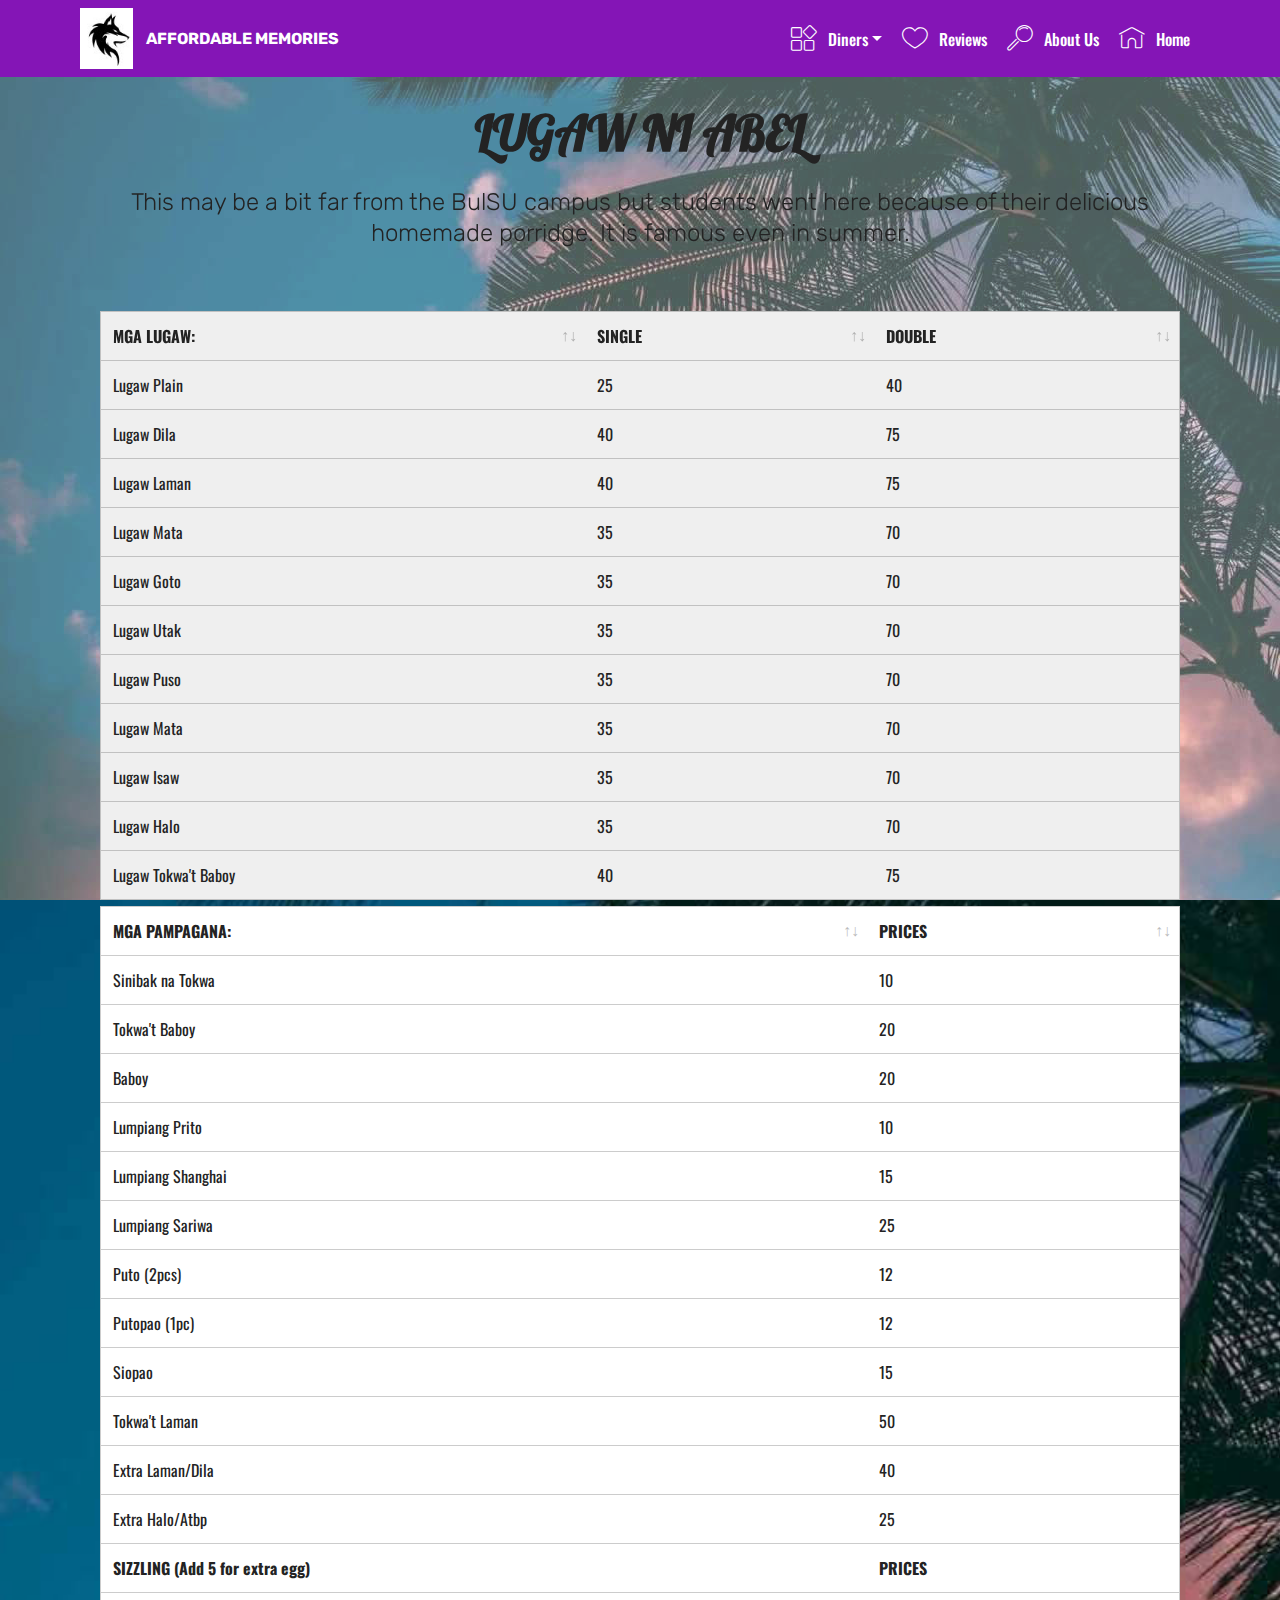
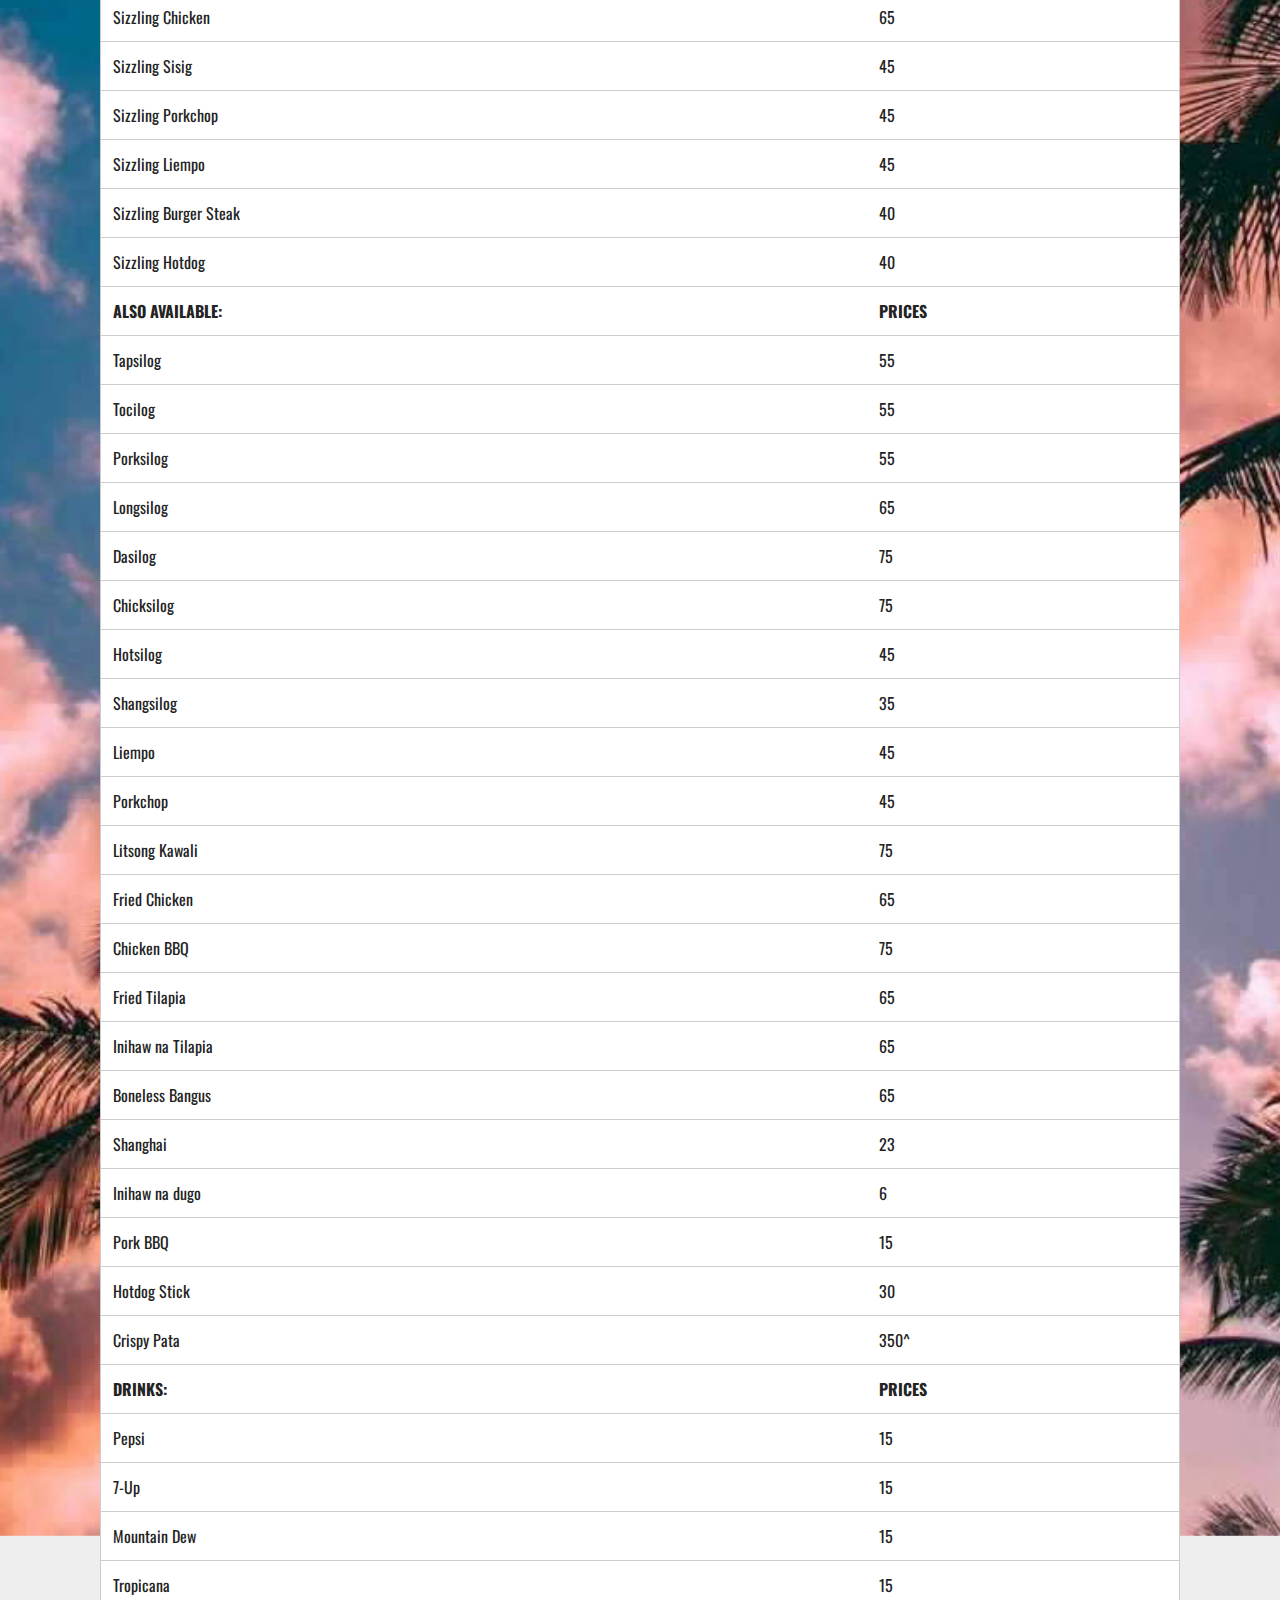
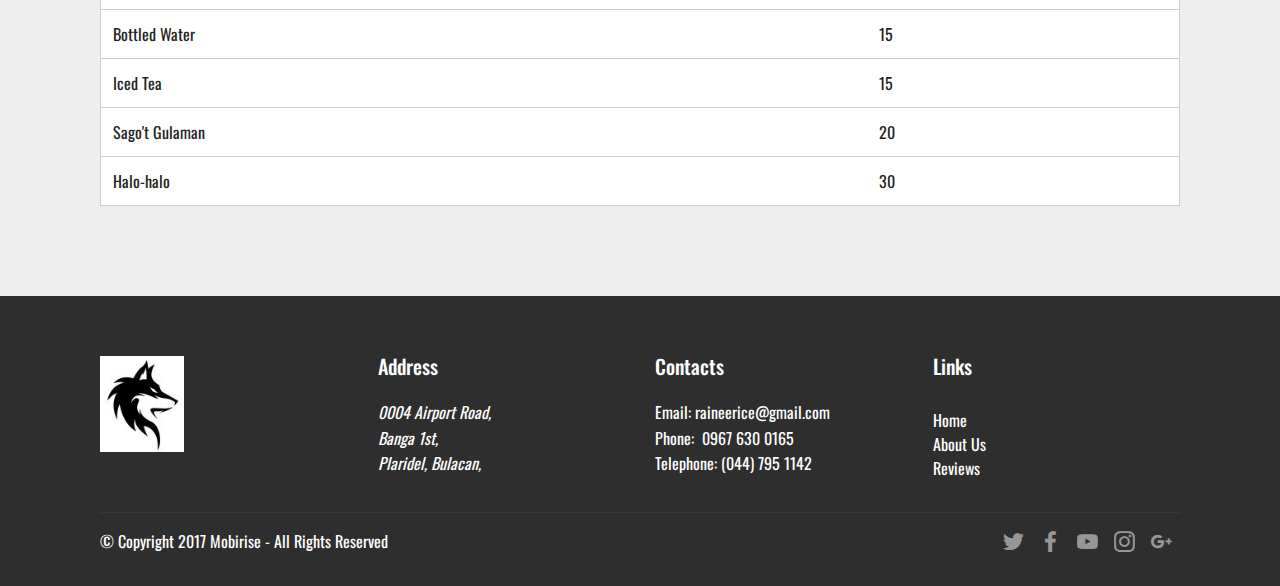
<file: page14.html>
<!DOCTYPE html>
<html >
<head>
  <!-- Site made with Mobirise Website Builder v4.8.1, https://mobirise.com -->
  <meta charset="UTF-8">
  <meta http-equiv="X-UA-Compatible" content="IE=edge">
  <meta name="generator" content="Mobirise v4.8.1, mobirise.com">
  <meta name="viewport" content="width=device-width, initial-scale=1, minimum-scale=1">
  <link rel="shortcut icon" href="assets/images/wolf-1-122x122.jpg" type="image/x-icon">
  <meta name="description" content="Web Site Generator Description">
  <title>lugaw ni abel order</title>
  <link rel="stylesheet" href="assets/web/assets/mobirise-icons/mobirise-icons.css">
  <link rel="stylesheet" href="assets/tether/tether.min.css">
  <link rel="stylesheet" href="assets/bootstrap/css/bootstrap.min.css">
  <link rel="stylesheet" href="assets/bootstrap/css/bootstrap-grid.min.css">
  <link rel="stylesheet" href="assets/bootstrap/css/bootstrap-reboot.min.css">
  <link rel="stylesheet" href="assets/socicon/css/styles.css">
  <link rel="stylesheet" href="assets/datatables/data-tables.bootstrap4.min.css">
  <link rel="stylesheet" href="assets/dropdown/css/style.css">
  <link rel="stylesheet" href="assets/theme/css/style.css">
  <link rel="stylesheet" href="assets/mobirise/css/mbr-additional.css" type="text/css">
  
  
  
</head>
<body>
  <section class="menu cid-rL6dIAnqkf" once="menu" id="menu1-3c">

    

    <nav class="navbar navbar-expand beta-menu navbar-dropdown align-items-center navbar-fixed-top navbar-toggleable-sm">
        <button class="navbar-toggler navbar-toggler-right" type="button" data-toggle="collapse" data-target="#navbarSupportedContent" aria-controls="navbarSupportedContent" aria-expanded="false" aria-label="Toggle navigation">
            <div class="hamburger">
                <span></span>
                <span></span>
                <span></span>
                <span></span>
            </div>
        </button>
        <div class="menu-logo">
            <div class="navbar-brand">
                <span class="navbar-logo">
                    <a href="https://mobirise.com">
                         <img src="assets/images/wolf-1-122x122.jpg" alt="Mobirise" title="" style="height: 3.8rem;">
                    </a>
                </span>
                <span class="navbar-caption-wrap"><a class="navbar-caption text-white display-4" href="https://mobirise.com">AFFORDABLE MEMORIES</a></span>
            </div>
        </div>
        <div class="collapse navbar-collapse" id="navbarSupportedContent">
            <ul class="navbar-nav nav-dropdown nav-right" data-app-modern-menu="true"><li class="nav-item">
                    <a class="nav-link link text-white display-7" href="index.html">
                        </a>
                </li>
                <li class="nav-item dropdown"><a class="nav-link link text-white dropdown-toggle display-7" href="page16.html" data-toggle="dropdown-submenu" aria-expanded="false"><span class="mbri-extension mbr-iconfont mbr-iconfont-btn"></span>Diners</a><div class="dropdown-menu"><a class="text-white dropdown-item display-7" href="page2.html">Amelito's Sizzling Place</a><a class="text-white dropdown-item display-7" href="page7.html">Blaire's Board and Bistro</a><a class="text-white dropdown-item display-7" href="page5.html">Chic King</a><a class="text-white dropdown-item display-7" href="page10.html">Wence's Dessert Cafe</a><a class="text-white dropdown-item display-7" href="page11.html">Mushroom Sisig Hous ATBP</a><a class="text-white dropdown-item display-7" href="page13.html">Lugaw ni Abel</a></div></li><li class="nav-item"><a class="nav-link link text-white display-7" href="page16.html"><span class="mbri-hearth mbr-iconfont mbr-iconfont-btn"></span>Reviews</a></li><li class="nav-item"><a class="nav-link link text-white display-7" href="page15.html">
                        <span class="mbri-search mbr-iconfont mbr-iconfont-btn"></span>
                        About Us
                    </a></li><li class="nav-item"><a class="nav-link link text-white display-7" href="index.html"><span class="mbri-home mbr-iconfont mbr-iconfont-btn"></span>Home</a></li></ul>
            
        </div>
    </nav>
</section>

<section class="engine"><a href="https://mobiri.se/z">best website templates</a></section><section class="section-table cid-rL6dICoZQS mbr-parallax-background" id="table1-3d">

  
  <div class="mbr-overlay" style="opacity: 0.3; background-color: rgb(255, 255, 255);">
  </div>
  <div class="container container-table">
      <h2 class="mbr-section-title mbr-fonts-style align-center pb-3 display-2"><strong>LUGAW NI ABEL</strong></h2>
      <h3 class="mbr-section-subtitle mbr-fonts-style align-center pb-5 mbr-light display-5">This may be a bit far from the BulSU campus but students went here because of their delicious homemade porridge. It is famous even in summer.</h3>
      <div class="table-wrapper">
        <div class="container">
          
        </div>

        <div class="container scroll">
          <table class="table" cellspacing="0">
            <thead>
              <tr class="table-heads ">
                  
                  
                  
                  
              <th class="head-item mbr-fonts-style display-7">MGA LUGAW:</th><th class="head-item mbr-fonts-style display-7">SINGLE</th><th class="head-item mbr-fonts-style display-7">DOUBLE</th></tr>
            </thead>

            <tbody>
              
              
              
              
            <tr> 
                
                
                
                
              <td class="body-item mbr-fonts-style display-7">Lugaw Plain</td><td class="body-item mbr-fonts-style display-7">25</td><td class="body-item mbr-fonts-style display-7">40</td></tr><tr>
                
                
                
                
              <td class="body-item mbr-fonts-style display-7">Lugaw Dila</td><td class="body-item mbr-fonts-style display-7">40</td><td class="body-item mbr-fonts-style display-7">75</td></tr><tr>
                
                
                
                
              <td class="body-item mbr-fonts-style display-7">Lugaw Laman</td><td class="body-item mbr-fonts-style display-7">40</td><td class="body-item mbr-fonts-style display-7">75</td></tr><tr>
                
                
                
                
              <td class="body-item mbr-fonts-style display-7">Lugaw Mata<br></td><td class="body-item mbr-fonts-style display-7">35<br></td><td class="body-item mbr-fonts-style display-7">70<br></td></tr><tr>
                
                
                
                
              <td class="body-item mbr-fonts-style display-7">Lugaw Goto</td><td class="body-item mbr-fonts-style display-7">35</td><td class="body-item mbr-fonts-style display-7">70</td></tr><tr>
                
                
                
                
              <td class="body-item mbr-fonts-style display-7">Lugaw Utak</td><td class="body-item mbr-fonts-style display-7">35</td><td class="body-item mbr-fonts-style display-7">70</td></tr><tr>
                
                
                
                
              <td class="body-item mbr-fonts-style display-7">Lugaw Puso</td><td class="body-item mbr-fonts-style display-7">35</td><td class="body-item mbr-fonts-style display-7">70</td></tr><tr>
                
                
                
                
              <td class="body-item mbr-fonts-style display-7">Lugaw Mata</td><td class="body-item mbr-fonts-style display-7">35</td><td class="body-item mbr-fonts-style display-7">70</td></tr><tr>
                
                
                
                
              <td class="body-item mbr-fonts-style display-7">Lugaw Isaw</td><td class="body-item mbr-fonts-style display-7">35</td><td class="body-item mbr-fonts-style display-7">70</td></tr><tr>
                
                
                
                
              <td class="body-item mbr-fonts-style display-7">Lugaw Halo</td><td class="body-item mbr-fonts-style display-7">35</td><td class="body-item mbr-fonts-style display-7">70</td></tr><tr>
                
                
                
                
              <td class="body-item mbr-fonts-style display-7">Lugaw Tokwa't Baboy</td><td class="body-item mbr-fonts-style display-7">40</td><td class="body-item mbr-fonts-style display-7">75</td></tr></tbody>
          </table>
        </div>
        <div class="container table-info-container">
          
        </div>
      </div>
    </div>
</section>

<section class="section-table cid-rL6gmtpdLa mbr-parallax-background" id="table1-3h">

  
  
  <div class="container container-table">
      
      
      <div class="table-wrapper">
        <div class="container">
          
        </div>

        <div class="container scroll">
          <table class="table" cellspacing="0">
            <thead>
              <tr class="table-heads ">
                  
                  
                  
                  
              <th class="head-item mbr-fonts-style display-7">MGA PAMPAGANA:</th><th class="head-item mbr-fonts-style display-7">
                      PRICES</th></tr>
            </thead>

            <tbody>
              
              
              
              
            <tr> 
                
                
                
                
              <td class="body-item mbr-fonts-style display-7">Sinibak na Tokwa</td><td class="body-item mbr-fonts-style display-7">10</td></tr><tr>
                
                
                
                
              <td class="body-item mbr-fonts-style display-7">Tokwa't Baboy</td><td class="body-item mbr-fonts-style display-7">20</td></tr><tr>
                
                
                
                
              <td class="body-item mbr-fonts-style display-7">Baboy</td><td class="body-item mbr-fonts-style display-7">20</td></tr><tr>
                
                
                
                
              <td class="body-item mbr-fonts-style display-7">Lumpiang Prito</td><td class="body-item mbr-fonts-style display-7">10</td></tr><tr>
                
                
                
                
              <td class="body-item mbr-fonts-style display-7">Lumpiang Shanghai</td><td class="body-item mbr-fonts-style display-7">15</td></tr><tr>
                
                
                
                
              <td class="body-item mbr-fonts-style display-7">Lumpiang Sariwa</td><td class="body-item mbr-fonts-style display-7">25</td></tr><tr>
                
                
                
                
              <td class="body-item mbr-fonts-style display-7">Puto (2pcs)</td><td class="body-item mbr-fonts-style display-7">12</td></tr><tr>
                
                
                
                
              <td class="body-item mbr-fonts-style display-7">Putopao (1pc)</td><td class="body-item mbr-fonts-style display-7">12</td></tr><tr>
                
                
                
                
              <td class="body-item mbr-fonts-style display-7">Siopao</td><td class="body-item mbr-fonts-style display-7">15</td></tr><tr>
                
                
                
                
              <td class="body-item mbr-fonts-style display-7">Tokwa't Laman</td><td class="body-item mbr-fonts-style display-7">50</td></tr><tr>
                
                
                
                
              <td class="body-item mbr-fonts-style display-7">Extra Laman/Dila</td><td class="body-item mbr-fonts-style display-7">40</td></tr><tr>
                
                
                
                
              <td class="body-item mbr-fonts-style display-7">Extra Halo/Atbp</td><td class="body-item mbr-fonts-style display-7">25</td></tr><tr>
                
                
                
                
              <td class="body-item mbr-fonts-style display-7"><strong>SIZZLING (Add 5 for extra egg)</strong></td><td class="body-item mbr-fonts-style display-7"><strong>PRICES</strong></td></tr><tr>
                
                
                
                
              <td class="body-item mbr-fonts-style display-7">Sizzling Chicken</td><td class="body-item mbr-fonts-style display-7">65</td></tr><tr>
                
                
                
                
              <td class="body-item mbr-fonts-style display-7">Sizzling Sisig</td><td class="body-item mbr-fonts-style display-7">45</td></tr><tr>
                
                
                
                
              <td class="body-item mbr-fonts-style display-7">Sizzling Porkchop</td><td class="body-item mbr-fonts-style display-7">45</td></tr><tr>
                
                
                
                
              <td class="body-item mbr-fonts-style display-7">Sizzling Liempo</td><td class="body-item mbr-fonts-style display-7">45</td></tr><tr>
                
                
                
                
              <td class="body-item mbr-fonts-style display-7">Sizzling Burger Steak</td><td class="body-item mbr-fonts-style display-7">40</td></tr><tr>
                
                
                
                
              <td class="body-item mbr-fonts-style display-7">Sizzling Hotdog</td><td class="body-item mbr-fonts-style display-7">40</td></tr><tr>
                
                
                
                
              <td class="body-item mbr-fonts-style display-7"><strong>ALSO AVAILABLE:</strong></td><td class="body-item mbr-fonts-style display-7"><strong>PRICES</strong></td></tr><tr>
                
                
                
                
              <td class="body-item mbr-fonts-style display-7">Tapsilog<br></td><td class="body-item mbr-fonts-style display-7">55</td></tr><tr>
                
                
                
                
              <td class="body-item mbr-fonts-style display-7">Tocilog</td><td class="body-item mbr-fonts-style display-7">55</td></tr><tr>
                
                
                
                
              <td class="body-item mbr-fonts-style display-7">Porksilog</td><td class="body-item mbr-fonts-style display-7">55</td></tr><tr>
                
                
                
                
              <td class="body-item mbr-fonts-style display-7">Longsilog</td><td class="body-item mbr-fonts-style display-7">65</td></tr><tr>
                
                
                
                
              <td class="body-item mbr-fonts-style display-7">Dasilog</td><td class="body-item mbr-fonts-style display-7">75</td></tr><tr>
                
                
                
                
              <td class="body-item mbr-fonts-style display-7">Chicksilog</td><td class="body-item mbr-fonts-style display-7">75</td></tr><tr>
                
                
                
                
              <td class="body-item mbr-fonts-style display-7">Hotsilog</td><td class="body-item mbr-fonts-style display-7">45</td></tr><tr>
                
                
                
                
              <td class="body-item mbr-fonts-style display-7">Shangsilog</td><td class="body-item mbr-fonts-style display-7">35</td></tr><tr>
                
                
                
                
              <td class="body-item mbr-fonts-style display-7">Liempo</td><td class="body-item mbr-fonts-style display-7">45</td></tr><tr>
                
                
                
                
              <td class="body-item mbr-fonts-style display-7">Porkchop</td><td class="body-item mbr-fonts-style display-7">45</td></tr><tr>
                
                
                
                
              <td class="body-item mbr-fonts-style display-7">Litsong Kawali</td><td class="body-item mbr-fonts-style display-7">75</td></tr><tr>
                
                
                
                
              <td class="body-item mbr-fonts-style display-7">Fried Chicken</td><td class="body-item mbr-fonts-style display-7">65</td></tr><tr>
                
                
                
                
              <td class="body-item mbr-fonts-style display-7">Chicken BBQ</td><td class="body-item mbr-fonts-style display-7">75</td></tr><tr>
                
                
                
                
              <td class="body-item mbr-fonts-style display-7">Fried Tilapia</td><td class="body-item mbr-fonts-style display-7">65</td></tr><tr>
                
                
                
                
              <td class="body-item mbr-fonts-style display-7">Inihaw na Tilapia</td><td class="body-item mbr-fonts-style display-7">65</td></tr><tr>
                
                
                
                
              <td class="body-item mbr-fonts-style display-7">Boneless Bangus</td><td class="body-item mbr-fonts-style display-7">65</td></tr><tr>
                
                
                
                
              <td class="body-item mbr-fonts-style display-7">Shanghai</td><td class="body-item mbr-fonts-style display-7">23</td></tr><tr>
                
                
                
                
              <td class="body-item mbr-fonts-style display-7">Inihaw na dugo</td><td class="body-item mbr-fonts-style display-7">6</td></tr><tr>
                
                
                
                
              <td class="body-item mbr-fonts-style display-7">Pork BBQ</td><td class="body-item mbr-fonts-style display-7">15</td></tr><tr>
                
                
                
                
              <td class="body-item mbr-fonts-style display-7">Hotdog Stick</td><td class="body-item mbr-fonts-style display-7">30</td></tr><tr>
                
                
                
                
              <td class="body-item mbr-fonts-style display-7">Crispy Pata</td><td class="body-item mbr-fonts-style display-7">350^</td></tr><tr>
                
                
                
                
              <td class="body-item mbr-fonts-style display-7"><strong>DRINKS:</strong></td><td class="body-item mbr-fonts-style display-7"><strong>PRICES</strong></td></tr><tr>
                
                
                
                
              <td class="body-item mbr-fonts-style display-7">Pepsi</td><td class="body-item mbr-fonts-style display-7">15</td></tr><tr>
                
                
                
                
              <td class="body-item mbr-fonts-style display-7">7-Up</td><td class="body-item mbr-fonts-style display-7">15</td></tr><tr>
                
                
                
                
              <td class="body-item mbr-fonts-style display-7">Mountain Dew</td><td class="body-item mbr-fonts-style display-7">15</td></tr><tr>
                
                
                
                
              <td class="body-item mbr-fonts-style display-7">Tropicana</td><td class="body-item mbr-fonts-style display-7">15</td></tr><tr>
                
                
                
                
              <td class="body-item mbr-fonts-style display-7">Bottled Water</td><td class="body-item mbr-fonts-style display-7">15</td></tr><tr>
                
                
                
                
              <td class="body-item mbr-fonts-style display-7">Iced Tea</td><td class="body-item mbr-fonts-style display-7">15</td></tr><tr>
                
                
                
                
              <td class="body-item mbr-fonts-style display-7">Sago't Gulaman</td><td class="body-item mbr-fonts-style display-7">20</td></tr><tr>
                
                
                
                
              <td class="body-item mbr-fonts-style display-7">Halo-halo</td><td class="body-item mbr-fonts-style display-7">30</td></tr></tbody>
          </table>
        </div>
        <div class="container table-info-container">
          
        </div>
      </div>
    </div>
</section>

<section class="cid-rL7RCYtAJI" id="footer1-4c">

    

    

    <div class="container">
        <div class="media-container-row content text-white">
            <div class="col-12 col-md-3">
                <div class="media-wrap">
                    <a href="index.html">
                        <img src="assets/images/wolf-1-192x192.jpg" alt="Mobirise" title="">
                    </a>
                </div>
            </div>
            <div class="col-12 col-md-3 mbr-fonts-style display-7">
                <h5 class="pb-3">
                    Address
                </h5>
                <p class="mbr-text"><em>0004 Airport Road, </em><br><em>Banga 1st,&nbsp;</em><br><em>Plaridel, Bulacan,</em></p>
            </div>
            <div class="col-12 col-md-3 mbr-fonts-style display-7">
                <h5 class="pb-3">
                    Contacts
                </h5>
                <p class="mbr-text">
                    Email: raineerice@gmail.com&nbsp;<br>Phone: &nbsp;0967 630 0165<br>Telephone: (044) 795 1142</p>
            </div>
            <div class="col-12 col-md-3 mbr-fonts-style display-7">
                <h5 class="pb-3">Links</h5>
                <p class="mbr-text"></p><p><a href="page16.html"></a><a href="#top" class="text-white">Home</a><br><a href="page15.html" class="text-white">About Us</a><br>Reviews</p><p></p>
            </div>
        </div>
        <div class="footer-lower">
            <div class="media-container-row">
                <div class="col-sm-12">
                    <hr>
                </div>
            </div>
            <div class="media-container-row mbr-white">
                <div class="col-sm-6 copyright">
                    <p class="mbr-text mbr-fonts-style display-7">
                        © Copyright 2017 Mobirise - All Rights Reserved
                    </p>
                </div>
                <div class="col-md-6">
                    <div class="social-list align-right">
                        <div class="soc-item">
                            <a href="https://twitter.com/mobirise" target="_blank">
                                <span class="socicon-twitter socicon mbr-iconfont mbr-iconfont-social"></span>
                            </a>
                        </div>
                        <div class="soc-item">
                            <a href="https://www.facebook.com/pages/Mobirise/1616226671953247" target="_blank">
                                <span class="socicon-facebook socicon mbr-iconfont mbr-iconfont-social"></span>
                            </a>
                        </div>
                        <div class="soc-item">
                            <a href="https://www.youtube.com/c/mobirise" target="_blank">
                                <span class="socicon-youtube socicon mbr-iconfont mbr-iconfont-social"></span>
                            </a>
                        </div>
                        <div class="soc-item">
                            <a href="https://instagram.com/mobirise" target="_blank">
                                <span class="socicon-instagram socicon mbr-iconfont mbr-iconfont-social"></span>
                            </a>
                        </div>
                        <div class="soc-item">
                            <a href="https://plus.google.com/u/0/+Mobirise" target="_blank">
                                <span class="socicon-googleplus socicon mbr-iconfont mbr-iconfont-social"></span>
                            </a>
                        </div>
                        
                    </div>
                </div>
            </div>
        </div>
    </div>
</section>


  <script src="assets/web/assets/jquery/jquery.min.js"></script>
  <script src="assets/popper/popper.min.js"></script>
  <script src="assets/tether/tether.min.js"></script>
  <script src="assets/bootstrap/js/bootstrap.min.js"></script>
  <script src="assets/smoothscroll/smooth-scroll.js"></script>
  <script src="assets/touchswipe/jquery.touch-swipe.min.js"></script>
  <script src="assets/datatables/jquery.data-tables.min.js"></script>
  <script src="assets/datatables/data-tables.bootstrap4.min.js"></script>
  <script src="assets/parallax/jarallax.min.js"></script>
  <script src="assets/dropdown/js/script.min.js"></script>
  <script src="assets/theme/js/script.js"></script>
  
  
</body>
</html>
</file>
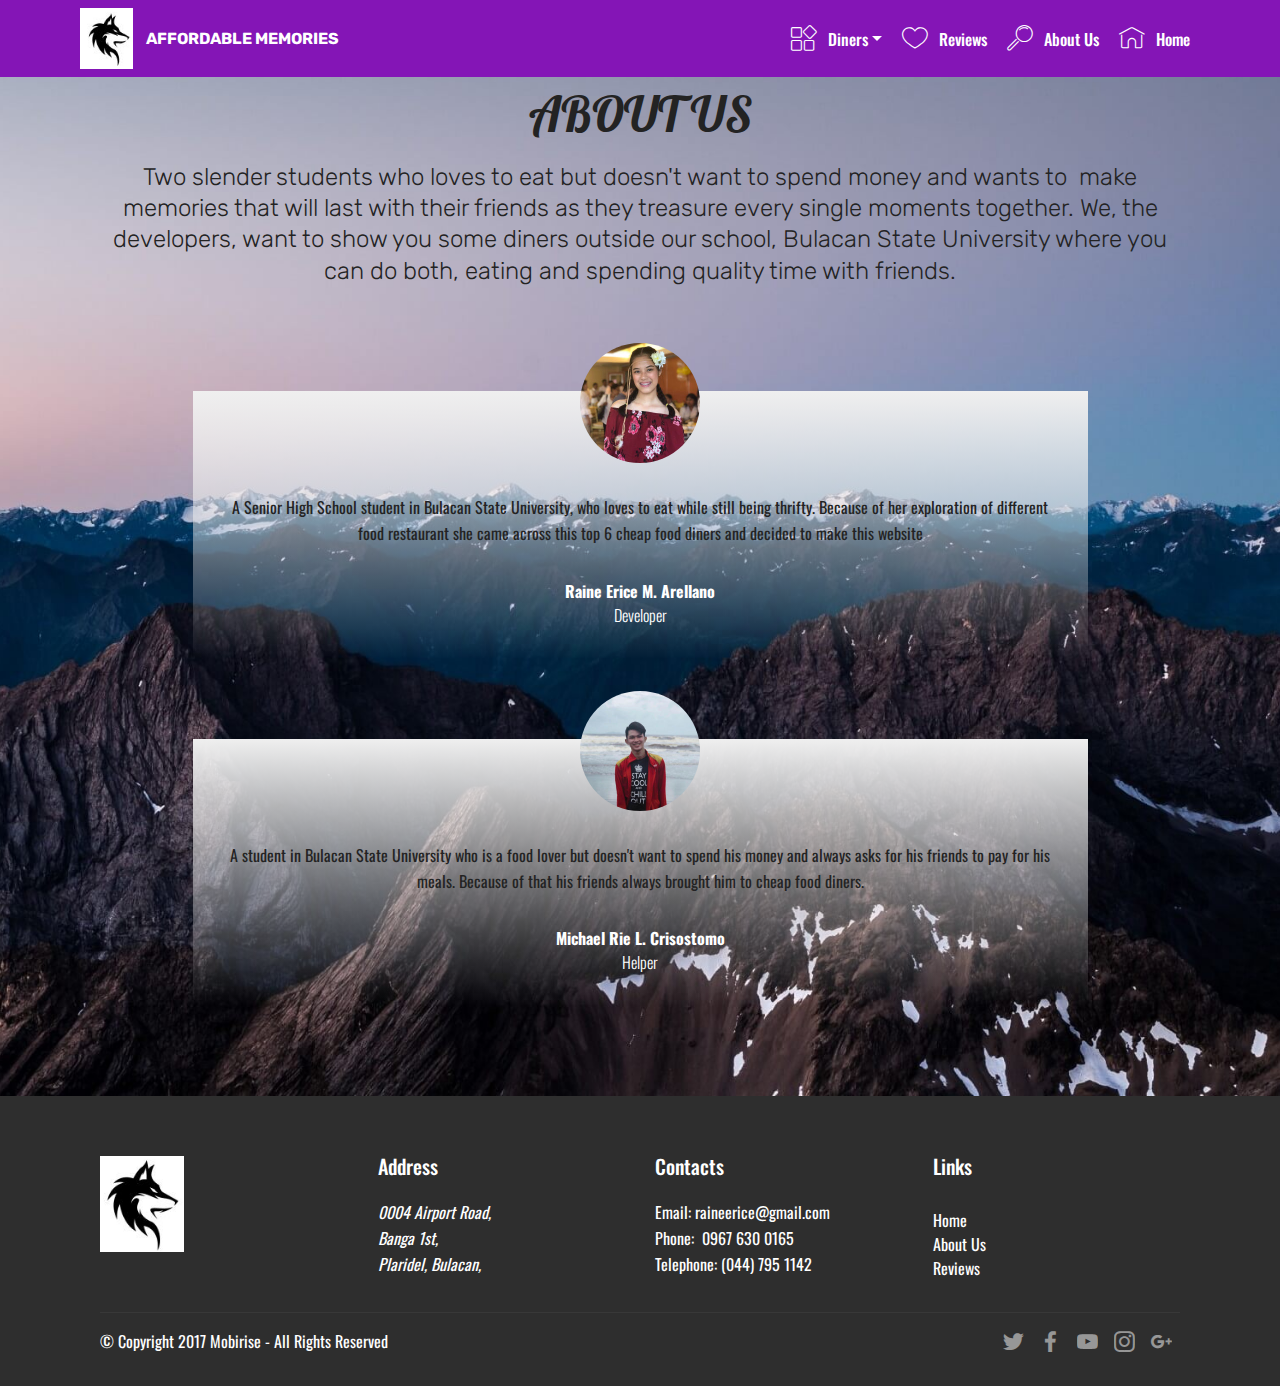
<file: page15.html>
<!DOCTYPE html>
<html >
<head>
  <!-- Site made with Mobirise Website Builder v4.8.1, https://mobirise.com -->
  <meta charset="UTF-8">
  <meta http-equiv="X-UA-Compatible" content="IE=edge">
  <meta name="generator" content="Mobirise v4.8.1, mobirise.com">
  <meta name="viewport" content="width=device-width, initial-scale=1, minimum-scale=1">
  <link rel="shortcut icon" href="assets/images/wolf-1-122x122.jpg" type="image/x-icon">
  <meta name="description" content="Website Creator Description">
  <title>About Us</title>
  <link rel="stylesheet" href="assets/web/assets/mobirise-icons/mobirise-icons.css">
  <link rel="stylesheet" href="assets/tether/tether.min.css">
  <link rel="stylesheet" href="assets/bootstrap/css/bootstrap.min.css">
  <link rel="stylesheet" href="assets/bootstrap/css/bootstrap-grid.min.css">
  <link rel="stylesheet" href="assets/bootstrap/css/bootstrap-reboot.min.css">
  <link rel="stylesheet" href="assets/dropdown/css/style.css">
  <link rel="stylesheet" href="assets/socicon/css/styles.css">
  <link rel="stylesheet" href="assets/theme/css/style.css">
  <link rel="stylesheet" href="assets/mobirise/css/mbr-additional.css" type="text/css">
  
  
  
</head>
<body>
  <section class="menu cid-qTkzRZLJNu" once="menu" id="menu1-3i">

    

    <nav class="navbar navbar-expand beta-menu navbar-dropdown align-items-center navbar-fixed-top navbar-toggleable-sm">
        <button class="navbar-toggler navbar-toggler-right" type="button" data-toggle="collapse" data-target="#navbarSupportedContent" aria-controls="navbarSupportedContent" aria-expanded="false" aria-label="Toggle navigation">
            <div class="hamburger">
                <span></span>
                <span></span>
                <span></span>
                <span></span>
            </div>
        </button>
        <div class="menu-logo">
            <div class="navbar-brand">
                <span class="navbar-logo">
                    <a href="https://mobirise.com">
                         <img src="assets/images/wolf-1-122x122.jpg" alt="Mobirise" title="" style="height: 3.8rem;">
                    </a>
                </span>
                <span class="navbar-caption-wrap"><a class="navbar-caption text-white display-4" href="https://mobirise.com">AFFORDABLE MEMORIES</a></span>
            </div>
        </div>
        <div class="collapse navbar-collapse" id="navbarSupportedContent">
            <ul class="navbar-nav nav-dropdown nav-right" data-app-modern-menu="true"><li class="nav-item">
                    <a class="nav-link link text-white display-7" href="index.html">
                        </a>
                </li>
                <li class="nav-item dropdown"><a class="nav-link link text-white dropdown-toggle display-7" href="page16.html" data-toggle="dropdown-submenu" aria-expanded="false"><span class="mbri-extension mbr-iconfont mbr-iconfont-btn"></span>Diners</a><div class="dropdown-menu"><a class="text-white dropdown-item display-7" href="page2.html">Amelito's Sizzling Place</a><a class="text-white dropdown-item display-7" href="page7.html">Blaire's Board and Bistro</a><a class="text-white dropdown-item display-7" href="page5.html">Chic King</a><a class="text-white dropdown-item display-7" href="page10.html">Wence's Dessert Cafe</a><a class="text-white dropdown-item display-7" href="page11.html">Mushroom Sisig Hous ATBP</a><a class="text-white dropdown-item display-7" href="page13.html">Lugaw ni Abel</a></div></li><li class="nav-item"><a class="nav-link link text-white display-7" href="page16.html"><span class="mbri-hearth mbr-iconfont mbr-iconfont-btn"></span>Reviews</a></li><li class="nav-item"><a class="nav-link link text-white display-7" href="page15.html">
                        <span class="mbri-search mbr-iconfont mbr-iconfont-btn"></span>
                        About Us
                    </a></li><li class="nav-item"><a class="nav-link link text-white display-7" href="index.html"><span class="mbri-home mbr-iconfont mbr-iconfont-btn"></span>Home</a></li></ul>
            
        </div>
    </nav>
</section>

<section class="engine"><a href="https://mobiri.se/c">website builder</a></section><section class="testimonials5 cid-rL6EOpUeuU" id="testimonials5-42">

    

    
    <div class="container">
        <div class="media-container-row">
            <div class="title col-12 align-center">
                <h2 class="pb-3 mbr-fonts-style display-2">ABOUT US</h2>
                <h3 class="mbr-section-subtitle mbr-light pb-3 mbr-fonts-style display-5">Two slender students who loves to eat but doesn't want to spend money and wants to &nbsp;make memories that will last with their friends as they treasure every single moments together. We, the developers, want to show you some diners outside our school, Bulacan State University where you can do both, eating and spending quality time with friends.</h3>
            </div>
        </div>
    </div>

    <div class="container">
        <div class="media-container-column">
            

            
        <div class="mbr-testimonial align-center col-12 col-md-10">
                <div class="panel-item">
                    <div class="card-block">
                        <div class="testimonial-photo">
                            <img src="assets/images/raine-240x240.jpg" alt="" title="">
                        </div>
                        <p class="mbr-text mbr-fonts-style mbr-white display-7">
                           A Senior High School student in Bulacan State University, who loves to eat while still being thrifty. Because of her exploration of different food restaurant she came across this top 6 cheap food diners and decided to make this website
                        </p>
                    </div>
                    <div class="card-footer">
                        <div class="mbr-author-name mbr-bold mbr-fonts-style mbr-white display-7">Raine Erice M. Arellano</div>
                        <small class="mbr-author-desc mbr-italic mbr-light mbr-fonts-style mbr-white display-7">
                               Developer
                        </small>
                    </div>
                </div>
            </div><div class="mbr-testimonial align-center col-12 col-md-10">
                <div class="panel-item">
                    <div class="card-block">
                        <div class="testimonial-photo">
                            <img src="assets/images/epal-240x240.jpg" alt="" title="">
                        </div>
                        <p class="mbr-text mbr-fonts-style mbr-white display-7">
                           A student in Bulacan State University who is a food lover but doesn't want to spend his money and always asks for his friends to pay for his meals. Because of that his friends always brought him to cheap food diners.  
                        </p>
                    </div>
                    <div class="card-footer">
                        <div class="mbr-author-name mbr-bold mbr-fonts-style mbr-white display-7">
                             Michael Rie L. Crisostomo</div>
                        <small class="mbr-author-desc mbr-italic mbr-light mbr-fonts-style mbr-white display-7">
                               Helper</small>
                    </div>
                </div>
            </div></div>
    </div>   
</section>

<section class="cid-rL7O6krLy7" id="footer1-45">

    

    

    <div class="container">
        <div class="media-container-row content text-white">
            <div class="col-12 col-md-3">
                <div class="media-wrap">
                    <a href="index.html">
                        <img src="assets/images/wolf-1-192x192.jpg" alt="Mobirise" title="">
                    </a>
                </div>
            </div>
            <div class="col-12 col-md-3 mbr-fonts-style display-7">
                <h5 class="pb-3">
                    Address
                </h5>
                <p class="mbr-text"><em>0004 Airport Road, </em><br><em>Banga 1st,&nbsp;</em><br><em>Plaridel, Bulacan,</em></p>
            </div>
            <div class="col-12 col-md-3 mbr-fonts-style display-7">
                <h5 class="pb-3">
                    Contacts
                </h5>
                <p class="mbr-text">
                    Email: raineerice@gmail.com&nbsp;<br>Phone: &nbsp;0967 630 0165<br>Telephone: (044) 795 1142</p>
            </div>
            <div class="col-12 col-md-3 mbr-fonts-style display-7">
                <h5 class="pb-3">Links</h5>
                <p class="mbr-text"></p><p><a href="page16.html"></a><a href="#top" class="text-white">Home</a><br><a href="page15.html" class="text-white">About Us</a><br>Reviews</p><p></p>
            </div>
        </div>
        <div class="footer-lower">
            <div class="media-container-row">
                <div class="col-sm-12">
                    <hr>
                </div>
            </div>
            <div class="media-container-row mbr-white">
                <div class="col-sm-6 copyright">
                    <p class="mbr-text mbr-fonts-style display-7">
                        © Copyright 2017 Mobirise - All Rights Reserved
                    </p>
                </div>
                <div class="col-md-6">
                    <div class="social-list align-right">
                        <div class="soc-item">
                            <a href="https://twitter.com/mobirise" target="_blank">
                                <span class="socicon-twitter socicon mbr-iconfont mbr-iconfont-social"></span>
                            </a>
                        </div>
                        <div class="soc-item">
                            <a href="https://www.facebook.com/pages/Mobirise/1616226671953247" target="_blank">
                                <span class="socicon-facebook socicon mbr-iconfont mbr-iconfont-social"></span>
                            </a>
                        </div>
                        <div class="soc-item">
                            <a href="https://www.youtube.com/c/mobirise" target="_blank">
                                <span class="socicon-youtube socicon mbr-iconfont mbr-iconfont-social"></span>
                            </a>
                        </div>
                        <div class="soc-item">
                            <a href="https://instagram.com/mobirise" target="_blank">
                                <span class="socicon-instagram socicon mbr-iconfont mbr-iconfont-social"></span>
                            </a>
                        </div>
                        <div class="soc-item">
                            <a href="https://plus.google.com/u/0/+Mobirise" target="_blank">
                                <span class="socicon-googleplus socicon mbr-iconfont mbr-iconfont-social"></span>
                            </a>
                        </div>
                        
                    </div>
                </div>
            </div>
        </div>
    </div>
</section>


  <script src="assets/web/assets/jquery/jquery.min.js"></script>
  <script src="assets/popper/popper.min.js"></script>
  <script src="assets/tether/tether.min.js"></script>
  <script src="assets/bootstrap/js/bootstrap.min.js"></script>
  <script src="assets/smoothscroll/smooth-scroll.js"></script>
  <script src="assets/dropdown/js/script.min.js"></script>
  <script src="assets/touchswipe/jquery.touch-swipe.min.js"></script>
  <script src="assets/theme/js/script.js"></script>
  
  
</body>
</html>
</file>
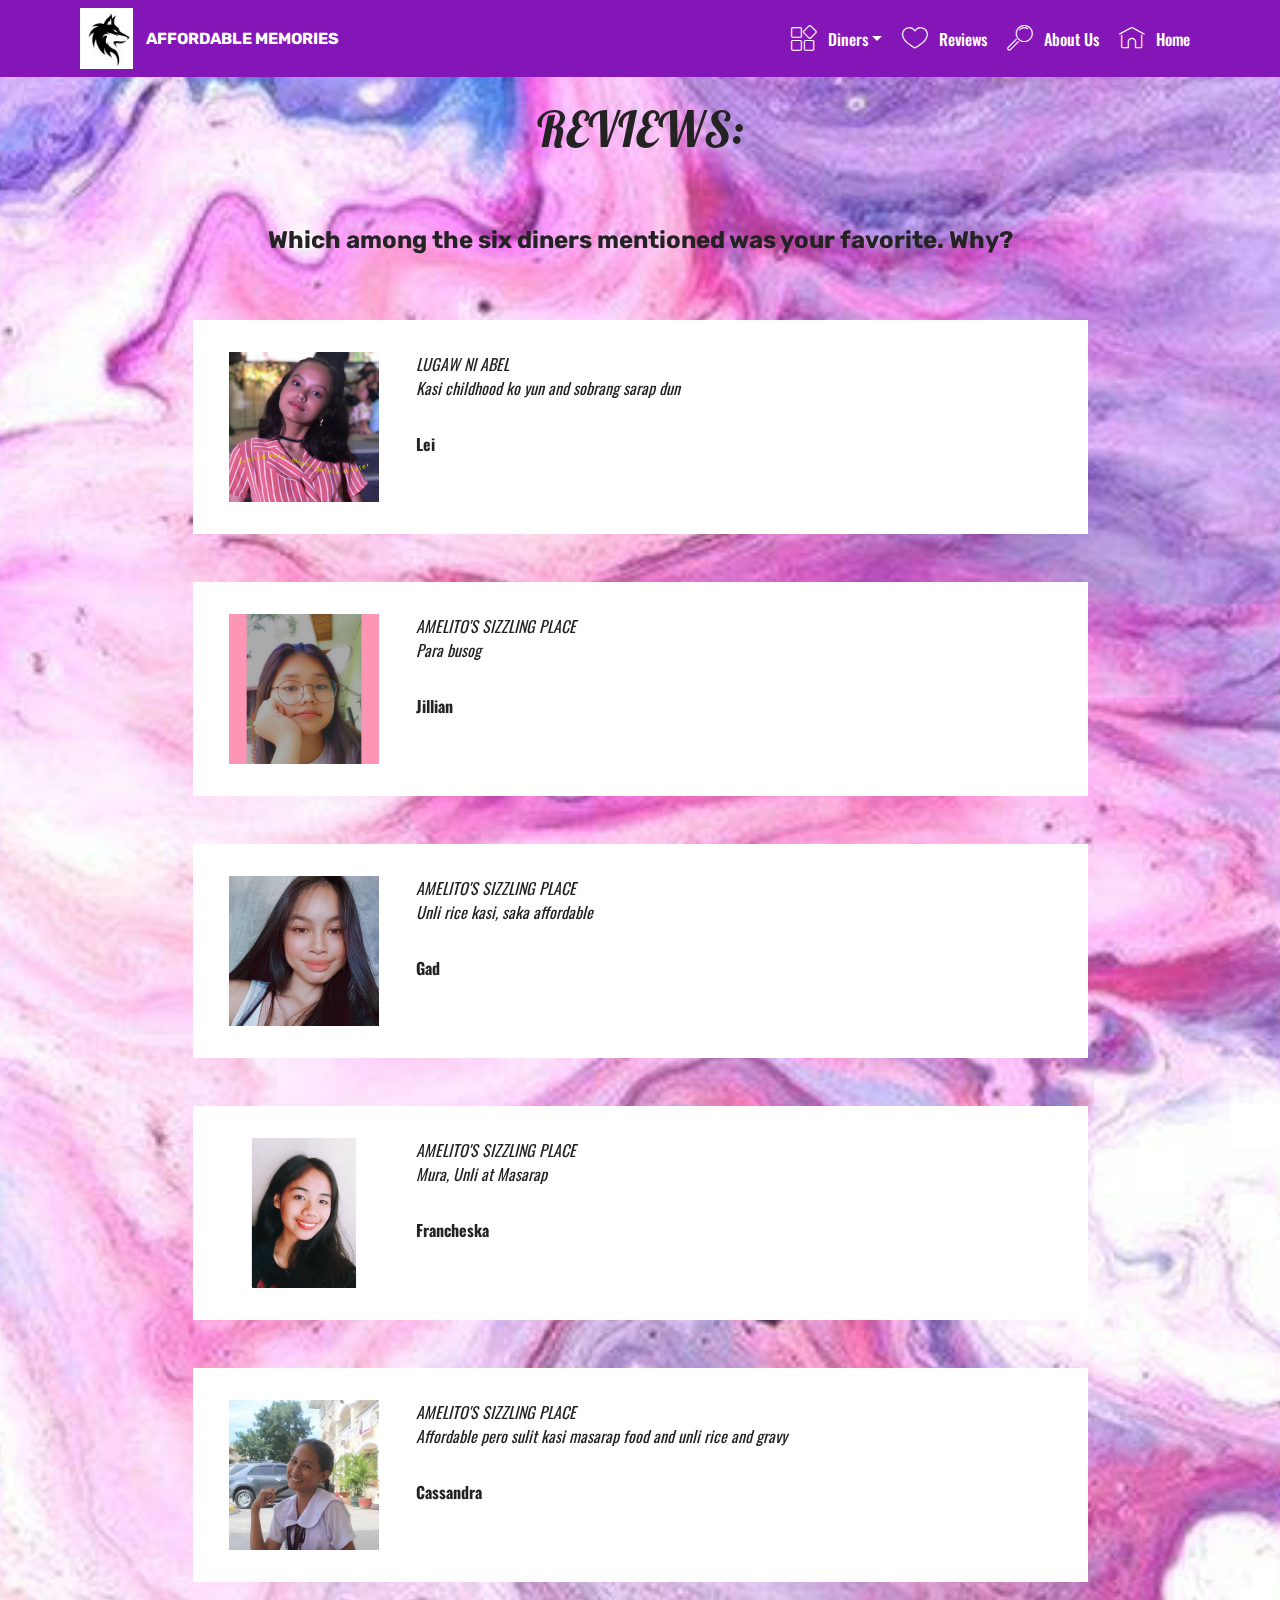
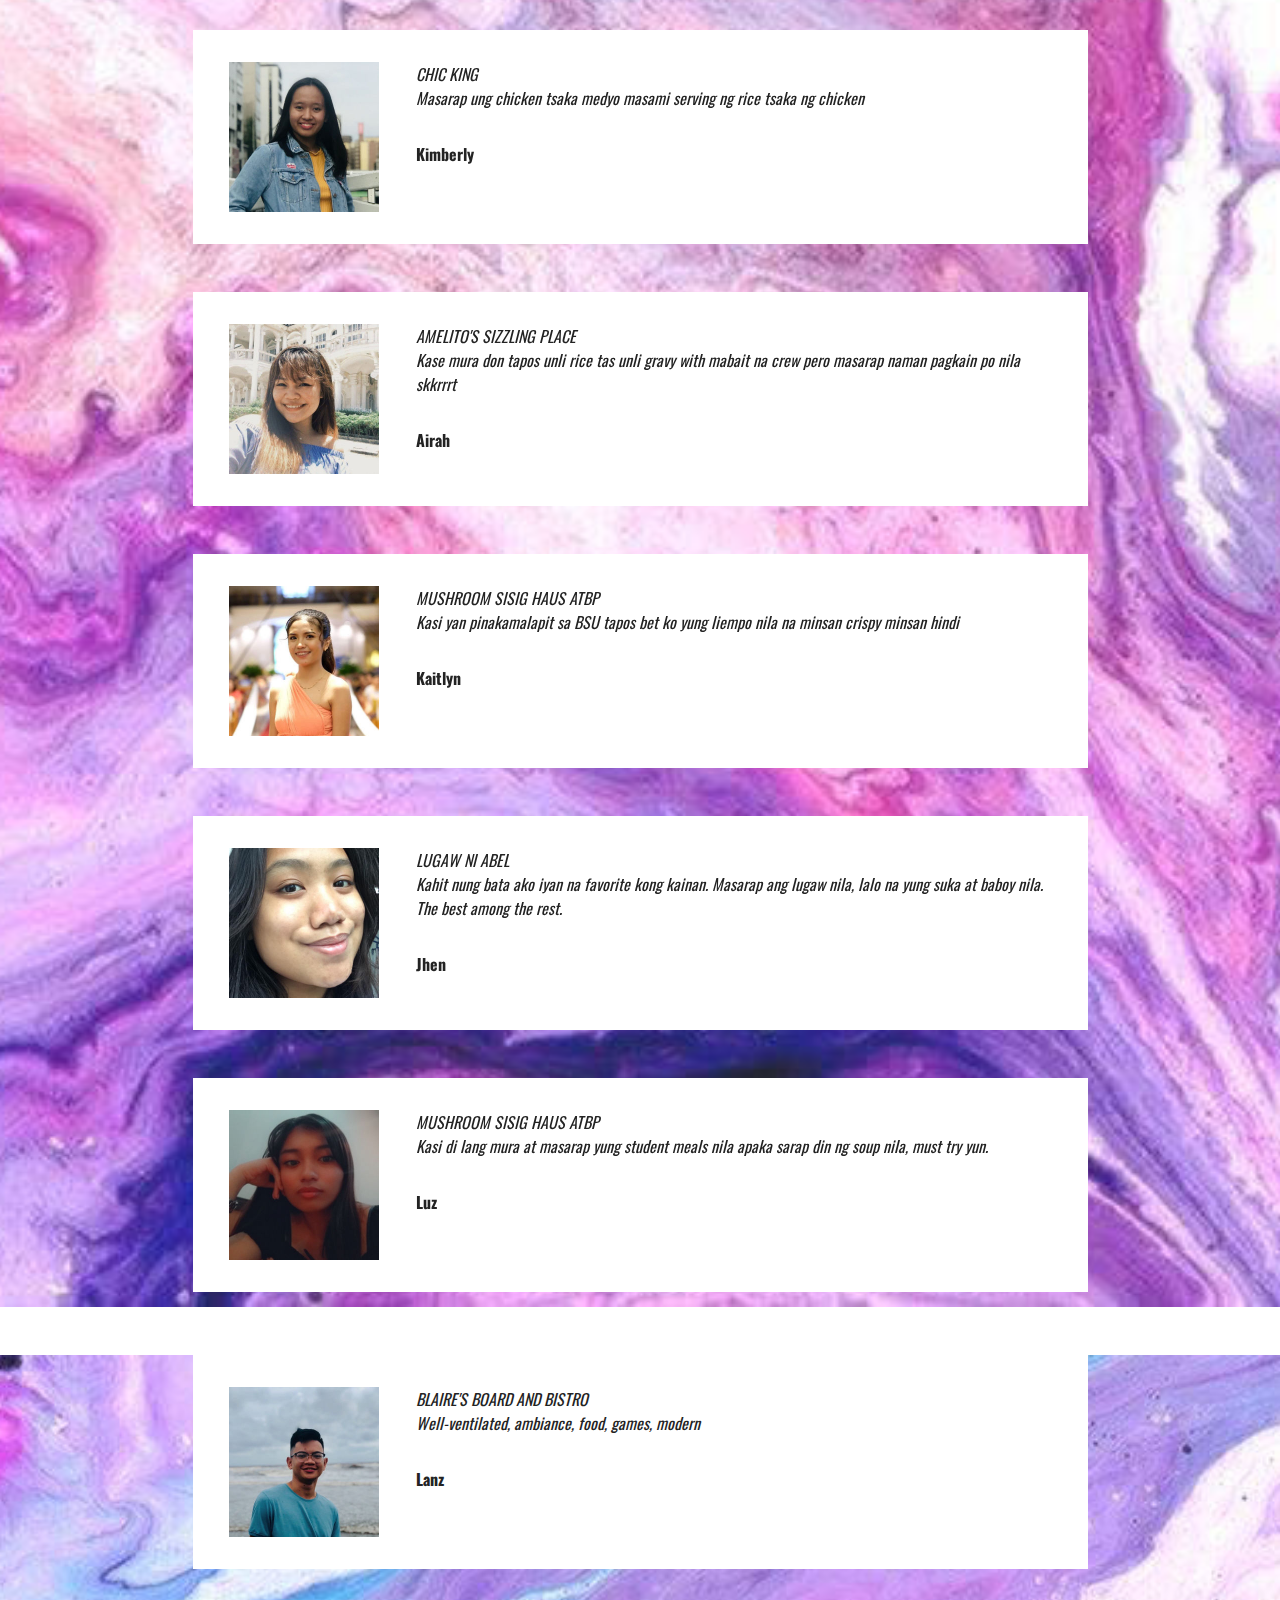
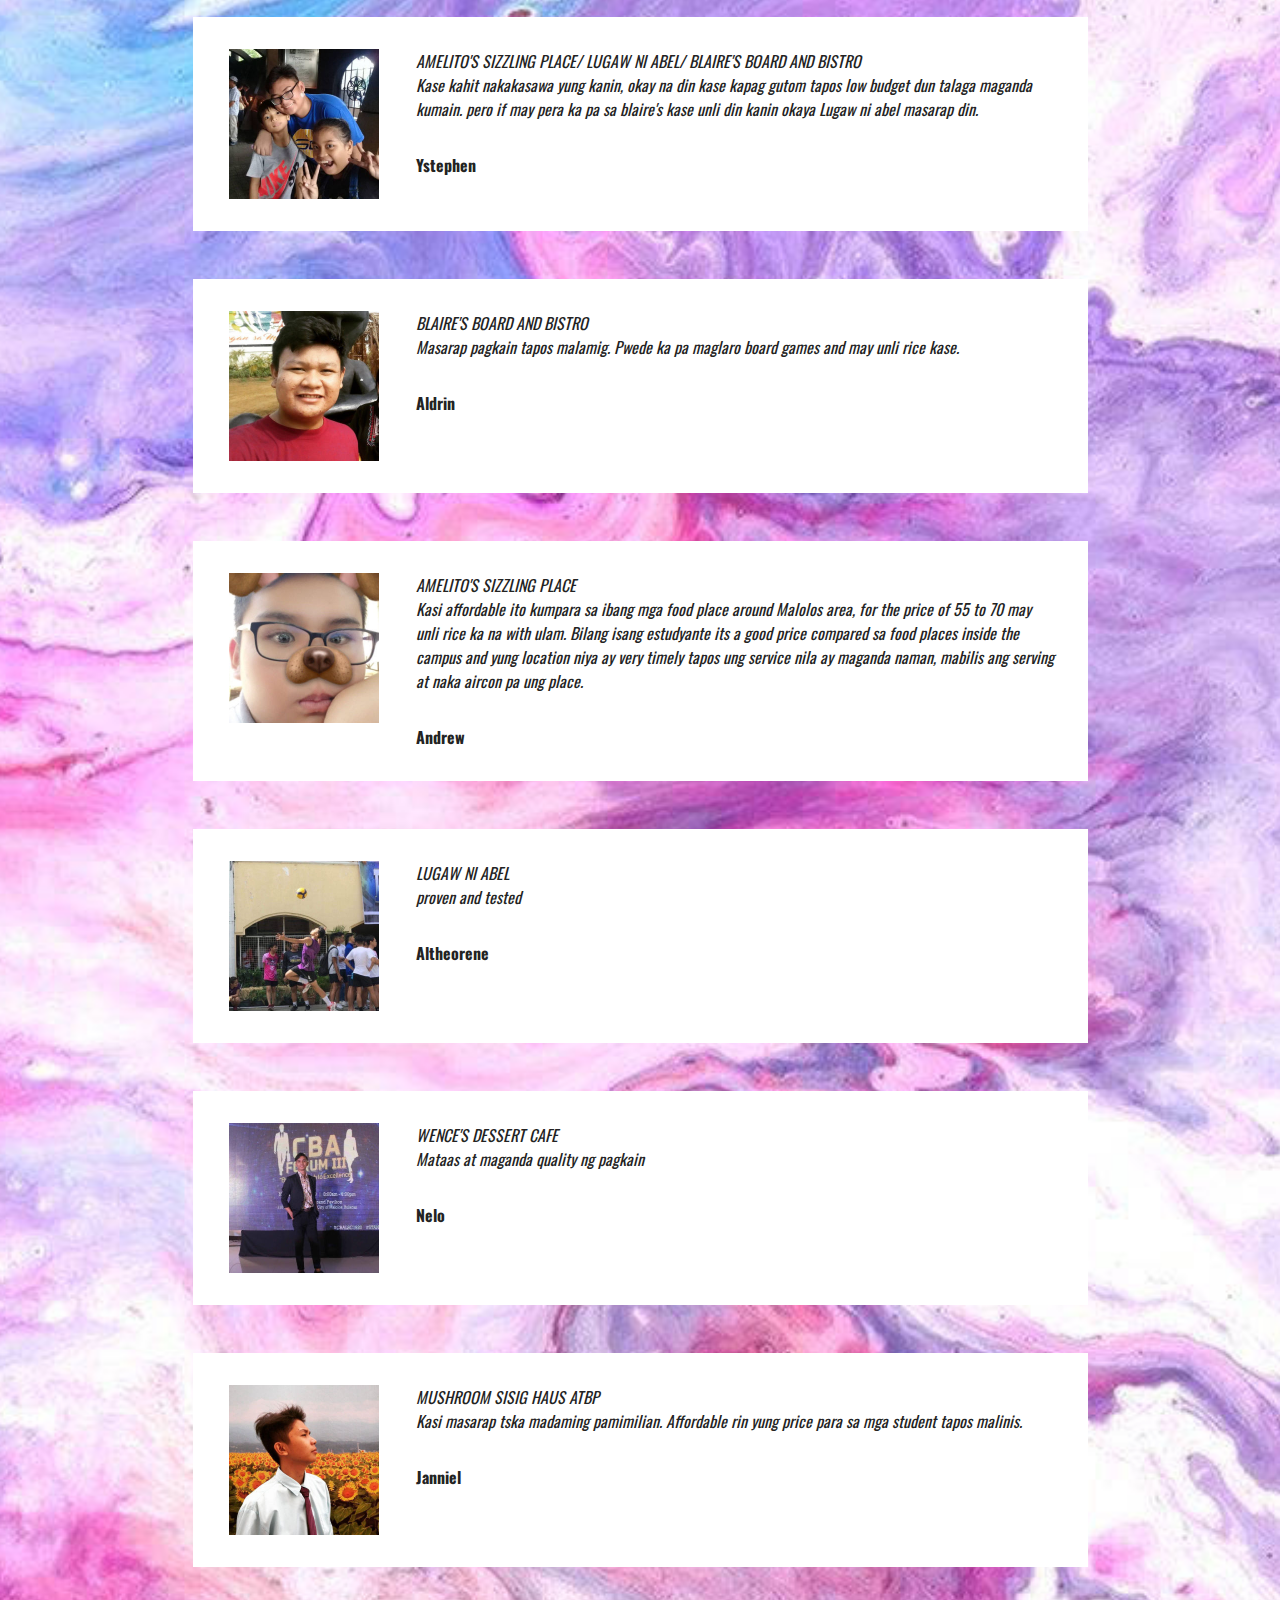
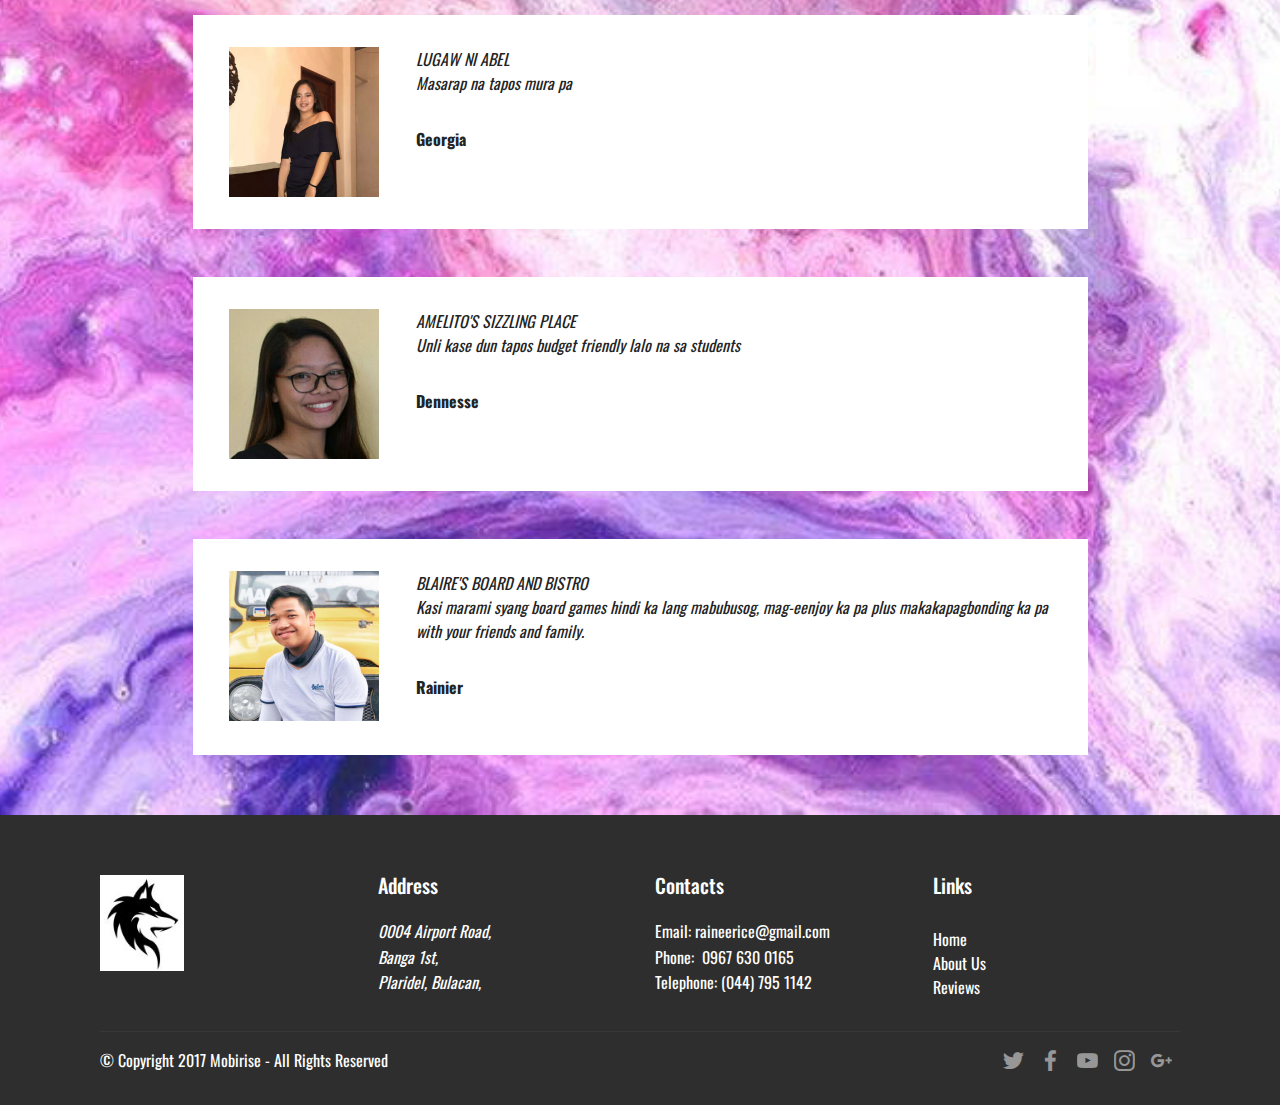
<file: page16.html>
<!DOCTYPE html>
<html >
<head>
  <!-- Site made with Mobirise Website Builder v4.8.1, https://mobirise.com -->
  <meta charset="UTF-8">
  <meta http-equiv="X-UA-Compatible" content="IE=edge">
  <meta name="generator" content="Mobirise v4.8.1, mobirise.com">
  <meta name="viewport" content="width=device-width, initial-scale=1, minimum-scale=1">
  <link rel="shortcut icon" href="assets/images/wolf-1-122x122.jpg" type="image/x-icon">
  <meta name="description" content="Web Maker Description">
  <title>Reviews</title>
  <link rel="stylesheet" href="assets/web/assets/mobirise-icons/mobirise-icons.css">
  <link rel="stylesheet" href="assets/tether/tether.min.css">
  <link rel="stylesheet" href="assets/bootstrap/css/bootstrap.min.css">
  <link rel="stylesheet" href="assets/bootstrap/css/bootstrap-grid.min.css">
  <link rel="stylesheet" href="assets/bootstrap/css/bootstrap-reboot.min.css">
  <link rel="stylesheet" href="assets/socicon/css/styles.css">
  <link rel="stylesheet" href="assets/dropdown/css/style.css">
  <link rel="stylesheet" href="assets/theme/css/style.css">
  <link rel="stylesheet" href="assets/mobirise/css/mbr-additional.css" type="text/css">
  
  
  
</head>
<body>
  <section class="menu cid-rJcS6iHxab" once="menu" id="menu1-3z">

    

    <nav class="navbar navbar-expand beta-menu navbar-dropdown align-items-center navbar-fixed-top navbar-toggleable-sm">
        <button class="navbar-toggler navbar-toggler-right" type="button" data-toggle="collapse" data-target="#navbarSupportedContent" aria-controls="navbarSupportedContent" aria-expanded="false" aria-label="Toggle navigation">
            <div class="hamburger">
                <span></span>
                <span></span>
                <span></span>
                <span></span>
            </div>
        </button>
        <div class="menu-logo">
            <div class="navbar-brand">
                <span class="navbar-logo">
                    <a href="https://mobirise.com">
                         <img src="assets/images/wolf-1-122x122.jpg" alt="Mobirise" title="" style="height: 3.8rem;">
                    </a>
                </span>
                <span class="navbar-caption-wrap"><a class="navbar-caption text-white display-4" href="https://mobirise.com">AFFORDABLE MEMORIES</a></span>
            </div>
        </div>
        <div class="collapse navbar-collapse" id="navbarSupportedContent">
            <ul class="navbar-nav nav-dropdown nav-right" data-app-modern-menu="true"><li class="nav-item">
                    <a class="nav-link link text-white display-7" href="index.html">
                        </a>
                </li>
                <li class="nav-item dropdown"><a class="nav-link link text-white dropdown-toggle display-7" href="page16.html" data-toggle="dropdown-submenu" aria-expanded="false"><span class="mbri-extension mbr-iconfont mbr-iconfont-btn"></span>Diners</a><div class="dropdown-menu"><a class="text-white dropdown-item display-7" href="page2.html">Amelito's Sizzling Place</a><a class="text-white dropdown-item display-7" href="page7.html">Blaire's Board and Bistro</a><a class="text-white dropdown-item display-7" href="page5.html">Chic King</a><a class="text-white dropdown-item display-7" href="page10.html">Wence's Dessert Cafe</a><a class="text-white dropdown-item display-7" href="page11.html">Mushroom Sisig Hous ATBP</a><a class="text-white dropdown-item display-7" href="page13.html">Lugaw ni Abel</a></div></li><li class="nav-item"><a class="nav-link link text-white display-7" href="page16.html"><span class="mbri-hearth mbr-iconfont mbr-iconfont-btn"></span>Reviews</a></li><li class="nav-item"><a class="nav-link link text-white display-7" href="page15.html">
                        <span class="mbri-search mbr-iconfont mbr-iconfont-btn"></span>
                        About Us
                    </a></li><li class="nav-item"><a class="nav-link link text-white display-7" href="index.html"><span class="mbri-home mbr-iconfont mbr-iconfont-btn"></span>Home</a></li></ul>
            
        </div>
    </nav>
</section>

<section class="engine"><a href="https://mobiri.se">Mobirise</a></section><section class="testimonials4 cid-rL6EIA0F2M mbr-parallax-background" id="testimonials4-41">

  

  
  <div class="container">
    <h2 class="pb-3 mbr-fonts-style mbr-white align-center display-2">REVIEWS:<br><br></h2>
    <h3 class="mbr-section-subtitle mbr-light pb-3 mbr-fonts-style mbr-white align-center display-5"><strong>Which among the six diners mentioned was your favorite. Why?</strong></h3>
    <div class="col-md-10 testimonials-container"> 
      

      
    <div class="testimonials-item">
        <div class="user row">
          <div class="col-lg-3 col-md-4">
            <div class="user_image">
              <img src="assets/images/1-300x300.jpg" alt="" title="">
            </div>
          </div>
          <div class="testimonials-caption col-lg-9 col-md-8">
            <div class="user_text ">
              <p class="mbr-fonts-style  display-7">
                 <em>LUGAW NI ABEL</em><br><em>Kasi childhood ko yun and sobrang sarap dun</em></p>
            </div>
            <div class="user_name mbr-bold mbr-fonts-style align-left pt-3 display-7">
                 Lei</div>
            
          </div>
        </div>
      </div><div class="testimonials-item">
        <div class="user row">
          <div class="col-lg-3 col-md-4">
            <div class="user_image">
              <img src="assets/images/2-300x300.jpg" alt="" title="">
            </div>
          </div>
          <div class="testimonials-caption col-lg-9 col-md-8">
            <div class="user_text">
              <p class="mbr-fonts-style  display-7">
                 <em>AMELITO'S SIZZLING PLACE</em><br><em>Para busog</em></p>
            </div>
            <div class="user_name mbr-bold mbr-fonts-style align-left pt-3 display-7">Jillian</div>
            
          </div>
        </div>
      </div><div class="testimonials-item">
        <div class="user row">
          <div class="col-lg-3 col-md-4">
            <div class="user_image">
              <img src="assets/images/3-300x300.jpg" alt="" title="">
            </div>
          </div>
          <div class="testimonials-caption col-lg-9 col-md-8">
            <div class="user_text">
              <p class="mbr-fonts-style  display-7">
                 <em>AMELITO'S SIZZLING PLACE</em><br><em>Unli rice kasi, saka affordable</em></p>
            </div>
            <div class="user_name mbr-bold mbr-fonts-style align-left pt-3 display-7">
                 Gad</div>
            
          </div>
        </div>
      </div><div class="testimonials-item">
        <div class="user row">
          <div class="col-lg-3 col-md-4">
            <div class="user_image">
              <img src="assets/images/4-300x300.jpg" alt="" title="">
            </div>
          </div>
          <div class="testimonials-caption col-lg-9 col-md-8">
            <div class="user_text">
              <p class="mbr-fonts-style  display-7">
                 <em>AMELITO'S SIZZLING PLACE</em><br><em>Mura, Unli at Masarap</em></p>
            </div>
            <div class="user_name mbr-bold mbr-fonts-style align-left pt-3 display-7">
                 Francheska</div>
            
          </div>
        </div>
      </div><div class="testimonials-item">
        <div class="user row">
          <div class="col-lg-3 col-md-4">
            <div class="user_image">
              <img src="assets/images/5-300x295.jpg" alt="" title="">
            </div>
          </div>
          <div class="testimonials-caption col-lg-9 col-md-8">
            <div class="user_text">
              <p class="mbr-fonts-style  display-7">
                 <em>AMELITO'S SIZZLING PLACE</em><br><em>Affordable pero sulit kasi masarap food and unli rice and gravy</em></p>
            </div>
            <div class="user_name mbr-bold mbr-fonts-style align-left pt-3 display-7">
                 Cassandra</div>
            
          </div>
        </div>
      </div><div class="testimonials-item">
        <div class="user row">
          <div class="col-lg-3 col-md-4">
            <div class="user_image">
              <img src="assets/images/6-300x300.jpg" alt="" title="">
            </div>
          </div>
          <div class="testimonials-caption col-lg-9 col-md-8">
            <div class="user_text">
              <p class="mbr-fonts-style  display-7">
                 <em>CHIC KING</em><br><em>Masarap ung chicken tsaka medyo masami serving ng rice tsaka ng chicken<br></em></p>
            </div>
            <div class="user_name mbr-bold mbr-fonts-style align-left pt-3 display-7">
                 Kimberly</div>
            
          </div>
        </div>
      </div><div class="testimonials-item">
        <div class="user row">
          <div class="col-lg-3 col-md-4">
            <div class="user_image">
              <img src="assets/images/7-300x300.jpg" alt="" title="">
            </div>
          </div>
          <div class="testimonials-caption col-lg-9 col-md-8">
            <div class="user_text">
              <p class="mbr-fonts-style  display-7">
                 <em>AMELITO'S SIZZLING PLACE</em><br><em>Kase mura don tapos unli rice tas unli gravy with mabait na crew pero masarap naman pagkain po nila skkrrrt</em></p>
            </div>
            <div class="user_name mbr-bold mbr-fonts-style align-left pt-3 display-7">
                 Airah</div>
            
          </div>
        </div>
      </div><div class="testimonials-item">
        <div class="user row">
          <div class="col-lg-3 col-md-4">
            <div class="user_image">
              <img src="assets/images/8-300x298.jpg" alt="" title="">
            </div>
          </div>
          <div class="testimonials-caption col-lg-9 col-md-8">
            <div class="user_text">
              <p class="mbr-fonts-style  display-7">
                 <em>MUSHROOM SISIG HAUS ATBP</em><br><em>Kasi yan pinakamalapit sa BSU tapos bet ko yung liempo nila na minsan crispy minsan hindi</em></p>
            </div>
            <div class="user_name mbr-bold mbr-fonts-style align-left pt-3 display-7">
                 Kaitlyn</div>
            
          </div>
        </div>
      </div><div class="testimonials-item">
        <div class="user row">
          <div class="col-lg-3 col-md-4">
            <div class="user_image">
              <img src="assets/images/9-300x300.jpg" alt="" title="">
            </div>
          </div>
          <div class="testimonials-caption col-lg-9 col-md-8">
            <div class="user_text">
              <p class="mbr-fonts-style  display-7">
                 <em>LUGAW NI ABEL</em><br><em>Kahit nung bata ako iyan na favorite kong kainan. Masarap ang lugaw nila, lalo na yung suka at baboy nila. The best among the rest.</em></p>
            </div>
            <div class="user_name mbr-bold mbr-fonts-style align-left pt-3 display-7">
                 Jhen</div>
            
          </div>
        </div>
      </div><div class="testimonials-item">
        <div class="user row">
          <div class="col-lg-3 col-md-4">
            <div class="user_image">
              <img src="assets/images/10-300x300.jpg" alt="" title="">
            </div>
          </div>
          <div class="testimonials-caption col-lg-9 col-md-8">
            <div class="user_text">
              <p class="mbr-fonts-style  display-7">
                 <em>MUSHROOM SISIG HAUS ATBP</em><br><em>Kasi di lang mura at masarap yung student meals nila apaka sarap din ng soup nila, must try yun.</em></p>
            </div>
            <div class="user_name mbr-bold mbr-fonts-style align-left pt-3 display-7">
                 Luz</div>
            
          </div>
        </div>
      </div></div>
  </div>
</section>

<section class="testimonials4 cid-rL6U1FpE1s" id="testimonials4-43">

  

  
  <div class="container">
    
    
    <div class="col-md-10 testimonials-container"> 
      

      
    <div class="testimonials-item">
        <div class="user row">
          <div class="col-lg-3 col-md-4">
            <div class="user_image">
              <img src="assets/images/11-300x300.jpg" alt="" title="">
            </div>
          </div>
          <div class="testimonials-caption col-lg-9 col-md-8">
            <div class="user_text ">
              <p class="mbr-fonts-style  display-7">
                 <em>BLAIRE'S BOARD AND BISTRO</em><br><em>Well-ventilated, ambiance, food, games, modern</em></p>
            </div>
            <div class="user_name mbr-bold mbr-fonts-style align-left pt-3 display-7">
                 Lanz</div>
            
          </div>
        </div>
      </div><div class="testimonials-item">
        <div class="user row">
          <div class="col-lg-3 col-md-4">
            <div class="user_image">
              <img src="assets/images/12-300x300.jpg" alt="" title="">
            </div>
          </div>
          <div class="testimonials-caption col-lg-9 col-md-8">
            <div class="user_text">
              <p class="mbr-fonts-style  display-7">
                 <em>AMELITO'S SIZZLING PLACE/ LUGAW NI ABEL/ BLAIRE'S BOARD AND BISTRO</em><br><em>Kase kahit nakakasawa yung kanin, okay na din kase kapag gutom tapos low budget dun talaga maganda kumain. pero if may pera ka pa sa blaire's kase unli din kanin okaya Lugaw ni abel masarap din.</em></p>
            </div>
            <div class="user_name mbr-bold mbr-fonts-style align-left pt-3 display-7">
                 Ystephen</div>
            
          </div>
        </div>
      </div><div class="testimonials-item">
        <div class="user row">
          <div class="col-lg-3 col-md-4">
            <div class="user_image">
              <img src="assets/images/13-300x300.jpg" alt="" title="">
            </div>
          </div>
          <div class="testimonials-caption col-lg-9 col-md-8">
            <div class="user_text">
              <p class="mbr-fonts-style  display-7">
                 <em>BLAIRE'S BOARD AND BISTRO</em><br><em>Masarap pagkain tapos malamig. Pwede ka pa maglaro board games and may unli rice kase.</em></p>
            </div>
            <div class="user_name mbr-bold mbr-fonts-style align-left pt-3 display-7">
                 Aldrin</div>
            
          </div>
        </div>
      </div><div class="testimonials-item">
        <div class="user row">
          <div class="col-lg-3 col-md-4">
            <div class="user_image">
              <img src="assets/images/14-300x300.jpg" alt="" title="">
            </div>
          </div>
          <div class="testimonials-caption col-lg-9 col-md-8">
            <div class="user_text">
              <p class="mbr-fonts-style  display-7">
                 <em>AMELITO'S SIZZLING PLACE</em><br><em>Kasi affordable ito kumpara sa ibang mga food place around Malolos area, for the price of 55 to 70 may unli rice ka na with ulam. Bilang isang estudyante its a good price compared sa food places inside the campus and yung location niya ay very timely tapos ung service nila ay maganda naman, mabilis ang serving at naka aircon pa ung place.</em></p>
            </div>
            <div class="user_name mbr-bold mbr-fonts-style align-left pt-3 display-7">
                 Andrew</div>
            
          </div>
        </div>
      </div><div class="testimonials-item">
        <div class="user row">
          <div class="col-lg-3 col-md-4">
            <div class="user_image">
              <img src="assets/images/15-300x304.jpg" alt="" title="">
            </div>
          </div>
          <div class="testimonials-caption col-lg-9 col-md-8">
            <div class="user_text">
              <p class="mbr-fonts-style  display-7">
                 <em>LUGAW NI ABEL</em><br><em>proven and tested</em></p>
            </div>
            <div class="user_name mbr-bold mbr-fonts-style align-left pt-3 display-7">Altheorene&nbsp;</div>
            
          </div>
        </div>
      </div><div class="testimonials-item">
        <div class="user row">
          <div class="col-lg-3 col-md-4">
            <div class="user_image">
              <img src="assets/images/16-300x305.jpg" alt="" title="">
            </div>
          </div>
          <div class="testimonials-caption col-lg-9 col-md-8">
            <div class="user_text">
              <p class="mbr-fonts-style  display-7">
                 <em>WENCE'S DESSERT CAFE</em><br><em>Mataas at maganda quality ng pagkain</em></p>
            </div>
            <div class="user_name mbr-bold mbr-fonts-style align-left pt-3 display-7">
                 Nelo</div>
            
          </div>
        </div>
      </div><div class="testimonials-item">
        <div class="user row">
          <div class="col-lg-3 col-md-4">
            <div class="user_image">
              <img src="assets/images/17-300x300.jpg" alt="" title="">
            </div>
          </div>
          <div class="testimonials-caption col-lg-9 col-md-8">
            <div class="user_text">
              <p class="mbr-fonts-style  display-7">
                 <em>MUSHROOM SISIG HAUS ATBP</em><br><em>Kasi masarap tska madaming pamimilian. Affordable rin yung price para sa mga student tapos malinis.</em></p>
            </div>
            <div class="user_name mbr-bold mbr-fonts-style align-left pt-3 display-7">
                 Janniel</div>
            
          </div>
        </div>
      </div><div class="testimonials-item">
        <div class="user row">
          <div class="col-lg-3 col-md-4">
            <div class="user_image">
              <img src="assets/images/18-300x300.jpg" alt="" title="">
            </div>
          </div>
          <div class="testimonials-caption col-lg-9 col-md-8">
            <div class="user_text">
              <p class="mbr-fonts-style  display-7">
                 <em>LUGAW NI ABEL</em><br><em>Masarap na tapos mura pa</em></p>
            </div>
            <div class="user_name mbr-bold mbr-fonts-style align-left pt-3 display-7">
                 Georgia</div>
            
          </div>
        </div>
      </div><div class="testimonials-item">
        <div class="user row">
          <div class="col-lg-3 col-md-4">
            <div class="user_image">
              <img src="assets/images/19-300x300.jpg" alt="" title="">
            </div>
          </div>
          <div class="testimonials-caption col-lg-9 col-md-8">
            <div class="user_text">
              <p class="mbr-fonts-style  display-7">
                 <em>AMELITO'S SIZZLING PLACE&nbsp;</em><br><em>Unli kase dun tapos budget friendly lalo na sa students</em></p>
            </div>
            <div class="user_name mbr-bold mbr-fonts-style align-left pt-3 display-7">
                 Dennesse</div>
            
          </div>
        </div>
      </div><div class="testimonials-item">
        <div class="user row">
          <div class="col-lg-3 col-md-4">
            <div class="user_image">
              <img src="assets/images/20-300x300.jpg" alt="" title="">
            </div>
          </div>
          <div class="testimonials-caption col-lg-9 col-md-8">
            <div class="user_text">
              <p class="mbr-fonts-style  display-7">
                 <em>BLAIRE'S BOARD AND BISTRO</em><br><em>Kasi marami syang board games hindi ka lang mabubusog, mag-eenjoy ka pa plus makakapagbonding ka pa with your friends and family.</em></p>
            </div>
            <div class="user_name mbr-bold mbr-fonts-style align-left pt-3 display-7">
                 Rainier<br><br></div>
            
          </div>
        </div>
      </div></div>
  </div>
</section>

<section class="cid-rL7NPDsY8H" id="footer1-44">

    

    

    <div class="container">
        <div class="media-container-row content text-white">
            <div class="col-12 col-md-3">
                <div class="media-wrap">
                    <a href="index.html">
                        <img src="assets/images/wolf-1-192x192.jpg" alt="Mobirise" title="">
                    </a>
                </div>
            </div>
            <div class="col-12 col-md-3 mbr-fonts-style display-7">
                <h5 class="pb-3">
                    Address
                </h5>
                <p class="mbr-text"><em>0004 Airport Road, </em><br><em>Banga 1st,&nbsp;</em><br><em>Plaridel, Bulacan,</em></p>
            </div>
            <div class="col-12 col-md-3 mbr-fonts-style display-7">
                <h5 class="pb-3">
                    Contacts
                </h5>
                <p class="mbr-text">
                    Email: raineerice@gmail.com&nbsp;<br>Phone: &nbsp;0967 630 0165<br>Telephone: (044) 795 1142</p>
            </div>
            <div class="col-12 col-md-3 mbr-fonts-style display-7">
                <h5 class="pb-3">Links</h5>
                <p class="mbr-text"></p><p><a href="page16.html"></a><a href="#top" class="text-white">Home</a><br><a href="page15.html" class="text-white">About Us</a><br>Reviews</p><p></p>
            </div>
        </div>
        <div class="footer-lower">
            <div class="media-container-row">
                <div class="col-sm-12">
                    <hr>
                </div>
            </div>
            <div class="media-container-row mbr-white">
                <div class="col-sm-6 copyright">
                    <p class="mbr-text mbr-fonts-style display-7">
                        © Copyright 2017 Mobirise - All Rights Reserved
                    </p>
                </div>
                <div class="col-md-6">
                    <div class="social-list align-right">
                        <div class="soc-item">
                            <a href="https://twitter.com/mobirise" target="_blank">
                                <span class="socicon-twitter socicon mbr-iconfont mbr-iconfont-social"></span>
                            </a>
                        </div>
                        <div class="soc-item">
                            <a href="https://www.facebook.com/pages/Mobirise/1616226671953247" target="_blank">
                                <span class="socicon-facebook socicon mbr-iconfont mbr-iconfont-social"></span>
                            </a>
                        </div>
                        <div class="soc-item">
                            <a href="https://www.youtube.com/c/mobirise" target="_blank">
                                <span class="socicon-youtube socicon mbr-iconfont mbr-iconfont-social"></span>
                            </a>
                        </div>
                        <div class="soc-item">
                            <a href="https://instagram.com/mobirise" target="_blank">
                                <span class="socicon-instagram socicon mbr-iconfont mbr-iconfont-social"></span>
                            </a>
                        </div>
                        <div class="soc-item">
                            <a href="https://plus.google.com/u/0/+Mobirise" target="_blank">
                                <span class="socicon-googleplus socicon mbr-iconfont mbr-iconfont-social"></span>
                            </a>
                        </div>
                        
                    </div>
                </div>
            </div>
        </div>
    </div>
</section>


  <script src="assets/web/assets/jquery/jquery.min.js"></script>
  <script src="assets/popper/popper.min.js"></script>
  <script src="assets/tether/tether.min.js"></script>
  <script src="assets/bootstrap/js/bootstrap.min.js"></script>
  <script src="assets/dropdown/js/script.min.js"></script>
  <script src="assets/touchswipe/jquery.touch-swipe.min.js"></script>
  <script src="assets/parallax/jarallax.min.js"></script>
  <script src="assets/smoothscroll/smooth-scroll.js"></script>
  <script src="assets/theme/js/script.js"></script>
  
  
</body>
</html>
</file>
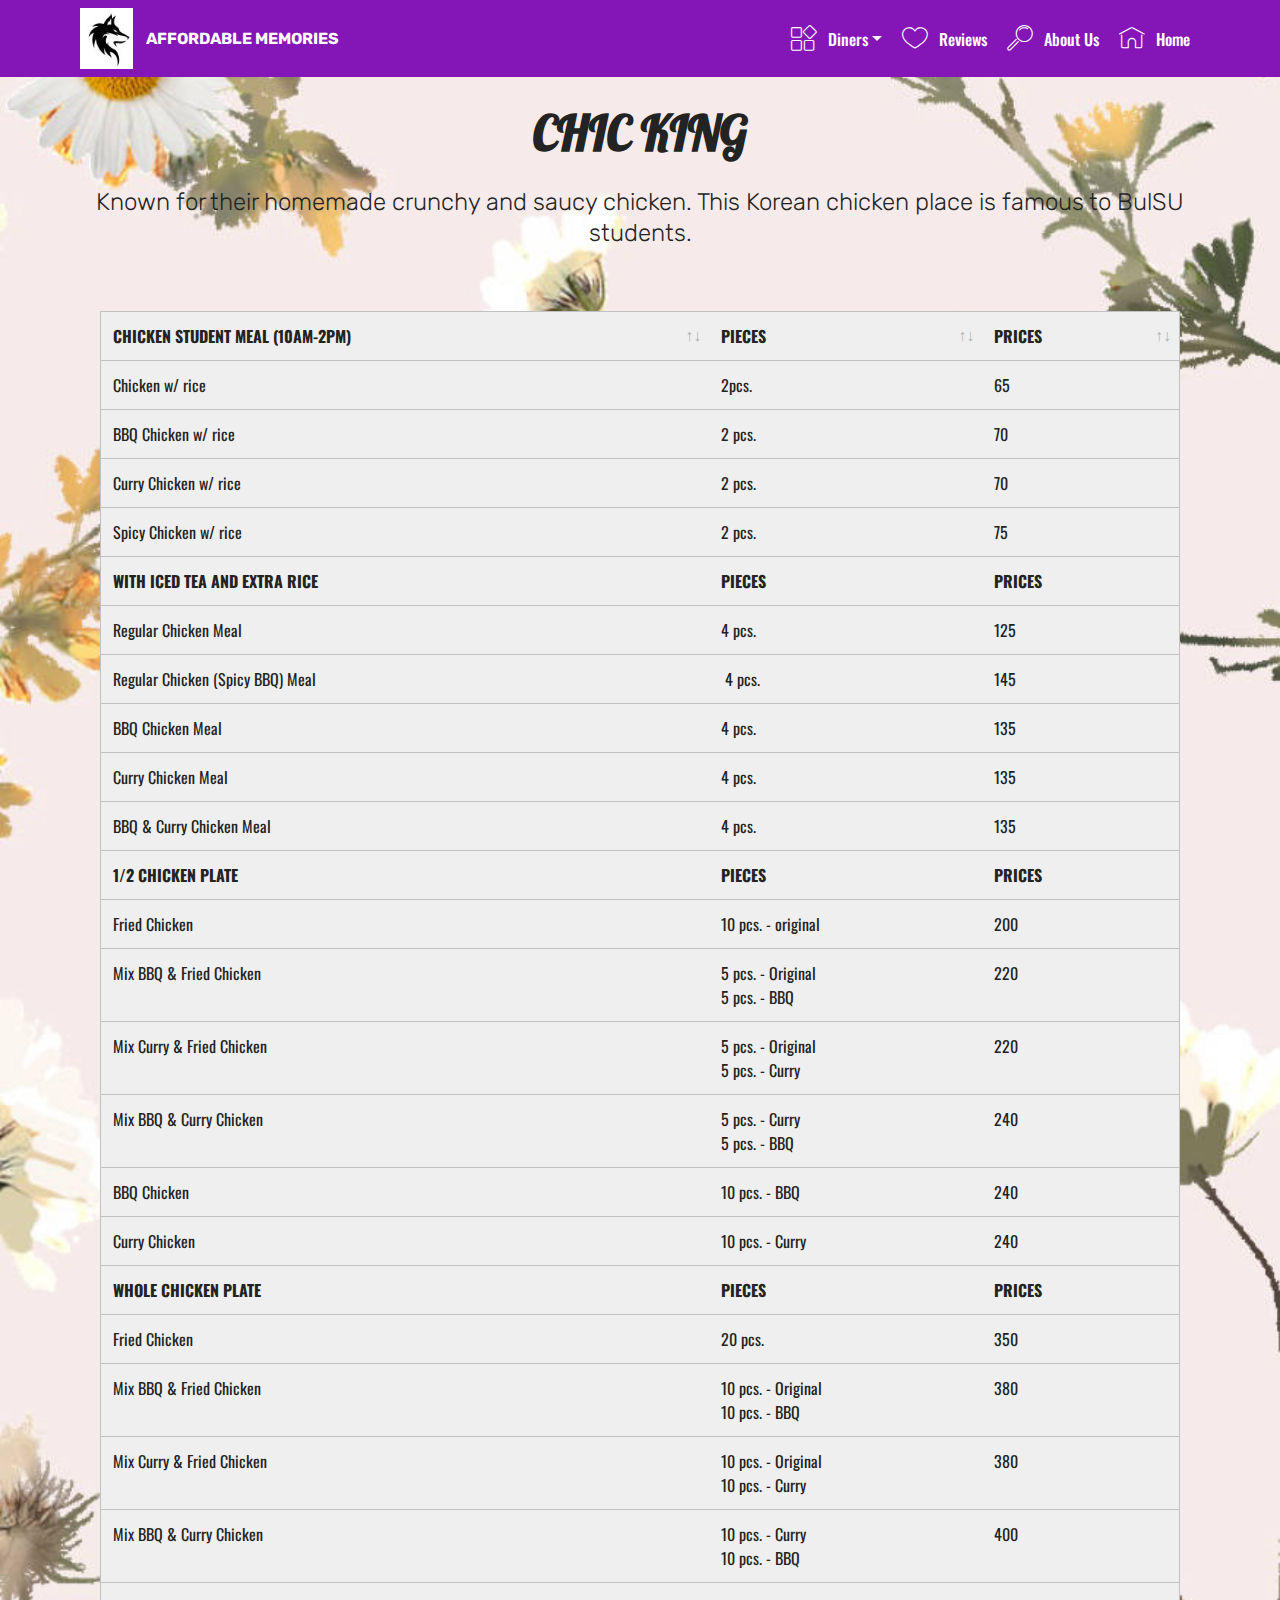
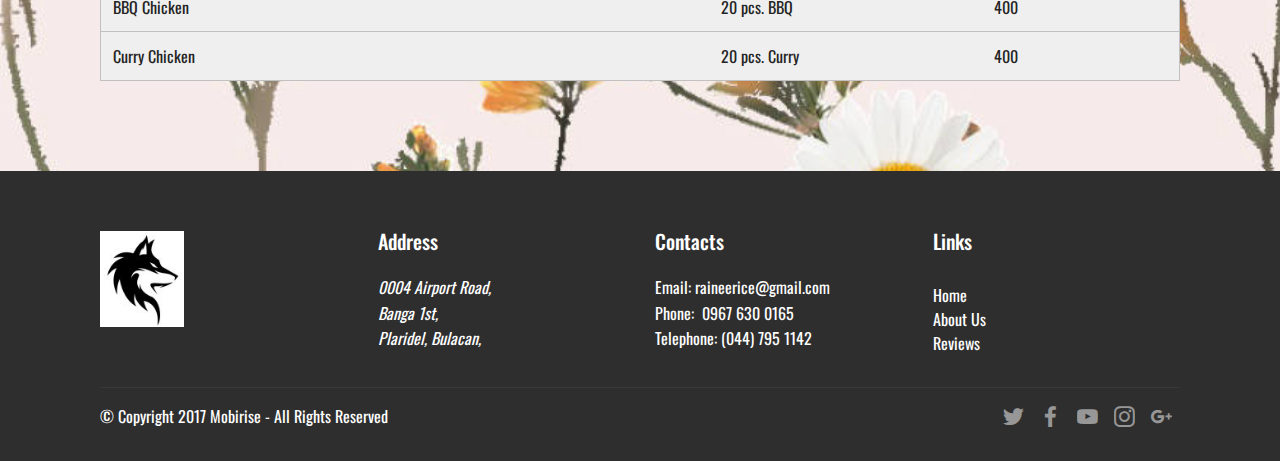
<file: page6.html>
<!DOCTYPE html>
<html >
<head>
  <!-- Site made with Mobirise Website Builder v4.8.1, https://mobirise.com -->
  <meta charset="UTF-8">
  <meta http-equiv="X-UA-Compatible" content="IE=edge">
  <meta name="generator" content="Mobirise v4.8.1, mobirise.com">
  <meta name="viewport" content="width=device-width, initial-scale=1, minimum-scale=1">
  <link rel="shortcut icon" href="assets/images/wolf-1-122x122.jpg" type="image/x-icon">
  <meta name="description" content="Web Site Generator Description">
  <title>chic king order</title>
  <link rel="stylesheet" href="assets/web/assets/mobirise-icons/mobirise-icons.css">
  <link rel="stylesheet" href="assets/tether/tether.min.css">
  <link rel="stylesheet" href="assets/bootstrap/css/bootstrap.min.css">
  <link rel="stylesheet" href="assets/bootstrap/css/bootstrap-grid.min.css">
  <link rel="stylesheet" href="assets/bootstrap/css/bootstrap-reboot.min.css">
  <link rel="stylesheet" href="assets/socicon/css/styles.css">
  <link rel="stylesheet" href="assets/dropdown/css/style.css">
  <link rel="stylesheet" href="assets/datatables/data-tables.bootstrap4.min.css">
  <link rel="stylesheet" href="assets/theme/css/style.css">
  <link rel="stylesheet" href="assets/mobirise/css/mbr-additional.css" type="text/css">
  
  
  
</head>
<body>
  <section class="menu cid-rL5kIRSpD4" once="menu" id="menu1-2m">

    

    <nav class="navbar navbar-expand beta-menu navbar-dropdown align-items-center navbar-fixed-top navbar-toggleable-sm">
        <button class="navbar-toggler navbar-toggler-right" type="button" data-toggle="collapse" data-target="#navbarSupportedContent" aria-controls="navbarSupportedContent" aria-expanded="false" aria-label="Toggle navigation">
            <div class="hamburger">
                <span></span>
                <span></span>
                <span></span>
                <span></span>
            </div>
        </button>
        <div class="menu-logo">
            <div class="navbar-brand">
                <span class="navbar-logo">
                    <a href="https://mobirise.com">
                         <img src="assets/images/wolf-1-122x122.jpg" alt="Mobirise" title="" style="height: 3.8rem;">
                    </a>
                </span>
                <span class="navbar-caption-wrap"><a class="navbar-caption text-white display-4" href="https://mobirise.com">AFFORDABLE MEMORIES</a></span>
            </div>
        </div>
        <div class="collapse navbar-collapse" id="navbarSupportedContent">
            <ul class="navbar-nav nav-dropdown nav-right" data-app-modern-menu="true"><li class="nav-item">
                    <a class="nav-link link text-white display-7" href="index.html">
                        </a>
                </li>
                <li class="nav-item dropdown"><a class="nav-link link text-white dropdown-toggle display-7" href="page16.html" data-toggle="dropdown-submenu" aria-expanded="false"><span class="mbri-extension mbr-iconfont mbr-iconfont-btn"></span>Diners</a><div class="dropdown-menu"><a class="text-white dropdown-item display-7" href="page2.html">Amelito's Sizzling Place</a><a class="text-white dropdown-item display-7" href="page7.html">Blaire's Board and Bistro</a><a class="text-white dropdown-item display-7" href="page5.html">Chic King</a><a class="text-white dropdown-item display-7" href="page10.html">Wence's Dessert Cafe</a><a class="text-white dropdown-item display-7" href="page11.html">Mushroom Sisig Hous ATBP</a><a class="text-white dropdown-item display-7" href="page13.html">Lugaw ni Abel</a></div></li><li class="nav-item"><a class="nav-link link text-white display-7" href="page16.html"><span class="mbri-hearth mbr-iconfont mbr-iconfont-btn"></span>Reviews</a></li><li class="nav-item"><a class="nav-link link text-white display-7" href="page15.html">
                        <span class="mbri-search mbr-iconfont mbr-iconfont-btn"></span>
                        About Us
                    </a></li><li class="nav-item"><a class="nav-link link text-white display-7" href="index.html"><span class="mbri-home mbr-iconfont mbr-iconfont-btn"></span>Home</a></li></ul>
            
        </div>
    </nav>
</section>

<section class="engine"><a href="https://mobiri.se/q">responsive web templates</a></section><section class="section-table cid-rL5kIU8HrB" id="table1-2n">

  
  
  <div class="container container-table">
      <h2 class="mbr-section-title mbr-fonts-style align-center pb-3 display-2"><strong>CHIC KING</strong></h2>
      <h3 class="mbr-section-subtitle mbr-fonts-style align-center pb-5 mbr-light display-5">Known for their homemade crunchy and saucy chicken. This Korean chicken place is famous to BulSU students.</h3>
      <div class="table-wrapper">
        <div class="container">
          
        </div>

        <div class="container scroll">
          <table class="table" cellspacing="0">
            <thead>
              <tr class="table-heads ">
                  
                  
                  
                  
              <th class="head-item mbr-fonts-style display-7">CHICKEN STUDENT MEAL (10AM-2PM)</th><th class="head-item mbr-fonts-style display-7">PIECES</th><th class="head-item mbr-fonts-style display-7">
                      PRICES</th></tr>
            </thead>

            <tbody>
              
              
              
              
            <tr> 
                
                
                
                
              <td class="body-item mbr-fonts-style display-7">Chicken w/ rice</td><td class="body-item mbr-fonts-style display-7">2pcs.</td><td class="body-item mbr-fonts-style display-7">65</td></tr><tr>
                
                
                
                
              <td class="body-item mbr-fonts-style display-7">BBQ Chicken w/ rice</td><td class="body-item mbr-fonts-style display-7">2 pcs.</td><td class="body-item mbr-fonts-style display-7">70</td></tr><tr>
                
                
                
                
              <td class="body-item mbr-fonts-style display-7">Curry Chicken w/ rice</td><td class="body-item mbr-fonts-style display-7">2 pcs.</td><td class="body-item mbr-fonts-style display-7">70</td></tr><tr>
                
                
                
                
              <td class="body-item mbr-fonts-style display-7">Spicy Chicken w/ rice</td><td class="body-item mbr-fonts-style display-7">2 pcs.</td><td class="body-item mbr-fonts-style display-7">75</td></tr><tr>
                
                
                
                
              <td class="body-item mbr-fonts-style display-7"><strong>WITH ICED TEA AND EXTRA RICE</strong></td><td class="body-item mbr-fonts-style display-7"><strong>PIECES</strong></td><td class="body-item mbr-fonts-style display-7"><strong>PRICES</strong></td></tr><tr>
                
                
                
                
              <td class="body-item mbr-fonts-style display-7">Regular Chicken Meal&nbsp;</td><td class="body-item mbr-fonts-style display-7">4 pcs.</td><td class="body-item mbr-fonts-style display-7">125</td></tr><tr>
                
                
                
                
              <td class="body-item mbr-fonts-style display-7">Regular Chicken (Spicy BBQ) Meal&nbsp;</td><td class="body-item mbr-fonts-style display-7">&nbsp;4 pcs.</td><td class="body-item mbr-fonts-style display-7">145</td></tr><tr>
                
                
                
                
              <td class="body-item mbr-fonts-style display-7">BBQ Chicken Meal&nbsp;</td><td class="body-item mbr-fonts-style display-7">4 pcs.</td><td class="body-item mbr-fonts-style display-7">135</td></tr><tr>
                
                
                
                
              <td class="body-item mbr-fonts-style display-7">Curry Chicken Meal&nbsp;</td><td class="body-item mbr-fonts-style display-7">4 pcs.</td><td class="body-item mbr-fonts-style display-7">135</td></tr><tr>
                
                
                
                
              <td class="body-item mbr-fonts-style display-7">BBQ &amp; Curry Chicken Meal</td><td class="body-item mbr-fonts-style display-7">4 pcs.</td><td class="body-item mbr-fonts-style display-7">135</td></tr><tr>
                
                
                
                
              <td class="body-item mbr-fonts-style display-7"><strong>1/2 CHICKEN PLATE</strong></td><td class="body-item mbr-fonts-style display-7"><strong>PIECES</strong></td><td class="body-item mbr-fonts-style display-7"><strong>PRICES</strong></td></tr><tr>
                
                
                
                
              <td class="body-item mbr-fonts-style display-7">Fried Chicken</td><td class="body-item mbr-fonts-style display-7">10 pcs. - original</td><td class="body-item mbr-fonts-style display-7">200</td></tr><tr>
                
                
                
                
              <td class="body-item mbr-fonts-style display-7">Mix BBQ &amp; Fried Chicken</td><td class="body-item mbr-fonts-style display-7">5 pcs. - Original<br>5 pcs. - BBQ</td><td class="body-item mbr-fonts-style display-7">220</td></tr><tr>
                
                
                
                
              <td class="body-item mbr-fonts-style display-7">Mix Curry &amp; Fried Chicken</td><td class="body-item mbr-fonts-style display-7">5 pcs. - Original
<br>5 pcs. - Curry</td><td class="body-item mbr-fonts-style display-7">220</td></tr><tr>
                
                
                
                
              <td class="body-item mbr-fonts-style display-7">Mix BBQ &amp; Curry Chicken</td><td class="body-item mbr-fonts-style display-7">5 pcs. - Curry<br>5 pcs. - BBQ</td><td class="body-item mbr-fonts-style display-7">240</td></tr><tr>
                
                
                
                
              <td class="body-item mbr-fonts-style display-7">BBQ Chicken</td><td class="body-item mbr-fonts-style display-7">10 pcs. - BBQ</td><td class="body-item mbr-fonts-style display-7">240</td></tr><tr>
                
                
                
                
              <td class="body-item mbr-fonts-style display-7">Curry Chicken</td><td class="body-item mbr-fonts-style display-7">10 pcs. - Curry</td><td class="body-item mbr-fonts-style display-7">240</td></tr><tr>
                
                
                
                
              <td class="body-item mbr-fonts-style display-7"><strong>WHOLE CHICKEN PLATE</strong></td><td class="body-item mbr-fonts-style display-7"><strong>PIECES</strong></td><td class="body-item mbr-fonts-style display-7"><strong>PRICES</strong></td></tr><tr>
                
                
                
                
              <td class="body-item mbr-fonts-style display-7">Fried Chicken</td><td class="body-item mbr-fonts-style display-7">20 pcs.</td><td class="body-item mbr-fonts-style display-7">350</td></tr><tr>
                
                
                
                
              <td class="body-item mbr-fonts-style display-7">Mix BBQ &amp; Fried Chicken</td><td class="body-item mbr-fonts-style display-7">10 pcs. - Original
<br>10 pcs. - BBQ</td><td class="body-item mbr-fonts-style display-7">380</td></tr><tr>
                
                
                
                
              <td class="body-item mbr-fonts-style display-7">Mix Curry &amp; Fried Chicken</td><td class="body-item mbr-fonts-style display-7">10 pcs. - Original
<br>10 pcs. - Curry</td><td class="body-item mbr-fonts-style display-7">380</td></tr><tr>
                
                
                
                
              <td class="body-item mbr-fonts-style display-7">Mix BBQ &amp; Curry Chicken</td><td class="body-item mbr-fonts-style display-7">10 pcs. - Curry<br>10 pcs. - BBQ</td><td class="body-item mbr-fonts-style display-7">400</td></tr><tr>
                
                
                
                
              <td class="body-item mbr-fonts-style display-7">BBQ Chicken</td><td class="body-item mbr-fonts-style display-7">20 pcs. BBQ</td><td class="body-item mbr-fonts-style display-7">400</td></tr><tr>
                
                
                
                
              <td class="body-item mbr-fonts-style display-7">Curry Chicken</td><td class="body-item mbr-fonts-style display-7">20 pcs. Curry<br></td><td class="body-item mbr-fonts-style display-7">400</td></tr></tbody>
          </table>
        </div>
        <div class="container table-info-container">
          
        </div>
      </div>
    </div>
</section>

<section class="cid-rL7OVrZlhy" id="footer1-48">

    

    

    <div class="container">
        <div class="media-container-row content text-white">
            <div class="col-12 col-md-3">
                <div class="media-wrap">
                    <a href="index.html">
                        <img src="assets/images/wolf-1-192x192.jpg" alt="Mobirise" title="">
                    </a>
                </div>
            </div>
            <div class="col-12 col-md-3 mbr-fonts-style display-7">
                <h5 class="pb-3">
                    Address
                </h5>
                <p class="mbr-text"><em>0004 Airport Road, </em><br><em>Banga 1st,&nbsp;</em><br><em>Plaridel, Bulacan,</em></p>
            </div>
            <div class="col-12 col-md-3 mbr-fonts-style display-7">
                <h5 class="pb-3">
                    Contacts
                </h5>
                <p class="mbr-text">
                    Email: raineerice@gmail.com&nbsp;<br>Phone: &nbsp;0967 630 0165<br>Telephone: (044) 795 1142</p>
            </div>
            <div class="col-12 col-md-3 mbr-fonts-style display-7">
                <h5 class="pb-3">Links</h5>
                <p class="mbr-text"></p><p><a href="page16.html"></a><a href="#top" class="text-white">Home</a><br><a href="page15.html" class="text-white">About Us</a><br>Reviews</p><p></p>
            </div>
        </div>
        <div class="footer-lower">
            <div class="media-container-row">
                <div class="col-sm-12">
                    <hr>
                </div>
            </div>
            <div class="media-container-row mbr-white">
                <div class="col-sm-6 copyright">
                    <p class="mbr-text mbr-fonts-style display-7">
                        © Copyright 2017 Mobirise - All Rights Reserved
                    </p>
                </div>
                <div class="col-md-6">
                    <div class="social-list align-right">
                        <div class="soc-item">
                            <a href="https://twitter.com/mobirise" target="_blank">
                                <span class="socicon-twitter socicon mbr-iconfont mbr-iconfont-social"></span>
                            </a>
                        </div>
                        <div class="soc-item">
                            <a href="https://www.facebook.com/pages/Mobirise/1616226671953247" target="_blank">
                                <span class="socicon-facebook socicon mbr-iconfont mbr-iconfont-social"></span>
                            </a>
                        </div>
                        <div class="soc-item">
                            <a href="https://www.youtube.com/c/mobirise" target="_blank">
                                <span class="socicon-youtube socicon mbr-iconfont mbr-iconfont-social"></span>
                            </a>
                        </div>
                        <div class="soc-item">
                            <a href="https://instagram.com/mobirise" target="_blank">
                                <span class="socicon-instagram socicon mbr-iconfont mbr-iconfont-social"></span>
                            </a>
                        </div>
                        <div class="soc-item">
                            <a href="https://plus.google.com/u/0/+Mobirise" target="_blank">
                                <span class="socicon-googleplus socicon mbr-iconfont mbr-iconfont-social"></span>
                            </a>
                        </div>
                        
                    </div>
                </div>
            </div>
        </div>
    </div>
</section>


  <script src="assets/web/assets/jquery/jquery.min.js"></script>
  <script src="assets/popper/popper.min.js"></script>
  <script src="assets/tether/tether.min.js"></script>
  <script src="assets/bootstrap/js/bootstrap.min.js"></script>
  <script src="assets/dropdown/js/script.min.js"></script>
  <script src="assets/touchswipe/jquery.touch-swipe.min.js"></script>
  <script src="assets/datatables/jquery.data-tables.min.js"></script>
  <script src="assets/datatables/data-tables.bootstrap4.min.js"></script>
  <script src="assets/smoothscroll/smooth-scroll.js"></script>
  <script src="assets/theme/js/script.js"></script>
  
  
</body>
</html>
</file>
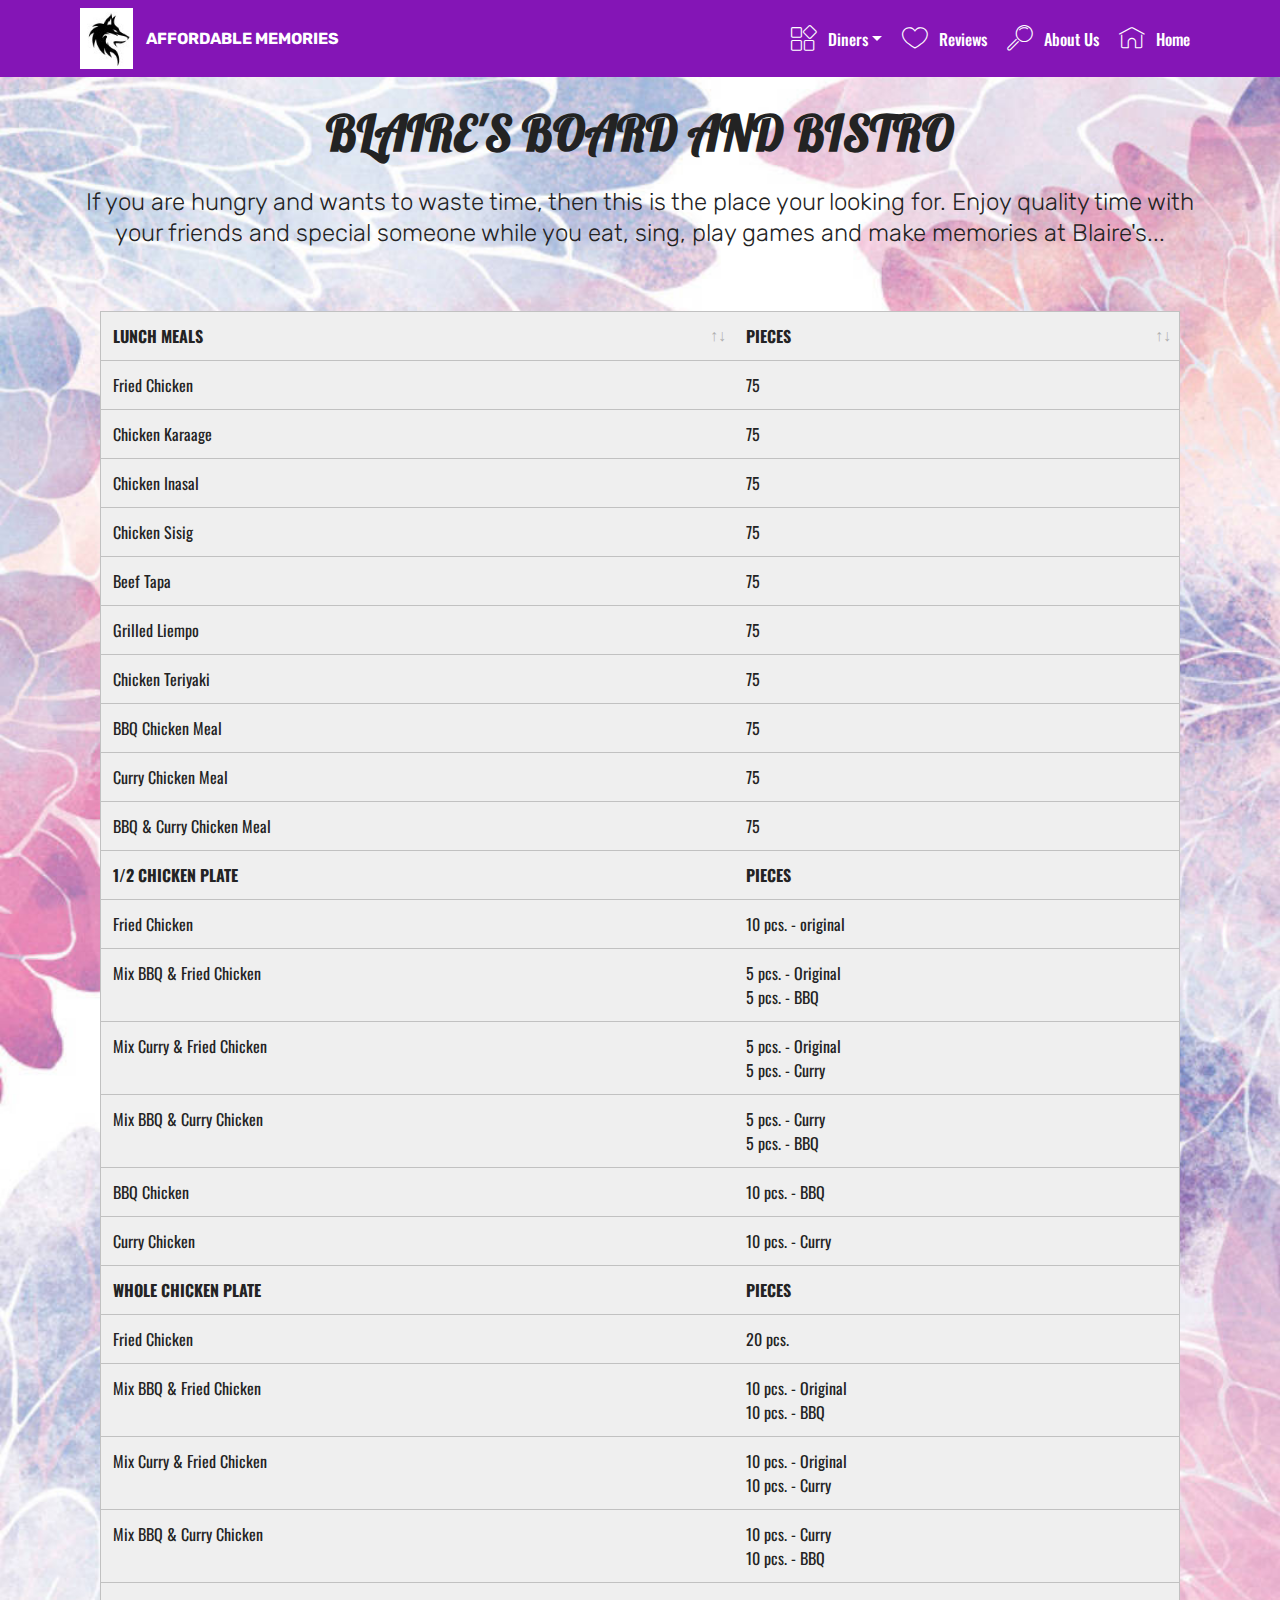
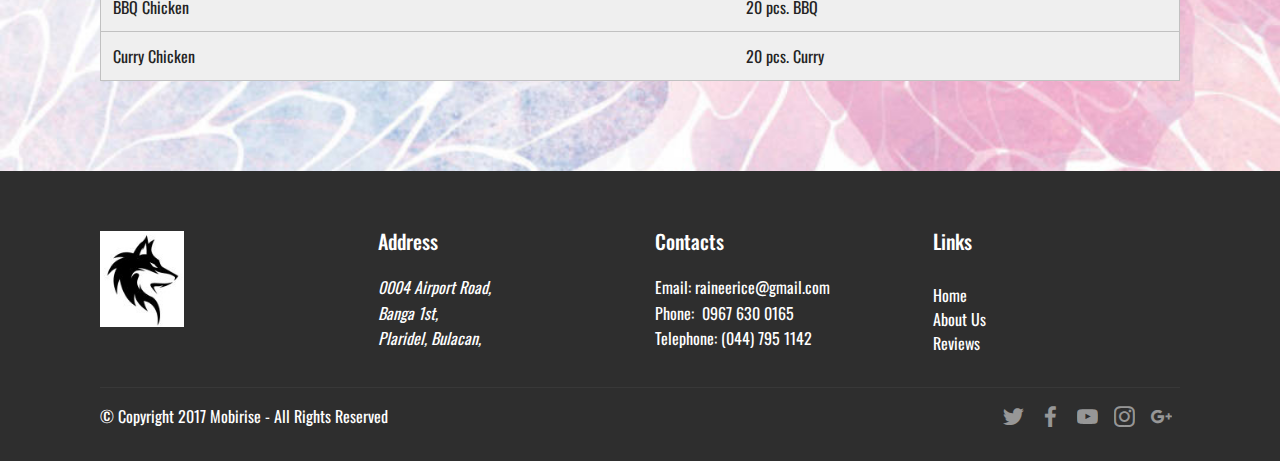
<file: page9.html>
<!DOCTYPE html>
<html >
<head>
  <!-- Site made with Mobirise Website Builder v4.8.1, https://mobirise.com -->
  <meta charset="UTF-8">
  <meta http-equiv="X-UA-Compatible" content="IE=edge">
  <meta name="generator" content="Mobirise v4.8.1, mobirise.com">
  <meta name="viewport" content="width=device-width, initial-scale=1, minimum-scale=1">
  <link rel="shortcut icon" href="assets/images/wolf-1-122x122.jpg" type="image/x-icon">
  <meta name="description" content="Web Site Generator Description">
  <title>blaires order</title>
  <link rel="stylesheet" href="assets/web/assets/mobirise-icons/mobirise-icons.css">
  <link rel="stylesheet" href="assets/tether/tether.min.css">
  <link rel="stylesheet" href="assets/bootstrap/css/bootstrap.min.css">
  <link rel="stylesheet" href="assets/bootstrap/css/bootstrap-grid.min.css">
  <link rel="stylesheet" href="assets/bootstrap/css/bootstrap-reboot.min.css">
  <link rel="stylesheet" href="assets/socicon/css/styles.css">
  <link rel="stylesheet" href="assets/dropdown/css/style.css">
  <link rel="stylesheet" href="assets/datatables/data-tables.bootstrap4.min.css">
  <link rel="stylesheet" href="assets/theme/css/style.css">
  <link rel="stylesheet" href="assets/mobirise/css/mbr-additional.css" type="text/css">
  
  
  
</head>
<body>
  <section class="menu cid-rL5Fc76l8v" once="menu" id="menu1-2u">

    

    <nav class="navbar navbar-expand beta-menu navbar-dropdown align-items-center navbar-fixed-top navbar-toggleable-sm">
        <button class="navbar-toggler navbar-toggler-right" type="button" data-toggle="collapse" data-target="#navbarSupportedContent" aria-controls="navbarSupportedContent" aria-expanded="false" aria-label="Toggle navigation">
            <div class="hamburger">
                <span></span>
                <span></span>
                <span></span>
                <span></span>
            </div>
        </button>
        <div class="menu-logo">
            <div class="navbar-brand">
                <span class="navbar-logo">
                    <a href="https://mobirise.com">
                         <img src="assets/images/wolf-1-122x122.jpg" alt="Mobirise" title="" style="height: 3.8rem;">
                    </a>
                </span>
                <span class="navbar-caption-wrap"><a class="navbar-caption text-white display-4" href="https://mobirise.com">AFFORDABLE MEMORIES</a></span>
            </div>
        </div>
        <div class="collapse navbar-collapse" id="navbarSupportedContent">
            <ul class="navbar-nav nav-dropdown nav-right" data-app-modern-menu="true"><li class="nav-item">
                    <a class="nav-link link text-white display-7" href="index.html">
                        </a>
                </li>
                <li class="nav-item dropdown"><a class="nav-link link text-white dropdown-toggle display-7" href="page16.html" data-toggle="dropdown-submenu" aria-expanded="false"><span class="mbri-extension mbr-iconfont mbr-iconfont-btn"></span>Diners</a><div class="dropdown-menu"><a class="text-white dropdown-item display-7" href="page2.html">Amelito's Sizzling Place</a><a class="text-white dropdown-item display-7" href="page7.html">Blaire's Board and Bistro</a><a class="text-white dropdown-item display-7" href="page5.html">Chic King</a><a class="text-white dropdown-item display-7" href="page10.html">Wence's Dessert Cafe</a><a class="text-white dropdown-item display-7" href="page11.html">Mushroom Sisig Hous ATBP</a><a class="text-white dropdown-item display-7" href="page13.html">Lugaw ni Abel</a></div></li><li class="nav-item"><a class="nav-link link text-white display-7" href="page16.html"><span class="mbri-hearth mbr-iconfont mbr-iconfont-btn"></span>Reviews</a></li><li class="nav-item"><a class="nav-link link text-white display-7" href="page15.html">
                        <span class="mbri-search mbr-iconfont mbr-iconfont-btn"></span>
                        About Us
                    </a></li><li class="nav-item"><a class="nav-link link text-white display-7" href="index.html"><span class="mbri-home mbr-iconfont mbr-iconfont-btn"></span>Home</a></li></ul>
            
        </div>
    </nav>
</section>

<section class="engine"><a href="https://mobiri.se/j">website templates</a></section><section class="section-table cid-rL5Fc9A1n3" id="table1-2v">

  
  
  <div class="container container-table">
      <h2 class="mbr-section-title mbr-fonts-style align-center pb-3 display-2"><strong>BLAIRE'S BOARD AND BISTRO</strong></h2>
      <h3 class="mbr-section-subtitle mbr-fonts-style align-center pb-5 mbr-light display-5">If you are hungry and wants to waste time, then this is the place your looking for. Enjoy quality time with your friends and special someone while you eat, sing, play games and make memories at Blaire's...</h3>
      <div class="table-wrapper">
        <div class="container">
          
        </div>

        <div class="container scroll">
          <table class="table" cellspacing="0">
            <thead>
              <tr class="table-heads ">
                  
                  
                  
                  
              <th class="head-item mbr-fonts-style display-7">LUNCH MEALS</th><th class="head-item mbr-fonts-style display-7">PIECES</th></tr>
            </thead>

            <tbody>
              
              
              
              
            <tr> 
                
                
                
                
              <td class="body-item mbr-fonts-style display-7">Fried Chicken</td><td class="body-item mbr-fonts-style display-7">75</td></tr><tr>
                
                
                
                
              <td class="body-item mbr-fonts-style display-7">Chicken Karaage</td><td class="body-item mbr-fonts-style display-7">75</td></tr><tr>
                
                
                
                
              <td class="body-item mbr-fonts-style display-7">Chicken Inasal</td><td class="body-item mbr-fonts-style display-7">75</td></tr><tr>
                
                
                
                
              <td class="body-item mbr-fonts-style display-7">Chicken Sisig<br></td><td class="body-item mbr-fonts-style display-7">75</td></tr><tr>
                
                
                
                
              <td class="body-item mbr-fonts-style display-7">Beef Tapa</td><td class="body-item mbr-fonts-style display-7">75</td></tr><tr>
                
                
                
                
              <td class="body-item mbr-fonts-style display-7">Grilled Liempo</td><td class="body-item mbr-fonts-style display-7">75</td></tr><tr>
                
                
                
                
              <td class="body-item mbr-fonts-style display-7">Chicken Teriyaki</td><td class="body-item mbr-fonts-style display-7">75</td></tr><tr>
                
                
                
                
              <td class="body-item mbr-fonts-style display-7">BBQ Chicken Meal&nbsp;</td><td class="body-item mbr-fonts-style display-7">75</td></tr><tr>
                
                
                
                
              <td class="body-item mbr-fonts-style display-7">Curry Chicken Meal&nbsp;</td><td class="body-item mbr-fonts-style display-7">75</td></tr><tr>
                
                
                
                
              <td class="body-item mbr-fonts-style display-7">BBQ &amp; Curry Chicken Meal</td><td class="body-item mbr-fonts-style display-7">75</td></tr><tr>
                
                
                
                
              <td class="body-item mbr-fonts-style display-7"><strong>1/2 CHICKEN PLATE</strong></td><td class="body-item mbr-fonts-style display-7"><strong>PIECES</strong></td></tr><tr>
                
                
                
                
              <td class="body-item mbr-fonts-style display-7">Fried Chicken</td><td class="body-item mbr-fonts-style display-7">10 pcs. - original</td></tr><tr>
                
                
                
                
              <td class="body-item mbr-fonts-style display-7">Mix BBQ &amp; Fried Chicken</td><td class="body-item mbr-fonts-style display-7">5 pcs. - Original<br>5 pcs. - BBQ</td></tr><tr>
                
                
                
                
              <td class="body-item mbr-fonts-style display-7">Mix Curry &amp; Fried Chicken</td><td class="body-item mbr-fonts-style display-7">5 pcs. - Original
<br>5 pcs. - Curry</td></tr><tr>
                
                
                
                
              <td class="body-item mbr-fonts-style display-7">Mix BBQ &amp; Curry Chicken</td><td class="body-item mbr-fonts-style display-7">5 pcs. - Curry<br>5 pcs. - BBQ</td></tr><tr>
                
                
                
                
              <td class="body-item mbr-fonts-style display-7">BBQ Chicken</td><td class="body-item mbr-fonts-style display-7">10 pcs. - BBQ</td></tr><tr>
                
                
                
                
              <td class="body-item mbr-fonts-style display-7">Curry Chicken</td><td class="body-item mbr-fonts-style display-7">10 pcs. - Curry</td></tr><tr>
                
                
                
                
              <td class="body-item mbr-fonts-style display-7"><strong>WHOLE CHICKEN PLATE</strong></td><td class="body-item mbr-fonts-style display-7"><strong>PIECES</strong></td></tr><tr>
                
                
                
                
              <td class="body-item mbr-fonts-style display-7">Fried Chicken</td><td class="body-item mbr-fonts-style display-7">20 pcs.</td></tr><tr>
                
                
                
                
              <td class="body-item mbr-fonts-style display-7">Mix BBQ &amp; Fried Chicken</td><td class="body-item mbr-fonts-style display-7">10 pcs. - Original
<br>10 pcs. - BBQ</td></tr><tr>
                
                
                
                
              <td class="body-item mbr-fonts-style display-7">Mix Curry &amp; Fried Chicken</td><td class="body-item mbr-fonts-style display-7">10 pcs. - Original
<br>10 pcs. - Curry</td></tr><tr>
                
                
                
                
              <td class="body-item mbr-fonts-style display-7">Mix BBQ &amp; Curry Chicken</td><td class="body-item mbr-fonts-style display-7">10 pcs. - Curry<br>10 pcs. - BBQ</td></tr><tr>
                
                
                
                
              <td class="body-item mbr-fonts-style display-7">BBQ Chicken</td><td class="body-item mbr-fonts-style display-7">20 pcs. BBQ</td></tr><tr>
                
                
                
                
              <td class="body-item mbr-fonts-style display-7">Curry Chicken</td><td class="body-item mbr-fonts-style display-7">20 pcs. Curry<br></td></tr></tbody>
          </table>
        </div>
        <div class="container table-info-container">
          
        </div>
      </div>
    </div>
</section>

<section class="cid-rL7Q7aSMbs" id="footer1-49">

    

    

    <div class="container">
        <div class="media-container-row content text-white">
            <div class="col-12 col-md-3">
                <div class="media-wrap">
                    <a href="index.html">
                        <img src="assets/images/wolf-1-192x192.jpg" alt="Mobirise" title="">
                    </a>
                </div>
            </div>
            <div class="col-12 col-md-3 mbr-fonts-style display-7">
                <h5 class="pb-3">
                    Address
                </h5>
                <p class="mbr-text"><em>0004 Airport Road, </em><br><em>Banga 1st,&nbsp;</em><br><em>Plaridel, Bulacan,</em></p>
            </div>
            <div class="col-12 col-md-3 mbr-fonts-style display-7">
                <h5 class="pb-3">
                    Contacts
                </h5>
                <p class="mbr-text">
                    Email: raineerice@gmail.com&nbsp;<br>Phone: &nbsp;0967 630 0165<br>Telephone: (044) 795 1142</p>
            </div>
            <div class="col-12 col-md-3 mbr-fonts-style display-7">
                <h5 class="pb-3">Links</h5>
                <p class="mbr-text"></p><p><a href="page16.html"></a><a href="#top" class="text-white">Home</a><br><a href="page15.html" class="text-white">About Us</a><br>Reviews</p><p></p>
            </div>
        </div>
        <div class="footer-lower">
            <div class="media-container-row">
                <div class="col-sm-12">
                    <hr>
                </div>
            </div>
            <div class="media-container-row mbr-white">
                <div class="col-sm-6 copyright">
                    <p class="mbr-text mbr-fonts-style display-7">
                        © Copyright 2017 Mobirise - All Rights Reserved
                    </p>
                </div>
                <div class="col-md-6">
                    <div class="social-list align-right">
                        <div class="soc-item">
                            <a href="https://twitter.com/mobirise" target="_blank">
                                <span class="socicon-twitter socicon mbr-iconfont mbr-iconfont-social"></span>
                            </a>
                        </div>
                        <div class="soc-item">
                            <a href="https://www.facebook.com/pages/Mobirise/1616226671953247" target="_blank">
                                <span class="socicon-facebook socicon mbr-iconfont mbr-iconfont-social"></span>
                            </a>
                        </div>
                        <div class="soc-item">
                            <a href="https://www.youtube.com/c/mobirise" target="_blank">
                                <span class="socicon-youtube socicon mbr-iconfont mbr-iconfont-social"></span>
                            </a>
                        </div>
                        <div class="soc-item">
                            <a href="https://instagram.com/mobirise" target="_blank">
                                <span class="socicon-instagram socicon mbr-iconfont mbr-iconfont-social"></span>
                            </a>
                        </div>
                        <div class="soc-item">
                            <a href="https://plus.google.com/u/0/+Mobirise" target="_blank">
                                <span class="socicon-googleplus socicon mbr-iconfont mbr-iconfont-social"></span>
                            </a>
                        </div>
                        
                    </div>
                </div>
            </div>
        </div>
    </div>
</section>


  <script src="assets/web/assets/jquery/jquery.min.js"></script>
  <script src="assets/popper/popper.min.js"></script>
  <script src="assets/tether/tether.min.js"></script>
  <script src="assets/bootstrap/js/bootstrap.min.js"></script>
  <script src="assets/dropdown/js/script.min.js"></script>
  <script src="assets/touchswipe/jquery.touch-swipe.min.js"></script>
  <script src="assets/datatables/jquery.data-tables.min.js"></script>
  <script src="assets/datatables/data-tables.bootstrap4.min.js"></script>
  <script src="assets/smoothscroll/smooth-scroll.js"></script>
  <script src="assets/theme/js/script.js"></script>
  
  
</body>
</html>
</file>
<file: assets/web/assets/mobirise-icons/mobirise-icons.css>
@font-face {
  font-family: 'MobiriseIcons';
  src:  url('mobirise-icons.eot?spat4u');
  src:  url('mobirise-icons.eot?spat4u#iefix') format('embedded-opentype'),
    url('mobirise-icons.ttf?spat4u') format('truetype'),
    url('mobirise-icons.woff?spat4u') format('woff'),
    url('mobirise-icons.svg?spat4u#MobiriseIcons') format('svg');
  font-weight: normal;
  font-style: normal;
}

[class^="mbri-"], [class*=" mbri-"] {
  /* use !important to prevent issues with browser extensions that change fonts */
  font-family: MobiriseIcons !important;
  speak: none;
  font-style: normal;
  font-weight: normal;
  font-variant: normal;
  text-transform: none;
  line-height: 1;

  /* Better Font Rendering =========== */
  -webkit-font-smoothing: antialiased;
  -moz-osx-font-smoothing: grayscale;
}

.mbri-add-submenu:before {
  content: "\e900";
}
.mbri-alert:before {
  content: "\e901";
}
.mbri-align-center:before {
  content: "\e902";
}
.mbri-align-justify:before {
  content: "\e903";
}
.mbri-align-left:before {
  content: "\e904";
}
.mbri-align-right:before {
  content: "\e905";
}
.mbri-android:before {
  content: "\e906";
}
.mbri-apple:before {
  content: "\e907";
}
.mbri-arrow-down:before {
  content: "\e908";
}
.mbri-arrow-next:before {
  content: "\e909";
}
.mbri-arrow-prev:before {
  content: "\e90a";
}
.mbri-arrow-up:before {
  content: "\e90b";
}
.mbri-bold:before {
  content: "\e90c";
}
.mbri-bookmark:before {
  content: "\e90d";
}
.mbri-bootstrap:before {
  content: "\e90e";
}
.mbri-briefcase:before {
  content: "\e90f";
}
.mbri-browse:before {
  content: "\e910";
}
.mbri-bulleted-list:before {
  content: "\e911";
}
.mbri-calendar:before {
  content: "\e912";
}
.mbri-camera:before {
  content: "\e913";
}
.mbri-cart-add:before {
  content: "\e914";
}
.mbri-cart-full:before {
  content: "\e915";
}
.mbri-cash:before {
  content: "\e916";
}
.mbri-change-style:before {
  content: "\e917";
}
.mbri-chat:before {
  content: "\e918";
}
.mbri-clock:before {
  content: "\e919";
}
.mbri-close:before {
  content: "\e91a";
}
.mbri-cloud:before {
  content: "\e91b";
}
.mbri-code:before {
  content: "\e91c";
}
.mbri-contact-form:before {
  content: "\e91d";
}
.mbri-credit-card:before {
  content: "\e91e";
}
.mbri-cursor-click:before {
  content: "\e91f";
}
.mbri-cust-feedback:before {
  content: "\e920";
}
.mbri-database:before {
  content: "\e921";
}
.mbri-delivery:before {
  content: "\e922";
}
.mbri-desktop:before {
  content: "\e923";
}
.mbri-devices:before {
  content: "\e924";
}
.mbri-down:before {
  content: "\e925";
}
.mbri-download:before {
  content: "\e989";
}
.mbri-drag-n-drop:before {
  content: "\e927";
}
.mbri-drag-n-drop2:before {
  content: "\e928";
}
.mbri-edit:before {
  content: "\e929";
}
.mbri-edit2:before {
  content: "\e92a";
}
.mbri-error:before {
  content: "\e92b";
}
.mbri-extension:before {
  content: "\e92c";
}
.mbri-features:before {
  content: "\e92d";
}
.mbri-file:before {
  content: "\e92e";
}
.mbri-flag:before {
  content: "\e92f";
}
.mbri-folder:before {
  content: "\e930";
}
.mbri-gift:before {
  content: "\e931";
}
.mbri-github:before {
  content: "\e932";
}
.mbri-globe:before {
  content: "\e933";
}
.mbri-globe-2:before {
  content: "\e934";
}
.mbri-growing-chart:before {
  content: "\e935";
}
.mbri-hearth:before {
  content: "\e936";
}
.mbri-help:before {
  content: "\e937";
}
.mbri-home:before {
  content: "\e938";
}
.mbri-hot-cup:before {
  content: "\e939";
}
.mbri-idea:before {
  content: "\e93a";
}
.mbri-image-gallery:before {
  content: "\e93b";
}
.mbri-image-slider:before {
  content: "\e93c";
}
.mbri-info:before {
  content: "\e93d";
}
.mbri-italic:before {
  content: "\e93e";
}
.mbri-key:before {
  content: "\e93f";
}
.mbri-laptop:before {
  content: "\e940";
}
.mbri-layers:before {
  content: "\e941";
}
.mbri-left-right:before {
  content: "\e942";
}
.mbri-left:before {
  content: "\e943";
}
.mbri-letter:before {
  content: "\e944";
}
.mbri-like:before {
  content: "\e945";
}
.mbri-link:before {
  content: "\e946";
}
.mbri-lock:before {
  content: "\e947";
}
.mbri-login:before {
  content: "\e948";
}
.mbri-logout:before {
  content: "\e949";
}
.mbri-magic-stick:before {
  content: "\e94a";
}
.mbri-map-pin:before {
  content: "\e94b";
}
.mbri-menu:before {
  content: "\e94c";
}
.mbri-mobile:before {
  content: "\e94d";
}
.mbri-mobile2:before {
  content: "\e94e";
}
.mbri-mobirise:before {
  content: "\e94f";
}
.mbri-more-horizontal:before {
  content: "\e950";
}
.mbri-more-vertical:before {
  content: "\e951";
}
.mbri-music:before {
  content: "\e952";
}
.mbri-new-file:before {
  content: "\e953";
}
.mbri-numbered-list:before {
  content: "\e954";
}
.mbri-opened-folder:before {
  content: "\e955";
}
.mbri-pages:before {
  content: "\e956";
}
.mbri-paper-plane:before {
  content: "\e957";
}
.mbri-paperclip:before {
  content: "\e958";
}
.mbri-photo:before {
  content: "\e959";
}
.mbri-photos:before {
  content: "\e95a";
}
.mbri-pin:before {
  content: "\e95b";
}
.mbri-play:before {
  content: "\e95c";
}
.mbri-plus:before {
  content: "\e95d";
}
.mbri-preview:before {
  content: "\e95e";
}
.mbri-print:before {
  content: "\e95f";
}
.mbri-protect:before {
  content: "\e960";
}
.mbri-question:before {
  content: "\e961";
}
.mbri-quote-left:before {
  content: "\e962";
}
.mbri-quote-right:before {
  content: "\e963";
}
.mbri-refresh:before {
  content: "\e964";
}
.mbri-responsive:before {
  content: "\e965";
}
.mbri-right:before {
  content: "\e966";
}
.mbri-rocket:before {
  content: "\e967";
}
.mbri-sad-face:before {
  content: "\e968";
}
.mbri-sale:before {
  content: "\e969";
}
.mbri-save:before {
  content: "\e96a";
}
.mbri-search:before {
  content: "\e96b";
}
.mbri-setting:before {
  content: "\e96c";
}
.mbri-setting2:before {
  content: "\e96d";
}
.mbri-setting3:before {
  content: "\e96e";
}
.mbri-share:before {
  content: "\e96f";
}
.mbri-shopping-bag:before {
  content: "\e970";
}
.mbri-shopping-basket:before {
  content: "\e971";
}
.mbri-shopping-cart:before {
  content: "\e972";
}
.mbri-sites:before {
  content: "\e973";
}
.mbri-smile-face:before {
  content: "\e974";
}
.mbri-speed:before {
  content: "\e975";
}
.mbri-star:before {
  content: "\e976";
}
.mbri-success:before {
  content: "\e977";
}
.mbri-sun:before {
  content: "\e978";
}
.mbri-sun2:before {
  content: "\e979";
}
.mbri-tablet:before {
  content: "\e97a";
}
.mbri-tablet-vertical:before {
  content: "\e97b";
}
.mbri-target:before {
  content: "\e97c";
}
.mbri-timer:before {
  content: "\e97d";
}
.mbri-to-ftp:before {
  content: "\e97e";
}
.mbri-to-local-drive:before {
  content: "\e97f";
}
.mbri-touch-swipe:before {
  content: "\e980";
}
.mbri-touch:before {
  content: "\e981";
}
.mbri-trash:before {
  content: "\e982";
}
.mbri-underline:before {
  content: "\e983";
}
.mbri-unlink:before {
  content: "\e984";
}
.mbri-unlock:before {
  content: "\e985";
}
.mbri-up-down:before {
  content: "\e986";
}
.mbri-up:before {
  content: "\e987";
}
.mbri-update:before {
  content: "\e988";
}
.mbri-upload:before {
 content: "\e926"; 
}
.mbri-user:before {
  content: "\e98a";
}
.mbri-user2:before {
  content: "\e98b";
}
.mbri-users:before {
  content: "\e98c";
}
.mbri-video:before {
  content: "\e98d";
}
.mbri-video-play:before {
  content: "\e98e";
}
.mbri-watch:before {
  content: "\e98f";
}
.mbri-website-theme:before {
  content: "\e990";
}
.mbri-wifi:before {
  content: "\e991";
}
.mbri-windows:before {
  content: "\e992";
}
.mbri-zoom-out:before {
  content: "\e993";
}
.mbri-redo:before {
  content: "\e994";
}
.mbri-undo:before {
  content: "\e995";
}
</file>
<file: assets/socicon/css/styles.css>
@charset "UTF-8";

@font-face {
  font-family: "socicon";
  src:url("../fonts/socicon.eot");
  src:url("../fonts/socicon.eot?#iefix") format("embedded-opentype"),
    url("../fonts/socicon.woff") format("woff"),
    url("../fonts/socicon.ttf") format("truetype"),
    url("../fonts/socicon.svg#socicon") format("svg");
  font-weight: normal;
  font-style: normal;

}

[data-icon]:before {
  font-family: "socicon" !important;
  content: attr(data-icon);
  font-style: normal !important;
  font-weight: normal !important;
  font-variant: normal !important;
  text-transform: none !important;
  speak: none;
  line-height: 1;
  -webkit-font-smoothing: antialiased;
  -moz-osx-font-smoothing: grayscale;
}

[class^="socicon-"]:before,
[class*=" socicon-"]:before {
  font-family: "socicon" !important;
  font-style: normal !important;
  font-weight: normal !important;
  font-variant: normal !important;
  text-transform: none !important;
  speak: none;
  line-height: 1;
  -webkit-font-smoothing: antialiased;
  -moz-osx-font-smoothing: grayscale;
}

.socicon-modelmayhem:before {
  content: "\e000";
}
.socicon-mixcloud:before {
  content: "\e001";
}
.socicon-drupal:before {
  content: "\e002";
}
.socicon-swarm:before {
  content: "\e003";
}
.socicon-istock:before {
  content: "\e004";
}
.socicon-yammer:before {
  content: "\e005";
}
.socicon-ello:before {
  content: "\e006";
}
.socicon-stackoverflow:before {
  content: "\e007";
}
.socicon-persona:before {
  content: "\e008";
}
.socicon-triplej:before {
  content: "\e009";
}
.socicon-houzz:before {
  content: "\e00a";
}
.socicon-rss:before {
  content: "\e00b";
}
.socicon-paypal:before {
  content: "\e00c";
}
.socicon-odnoklassniki:before {
  content: "\e00d";
}
.socicon-airbnb:before {
  content: "\e00e";
}
.socicon-periscope:before {
  content: "\e00f";
}
.socicon-outlook:before {
  content: "\e010";
}
.socicon-coderwall:before {
  content: "\e011";
}
.socicon-tripadvisor:before {
  content: "\e012";
}
.socicon-appnet:before {
  content: "\e013";
}
.socicon-goodreads:before {
  content: "\e014";
}
.socicon-tripit:before {
  content: "\e015";
}
.socicon-lanyrd:before {
  content: "\e016";
}
.socicon-slideshare:before {
  content: "\e017";
}
.socicon-buffer:before {
  content: "\e018";
}
.socicon-disqus:before {
  content: "\e019";
}
.socicon-vkontakte:before {
  content: "\e01a";
}
.socicon-whatsapp:before {
  content: "\e01b";
}
.socicon-patreon:before {
  content: "\e01c";
}
.socicon-storehouse:before {
  content: "\e01d";
}
.socicon-pocket:before {
  content: "\e01e";
}
.socicon-mail:before {
  content: "\e01f";
}
.socicon-blogger:before {
  content: "\e020";
}
.socicon-technorati:before {
  content: "\e021";
}
.socicon-reddit:before {
  content: "\e022";
}
.socicon-dribbble:before {
  content: "\e023";
}
.socicon-stumbleupon:before {
  content: "\e024";
}
.socicon-digg:before {
  content: "\e025";
}
.socicon-envato:before {
  content: "\e026";
}
.socicon-behance:before {
  content: "\e027";
}
.socicon-delicious:before {
  content: "\e028";
}
.socicon-deviantart:before {
  content: "\e029";
}
.socicon-forrst:before {
  content: "\e02a";
}
.socicon-play:before {
  content: "\e02b";
}
.socicon-zerply:before {
  content: "\e02c";
}
.socicon-wikipedia:before {
  content: "\e02d";
}
.socicon-apple:before {
  content: "\e02e";
}
.socicon-flattr:before {
  content: "\e02f";
}
.socicon-github:before {
  content: "\e030";
}
.socicon-renren:before {
  content: "\e031";
}
.socicon-friendfeed:before {
  content: "\e032";
}
.socicon-newsvine:before {
  content: "\e033";
}
.socicon-identica:before {
  content: "\e034";
}
.socicon-bebo:before {
  content: "\e035";
}
.socicon-zynga:before {
  content: "\e036";
}
.socicon-steam:before {
  content: "\e037";
}
.socicon-xbox:before {
  content: "\e038";
}
.socicon-windows:before {
  content: "\e039";
}
.socicon-qq:before {
  content: "\e03a";
}
.socicon-douban:before {
  content: "\e03b";
}
.socicon-meetup:before {
  content: "\e03c";
}
.socicon-playstation:before {
  content: "\e03d";
}
.socicon-android:before {
  content: "\e03e";
}
.socicon-snapchat:before {
  content: "\e03f";
}
.socicon-twitter:before {
  content: "\e040";
}
.socicon-facebook:before {
  content: "\e041";
}
.socicon-googleplus:before {
  content: "\e042";
}
.socicon-pinterest:before {
  content: "\e043";
}
.socicon-foursquare:before {
  content: "\e044";
}
.socicon-yahoo:before {
  content: "\e045";
}
.socicon-skype:before {
  content: "\e046";
}
.socicon-yelp:before {
  content: "\e047";
}
.socicon-feedburner:before {
  content: "\e048";
}
.socicon-linkedin:before {
  content: "\e049";
}
.socicon-viadeo:before {
  content: "\e04a";
}
.socicon-xing:before {
  content: "\e04b";
}
.socicon-myspace:before {
  content: "\e04c";
}
.socicon-soundcloud:before {
  content: "\e04d";
}
.socicon-spotify:before {
  content: "\e04e";
}
.socicon-grooveshark:before {
  content: "\e04f";
}
.socicon-lastfm:before {
  content: "\e050";
}
.socicon-youtube:before {
  content: "\e051";
}
.socicon-vimeo:before {
  content: "\e052";
}
.socicon-dailymotion:before {
  content: "\e053";
}
.socicon-vine:before {
  content: "\e054";
}
.socicon-flickr:before {
  content: "\e055";
}
.socicon-500px:before {
  content: "\e056";
}
.socicon-wordpress:before {
  content: "\e058";
}
.socicon-tumblr:before {
  content: "\e059";
}
.socicon-twitch:before {
  content: "\e05a";
}
.socicon-8tracks:before {
  content: "\e05b";
}
.socicon-amazon:before {
  content: "\e05c";
}
.socicon-icq:before {
  content: "\e05d";
}
.socicon-smugmug:before {
  content: "\e05e";
}
.socicon-ravelry:before {
  content: "\e05f";
}
.socicon-weibo:before {
  content: "\e060";
}
.socicon-baidu:before {
  content: "\e061";
}
.socicon-angellist:before {
  content: "\e062";
}
.socicon-ebay:before {
  content: "\e063";
}
.socicon-imdb:before {
  content: "\e064";
}
.socicon-stayfriends:before {
  content: "\e065";
}
.socicon-residentadvisor:before {
  content: "\e066";
}
.socicon-google:before {
  content: "\e067";
}
.socicon-yandex:before {
  content: "\e068";
}
.socicon-sharethis:before {
  content: "\e069";
}
.socicon-bandcamp:before {
  content: "\e06a";
}
.socicon-itunes:before {
  content: "\e06b";
}
.socicon-deezer:before {
  content: "\e06c";
}
.socicon-telegram:before {
  content: "\e06e";
}
.socicon-openid:before {
  content: "\e06f";
}
.socicon-amplement:before {
  content: "\e070";
}
.socicon-viber:before {
  content: "\e071";
}
.socicon-zomato:before {
  content: "\e072";
}
.socicon-draugiem:before {
  content: "\e074";
}
.socicon-endomodo:before {
  content: "\e075";
}
.socicon-filmweb:before {
  content: "\e076";
}
.socicon-stackexchange:before {
  content: "\e077";
}
.socicon-wykop:before {
  content: "\e078";
}
.socicon-teamspeak:before {
  content: "\e079";
}
.socicon-teamviewer:before {
  content: "\e07a";
}
.socicon-ventrilo:before {
  content: "\e07b";
}
.socicon-younow:before {
  content: "\e07c";
}
.socicon-raidcall:before {
  content: "\e07d";
}
.socicon-mumble:before {
  content: "\e07e";
}
.socicon-medium:before {
  content: "\e06d";
}
.socicon-bebee:before {
  content: "\e07f";
}
.socicon-hitbox:before {
  content: "\e080";
}
.socicon-reverbnation:before {
  content: "\e081";
}
.socicon-formulr:before {
  content: "\e082";
}
.socicon-instagram:before {
  content: "\e057";
}
.socicon-battlenet:before {
  content: "\e083";
}
.socicon-chrome:before {
  content: "\e084";
}
.socicon-discord:before {
  content: "\e086";
}
.socicon-issuu:before {
  content: "\e087";
}
.socicon-macos:before {
  content: "\e088";
}
.socicon-firefox:before {
  content: "\e089";
}
.socicon-opera:before {
  content: "\e08d";
}
.socicon-keybase:before {
  content: "\e090";
}
.socicon-alliance:before {
  content: "\e091";
}
.socicon-livejournal:before {
  content: "\e092";
}
.socicon-googlephotos:before {
  content: "\e093";
}
.socicon-horde:before {
  content: "\e094";
}
.socicon-etsy:before {
  content: "\e095";
}
.socicon-zapier:before {
  content: "\e096";
}
.socicon-google-scholar:before {
  content: "\e097";
}
.socicon-researchgate:before {
  content: "\e098";
}
.socicon-wechat:before {
  content: "\e099";
}
.socicon-strava:before {
  content: "\e09a";
}
.socicon-line:before {
  content: "\e09b";
}
.socicon-lyft:before {
  content: "\e09c";
}
.socicon-uber:before {
  content: "\e09d";
}
.socicon-songkick:before {
  content: "\e09e";
}
.socicon-viewbug:before {
  content: "\e09f";
}
.socicon-googlegroups:before {
  content: "\e0a0";
}
.socicon-quora:before {
  content: "\e073";
}
.socicon-diablo:before {
  content: "\e085";
}
.socicon-blizzard:before {
  content: "\e0a1";
}
.socicon-hearthstone:before {
  content: "\e08b";
}
.socicon-heroes:before {
  content: "\e08a";
}
.socicon-overwatch:before {
  content: "\e08c";
}
.socicon-warcraft:before {
  content: "\e08e";
}
.socicon-starcraft:before {
  content: "\e08f";
}
.socicon-beam:before {
  content: "\e0a2";
}
.socicon-curse:before {
  content: "\e0a3";
}
.socicon-player:before {
  content: "\e0a4";
}
.socicon-streamjar:before {
  content: "\e0a5";
}
.socicon-nintendo:before {
  content: "\e0a6";
}
.socicon-hellocoton:before {
  content: "\e0a7";
}
</file>
<file: assets/dropdown/css/style.css>
.navbar-dropdown {
  left: 0;
  padding: 0;
  position: absolute;
  right: 0;
  top: 0;
  transition: all 0.45s ease;
  z-index: 1030;
  background: #282828; }
  .navbar-dropdown .navbar-logo {
    margin-right: 0.8rem;
    transition: margin 0.3s ease-in-out;
    vertical-align: middle; }
    .navbar-dropdown .navbar-logo img {
      height: 3.125rem;
      transition: all 0.3s ease-in-out; }
    .navbar-dropdown .navbar-logo.mbr-iconfont {
      font-size: 3.125rem;
      line-height: 3.125rem; }
  .navbar-dropdown .navbar-caption {
    font-weight: 700;
    white-space: normal;
    vertical-align: -4px;
    line-height: 3.125rem !important; }
    .navbar-dropdown .navbar-caption, .navbar-dropdown .navbar-caption:hover {
      color: inherit;
      text-decoration: none; }
  .navbar-dropdown .mbr-iconfont + .navbar-caption {
    vertical-align: -1px; }
  .navbar-dropdown.navbar-fixed-top {
    position: fixed; }
  .navbar-dropdown .navbar-brand span {
    vertical-align: -4px; }
  .navbar-dropdown.bg-color.transparent {
    background: none; }
  .navbar-dropdown.navbar-short .navbar-brand {
    padding: 0.625rem 0; }
    .navbar-dropdown.navbar-short .navbar-brand span {
      vertical-align: -1px; }
  .navbar-dropdown.navbar-short .navbar-caption {
    line-height: 2.375rem !important;
    vertical-align: -2px; }
  .navbar-dropdown.navbar-short .navbar-logo {
    margin-right: 0.5rem; }
    .navbar-dropdown.navbar-short .navbar-logo img {
      height: 2.375rem; }
    .navbar-dropdown.navbar-short .navbar-logo.mbr-iconfont {
      font-size: 2.375rem;
      line-height: 2.375rem; }
  .navbar-dropdown.navbar-short .mbr-table-cell {
    height: 3.625rem; }
  .navbar-dropdown .navbar-close {
    left: 0.6875rem;
    position: fixed;
    top: 0.75rem;
    z-index: 1000; }
  .navbar-dropdown .hamburger-icon {
    content: "";
    display: inline-block;
    vertical-align: middle;
    width: 16px;
    -webkit-box-shadow: 0 -6px 0 1px #282828,0 0 0 1px #282828,0 6px 0 1px #282828;
    -moz-box-shadow: 0 -6px 0 1px #282828,0 0 0 1px #282828,0 6px 0 1px #282828;
    box-shadow: 0 -6px 0 1px #282828,0 0 0 1px #282828,0 6px 0 1px #282828; }

.dropdown-menu .dropdown-toggle[data-toggle="dropdown-submenu"]::after {
  border-bottom: 0.35em solid transparent;
  border-left: 0.35em solid;
  border-right: 0;
  border-top: 0.35em solid transparent;
  margin-left: 0.3rem; }

.dropdown-menu .dropdown-item:focus {
  outline: 0; }

.nav-dropdown {
  font-size: 0.75rem;
  font-weight: 500;
  height: auto !important; }
  .nav-dropdown .nav-btn {
    padding-left: 1rem; }
  .nav-dropdown .link {
    margin: .667em 1.667em;
    font-weight: 500;
    padding: 0;
    transition: color .2s ease-in-out; }
    .nav-dropdown .link.dropdown-toggle {
      margin-right: 2.583em; }
      .nav-dropdown .link.dropdown-toggle::after {
        margin-left: .25rem;
        border-top: 0.35em solid;
        border-right: 0.35em solid transparent;
        border-left: 0.35em solid transparent;
        border-bottom: 0; }
      .nav-dropdown .link.dropdown-toggle[aria-expanded="true"] {
        margin: 0;
        padding: 0.667em 3.263em  0.667em 1.667em; }
  .nav-dropdown .link::after,
  .nav-dropdown .dropdown-item::after {
    color: inherit; }
  .nav-dropdown .btn {
    font-size: 0.75rem;
    font-weight: 700;
    letter-spacing: 0;
    margin-bottom: 0;
    padding-left: 1.25rem;
    padding-right: 1.25rem; }
  .nav-dropdown .dropdown-menu {
    border-radius: 0;
    border: 0;
    left: 0;
    margin: 0;
    padding-bottom: 1.25rem;
    padding-top: 1.25rem;
    position: relative; }
  .nav-dropdown .dropdown-submenu {
    margin-left: 0.125rem;
    top: 0; }
  .nav-dropdown .dropdown-item {
    font-weight: 500;
    line-height: 2;
    padding: 0.3846em 4.615em 0.3846em 1.5385em;
    position: relative;
    transition: color .2s ease-in-out, background-color .2s ease-in-out; }
    .nav-dropdown .dropdown-item::after {
      margin-top: -0.3077em;
      position: absolute;
      right: 1.1538em;
      top: 50%; }
    .nav-dropdown .dropdown-item:focus, .nav-dropdown .dropdown-item:hover {
      background: none; }

@media (max-width: 767px) {
  .nav-dropdown.navbar-toggleable-sm {
    bottom: 0;
    display: none;
    left: 0;
    overflow-x: hidden;
    position: fixed;
    top: 0;
    transform: translateX(-100%);
    -ms-transform: translateX(-100%);
    -webkit-transform: translateX(-100%);
    width: 18.75rem;
    z-index: 999; } }
.nav-dropdown.navbar-toggleable-xl {
  bottom: 0;
  display: none;
  left: 0;
  overflow-x: hidden;
  position: fixed;
  top: 0;
  transform: translateX(-100%);
  -ms-transform: translateX(-100%);
  -webkit-transform: translateX(-100%);
  width: 18.75rem;
  z-index: 999; }

.nav-dropdown-sm {
  display: block !important;
  overflow-x: hidden;
  overflow: auto;
  padding-top: 3.875rem; }
  .nav-dropdown-sm::after {
    content: "";
    display: block;
    height: 3rem;
    width: 100%; }
  .nav-dropdown-sm.collapse.in ~ .navbar-close {
    display: block !important; }
  .nav-dropdown-sm.collapsing, .nav-dropdown-sm.collapse.in {
    transform: translateX(0);
    -ms-transform: translateX(0);
    -webkit-transform: translateX(0);
    transition: all 0.25s ease-out;
    -webkit-transition: all 0.25s ease-out;
    background: #282828; }
  .nav-dropdown-sm.collapsing[aria-expanded="false"] {
    transform: translateX(-100%);
    -ms-transform: translateX(-100%);
    -webkit-transform: translateX(-100%); }
  .nav-dropdown-sm .nav-item {
    display: block;
    margin-left: 0 !important;
    padding-left: 0; }
  .nav-dropdown-sm .link,
  .nav-dropdown-sm .dropdown-item {
    border-top: 1px dotted rgba(255, 255, 255, 0.1);
    font-size: 0.8125rem;
    line-height: 1.6;
    margin: 0 !important;
    padding: 0.875rem 2.4rem 0.875rem 1.5625rem !important;
    position: relative;
    white-space: normal; }
    .nav-dropdown-sm .link:focus, .nav-dropdown-sm .link:hover,
    .nav-dropdown-sm .dropdown-item:focus,
    .nav-dropdown-sm .dropdown-item:hover {
      background: rgba(0, 0, 0, 0.2) !important;
      color: #c0a375; }
  .nav-dropdown-sm .nav-btn {
    position: relative;
    padding: 1.5625rem 1.5625rem 0 1.5625rem; }
    .nav-dropdown-sm .nav-btn::before {
      border-top: 1px dotted rgba(255, 255, 255, 0.1);
      content: "";
      left: 0;
      position: absolute;
      top: 0;
      width: 100%; }
    .nav-dropdown-sm .nav-btn + .nav-btn {
      padding-top: 0.625rem; }
      .nav-dropdown-sm .nav-btn + .nav-btn::before {
        display: none; }
  .nav-dropdown-sm .btn {
    padding: 0.625rem 0; }
  .nav-dropdown-sm .dropdown-toggle[data-toggle="dropdown-submenu"]::after {
    margin-left: .25rem;
    border-top: 0.35em solid;
    border-right: 0.35em solid transparent;
    border-left: 0.35em solid transparent;
    border-bottom: 0; }
  .nav-dropdown-sm .dropdown-toggle[data-toggle="dropdown-submenu"][aria-expanded="true"]::after {
    border-top: 0;
    border-right: 0.35em solid transparent;
    border-left: 0.35em solid transparent;
    border-bottom: 0.35em solid; }
  .nav-dropdown-sm .dropdown-menu {
    margin: 0;
    padding: 0;
    position: relative;
    top: 0;
    left: 0;
    width: 100%;
    border: 0;
    float: none;
    border-radius: 0;
    background: none; }
  .nav-dropdown-sm .dropdown-submenu {
    left: 100%;
    margin-left: 0.125rem;
    margin-top: -1.25rem;
    top: 0; }

.navbar-toggleable-sm .nav-dropdown .dropdown-menu {
  position: absolute; }

.navbar-toggleable-sm .nav-dropdown .dropdown-submenu {
  left: 100%;
  margin-left: 0.125rem;
  margin-top: -1.25rem;
  top: 0; }

.navbar-toggleable-sm.opened .nav-dropdown .dropdown-menu {
  position: relative; }

.navbar-toggleable-sm.opened .nav-dropdown .dropdown-submenu {
  left: 0;
  margin-left: 00rem;
  margin-top: 0rem;
  top: 0; }

.is-builder .nav-dropdown.collapsing {
  transition: none !important; }

/*# sourceMappingURL=style.css.map */
</file>
<file: assets/theme/css/style.css>
/*!
 * Mobirise v4 theme (https://mobirise.com/)
 * Copyright 2017 Mobirise
 */
section {
  background-color: #eeeeee; }

section,
.container,
.container-fluid {
  position: relative;
  word-wrap: break-word; }

a.mbr-iconfont:hover {
  text-decoration: none; }

.article .lead p, .article .lead ul, .article .lead ol, .article .lead pre, .article .lead blockquote {
  margin-bottom: 0; }

a {
  font-style: normal;
  font-weight: 400;
  cursor: pointer; }
  a, a:hover {
    text-decoration: none; }

figure {
  margin-bottom: 0; }

body {
  color: #232323; }

h1, h2, h3, h4, h5, h6,
.h1, .h2, .h3, .h4, .h5, .h6,
.display-1, .display-2, .display-3, .display-4 {
  line-height: 1;
  word-break: break-word;
  word-wrap: break-word; }

b, strong {
  font-weight: bold; }

blockquote {
  padding: 10px 0 10px 20px;
  position: relative;
  border-left: 2px solid;
  border-color: #ff3366; }

input:-webkit-autofill, input:-webkit-autofill:hover, input:-webkit-autofill:focus, input:-webkit-autofill:active {
  transition-delay: 9999s;
  transition-property: background-color, color; }

textarea[type="hidden"] {
  display: none; }

body {
  position: relative; }

section {
  background-position: 50% 50%;
  background-repeat: no-repeat;
  background-size: cover; }
  section .mbr-background-video,
  section .mbr-background-video-preview {
    position: absolute;
    bottom: 0;
    left: 0;
    right: 0;
    top: 0; }

.hidden {
  visibility: hidden; }

.mbr-z-index20 {
  z-index: 20; }

/*! Base colors */
.mbr-white {
  color: #ffffff; }

.mbr-black {
  color: #000000; }

.mbr-bg-white {
  background-color: #ffffff; }

.mbr-bg-black {
  background-color: #000000; }

/*! Text-aligns */
.align-left {
  text-align: left; }

.align-center {
  text-align: center; }

.align-right {
  text-align: right; }

@media (max-width: 767px) {
  .align-left, .align-center, .align-right, .mbr-section-btn, .mbr-section-title {
    text-align: center; } }
/*! Font-weight  */
.mbr-light {
  font-weight: 300; }

.mbr-regular {
  font-weight: 400; }

.mbr-semibold {
  font-weight: 500; }

.mbr-bold {
  font-weight: 700; }

/*! Media  */
.media-size-item {
  -webkit-flex: 1 1 auto;
  -moz-flex: 1 1 auto;
  -ms-flex: 1 1 auto;
  -o-flex: 1 1 auto;
  flex: 1 1 auto; }

.media-content {
  -webkit-flex-basis: 100%;
  flex-basis: 100%; }

.media-container-row {
  display: -ms-flexbox;
  display: -webkit-flex;
  display: flex;
  -webkit-flex-direction: row;
  -ms-flex-direction: row;
  flex-direction: row;
  -webkit-flex-wrap: wrap;
  -ms-flex-wrap: wrap;
  flex-wrap: wrap;
  -webkit-justify-content: center;
  -ms-flex-pack: center;
  justify-content: center;
  -webkit-align-content: center;
  -ms-flex-line-pack: center;
  align-content: center;
  -webkit-align-items: start;
  -ms-flex-align: start;
  align-items: start; }
  .media-container-row .media-size-item {
    width: 400px; }

.media-container-column {
  display: -ms-flexbox;
  display: -webkit-flex;
  display: flex;
  -webkit-flex-direction: column;
  -ms-flex-direction: column;
  flex-direction: column;
  -webkit-flex-wrap: wrap;
  -ms-flex-wrap: wrap;
  flex-wrap: wrap;
  -webkit-justify-content: center;
  -ms-flex-pack: center;
  justify-content: center;
  -webkit-align-content: center;
  -ms-flex-line-pack: center;
  align-content: center;
  -webkit-align-items: stretch;
  -ms-flex-align: stretch;
  align-items: stretch; }
  .media-container-column > * {
    width: 100%; }

@media (min-width: 992px) {
  .media-container-row {
    -webkit-flex-wrap: nowrap;
    -ms-flex-wrap: nowrap;
    flex-wrap: nowrap; } }
figure {
  overflow: hidden; }

figure[mbr-media-size] {
  transition: width 0.1s; }

.mbr-figure img, .mbr-figure iframe {
  display: block;
  width: 100%; }

.card {
  background-color: transparent;
  border: none; }

.card-img {
  text-align: center;
  flex-shrink: 0; }

.media {
  max-width: 100%;
  margin: 0 auto; }

.mbr-figure {
  -ms-flex-item-align: center;
  -ms-grid-row-align: center;
  -webkit-align-self: center;
  align-self: center; }

.media-container > div {
  max-width: 100%; }

.mbr-figure img, .card-img img {
  width: 100%; }

@media (max-width: 991px) {
  .media-size-item {
    width: auto !important; }

  .media {
    width: auto; }

  .mbr-figure {
    width: 100% !important; } }
/*! Buttons */
.mbr-section-btn {
  margin-left: -.25rem;
  margin-right: -.25rem;
  font-size: 0; }

nav .mbr-section-btn {
  margin-left: 0rem;
  margin-right: 0rem; }

/*! Btn icon margin */
.btn .mbr-iconfont, .btn.btn-sm .mbr-iconfont {
  cursor: pointer;
  margin-right: 0.5rem; }

.btn.btn-md .mbr-iconfont, .btn.btn-md .mbr-iconfont {
  margin-right: 0.8rem; }

.mbr-regular {
  font-weight: 400; }

.mbr-semibold {
  font-weight: 500; }

.mbr-bold {
  font-weight: 700; }

[type="submit"] {
  -webkit-appearance: none; }

/*! Full-screen */
.mbr-fullscreen .mbr-overlay {
  min-height: 100vh; }

.mbr-fullscreen {
  display: flex;
  display: -webkit-flex;
  display: -moz-flex;
  display: -ms-flex;
  display: -o-flex;
  align-items: center;
  -webkit-align-items: center;
  min-height: 100vh;
  padding-top: 3rem;
  padding-bottom: 3rem; }

/*! Map */
.map {
  height: 25rem;
  position: relative; }
  .map iframe {
    width: 100%;
    height: 100%; }

/* Form */
.form-asterisk {
  font-family: initial;
  position: absolute;
  top: -2px;
  font-weight: normal; }

/*! Scroll to top arrow */
.mbr-arrow-up {
  bottom: 25px;
  right: 90px;
  position: fixed;
  text-align: right;
  z-index: 5000;
  color: #ffffff;
  font-size: 32px;
  transform: rotate(180deg);
  -webkit-transform: rotate(180deg); }

.mbr-arrow-up a {
  background: rgba(0, 0, 0, 0.2);
  border-radius: 3px;
  color: #fff;
  display: inline-block;
  height: 60px;
  width: 60px;
  outline-style: none !important;
  position: relative;
  text-decoration: none;
  transition: all .3s ease-in-out;
  cursor: pointer;
  text-align: center; }
  .mbr-arrow-up a:hover {
    background-color: rgba(0, 0, 0, 0.4); }
  .mbr-arrow-up a i {
    line-height: 60px; }

.mbr-arrow-up-icon {
  display: block;
  color: #fff; }

.mbr-arrow-up-icon::before {
  content: "\203a";
  display: inline-block;
  font-family: serif;
  font-size: 32px;
  line-height: 1;
  font-style: normal;
  position: relative;
  top: 6px;
  left: -4px;
  -webkit-transform: rotate(-90deg);
  transform: rotate(-90deg); }

/*! Arrow Down */
.mbr-arrow {
  position: absolute;
  bottom: 45px;
  left: 50%;
  width: 60px;
  height: 60px;
  cursor: pointer;
  background-color: rgba(80, 80, 80, 0.5);
  border-radius: 50%;
  -webkit-transform: translateX(-50%);
  transform: translateX(-50%); }
  .mbr-arrow > a {
    display: inline-block;
    text-decoration: none;
    outline-style: none;
    -webkit-animation: arrowdown 1.7s ease-in-out infinite;
    animation: arrowdown 1.7s ease-in-out infinite; }
    .mbr-arrow > a > i {
      position: absolute;
      top: -2px;
      left: 15px;
      font-size: 2rem; }

@keyframes arrowdown {
  0% {
    transform: translateY(0px);
    -webkit-transform: translateY(0px); }
  50% {
    transform: translateY(-5px);
    -webkit-transform: translateY(-5px); }
  100% {
    transform: translateY(0px);
    -webkit-transform: translateY(0px); } }
@-webkit-keyframes arrowdown {
  0% {
    transform: translateY(0px);
    -webkit-transform: translateY(0px); }
  50% {
    transform: translateY(-5px);
    -webkit-transform: translateY(-5px); }
  100% {
    transform: translateY(0px);
    -webkit-transform: translateY(0px); } }
@media (max-width: 500px) {
  .mbr-arrow-up {
    left: 50%;
    right: auto;
    transform: translateX(-50%) rotate(180deg);
    -webkit-transform: translateX(-50%) rotate(180deg); } }
/*Gradients animation*/
@keyframes gradient-animation {
  from {
    background-position: 0% 100%;
    animation-timing-function: ease-in-out; }
  to {
    background-position: 100% 0%;
    animation-timing-function: ease-in-out; } }
@-webkit-keyframes gradient-animation {
  from {
    background-position: 0% 100%;
    animation-timing-function: ease-in-out; }
  to {
    background-position: 100% 0%;
    animation-timing-function: ease-in-out; } }
.bg-gradient {
  background-size: 200% 200%;
  animation: gradient-animation 5s infinite alternate;
  -webkit-animation: gradient-animation 5s infinite alternate; }

.menu .navbar-brand {
  display: -webkit-flex; }
  .menu .navbar-brand span {
    display: flex;
    display: -webkit-flex; }
  .menu .navbar-brand .navbar-caption-wrap {
    display: -webkit-flex; }
  .menu .navbar-brand .navbar-logo img {
    display: -webkit-flex; }
@media (min-width: 768px) and (max-width: 991px) {
  .menu .navbar-toggleable-sm .navbar-nav {
    display: -webkit-box;
    display: -webkit-flex;
    display: -ms-flexbox; } }
@media (min-width: 992px) {
  .menu .navbar-nav.nav-dropdown {
    display: -webkit-flex; }
  .menu .navbar-toggleable-sm .navbar-collapse {
    display: -webkit-flex !important; } }

/*# sourceMappingURL=style.css.map */
.engine {
	position: absolute;
	text-indent: -2400px;
	text-align: center;
	padding: 0;
	top: 0;
	left: -2400px;
}
</file>
<file: assets/mobirise/css/mbr-additional.css>
@import url(https://fonts.googleapis.com/css?family=Lobster:400);
@import url(https://fonts.googleapis.com/css?family=Rubik:300,300i,400,400i,500,500i,700,700i,900,900i);
@import url(https://fonts.googleapis.com/css?family=Oswald:200,300,400,500,600,700);





body {
  font-style: normal;
  line-height: 1.5;
}
.mbr-section-title {
  font-style: normal;
  line-height: 1.2;
}
.mbr-section-subtitle {
  line-height: 1.3;
}
.mbr-text {
  font-style: normal;
  line-height: 1.6;
}
.display-1 {
  font-family: 'Lobster', display;
  font-size: 4.25rem;
}
.display-1 > .mbr-iconfont {
  font-size: 6.8rem;
}
.display-2 {
  font-family: 'Lobster', display;
  font-size: 3rem;
}
.display-2 > .mbr-iconfont {
  font-size: 4.8rem;
}
.display-4 {
  font-family: 'Rubik', sans-serif;
  font-size: 1rem;
}
.display-4 > .mbr-iconfont {
  font-size: 1.6rem;
}
.display-5 {
  font-family: 'Rubik', sans-serif;
  font-size: 1.5rem;
}
.display-5 > .mbr-iconfont {
  font-size: 2.4rem;
}
.display-7 {
  font-family: 'Oswald', sans-serif;
  font-size: 1rem;
}
.display-7 > .mbr-iconfont {
  font-size: 1.6rem;
}
/* ---- Fluid typography for mobile devices ---- */
/* 1.4 - font scale ratio ( bootstrap == 1.42857 ) */
/* 100vw - current viewport width */
/* (48 - 20)  48 == 48rem == 768px, 20 == 20rem == 320px(minimal supported viewport) */
/* 0.65 - min scale variable, may vary */
@media (max-width: 768px) {
  .display-1 {
    font-size: 3.4rem;
    font-size: calc( 2.1374999999999997rem + (4.25 - 2.1374999999999997) * ((100vw - 20rem) / (48 - 20)));
    line-height: calc( 1.4 * (2.1374999999999997rem + (4.25 - 2.1374999999999997) * ((100vw - 20rem) / (48 - 20))));
  }
  .display-2 {
    font-size: 2.4rem;
    font-size: calc( 1.7rem + (3 - 1.7) * ((100vw - 20rem) / (48 - 20)));
    line-height: calc( 1.4 * (1.7rem + (3 - 1.7) * ((100vw - 20rem) / (48 - 20))));
  }
  .display-4 {
    font-size: 0.8rem;
    font-size: calc( 1rem + (1 - 1) * ((100vw - 20rem) / (48 - 20)));
    line-height: calc( 1.4 * (1rem + (1 - 1) * ((100vw - 20rem) / (48 - 20))));
  }
  .display-5 {
    font-size: 1.2rem;
    font-size: calc( 1.175rem + (1.5 - 1.175) * ((100vw - 20rem) / (48 - 20)));
    line-height: calc( 1.4 * (1.175rem + (1.5 - 1.175) * ((100vw - 20rem) / (48 - 20))));
  }
}
/* Buttons */
.btn {
  font-weight: 500;
  border-width: 2px;
  font-style: normal;
  letter-spacing: 1px;
  margin: .4rem .8rem;
  white-space: normal;
  -webkit-transition: all 0.3s ease-in-out;
  -moz-transition: all 0.3s ease-in-out;
  transition: all 0.3s ease-in-out;
  padding: 1rem 3rem;
  border-radius: 3px;
  display: inline-flex;
  align-items: center;
  justify-content: center;
  word-break: break-word;
}
.btn-sm {
  font-weight: 500;
  letter-spacing: 1px;
  -webkit-transition: all 0.3s ease-in-out;
  -moz-transition: all 0.3s ease-in-out;
  transition: all 0.3s ease-in-out;
  padding: 0.6rem 1.5rem;
  border-radius: 3px;
}
.btn-md {
  font-weight: 500;
  letter-spacing: 1px;
  margin: .4rem .8rem !important;
  -webkit-transition: all 0.3s ease-in-out;
  -moz-transition: all 0.3s ease-in-out;
  transition: all 0.3s ease-in-out;
  padding: 1rem 3rem;
  border-radius: 3px;
}
.btn-lg {
  font-weight: 500;
  letter-spacing: 1px;
  margin: .4rem .8rem !important;
  -webkit-transition: all 0.3s ease-in-out;
  -moz-transition: all 0.3s ease-in-out;
  transition: all 0.3s ease-in-out;
  padding: 1.2rem 3.2rem;
  border-radius: 3px;
}
.bg-primary {
  background-color: #149dcc !important;
}
.bg-success {
  background-color: #8415b6 !important;
}
.bg-info {
  background-color: #232323 !important;
}
.bg-warning {
  background-color: #879a9f !important;
}
.bg-danger {
  background-color: #b1a374 !important;
}
.btn-primary,
.btn-primary:active {
  background-color: #149dcc !important;
  border-color: #149dcc !important;
  color: #ffffff !important;
}
.btn-primary:hover,
.btn-primary:focus,
.btn-primary.focus,
.btn-primary.active {
  color: #ffffff !important;
  background-color: #0d6786 !important;
  border-color: #0d6786 !important;
}
.btn-primary.disabled,
.btn-primary:disabled {
  color: #ffffff !important;
  background-color: #0d6786 !important;
  border-color: #0d6786 !important;
}
.btn-secondary,
.btn-secondary:active {
  background-color: #ff3366 !important;
  border-color: #ff3366 !important;
  color: #ffffff !important;
}
.btn-secondary:hover,
.btn-secondary:focus,
.btn-secondary.focus,
.btn-secondary.active {
  color: #ffffff !important;
  background-color: #e50039 !important;
  border-color: #e50039 !important;
}
.btn-secondary.disabled,
.btn-secondary:disabled {
  color: #ffffff !important;
  background-color: #e50039 !important;
  border-color: #e50039 !important;
}
.btn-info,
.btn-info:active {
  background-color: #232323 !important;
  border-color: #232323 !important;
  color: #ffffff !important;
}
.btn-info:hover,
.btn-info:focus,
.btn-info.focus,
.btn-info.active {
  color: #ffffff !important;
  background-color: #000000 !important;
  border-color: #000000 !important;
}
.btn-info.disabled,
.btn-info:disabled {
  color: #ffffff !important;
  background-color: #000000 !important;
  border-color: #000000 !important;
}
.btn-success,
.btn-success:active {
  background-color: #8415b6 !important;
  border-color: #8415b6 !important;
  color: #ffffff !important;
}
.btn-success:hover,
.btn-success:focus,
.btn-success.focus,
.btn-success.active {
  color: #ffffff !important;
  background-color: #520d71 !important;
  border-color: #520d71 !important;
}
.btn-success.disabled,
.btn-success:disabled {
  color: #ffffff !important;
  background-color: #520d71 !important;
  border-color: #520d71 !important;
}
.btn-warning,
.btn-warning:active {
  background-color: #879a9f !important;
  border-color: #879a9f !important;
  color: #ffffff !important;
}
.btn-warning:hover,
.btn-warning:focus,
.btn-warning.focus,
.btn-warning.active {
  color: #ffffff !important;
  background-color: #617479 !important;
  border-color: #617479 !important;
}
.btn-warning.disabled,
.btn-warning:disabled {
  color: #ffffff !important;
  background-color: #617479 !important;
  border-color: #617479 !important;
}
.btn-danger,
.btn-danger:active {
  background-color: #b1a374 !important;
  border-color: #b1a374 !important;
  color: #ffffff !important;
}
.btn-danger:hover,
.btn-danger:focus,
.btn-danger.focus,
.btn-danger.active {
  color: #ffffff !important;
  background-color: #8b7d4e !important;
  border-color: #8b7d4e !important;
}
.btn-danger.disabled,
.btn-danger:disabled {
  color: #ffffff !important;
  background-color: #8b7d4e !important;
  border-color: #8b7d4e !important;
}
.btn-white {
  color: #333333 !important;
}
.btn-white,
.btn-white:active {
  background-color: #ffffff !important;
  border-color: #ffffff !important;
  color: #808080 !important;
}
.btn-white:hover,
.btn-white:focus,
.btn-white.focus,
.btn-white.active {
  color: #808080 !important;
  background-color: #d9d9d9 !important;
  border-color: #d9d9d9 !important;
}
.btn-white.disabled,
.btn-white:disabled {
  color: #808080 !important;
  background-color: #d9d9d9 !important;
  border-color: #d9d9d9 !important;
}
.btn-black,
.btn-black:active {
  background-color: #333333 !important;
  border-color: #333333 !important;
  color: #ffffff !important;
}
.btn-black:hover,
.btn-black:focus,
.btn-black.focus,
.btn-black.active {
  color: #ffffff !important;
  background-color: #0d0d0d !important;
  border-color: #0d0d0d !important;
}
.btn-black.disabled,
.btn-black:disabled {
  color: #ffffff !important;
  background-color: #0d0d0d !important;
  border-color: #0d0d0d !important;
}
.btn-primary-outline,
.btn-primary-outline:active {
  background: none;
  border-color: #0b566f;
  color: #0b566f;
}
.btn-primary-outline:hover,
.btn-primary-outline:focus,
.btn-primary-outline.focus,
.btn-primary-outline.active {
  color: #ffffff;
  background-color: #149dcc;
  border-color: #149dcc;
}
.btn-primary-outline.disabled,
.btn-primary-outline:disabled {
  color: #ffffff !important;
  background-color: #149dcc !important;
  border-color: #149dcc !important;
}
.btn-secondary-outline,
.btn-secondary-outline:active {
  background: none;
  border-color: #cc0033;
  color: #cc0033;
}
.btn-secondary-outline:hover,
.btn-secondary-outline:focus,
.btn-secondary-outline.focus,
.btn-secondary-outline.active {
  color: #ffffff;
  background-color: #ff3366;
  border-color: #ff3366;
}
.btn-secondary-outline.disabled,
.btn-secondary-outline:disabled {
  color: #ffffff !important;
  background-color: #ff3366 !important;
  border-color: #ff3366 !important;
}
.btn-info-outline,
.btn-info-outline:active {
  background: none;
  border-color: #000000;
  color: #000000;
}
.btn-info-outline:hover,
.btn-info-outline:focus,
.btn-info-outline.focus,
.btn-info-outline.active {
  color: #ffffff;
  background-color: #232323;
  border-color: #232323;
}
.btn-info-outline.disabled,
.btn-info-outline:disabled {
  color: #ffffff !important;
  background-color: #232323 !important;
  border-color: #232323 !important;
}
.btn-success-outline,
.btn-success-outline:active {
  background: none;
  border-color: #420a5b;
  color: #420a5b;
}
.btn-success-outline:hover,
.btn-success-outline:focus,
.btn-success-outline.focus,
.btn-success-outline.active {
  color: #ffffff;
  background-color: #8415b6;
  border-color: #8415b6;
}
.btn-success-outline.disabled,
.btn-success-outline:disabled {
  color: #ffffff !important;
  background-color: #8415b6 !important;
  border-color: #8415b6 !important;
}
.btn-warning-outline,
.btn-warning-outline:active {
  background: none;
  border-color: #55666b;
  color: #55666b;
}
.btn-warning-outline:hover,
.btn-warning-outline:focus,
.btn-warning-outline.focus,
.btn-warning-outline.active {
  color: #ffffff;
  background-color: #879a9f;
  border-color: #879a9f;
}
.btn-warning-outline.disabled,
.btn-warning-outline:disabled {
  color: #ffffff !important;
  background-color: #879a9f !important;
  border-color: #879a9f !important;
}
.btn-danger-outline,
.btn-danger-outline:active {
  background: none;
  border-color: #7a6e45;
  color: #7a6e45;
}
.btn-danger-outline:hover,
.btn-danger-outline:focus,
.btn-danger-outline.focus,
.btn-danger-outline.active {
  color: #ffffff;
  background-color: #b1a374;
  border-color: #b1a374;
}
.btn-danger-outline.disabled,
.btn-danger-outline:disabled {
  color: #ffffff !important;
  background-color: #b1a374 !important;
  border-color: #b1a374 !important;
}
.btn-black-outline,
.btn-black-outline:active {
  background: none;
  border-color: #000000;
  color: #000000;
}
.btn-black-outline:hover,
.btn-black-outline:focus,
.btn-black-outline.focus,
.btn-black-outline.active {
  color: #ffffff;
  background-color: #333333;
  border-color: #333333;
}
.btn-black-outline.disabled,
.btn-black-outline:disabled {
  color: #ffffff !important;
  background-color: #333333 !important;
  border-color: #333333 !important;
}
.btn-white-outline,
.btn-white-outline:active,
.btn-white-outline.active {
  background: none;
  border-color: #ffffff;
  color: #ffffff;
}
.btn-white-outline:hover,
.btn-white-outline:focus,
.btn-white-outline.focus {
  color: #333333;
  background-color: #ffffff;
  border-color: #ffffff;
}
.text-primary {
  color: #149dcc !important;
}
.text-secondary {
  color: #ff3366 !important;
}
.text-success {
  color: #8415b6 !important;
}
.text-info {
  color: #232323 !important;
}
.text-warning {
  color: #879a9f !important;
}
.text-danger {
  color: #b1a374 !important;
}
.text-white {
  color: #ffffff !important;
}
.text-black {
  color: #000000 !important;
}
a.text-primary:hover,
a.text-primary:focus {
  color: #0b566f !important;
}
a.text-secondary:hover,
a.text-secondary:focus {
  color: #cc0033 !important;
}
a.text-success:hover,
a.text-success:focus {
  color: #420a5b !important;
}
a.text-info:hover,
a.text-info:focus {
  color: #000000 !important;
}
a.text-warning:hover,
a.text-warning:focus {
  color: #55666b !important;
}
a.text-danger:hover,
a.text-danger:focus {
  color: #7a6e45 !important;
}
a.text-white:hover,
a.text-white:focus {
  color: #b3b3b3 !important;
}
a.text-black:hover,
a.text-black:focus {
  color: #4d4d4d !important;
}
.alert-success {
  background-color: #70c770;
}
.alert-info {
  background-color: #232323;
}
.alert-warning {
  background-color: #879a9f;
}
.alert-danger {
  background-color: #b1a374;
}
.mbr-section-btn a.btn:not(.btn-form):hover,
.mbr-section-btn a.btn:not(.btn-form):focus {
  box-shadow: none !important;
}
.mbr-gallery-filter li.active .btn {
  background-color: #149dcc;
  border-color: #149dcc;
  color: #ffffff;
}
.mbr-gallery-filter li.active .btn:focus {
  box-shadow: none;
}
.btn-form {
  border-radius: 0;
}
.btn-form:hover {
  cursor: pointer;
}
a,
a:hover {
  color: #149dcc;
}
.mbr-plan-header.bg-primary .mbr-plan-subtitle,
.mbr-plan-header.bg-primary .mbr-plan-price-desc {
  color: #b4e6f8;
}
.mbr-plan-header.bg-success .mbr-plan-subtitle,
.mbr-plan-header.bg-success .mbr-plan-price-desc {
  color: #c05eec;
}
.mbr-plan-header.bg-info .mbr-plan-subtitle,
.mbr-plan-header.bg-info .mbr-plan-price-desc {
  color: #d5d5d5;
}
.mbr-plan-header.bg-warning .mbr-plan-subtitle,
.mbr-plan-header.bg-warning .mbr-plan-price-desc {
  color: #ced6d8;
}
.mbr-plan-header.bg-danger .mbr-plan-subtitle,
.mbr-plan-header.bg-danger .mbr-plan-price-desc {
  color: #dfd9c6;
}
/* Scroll to top button*/
.scrollToTop_wraper {
  display: none;
}
#scrollToTop a i:before {
  content: '';
  position: absolute;
  height: 40%;
  top: 25%;
  background: #fff;
  width: 2px;
  left: calc(50% - 1px);
}
#scrollToTop a i:after {
  content: '';
  position: absolute;
  display: block;
  border-top: 2px solid #fff;
  border-right: 2px solid #fff;
  width: 40%;
  height: 40%;
  left: 30%;
  bottom: 30%;
  transform: rotate(135deg);
}
/* Others*/
.note-check a[data-value=Rubik] {
  font-style: normal;
}
.mbr-arrow a {
  color: #ffffff;
}
@media (max-width: 767px) {
  .mbr-arrow {
    display: none;
  }
}
.form-control-label {
  position: relative;
  cursor: pointer;
  margin-bottom: .357em;
  padding: 0;
}
.alert {
  color: #ffffff;
  border-radius: 0;
  border: 0;
  font-size: .875rem;
  line-height: 1.5;
  margin-bottom: 1.875rem;
  padding: 1.25rem;
  position: relative;
}
.alert.alert-form::after {
  background-color: inherit;
  bottom: -7px;
  content: "";
  display: block;
  height: 14px;
  left: 50%;
  margin-left: -7px;
  position: absolute;
  transform: rotate(45deg);
  width: 14px;
}
.form-control {
  background-color: #f5f5f5;
  box-shadow: none;
  color: #565656;
  font-family: 'Oswald', sans-serif;
  font-size: 1rem;
  line-height: 1.43;
  min-height: 3.5em;
  padding: 1.07em .5em;
}
.form-control > .mbr-iconfont {
  font-size: 1.6rem;
}
.form-control,
.form-control:focus {
  border: 1px solid #e8e8e8;
}
.form-active .form-control:invalid {
  border-color: red;
}
.mbr-overlay {
  background-color: #000;
  bottom: 0;
  left: 0;
  opacity: .5;
  position: absolute;
  right: 0;
  top: 0;
  z-index: 0;
}
blockquote {
  font-style: italic;
  padding: 10px 0 10px 20px;
  font-size: 1.09rem;
  position: relative;
  border-color: #149dcc;
  border-width: 3px;
}
ul,
ol,
pre,
blockquote {
  margin-bottom: 2.3125rem;
}
pre {
  background: #f4f4f4;
  padding: 10px 24px;
  white-space: pre-wrap;
}
.inactive {
  -webkit-user-select: none;
  -moz-user-select: none;
  -ms-user-select: none;
  user-select: none;
  pointer-events: none;
  -webkit-user-drag: none;
  user-drag: none;
}
.mbr-section__comments .row {
  justify-content: center;
}
/* Forms */
.mbr-form .btn {
  margin: .4rem 0;
}
@media (max-width: 767px) {
  .btn {
    font-size: .75rem !important;
  }
  .btn .mbr-iconfont {
    font-size: 1rem !important;
  }
}
/* Social block */
.btn-social {
  font-size: 20px;
  border-radius: 50%;
  padding: 0;
  width: 44px;
  height: 44px;
  line-height: 44px;
  text-align: center;
  position: relative;
  border: 2px solid #c0a375;
  border-color: #149dcc;
  color: #232323;
  cursor: pointer;
}
.btn-social i {
  top: 0;
  line-height: 44px;
  width: 44px;
}
.btn-social:hover {
  color: #fff;
  background: #149dcc;
}
.btn-social + .btn {
  margin-left: .1rem;
}
/* Footer */
.mbr-footer-content li::before,
.mbr-footer .mbr-contacts li::before {
  background: #149dcc;
}
.mbr-footer-content li a:hover,
.mbr-footer .mbr-contacts li a:hover {
  color: #149dcc;
}
/* Headers*/
.offset-1 {
  margin-left: 8.33333%;
}
.offset-2 {
  margin-left: 16.66667%;
}
.offset-3 {
  margin-left: 25%;
}
.offset-4 {
  margin-left: 33.33333%;
}
.offset-5 {
  margin-left: 41.66667%;
}
.offset-6 {
  margin-left: 50%;
}
.offset-7 {
  margin-left: 58.33333%;
}
.offset-8 {
  margin-left: 66.66667%;
}
.offset-9 {
  margin-left: 75%;
}
.offset-10 {
  margin-left: 83.33333%;
}
.offset-11 {
  margin-left: 91.66667%;
}
@media (min-width: 576px) {
  .offset-sm-0 {
    margin-left: 0%;
  }
  .offset-sm-1 {
    margin-left: 8.33333%;
  }
  .offset-sm-2 {
    margin-left: 16.66667%;
  }
  .offset-sm-3 {
    margin-left: 25%;
  }
  .offset-sm-4 {
    margin-left: 33.33333%;
  }
  .offset-sm-5 {
    margin-left: 41.66667%;
  }
  .offset-sm-6 {
    margin-left: 50%;
  }
  .offset-sm-7 {
    margin-left: 58.33333%;
  }
  .offset-sm-8 {
    margin-left: 66.66667%;
  }
  .offset-sm-9 {
    margin-left: 75%;
  }
  .offset-sm-10 {
    margin-left: 83.33333%;
  }
  .offset-sm-11 {
    margin-left: 91.66667%;
  }
}
@media (min-width: 768px) {
  .offset-md-0 {
    margin-left: 0%;
  }
  .offset-md-1 {
    margin-left: 8.33333%;
  }
  .offset-md-2 {
    margin-left: 16.66667%;
  }
  .offset-md-3 {
    margin-left: 25%;
  }
  .offset-md-4 {
    margin-left: 33.33333%;
  }
  .offset-md-5 {
    margin-left: 41.66667%;
  }
  .offset-md-6 {
    margin-left: 50%;
  }
  .offset-md-7 {
    margin-left: 58.33333%;
  }
  .offset-md-8 {
    margin-left: 66.66667%;
  }
  .offset-md-9 {
    margin-left: 75%;
  }
  .offset-md-10 {
    margin-left: 83.33333%;
  }
  .offset-md-11 {
    margin-left: 91.66667%;
  }
}
@media (min-width: 992px) {
  .offset-lg-0 {
    margin-left: 0%;
  }
  .offset-lg-1 {
    margin-left: 8.33333%;
  }
  .offset-lg-2 {
    margin-left: 16.66667%;
  }
  .offset-lg-3 {
    margin-left: 25%;
  }
  .offset-lg-4 {
    margin-left: 33.33333%;
  }
  .offset-lg-5 {
    margin-left: 41.66667%;
  }
  .offset-lg-6 {
    margin-left: 50%;
  }
  .offset-lg-7 {
    margin-left: 58.33333%;
  }
  .offset-lg-8 {
    margin-left: 66.66667%;
  }
  .offset-lg-9 {
    margin-left: 75%;
  }
  .offset-lg-10 {
    margin-left: 83.33333%;
  }
  .offset-lg-11 {
    margin-left: 91.66667%;
  }
}
@media (min-width: 1200px) {
  .offset-xl-0 {
    margin-left: 0%;
  }
  .offset-xl-1 {
    margin-left: 8.33333%;
  }
  .offset-xl-2 {
    margin-left: 16.66667%;
  }
  .offset-xl-3 {
    margin-left: 25%;
  }
  .offset-xl-4 {
    margin-left: 33.33333%;
  }
  .offset-xl-5 {
    margin-left: 41.66667%;
  }
  .offset-xl-6 {
    margin-left: 50%;
  }
  .offset-xl-7 {
    margin-left: 58.33333%;
  }
  .offset-xl-8 {
    margin-left: 66.66667%;
  }
  .offset-xl-9 {
    margin-left: 75%;
  }
  .offset-xl-10 {
    margin-left: 83.33333%;
  }
  .offset-xl-11 {
    margin-left: 91.66667%;
  }
}
.navbar-toggler {
  -webkit-align-self: flex-start;
  -ms-flex-item-align: start;
  align-self: flex-start;
  padding: 0.25rem 0.75rem;
  font-size: 1.25rem;
  line-height: 1;
  background: transparent;
  border: 1px solid transparent;
  -webkit-border-radius: 0.25rem;
  border-radius: 0.25rem;
}
.navbar-toggler:focus,
.navbar-toggler:hover {
  text-decoration: none;
}
.navbar-toggler-icon {
  display: inline-block;
  width: 1.5em;
  height: 1.5em;
  vertical-align: middle;
  content: "";
  background: no-repeat center center;
  -webkit-background-size: 100% 100%;
  -o-background-size: 100% 100%;
  background-size: 100% 100%;
}
.navbar-toggler-left {
  position: absolute;
  left: 1rem;
}
.navbar-toggler-right {
  position: absolute;
  right: 1rem;
}
@media (max-width: 575px) {
  .navbar-toggleable .navbar-nav .dropdown-menu {
    position: static;
    float: none;
  }
  .navbar-toggleable > .container {
    padding-right: 0;
    padding-left: 0;
  }
}
@media (min-width: 576px) {
  .navbar-toggleable {
    -webkit-box-orient: horizontal;
    -webkit-box-direction: normal;
    -webkit-flex-direction: row;
    -ms-flex-direction: row;
    flex-direction: row;
    -webkit-flex-wrap: nowrap;
    -ms-flex-wrap: nowrap;
    flex-wrap: nowrap;
    -webkit-box-align: center;
    -webkit-align-items: center;
    -ms-flex-align: center;
    align-items: center;
  }
  .navbar-toggleable .navbar-nav {
    -webkit-box-orient: horizontal;
    -webkit-box-direction: normal;
    -webkit-flex-direction: row;
    -ms-flex-direction: row;
    flex-direction: row;
  }
  .navbar-toggleable .navbar-nav .nav-link {
    padding-right: .5rem;
    padding-left: .5rem;
  }
  .navbar-toggleable > .container {
    display: -webkit-box;
    display: -webkit-flex;
    display: -ms-flexbox;
    display: flex;
    -webkit-flex-wrap: nowrap;
    -ms-flex-wrap: nowrap;
    flex-wrap: nowrap;
    -webkit-box-align: center;
    -webkit-align-items: center;
    -ms-flex-align: center;
    align-items: center;
  }
  .navbar-toggleable .navbar-collapse {
    display: -webkit-box !important;
    display: -webkit-flex !important;
    display: -ms-flexbox !important;
    display: flex !important;
    width: 100%;
  }
  .navbar-toggleable .navbar-toggler {
    display: none;
  }
}
@media (max-width: 767px) {
  .navbar-toggleable-sm .navbar-nav .dropdown-menu {
    position: static;
    float: none;
  }
  .navbar-toggleable-sm > .container {
    padding-right: 0;
    padding-left: 0;
  }
}
@media (min-width: 768px) {
  .navbar-toggleable-sm {
    -webkit-box-orient: horizontal;
    -webkit-box-direction: normal;
    -webkit-flex-direction: row;
    -ms-flex-direction: row;
    flex-direction: row;
    -webkit-flex-wrap: nowrap;
    -ms-flex-wrap: nowrap;
    flex-wrap: nowrap;
    -webkit-box-align: center;
    -webkit-align-items: center;
    -ms-flex-align: center;
    align-items: center;
  }
  .navbar-toggleable-sm .navbar-nav {
    -webkit-box-orient: horizontal;
    -webkit-box-direction: normal;
    -webkit-flex-direction: row;
    -ms-flex-direction: row;
    flex-direction: row;
  }
  .navbar-toggleable-sm .navbar-nav .nav-link {
    padding-right: .5rem;
    padding-left: .5rem;
  }
  .navbar-toggleable-sm > .container {
    display: -webkit-box;
    display: -webkit-flex;
    display: -ms-flexbox;
    display: flex;
    -webkit-flex-wrap: nowrap;
    -ms-flex-wrap: nowrap;
    flex-wrap: nowrap;
    -webkit-box-align: center;
    -webkit-align-items: center;
    -ms-flex-align: center;
    align-items: center;
  }
  .navbar-toggleable-sm .navbar-collapse {
    display: -webkit-box !important;
    display: -webkit-flex !important;
    display: -ms-flexbox !important;
    display: flex !important;
    width: 100%;
  }
  .navbar-toggleable-sm .navbar-toggler {
    display: none;
  }
}
@media (max-width: 991px) {
  .navbar-toggleable-md .navbar-nav .dropdown-menu {
    position: static;
    float: none;
  }
  .navbar-toggleable-md > .container {
    padding-right: 0;
    padding-left: 0;
  }
}
@media (min-width: 992px) {
  .navbar-toggleable-md {
    -webkit-box-orient: horizontal;
    -webkit-box-direction: normal;
    -webkit-flex-direction: row;
    -ms-flex-direction: row;
    flex-direction: row;
    -webkit-flex-wrap: nowrap;
    -ms-flex-wrap: nowrap;
    flex-wrap: nowrap;
    -webkit-box-align: center;
    -webkit-align-items: center;
    -ms-flex-align: center;
    align-items: center;
  }
  .navbar-toggleable-md .navbar-nav {
    -webkit-box-orient: horizontal;
    -webkit-box-direction: normal;
    -webkit-flex-direction: row;
    -ms-flex-direction: row;
    flex-direction: row;
  }
  .navbar-toggleable-md .navbar-nav .nav-link {
    padding-right: .5rem;
    padding-left: .5rem;
  }
  .navbar-toggleable-md > .container {
    display: -webkit-box;
    display: -webkit-flex;
    display: -ms-flexbox;
    display: flex;
    -webkit-flex-wrap: nowrap;
    -ms-flex-wrap: nowrap;
    flex-wrap: nowrap;
    -webkit-box-align: center;
    -webkit-align-items: center;
    -ms-flex-align: center;
    align-items: center;
  }
  .navbar-toggleable-md .navbar-collapse {
    display: -webkit-box !important;
    display: -webkit-flex !important;
    display: -ms-flexbox !important;
    display: flex !important;
    width: 100%;
  }
  .navbar-toggleable-md .navbar-toggler {
    display: none;
  }
}
@media (max-width: 1199px) {
  .navbar-toggleable-lg .navbar-nav .dropdown-menu {
    position: static;
    float: none;
  }
  .navbar-toggleable-lg > .container {
    padding-right: 0;
    padding-left: 0;
  }
}
@media (min-width: 1200px) {
  .navbar-toggleable-lg {
    -webkit-box-orient: horizontal;
    -webkit-box-direction: normal;
    -webkit-flex-direction: row;
    -ms-flex-direction: row;
    flex-direction: row;
    -webkit-flex-wrap: nowrap;
    -ms-flex-wrap: nowrap;
    flex-wrap: nowrap;
    -webkit-box-align: center;
    -webkit-align-items: center;
    -ms-flex-align: center;
    align-items: center;
  }
  .navbar-toggleable-lg .navbar-nav {
    -webkit-box-orient: horizontal;
    -webkit-box-direction: normal;
    -webkit-flex-direction: row;
    -ms-flex-direction: row;
    flex-direction: row;
  }
  .navbar-toggleable-lg .navbar-nav .nav-link {
    padding-right: .5rem;
    padding-left: .5rem;
  }
  .navbar-toggleable-lg > .container {
    display: -webkit-box;
    display: -webkit-flex;
    display: -ms-flexbox;
    display: flex;
    -webkit-flex-wrap: nowrap;
    -ms-flex-wrap: nowrap;
    flex-wrap: nowrap;
    -webkit-box-align: center;
    -webkit-align-items: center;
    -ms-flex-align: center;
    align-items: center;
  }
  .navbar-toggleable-lg .navbar-collapse {
    display: -webkit-box !important;
    display: -webkit-flex !important;
    display: -ms-flexbox !important;
    display: flex !important;
    width: 100%;
  }
  .navbar-toggleable-lg .navbar-toggler {
    display: none;
  }
}
.navbar-toggleable-xl {
  -webkit-box-orient: horizontal;
  -webkit-box-direction: normal;
  -webkit-flex-direction: row;
  -ms-flex-direction: row;
  flex-direction: row;
  -webkit-flex-wrap: nowrap;
  -ms-flex-wrap: nowrap;
  flex-wrap: nowrap;
  -webkit-box-align: center;
  -webkit-align-items: center;
  -ms-flex-align: center;
  align-items: center;
}
.navbar-toggleable-xl .navbar-nav .dropdown-menu {
  position: static;
  float: none;
}
.navbar-toggleable-xl > .container {
  padding-right: 0;
  padding-left: 0;
}
.navbar-toggleable-xl .navbar-nav {
  -webkit-box-orient: horizontal;
  -webkit-box-direction: normal;
  -webkit-flex-direction: row;
  -ms-flex-direction: row;
  flex-direction: row;
}
.navbar-toggleable-xl .navbar-nav .nav-link {
  padding-right: .5rem;
  padding-left: .5rem;
}
.navbar-toggleable-xl > .container {
  display: -webkit-box;
  display: -webkit-flex;
  display: -ms-flexbox;
  display: flex;
  -webkit-flex-wrap: nowrap;
  -ms-flex-wrap: nowrap;
  flex-wrap: nowrap;
  -webkit-box-align: center;
  -webkit-align-items: center;
  -ms-flex-align: center;
  align-items: center;
}
.navbar-toggleable-xl .navbar-collapse {
  display: -webkit-box !important;
  display: -webkit-flex !important;
  display: -ms-flexbox !important;
  display: flex !important;
  width: 100%;
}
.navbar-toggleable-xl .navbar-toggler {
  display: none;
}
.card-img {
  width: auto;
}
.menu .navbar.collapsed:not(.beta-menu) {
  flex-direction: column;
}
.carousel-item.active,
.carousel-item-next,
.carousel-item-prev {
  display: -webkit-box;
  display: -webkit-flex;
  display: -ms-flexbox;
  display: flex;
}
.note-air-layout .dropup .dropdown-menu,
.note-air-layout .navbar-fixed-bottom .dropdown .dropdown-menu {
  bottom: initial !important;
}
html,
body {
  height: auto;
  min-height: 100vh;
}
.dropup .dropdown-toggle::after {
  display: none;
}
.cid-qTkzRZLJNu .navbar {
  padding: .5rem 0;
  background: #8415b6;
  transition: none;
  min-height: 77px;
}
.cid-qTkzRZLJNu .navbar-dropdown.bg-color.transparent.opened {
  background: #8415b6;
}
.cid-qTkzRZLJNu a {
  font-style: normal;
}
.cid-qTkzRZLJNu .nav-item span {
  padding-right: 0.4em;
  line-height: 0.5em;
  vertical-align: text-bottom;
  position: relative;
  text-decoration: none;
}
.cid-qTkzRZLJNu .nav-item a {
  display: flex;
  align-items: center;
  justify-content: center;
  padding: 0.7rem 0 !important;
  margin: 0rem .65rem !important;
}
.cid-qTkzRZLJNu .nav-item:focus,
.cid-qTkzRZLJNu .nav-link:focus {
  outline: none;
}
.cid-qTkzRZLJNu .btn {
  padding: 0.4rem 1.5rem;
  display: inline-flex;
  align-items: center;
}
.cid-qTkzRZLJNu .btn .mbr-iconfont {
  font-size: 1.6rem;
}
.cid-qTkzRZLJNu .menu-logo {
  margin-right: auto;
}
.cid-qTkzRZLJNu .menu-logo .navbar-brand {
  display: flex;
  margin-left: 5rem;
  padding: 0;
  transition: padding .2s;
  min-height: 3.8rem;
  align-items: center;
}
.cid-qTkzRZLJNu .menu-logo .navbar-brand .navbar-caption-wrap {
  display: -webkit-flex;
  -webkit-align-items: center;
  align-items: center;
  word-break: break-word;
  min-width: 7rem;
  margin: .3rem 0;
}
.cid-qTkzRZLJNu .menu-logo .navbar-brand .navbar-caption-wrap .navbar-caption {
  line-height: 1.2rem !important;
  padding-right: 2rem;
}
.cid-qTkzRZLJNu .menu-logo .navbar-brand .navbar-logo {
  font-size: 4rem;
  transition: font-size 0.25s;
}
.cid-qTkzRZLJNu .menu-logo .navbar-brand .navbar-logo img {
  display: flex;
}
.cid-qTkzRZLJNu .menu-logo .navbar-brand .navbar-logo .mbr-iconfont {
  transition: font-size 0.25s;
}
.cid-qTkzRZLJNu .navbar-toggleable-sm .navbar-collapse {
  justify-content: flex-end;
  -webkit-justify-content: flex-end;
  padding-right: 5rem;
  width: auto;
}
.cid-qTkzRZLJNu .navbar-toggleable-sm .navbar-collapse .navbar-nav {
  flex-wrap: wrap;
  -webkit-flex-wrap: wrap;
  padding-left: 0;
}
.cid-qTkzRZLJNu .navbar-toggleable-sm .navbar-collapse .navbar-nav .nav-item {
  -webkit-align-self: center;
  align-self: center;
}
.cid-qTkzRZLJNu .navbar-toggleable-sm .navbar-collapse .navbar-buttons {
  padding-left: 0;
  padding-bottom: 0;
}
.cid-qTkzRZLJNu .dropdown .dropdown-menu {
  background: #8415b6;
  display: none;
  position: absolute;
  min-width: 5rem;
  padding-top: 1.4rem;
  padding-bottom: 1.4rem;
  text-align: left;
}
.cid-qTkzRZLJNu .dropdown .dropdown-menu .dropdown-item {
  width: auto;
  padding: 0.235em 1.5385em 0.235em 1.5385em !important;
}
.cid-qTkzRZLJNu .dropdown .dropdown-menu .dropdown-item::after {
  right: 0.5rem;
}
.cid-qTkzRZLJNu .dropdown .dropdown-menu .dropdown-submenu {
  margin: 0;
}
.cid-qTkzRZLJNu .dropdown.open > .dropdown-menu {
  display: block;
}
.cid-qTkzRZLJNu .navbar-toggleable-sm.opened:after {
  position: absolute;
  width: 100vw;
  height: 100vh;
  content: '';
  background-color: rgba(0, 0, 0, 0.1);
  left: 0;
  bottom: 0;
  transform: translateY(100%);
  -webkit-transform: translateY(100%);
  z-index: 1000;
}
.cid-qTkzRZLJNu .navbar.navbar-short {
  min-height: 60px;
  transition: all .2s;
}
.cid-qTkzRZLJNu .navbar.navbar-short .navbar-toggler-right {
  top: 20px;
}
.cid-qTkzRZLJNu .navbar.navbar-short .navbar-logo a {
  font-size: 2.5rem !important;
  line-height: 2.5rem;
  transition: font-size 0.25s;
}
.cid-qTkzRZLJNu .navbar.navbar-short .navbar-logo a .mbr-iconfont {
  font-size: 2.5rem !important;
}
.cid-qTkzRZLJNu .navbar.navbar-short .navbar-logo a img {
  height: 3rem !important;
}
.cid-qTkzRZLJNu .navbar.navbar-short .navbar-brand {
  min-height: 3rem;
}
.cid-qTkzRZLJNu button.navbar-toggler {
  width: 31px;
  height: 18px;
  cursor: pointer;
  transition: all .2s;
  top: 1.5rem;
  right: 1rem;
}
.cid-qTkzRZLJNu button.navbar-toggler:focus {
  outline: none;
}
.cid-qTkzRZLJNu button.navbar-toggler .hamburger span {
  position: absolute;
  right: 0;
  width: 30px;
  height: 2px;
  border-right: 5px;
  background-color: #ffffff;
}
.cid-qTkzRZLJNu button.navbar-toggler .hamburger span:nth-child(1) {
  top: 0;
  transition: all .2s;
}
.cid-qTkzRZLJNu button.navbar-toggler .hamburger span:nth-child(2) {
  top: 8px;
  transition: all .15s;
}
.cid-qTkzRZLJNu button.navbar-toggler .hamburger span:nth-child(3) {
  top: 8px;
  transition: all .15s;
}
.cid-qTkzRZLJNu button.navbar-toggler .hamburger span:nth-child(4) {
  top: 16px;
  transition: all .2s;
}
.cid-qTkzRZLJNu nav.opened .hamburger span:nth-child(1) {
  top: 8px;
  width: 0;
  opacity: 0;
  right: 50%;
  transition: all .2s;
}
.cid-qTkzRZLJNu nav.opened .hamburger span:nth-child(2) {
  -webkit-transform: rotate(45deg);
  transform: rotate(45deg);
  transition: all .25s;
}
.cid-qTkzRZLJNu nav.opened .hamburger span:nth-child(3) {
  -webkit-transform: rotate(-45deg);
  transform: rotate(-45deg);
  transition: all .25s;
}
.cid-qTkzRZLJNu nav.opened .hamburger span:nth-child(4) {
  top: 8px;
  width: 0;
  opacity: 0;
  right: 50%;
  transition: all .2s;
}
.cid-qTkzRZLJNu .collapsed.navbar-expand {
  flex-direction: column;
}
.cid-qTkzRZLJNu .collapsed .btn {
  display: flex;
}
.cid-qTkzRZLJNu .collapsed .navbar-collapse {
  display: none !important;
  padding-right: 0 !important;
}
.cid-qTkzRZLJNu .collapsed .navbar-collapse.collapsing,
.cid-qTkzRZLJNu .collapsed .navbar-collapse.show {
  display: block !important;
}
.cid-qTkzRZLJNu .collapsed .navbar-collapse.collapsing .navbar-nav,
.cid-qTkzRZLJNu .collapsed .navbar-collapse.show .navbar-nav {
  display: block;
  text-align: center;
}
.cid-qTkzRZLJNu .collapsed .navbar-collapse.collapsing .navbar-nav .nav-item,
.cid-qTkzRZLJNu .collapsed .navbar-collapse.show .navbar-nav .nav-item {
  clear: both;
}
.cid-qTkzRZLJNu .collapsed .navbar-collapse.collapsing .navbar-nav .nav-item:last-child,
.cid-qTkzRZLJNu .collapsed .navbar-collapse.show .navbar-nav .nav-item:last-child {
  margin-bottom: 1rem;
}
.cid-qTkzRZLJNu .collapsed .navbar-collapse.collapsing .navbar-buttons,
.cid-qTkzRZLJNu .collapsed .navbar-collapse.show .navbar-buttons {
  text-align: center;
}
.cid-qTkzRZLJNu .collapsed .navbar-collapse.collapsing .navbar-buttons:last-child,
.cid-qTkzRZLJNu .collapsed .navbar-collapse.show .navbar-buttons:last-child {
  margin-bottom: 1rem;
}
.cid-qTkzRZLJNu .collapsed button.navbar-toggler {
  display: block;
}
.cid-qTkzRZLJNu .collapsed .navbar-brand {
  margin-left: 1rem !important;
}
.cid-qTkzRZLJNu .collapsed .navbar-toggleable-sm {
  flex-direction: column;
  -webkit-flex-direction: column;
}
.cid-qTkzRZLJNu .collapsed .dropdown .dropdown-menu {
  width: 100%;
  text-align: center;
  position: relative;
  opacity: 0;
  display: block;
  height: 0;
  visibility: hidden;
  padding: 0;
  transition-duration: .5s;
  transition-property: opacity,padding,height;
}
.cid-qTkzRZLJNu .collapsed .dropdown.open > .dropdown-menu {
  position: relative;
  opacity: 1;
  height: auto;
  padding: 1.4rem 0;
  visibility: visible;
}
.cid-qTkzRZLJNu .collapsed .dropdown .dropdown-submenu {
  left: 0;
  text-align: center;
  width: 100%;
}
.cid-qTkzRZLJNu .collapsed .dropdown .dropdown-toggle[data-toggle="dropdown-submenu"]::after {
  margin-top: 0;
  position: inherit;
  right: 0;
  top: 50%;
  display: inline-block;
  width: 0;
  height: 0;
  margin-left: .3em;
  vertical-align: middle;
  content: "";
  border-top: .30em solid;
  border-right: .30em solid transparent;
  border-left: .30em solid transparent;
}
@media (max-width: 991px) {
  .cid-qTkzRZLJNu .navbar-expand {
    flex-direction: column;
  }
  .cid-qTkzRZLJNu img {
    height: 3.8rem !important;
  }
  .cid-qTkzRZLJNu .btn {
    display: flex;
  }
  .cid-qTkzRZLJNu button.navbar-toggler {
    display: block;
  }
  .cid-qTkzRZLJNu .navbar-brand {
    margin-left: 1rem !important;
  }
  .cid-qTkzRZLJNu .navbar-toggleable-sm {
    flex-direction: column;
    -webkit-flex-direction: column;
  }
  .cid-qTkzRZLJNu .navbar-collapse {
    display: none !important;
    padding-right: 0 !important;
  }
  .cid-qTkzRZLJNu .navbar-collapse.collapsing,
  .cid-qTkzRZLJNu .navbar-collapse.show {
    display: block !important;
  }
  .cid-qTkzRZLJNu .navbar-collapse.collapsing .navbar-nav,
  .cid-qTkzRZLJNu .navbar-collapse.show .navbar-nav {
    display: block;
    text-align: center;
  }
  .cid-qTkzRZLJNu .navbar-collapse.collapsing .navbar-nav .nav-item,
  .cid-qTkzRZLJNu .navbar-collapse.show .navbar-nav .nav-item {
    clear: both;
  }
  .cid-qTkzRZLJNu .navbar-collapse.collapsing .navbar-nav .nav-item:last-child,
  .cid-qTkzRZLJNu .navbar-collapse.show .navbar-nav .nav-item:last-child {
    margin-bottom: 1rem;
  }
  .cid-qTkzRZLJNu .navbar-collapse.collapsing .navbar-buttons,
  .cid-qTkzRZLJNu .navbar-collapse.show .navbar-buttons {
    text-align: center;
  }
  .cid-qTkzRZLJNu .navbar-collapse.collapsing .navbar-buttons:last-child,
  .cid-qTkzRZLJNu .navbar-collapse.show .navbar-buttons:last-child {
    margin-bottom: 1rem;
  }
  .cid-qTkzRZLJNu .dropdown .dropdown-menu {
    width: 100%;
    text-align: center;
    position: relative;
    opacity: 0;
    display: block;
    height: 0;
    visibility: hidden;
    padding: 0;
    transition-duration: .5s;
    transition-property: opacity,padding,height;
  }
  .cid-qTkzRZLJNu .dropdown.open > .dropdown-menu {
    position: relative;
    opacity: 1;
    height: auto;
    padding: 1.4rem 0;
    visibility: visible;
  }
  .cid-qTkzRZLJNu .dropdown .dropdown-submenu {
    left: 0;
    text-align: center;
    width: 100%;
  }
  .cid-qTkzRZLJNu .dropdown .dropdown-toggle[data-toggle="dropdown-submenu"]::after {
    margin-top: 0;
    position: inherit;
    right: 0;
    top: 50%;
    display: inline-block;
    width: 0;
    height: 0;
    margin-left: .3em;
    vertical-align: middle;
    content: "";
    border-top: .30em solid;
    border-right: .30em solid transparent;
    border-left: .30em solid transparent;
  }
}
@media (min-width: 767px) {
  .cid-qTkzRZLJNu .menu-logo {
    flex-shrink: 0;
  }
}
.cid-qTkzRZLJNu .navbar-collapse {
  flex-basis: auto;
}
.cid-qTkzRZLJNu .nav-link:hover,
.cid-qTkzRZLJNu .dropdown-item:hover {
  color: #c1c1c1 !important;
}
.cid-qTkA127IK8 H1 {
  color: #232323;
}
.cid-qTkA127IK8 .mbr-text,
.cid-qTkA127IK8 .mbr-section-btn {
  color: #232323;
}
.cid-rKYaBlFS7e {
  padding-top: 60px;
  padding-bottom: 60px;
  background-color: #ffffff;
}
.cid-rKYaBlFS7e .mbr-section-subtitle {
  color: #232323;
}
.cid-rKYbc1tBmU {
  padding-top: 90px;
  padding-bottom: 0px;
  background-image: url("../../../assets/images/download-premium-vector-of-beige-leafy-watercolor-mobile-phone-wallpaper-1400x2489.jpg");
}
.cid-rKYbc1tBmU .card-box {
  padding: 0 2rem;
}
.cid-rKYbc1tBmU .mbr-section-btn {
  padding-top: 1rem;
}
.cid-rKYbc1tBmU .mbr-section-btn a {
  margin-top: 1rem;
  margin-bottom: 0;
}
.cid-rKYbc1tBmU h4 {
  font-weight: 500;
  margin-bottom: 0;
  text-align: left;
  padding-top: 2rem;
}
.cid-rKYbc1tBmU p {
  margin-bottom: 0;
  text-align: left;
  padding-top: 1.5rem;
}
.cid-rKYbc1tBmU .mbr-text {
  color: #767676;
}
.cid-rKYbc1tBmU .card-wrapper {
  height: 100%;
  padding-bottom: 2rem;
  background: #ffffff;
  box-shadow: 0px 0px 0px 0px rgba(0, 0, 0, 0);
  transition: box-shadow 0.3s;
}
.cid-rKYbc1tBmU .card-wrapper:hover {
  box-shadow: 0px 0px 30px 0px rgba(0, 0, 0, 0.05);
  transition: box-shadow 0.3s;
}
.cid-rKYbiy5SnY {
  padding-top: 0px;
  padding-bottom: 75px;
  background-image: url("../../../assets/images/download-premium-vector-of-beige-leafy-watercolor-mobile-phone-wallpaper-1400x2489.jpg");
}
.cid-rKYbiy5SnY .card-box {
  padding: 0 2rem;
}
.cid-rKYbiy5SnY .mbr-section-btn {
  padding-top: 1rem;
}
.cid-rKYbiy5SnY .mbr-section-btn a {
  margin-top: 1rem;
  margin-bottom: 0;
}
.cid-rKYbiy5SnY h4 {
  font-weight: 500;
  margin-bottom: 0;
  text-align: left;
  padding-top: 2rem;
}
.cid-rKYbiy5SnY p {
  margin-bottom: 0;
  text-align: left;
  padding-top: 1.5rem;
}
.cid-rKYbiy5SnY .mbr-text {
  color: #767676;
}
.cid-rKYbiy5SnY .card-wrapper {
  height: 100%;
  padding-bottom: 2rem;
  background: #ffffff;
  box-shadow: 0px 0px 0px 0px rgba(0, 0, 0, 0);
  transition: box-shadow 0.3s;
}
.cid-rKYbiy5SnY .card-wrapper:hover {
  box-shadow: 0px 0px 30px 0px rgba(0, 0, 0, 0.05);
  transition: box-shadow 0.3s;
}
.cid-qTkAaeaxX5 {
  padding-top: 60px;
  padding-bottom: 15px;
  background-color: #2e2e2e;
}
@media (max-width: 767px) {
  .cid-qTkAaeaxX5 .content {
    text-align: center;
  }
  .cid-qTkAaeaxX5 .content > div:not(:last-child) {
    margin-bottom: 2rem;
  }
}
@media (max-width: 767px) {
  .cid-qTkAaeaxX5 .media-wrap {
    margin-bottom: 1rem;
  }
}
.cid-qTkAaeaxX5 .media-wrap .mbr-iconfont-logo {
  font-size: 7.5rem;
  color: #f36;
}
.cid-qTkAaeaxX5 .media-wrap img {
  height: 6rem;
}
@media (max-width: 767px) {
  .cid-qTkAaeaxX5 .footer-lower .copyright {
    margin-bottom: 1rem;
    text-align: center;
  }
}
.cid-qTkAaeaxX5 .footer-lower hr {
  margin: 1rem 0;
  border-color: #fff;
  opacity: .05;
}
.cid-qTkAaeaxX5 .footer-lower .social-list {
  padding-left: 0;
  margin-bottom: 0;
  list-style: none;
  display: flex;
  flex-wrap: wrap;
  justify-content: flex-end;
  -webkit-justify-content: flex-end;
}
.cid-qTkAaeaxX5 .footer-lower .social-list .mbr-iconfont-social {
  font-size: 1.3rem;
  color: #fff;
}
.cid-qTkAaeaxX5 .footer-lower .social-list .soc-item {
  margin: 0 .5rem;
}
.cid-qTkAaeaxX5 .footer-lower .social-list a {
  margin: 0;
  opacity: .5;
  -webkit-transition: .2s linear;
  transition: .2s linear;
}
.cid-qTkAaeaxX5 .footer-lower .social-list a:hover {
  opacity: 1;
}
@media (max-width: 767px) {
  .cid-qTkAaeaxX5 .footer-lower .social-list {
    justify-content: center;
    -webkit-justify-content: center;
  }
}
.cid-rJcS6iHxab .navbar {
  padding: .5rem 0;
  background: #8415b6;
  transition: none;
  min-height: 77px;
}
.cid-rJcS6iHxab .navbar-dropdown.bg-color.transparent.opened {
  background: #8415b6;
}
.cid-rJcS6iHxab a {
  font-style: normal;
}
.cid-rJcS6iHxab .nav-item span {
  padding-right: 0.4em;
  line-height: 0.5em;
  vertical-align: text-bottom;
  position: relative;
  text-decoration: none;
}
.cid-rJcS6iHxab .nav-item a {
  display: flex;
  align-items: center;
  justify-content: center;
  padding: 0.7rem 0 !important;
  margin: 0rem .65rem !important;
}
.cid-rJcS6iHxab .nav-item:focus,
.cid-rJcS6iHxab .nav-link:focus {
  outline: none;
}
.cid-rJcS6iHxab .btn {
  padding: 0.4rem 1.5rem;
  display: inline-flex;
  align-items: center;
}
.cid-rJcS6iHxab .btn .mbr-iconfont {
  font-size: 1.6rem;
}
.cid-rJcS6iHxab .menu-logo {
  margin-right: auto;
}
.cid-rJcS6iHxab .menu-logo .navbar-brand {
  display: flex;
  margin-left: 5rem;
  padding: 0;
  transition: padding .2s;
  min-height: 3.8rem;
  align-items: center;
}
.cid-rJcS6iHxab .menu-logo .navbar-brand .navbar-caption-wrap {
  display: -webkit-flex;
  -webkit-align-items: center;
  align-items: center;
  word-break: break-word;
  min-width: 7rem;
  margin: .3rem 0;
}
.cid-rJcS6iHxab .menu-logo .navbar-brand .navbar-caption-wrap .navbar-caption {
  line-height: 1.2rem !important;
  padding-right: 2rem;
}
.cid-rJcS6iHxab .menu-logo .navbar-brand .navbar-logo {
  font-size: 4rem;
  transition: font-size 0.25s;
}
.cid-rJcS6iHxab .menu-logo .navbar-brand .navbar-logo img {
  display: flex;
}
.cid-rJcS6iHxab .menu-logo .navbar-brand .navbar-logo .mbr-iconfont {
  transition: font-size 0.25s;
}
.cid-rJcS6iHxab .navbar-toggleable-sm .navbar-collapse {
  justify-content: flex-end;
  -webkit-justify-content: flex-end;
  padding-right: 5rem;
  width: auto;
}
.cid-rJcS6iHxab .navbar-toggleable-sm .navbar-collapse .navbar-nav {
  flex-wrap: wrap;
  -webkit-flex-wrap: wrap;
  padding-left: 0;
}
.cid-rJcS6iHxab .navbar-toggleable-sm .navbar-collapse .navbar-nav .nav-item {
  -webkit-align-self: center;
  align-self: center;
}
.cid-rJcS6iHxab .navbar-toggleable-sm .navbar-collapse .navbar-buttons {
  padding-left: 0;
  padding-bottom: 0;
}
.cid-rJcS6iHxab .dropdown .dropdown-menu {
  background: #8415b6;
  display: none;
  position: absolute;
  min-width: 5rem;
  padding-top: 1.4rem;
  padding-bottom: 1.4rem;
  text-align: left;
}
.cid-rJcS6iHxab .dropdown .dropdown-menu .dropdown-item {
  width: auto;
  padding: 0.235em 1.5385em 0.235em 1.5385em !important;
}
.cid-rJcS6iHxab .dropdown .dropdown-menu .dropdown-item::after {
  right: 0.5rem;
}
.cid-rJcS6iHxab .dropdown .dropdown-menu .dropdown-submenu {
  margin: 0;
}
.cid-rJcS6iHxab .dropdown.open > .dropdown-menu {
  display: block;
}
.cid-rJcS6iHxab .navbar-toggleable-sm.opened:after {
  position: absolute;
  width: 100vw;
  height: 100vh;
  content: '';
  background-color: rgba(0, 0, 0, 0.1);
  left: 0;
  bottom: 0;
  transform: translateY(100%);
  -webkit-transform: translateY(100%);
  z-index: 1000;
}
.cid-rJcS6iHxab .navbar.navbar-short {
  min-height: 60px;
  transition: all .2s;
}
.cid-rJcS6iHxab .navbar.navbar-short .navbar-toggler-right {
  top: 20px;
}
.cid-rJcS6iHxab .navbar.navbar-short .navbar-logo a {
  font-size: 2.5rem !important;
  line-height: 2.5rem;
  transition: font-size 0.25s;
}
.cid-rJcS6iHxab .navbar.navbar-short .navbar-logo a .mbr-iconfont {
  font-size: 2.5rem !important;
}
.cid-rJcS6iHxab .navbar.navbar-short .navbar-logo a img {
  height: 3rem !important;
}
.cid-rJcS6iHxab .navbar.navbar-short .navbar-brand {
  min-height: 3rem;
}
.cid-rJcS6iHxab button.navbar-toggler {
  width: 31px;
  height: 18px;
  cursor: pointer;
  transition: all .2s;
  top: 1.5rem;
  right: 1rem;
}
.cid-rJcS6iHxab button.navbar-toggler:focus {
  outline: none;
}
.cid-rJcS6iHxab button.navbar-toggler .hamburger span {
  position: absolute;
  right: 0;
  width: 30px;
  height: 2px;
  border-right: 5px;
  background-color: #ffffff;
}
.cid-rJcS6iHxab button.navbar-toggler .hamburger span:nth-child(1) {
  top: 0;
  transition: all .2s;
}
.cid-rJcS6iHxab button.navbar-toggler .hamburger span:nth-child(2) {
  top: 8px;
  transition: all .15s;
}
.cid-rJcS6iHxab button.navbar-toggler .hamburger span:nth-child(3) {
  top: 8px;
  transition: all .15s;
}
.cid-rJcS6iHxab button.navbar-toggler .hamburger span:nth-child(4) {
  top: 16px;
  transition: all .2s;
}
.cid-rJcS6iHxab nav.opened .hamburger span:nth-child(1) {
  top: 8px;
  width: 0;
  opacity: 0;
  right: 50%;
  transition: all .2s;
}
.cid-rJcS6iHxab nav.opened .hamburger span:nth-child(2) {
  -webkit-transform: rotate(45deg);
  transform: rotate(45deg);
  transition: all .25s;
}
.cid-rJcS6iHxab nav.opened .hamburger span:nth-child(3) {
  -webkit-transform: rotate(-45deg);
  transform: rotate(-45deg);
  transition: all .25s;
}
.cid-rJcS6iHxab nav.opened .hamburger span:nth-child(4) {
  top: 8px;
  width: 0;
  opacity: 0;
  right: 50%;
  transition: all .2s;
}
.cid-rJcS6iHxab .collapsed.navbar-expand {
  flex-direction: column;
}
.cid-rJcS6iHxab .collapsed .btn {
  display: flex;
}
.cid-rJcS6iHxab .collapsed .navbar-collapse {
  display: none !important;
  padding-right: 0 !important;
}
.cid-rJcS6iHxab .collapsed .navbar-collapse.collapsing,
.cid-rJcS6iHxab .collapsed .navbar-collapse.show {
  display: block !important;
}
.cid-rJcS6iHxab .collapsed .navbar-collapse.collapsing .navbar-nav,
.cid-rJcS6iHxab .collapsed .navbar-collapse.show .navbar-nav {
  display: block;
  text-align: center;
}
.cid-rJcS6iHxab .collapsed .navbar-collapse.collapsing .navbar-nav .nav-item,
.cid-rJcS6iHxab .collapsed .navbar-collapse.show .navbar-nav .nav-item {
  clear: both;
}
.cid-rJcS6iHxab .collapsed .navbar-collapse.collapsing .navbar-nav .nav-item:last-child,
.cid-rJcS6iHxab .collapsed .navbar-collapse.show .navbar-nav .nav-item:last-child {
  margin-bottom: 1rem;
}
.cid-rJcS6iHxab .collapsed .navbar-collapse.collapsing .navbar-buttons,
.cid-rJcS6iHxab .collapsed .navbar-collapse.show .navbar-buttons {
  text-align: center;
}
.cid-rJcS6iHxab .collapsed .navbar-collapse.collapsing .navbar-buttons:last-child,
.cid-rJcS6iHxab .collapsed .navbar-collapse.show .navbar-buttons:last-child {
  margin-bottom: 1rem;
}
.cid-rJcS6iHxab .collapsed button.navbar-toggler {
  display: block;
}
.cid-rJcS6iHxab .collapsed .navbar-brand {
  margin-left: 1rem !important;
}
.cid-rJcS6iHxab .collapsed .navbar-toggleable-sm {
  flex-direction: column;
  -webkit-flex-direction: column;
}
.cid-rJcS6iHxab .collapsed .dropdown .dropdown-menu {
  width: 100%;
  text-align: center;
  position: relative;
  opacity: 0;
  display: block;
  height: 0;
  visibility: hidden;
  padding: 0;
  transition-duration: .5s;
  transition-property: opacity,padding,height;
}
.cid-rJcS6iHxab .collapsed .dropdown.open > .dropdown-menu {
  position: relative;
  opacity: 1;
  height: auto;
  padding: 1.4rem 0;
  visibility: visible;
}
.cid-rJcS6iHxab .collapsed .dropdown .dropdown-submenu {
  left: 0;
  text-align: center;
  width: 100%;
}
.cid-rJcS6iHxab .collapsed .dropdown .dropdown-toggle[data-toggle="dropdown-submenu"]::after {
  margin-top: 0;
  position: inherit;
  right: 0;
  top: 50%;
  display: inline-block;
  width: 0;
  height: 0;
  margin-left: .3em;
  vertical-align: middle;
  content: "";
  border-top: .30em solid;
  border-right: .30em solid transparent;
  border-left: .30em solid transparent;
}
@media (max-width: 991px) {
  .cid-rJcS6iHxab .navbar-expand {
    flex-direction: column;
  }
  .cid-rJcS6iHxab img {
    height: 3.8rem !important;
  }
  .cid-rJcS6iHxab .btn {
    display: flex;
  }
  .cid-rJcS6iHxab button.navbar-toggler {
    display: block;
  }
  .cid-rJcS6iHxab .navbar-brand {
    margin-left: 1rem !important;
  }
  .cid-rJcS6iHxab .navbar-toggleable-sm {
    flex-direction: column;
    -webkit-flex-direction: column;
  }
  .cid-rJcS6iHxab .navbar-collapse {
    display: none !important;
    padding-right: 0 !important;
  }
  .cid-rJcS6iHxab .navbar-collapse.collapsing,
  .cid-rJcS6iHxab .navbar-collapse.show {
    display: block !important;
  }
  .cid-rJcS6iHxab .navbar-collapse.collapsing .navbar-nav,
  .cid-rJcS6iHxab .navbar-collapse.show .navbar-nav {
    display: block;
    text-align: center;
  }
  .cid-rJcS6iHxab .navbar-collapse.collapsing .navbar-nav .nav-item,
  .cid-rJcS6iHxab .navbar-collapse.show .navbar-nav .nav-item {
    clear: both;
  }
  .cid-rJcS6iHxab .navbar-collapse.collapsing .navbar-nav .nav-item:last-child,
  .cid-rJcS6iHxab .navbar-collapse.show .navbar-nav .nav-item:last-child {
    margin-bottom: 1rem;
  }
  .cid-rJcS6iHxab .navbar-collapse.collapsing .navbar-buttons,
  .cid-rJcS6iHxab .navbar-collapse.show .navbar-buttons {
    text-align: center;
  }
  .cid-rJcS6iHxab .navbar-collapse.collapsing .navbar-buttons:last-child,
  .cid-rJcS6iHxab .navbar-collapse.show .navbar-buttons:last-child {
    margin-bottom: 1rem;
  }
  .cid-rJcS6iHxab .dropdown .dropdown-menu {
    width: 100%;
    text-align: center;
    position: relative;
    opacity: 0;
    display: block;
    height: 0;
    visibility: hidden;
    padding: 0;
    transition-duration: .5s;
    transition-property: opacity,padding,height;
  }
  .cid-rJcS6iHxab .dropdown.open > .dropdown-menu {
    position: relative;
    opacity: 1;
    height: auto;
    padding: 1.4rem 0;
    visibility: visible;
  }
  .cid-rJcS6iHxab .dropdown .dropdown-submenu {
    left: 0;
    text-align: center;
    width: 100%;
  }
  .cid-rJcS6iHxab .dropdown .dropdown-toggle[data-toggle="dropdown-submenu"]::after {
    margin-top: 0;
    position: inherit;
    right: 0;
    top: 50%;
    display: inline-block;
    width: 0;
    height: 0;
    margin-left: .3em;
    vertical-align: middle;
    content: "";
    border-top: .30em solid;
    border-right: .30em solid transparent;
    border-left: .30em solid transparent;
  }
}
@media (min-width: 767px) {
  .cid-rJcS6iHxab .menu-logo {
    flex-shrink: 0;
  }
}
.cid-rJcS6iHxab .navbar-collapse {
  flex-basis: auto;
}
.cid-rJcS6iHxab .nav-link:hover,
.cid-rJcS6iHxab .dropdown-item:hover {
  color: #c1c1c1 !important;
}
.cid-rJI7CVCUlr {
  padding-top: 120px;
  padding-bottom: 45px;
  background-image: url("../../../assets/images/download-premium-illustration-of-detailed-botanical-gold-leaf-mobile-phone-1-1400x2489.jpg");
}
.cid-rJI7CVCUlr H2 {
  color: #232323;
}
.cid-rJI7CVCUlr .mbr-section-subtitle {
  color: #232323;
}
.cid-rL4UGlMIbC {
  padding-top: 15px;
  padding-bottom: 15px;
  background-color: #efefef;
}
.cid-rL4UGlMIbC .card-box {
  padding: 0 2rem;
}
.cid-rL4UGlMIbC .mbr-section-btn {
  padding-top: 1rem;
}
.cid-rL4UGlMIbC .mbr-section-btn a {
  margin-top: 1rem;
  margin-bottom: 0;
}
.cid-rL4UGlMIbC h4 {
  font-weight: 500;
  margin-bottom: 0;
  text-align: left;
  padding-top: 2rem;
}
.cid-rL4UGlMIbC p {
  margin-bottom: 0;
  text-align: left;
  padding-top: 1.5rem;
  padding-top: 2rem;
}
.cid-rL4UGlMIbC .mbr-text {
  color: #767676;
}
.cid-rL4UGlMIbC .card-wrapper {
  height: 100%;
  padding-bottom: 2rem;
  padding-bottom: 0;
  background: #ffffff;
  box-shadow: 0px 0px 0px 0px rgba(0, 0, 0, 0);
  transition: box-shadow 0.3s;
}
.cid-rL4UGlMIbC .card-wrapper:hover {
  box-shadow: 0px 0px 30px 0px rgba(0, 0, 0, 0.05);
  transition: box-shadow 0.3s;
}
.cid-rL4UB0ryqY {
  padding-top: 90px;
  padding-bottom: 75px;
  background-image: url("../../../assets/images/download-premium-illustration-of-detailed-botanical-gold-leaf-mobile-phone-1-1400x2489.jpg");
}
.cid-rL4UB0ryqY h3 {
  font-weight: 300;
}
.cid-rL4UB0ryqY .card-img {
  width: initial;
}
.cid-rL4UB0ryqY .card-img .mbr-iconfont {
  font-size: 48px;
  padding-right: 1rem;
}
.cid-rL4UB0ryqY .media-container-row {
  word-wrap: break-word;
  padding-bottom: 2rem;
  height: 100%;
}
.cid-rL4UB0ryqY .media {
  margin: initial;
  align-items: center;
}
.cid-rL4UB0ryqY .mbr-section-subtitle {
  color: #767676;
}
.cid-rL4UB0ryqY .mbr-text {
  color: #232323;
}
.cid-rL4UB0ryqY .media-container-column {
  display: -webkit-flex;
  flex-direction: column;
  -webkit-flex-direction: column;
}
.cid-rL7S4TNH9P {
  padding-top: 60px;
  padding-bottom: 15px;
  background-color: #2e2e2e;
}
@media (max-width: 767px) {
  .cid-rL7S4TNH9P .content {
    text-align: center;
  }
  .cid-rL7S4TNH9P .content > div:not(:last-child) {
    margin-bottom: 2rem;
  }
}
@media (max-width: 767px) {
  .cid-rL7S4TNH9P .media-wrap {
    margin-bottom: 1rem;
  }
}
.cid-rL7S4TNH9P .media-wrap .mbr-iconfont-logo {
  font-size: 7.5rem;
  color: #f36;
}
.cid-rL7S4TNH9P .media-wrap img {
  height: 6rem;
}
@media (max-width: 767px) {
  .cid-rL7S4TNH9P .footer-lower .copyright {
    margin-bottom: 1rem;
    text-align: center;
  }
}
.cid-rL7S4TNH9P .footer-lower hr {
  margin: 1rem 0;
  border-color: #fff;
  opacity: .05;
}
.cid-rL7S4TNH9P .footer-lower .social-list {
  padding-left: 0;
  margin-bottom: 0;
  list-style: none;
  display: flex;
  flex-wrap: wrap;
  justify-content: flex-end;
  -webkit-justify-content: flex-end;
}
.cid-rL7S4TNH9P .footer-lower .social-list .mbr-iconfont-social {
  font-size: 1.3rem;
  color: #fff;
}
.cid-rL7S4TNH9P .footer-lower .social-list .soc-item {
  margin: 0 .5rem;
}
.cid-rL7S4TNH9P .footer-lower .social-list a {
  margin: 0;
  opacity: .5;
  -webkit-transition: .2s linear;
  transition: .2s linear;
}
.cid-rL7S4TNH9P .footer-lower .social-list a:hover {
  opacity: 1;
}
@media (max-width: 767px) {
  .cid-rL7S4TNH9P .footer-lower .social-list {
    justify-content: center;
    -webkit-justify-content: center;
  }
}
.cid-rJcS6iHxab .navbar {
  padding: .5rem 0;
  background: #8415b6;
  transition: none;
  min-height: 77px;
}
.cid-rJcS6iHxab .navbar-dropdown.bg-color.transparent.opened {
  background: #8415b6;
}
.cid-rJcS6iHxab a {
  font-style: normal;
}
.cid-rJcS6iHxab .nav-item span {
  padding-right: 0.4em;
  line-height: 0.5em;
  vertical-align: text-bottom;
  position: relative;
  text-decoration: none;
}
.cid-rJcS6iHxab .nav-item a {
  display: flex;
  align-items: center;
  justify-content: center;
  padding: 0.7rem 0 !important;
  margin: 0rem .65rem !important;
}
.cid-rJcS6iHxab .nav-item:focus,
.cid-rJcS6iHxab .nav-link:focus {
  outline: none;
}
.cid-rJcS6iHxab .btn {
  padding: 0.4rem 1.5rem;
  display: inline-flex;
  align-items: center;
}
.cid-rJcS6iHxab .btn .mbr-iconfont {
  font-size: 1.6rem;
}
.cid-rJcS6iHxab .menu-logo {
  margin-right: auto;
}
.cid-rJcS6iHxab .menu-logo .navbar-brand {
  display: flex;
  margin-left: 5rem;
  padding: 0;
  transition: padding .2s;
  min-height: 3.8rem;
  align-items: center;
}
.cid-rJcS6iHxab .menu-logo .navbar-brand .navbar-caption-wrap {
  display: -webkit-flex;
  -webkit-align-items: center;
  align-items: center;
  word-break: break-word;
  min-width: 7rem;
  margin: .3rem 0;
}
.cid-rJcS6iHxab .menu-logo .navbar-brand .navbar-caption-wrap .navbar-caption {
  line-height: 1.2rem !important;
  padding-right: 2rem;
}
.cid-rJcS6iHxab .menu-logo .navbar-brand .navbar-logo {
  font-size: 4rem;
  transition: font-size 0.25s;
}
.cid-rJcS6iHxab .menu-logo .navbar-brand .navbar-logo img {
  display: flex;
}
.cid-rJcS6iHxab .menu-logo .navbar-brand .navbar-logo .mbr-iconfont {
  transition: font-size 0.25s;
}
.cid-rJcS6iHxab .navbar-toggleable-sm .navbar-collapse {
  justify-content: flex-end;
  -webkit-justify-content: flex-end;
  padding-right: 5rem;
  width: auto;
}
.cid-rJcS6iHxab .navbar-toggleable-sm .navbar-collapse .navbar-nav {
  flex-wrap: wrap;
  -webkit-flex-wrap: wrap;
  padding-left: 0;
}
.cid-rJcS6iHxab .navbar-toggleable-sm .navbar-collapse .navbar-nav .nav-item {
  -webkit-align-self: center;
  align-self: center;
}
.cid-rJcS6iHxab .navbar-toggleable-sm .navbar-collapse .navbar-buttons {
  padding-left: 0;
  padding-bottom: 0;
}
.cid-rJcS6iHxab .dropdown .dropdown-menu {
  background: #8415b6;
  display: none;
  position: absolute;
  min-width: 5rem;
  padding-top: 1.4rem;
  padding-bottom: 1.4rem;
  text-align: left;
}
.cid-rJcS6iHxab .dropdown .dropdown-menu .dropdown-item {
  width: auto;
  padding: 0.235em 1.5385em 0.235em 1.5385em !important;
}
.cid-rJcS6iHxab .dropdown .dropdown-menu .dropdown-item::after {
  right: 0.5rem;
}
.cid-rJcS6iHxab .dropdown .dropdown-menu .dropdown-submenu {
  margin: 0;
}
.cid-rJcS6iHxab .dropdown.open > .dropdown-menu {
  display: block;
}
.cid-rJcS6iHxab .navbar-toggleable-sm.opened:after {
  position: absolute;
  width: 100vw;
  height: 100vh;
  content: '';
  background-color: rgba(0, 0, 0, 0.1);
  left: 0;
  bottom: 0;
  transform: translateY(100%);
  -webkit-transform: translateY(100%);
  z-index: 1000;
}
.cid-rJcS6iHxab .navbar.navbar-short {
  min-height: 60px;
  transition: all .2s;
}
.cid-rJcS6iHxab .navbar.navbar-short .navbar-toggler-right {
  top: 20px;
}
.cid-rJcS6iHxab .navbar.navbar-short .navbar-logo a {
  font-size: 2.5rem !important;
  line-height: 2.5rem;
  transition: font-size 0.25s;
}
.cid-rJcS6iHxab .navbar.navbar-short .navbar-logo a .mbr-iconfont {
  font-size: 2.5rem !important;
}
.cid-rJcS6iHxab .navbar.navbar-short .navbar-logo a img {
  height: 3rem !important;
}
.cid-rJcS6iHxab .navbar.navbar-short .navbar-brand {
  min-height: 3rem;
}
.cid-rJcS6iHxab button.navbar-toggler {
  width: 31px;
  height: 18px;
  cursor: pointer;
  transition: all .2s;
  top: 1.5rem;
  right: 1rem;
}
.cid-rJcS6iHxab button.navbar-toggler:focus {
  outline: none;
}
.cid-rJcS6iHxab button.navbar-toggler .hamburger span {
  position: absolute;
  right: 0;
  width: 30px;
  height: 2px;
  border-right: 5px;
  background-color: #ffffff;
}
.cid-rJcS6iHxab button.navbar-toggler .hamburger span:nth-child(1) {
  top: 0;
  transition: all .2s;
}
.cid-rJcS6iHxab button.navbar-toggler .hamburger span:nth-child(2) {
  top: 8px;
  transition: all .15s;
}
.cid-rJcS6iHxab button.navbar-toggler .hamburger span:nth-child(3) {
  top: 8px;
  transition: all .15s;
}
.cid-rJcS6iHxab button.navbar-toggler .hamburger span:nth-child(4) {
  top: 16px;
  transition: all .2s;
}
.cid-rJcS6iHxab nav.opened .hamburger span:nth-child(1) {
  top: 8px;
  width: 0;
  opacity: 0;
  right: 50%;
  transition: all .2s;
}
.cid-rJcS6iHxab nav.opened .hamburger span:nth-child(2) {
  -webkit-transform: rotate(45deg);
  transform: rotate(45deg);
  transition: all .25s;
}
.cid-rJcS6iHxab nav.opened .hamburger span:nth-child(3) {
  -webkit-transform: rotate(-45deg);
  transform: rotate(-45deg);
  transition: all .25s;
}
.cid-rJcS6iHxab nav.opened .hamburger span:nth-child(4) {
  top: 8px;
  width: 0;
  opacity: 0;
  right: 50%;
  transition: all .2s;
}
.cid-rJcS6iHxab .collapsed.navbar-expand {
  flex-direction: column;
}
.cid-rJcS6iHxab .collapsed .btn {
  display: flex;
}
.cid-rJcS6iHxab .collapsed .navbar-collapse {
  display: none !important;
  padding-right: 0 !important;
}
.cid-rJcS6iHxab .collapsed .navbar-collapse.collapsing,
.cid-rJcS6iHxab .collapsed .navbar-collapse.show {
  display: block !important;
}
.cid-rJcS6iHxab .collapsed .navbar-collapse.collapsing .navbar-nav,
.cid-rJcS6iHxab .collapsed .navbar-collapse.show .navbar-nav {
  display: block;
  text-align: center;
}
.cid-rJcS6iHxab .collapsed .navbar-collapse.collapsing .navbar-nav .nav-item,
.cid-rJcS6iHxab .collapsed .navbar-collapse.show .navbar-nav .nav-item {
  clear: both;
}
.cid-rJcS6iHxab .collapsed .navbar-collapse.collapsing .navbar-nav .nav-item:last-child,
.cid-rJcS6iHxab .collapsed .navbar-collapse.show .navbar-nav .nav-item:last-child {
  margin-bottom: 1rem;
}
.cid-rJcS6iHxab .collapsed .navbar-collapse.collapsing .navbar-buttons,
.cid-rJcS6iHxab .collapsed .navbar-collapse.show .navbar-buttons {
  text-align: center;
}
.cid-rJcS6iHxab .collapsed .navbar-collapse.collapsing .navbar-buttons:last-child,
.cid-rJcS6iHxab .collapsed .navbar-collapse.show .navbar-buttons:last-child {
  margin-bottom: 1rem;
}
.cid-rJcS6iHxab .collapsed button.navbar-toggler {
  display: block;
}
.cid-rJcS6iHxab .collapsed .navbar-brand {
  margin-left: 1rem !important;
}
.cid-rJcS6iHxab .collapsed .navbar-toggleable-sm {
  flex-direction: column;
  -webkit-flex-direction: column;
}
.cid-rJcS6iHxab .collapsed .dropdown .dropdown-menu {
  width: 100%;
  text-align: center;
  position: relative;
  opacity: 0;
  display: block;
  height: 0;
  visibility: hidden;
  padding: 0;
  transition-duration: .5s;
  transition-property: opacity,padding,height;
}
.cid-rJcS6iHxab .collapsed .dropdown.open > .dropdown-menu {
  position: relative;
  opacity: 1;
  height: auto;
  padding: 1.4rem 0;
  visibility: visible;
}
.cid-rJcS6iHxab .collapsed .dropdown .dropdown-submenu {
  left: 0;
  text-align: center;
  width: 100%;
}
.cid-rJcS6iHxab .collapsed .dropdown .dropdown-toggle[data-toggle="dropdown-submenu"]::after {
  margin-top: 0;
  position: inherit;
  right: 0;
  top: 50%;
  display: inline-block;
  width: 0;
  height: 0;
  margin-left: .3em;
  vertical-align: middle;
  content: "";
  border-top: .30em solid;
  border-right: .30em solid transparent;
  border-left: .30em solid transparent;
}
@media (max-width: 991px) {
  .cid-rJcS6iHxab .navbar-expand {
    flex-direction: column;
  }
  .cid-rJcS6iHxab img {
    height: 3.8rem !important;
  }
  .cid-rJcS6iHxab .btn {
    display: flex;
  }
  .cid-rJcS6iHxab button.navbar-toggler {
    display: block;
  }
  .cid-rJcS6iHxab .navbar-brand {
    margin-left: 1rem !important;
  }
  .cid-rJcS6iHxab .navbar-toggleable-sm {
    flex-direction: column;
    -webkit-flex-direction: column;
  }
  .cid-rJcS6iHxab .navbar-collapse {
    display: none !important;
    padding-right: 0 !important;
  }
  .cid-rJcS6iHxab .navbar-collapse.collapsing,
  .cid-rJcS6iHxab .navbar-collapse.show {
    display: block !important;
  }
  .cid-rJcS6iHxab .navbar-collapse.collapsing .navbar-nav,
  .cid-rJcS6iHxab .navbar-collapse.show .navbar-nav {
    display: block;
    text-align: center;
  }
  .cid-rJcS6iHxab .navbar-collapse.collapsing .navbar-nav .nav-item,
  .cid-rJcS6iHxab .navbar-collapse.show .navbar-nav .nav-item {
    clear: both;
  }
  .cid-rJcS6iHxab .navbar-collapse.collapsing .navbar-nav .nav-item:last-child,
  .cid-rJcS6iHxab .navbar-collapse.show .navbar-nav .nav-item:last-child {
    margin-bottom: 1rem;
  }
  .cid-rJcS6iHxab .navbar-collapse.collapsing .navbar-buttons,
  .cid-rJcS6iHxab .navbar-collapse.show .navbar-buttons {
    text-align: center;
  }
  .cid-rJcS6iHxab .navbar-collapse.collapsing .navbar-buttons:last-child,
  .cid-rJcS6iHxab .navbar-collapse.show .navbar-buttons:last-child {
    margin-bottom: 1rem;
  }
  .cid-rJcS6iHxab .dropdown .dropdown-menu {
    width: 100%;
    text-align: center;
    position: relative;
    opacity: 0;
    display: block;
    height: 0;
    visibility: hidden;
    padding: 0;
    transition-duration: .5s;
    transition-property: opacity,padding,height;
  }
  .cid-rJcS6iHxab .dropdown.open > .dropdown-menu {
    position: relative;
    opacity: 1;
    height: auto;
    padding: 1.4rem 0;
    visibility: visible;
  }
  .cid-rJcS6iHxab .dropdown .dropdown-submenu {
    left: 0;
    text-align: center;
    width: 100%;
  }
  .cid-rJcS6iHxab .dropdown .dropdown-toggle[data-toggle="dropdown-submenu"]::after {
    margin-top: 0;
    position: inherit;
    right: 0;
    top: 50%;
    display: inline-block;
    width: 0;
    height: 0;
    margin-left: .3em;
    vertical-align: middle;
    content: "";
    border-top: .30em solid;
    border-right: .30em solid transparent;
    border-left: .30em solid transparent;
  }
}
@media (min-width: 767px) {
  .cid-rJcS6iHxab .menu-logo {
    flex-shrink: 0;
  }
}
.cid-rJcS6iHxab .navbar-collapse {
  flex-basis: auto;
}
.cid-rJcS6iHxab .nav-link:hover,
.cid-rJcS6iHxab .dropdown-item:hover {
  color: #c1c1c1 !important;
}
.cid-rKYoiy35Bm {
  padding-top: 105px;
  padding-bottom: 90px;
  background-image: url("../../../assets/images/download-premium-illustration-of-detailed-botanical-gold-leaf-mobile-phone-1-1400x2489.jpg");
}
.cid-rKYoiy35Bm .mbr-section-subtitle {
  color: #232323;
}
.cid-rKYoiy35Bm .container-table {
  margin: 0 auto;
}
.cid-rKYoiy35Bm .scroll {
  overflow-x: auto;
  padding: 0;
}
.cid-rKYoiy35Bm .dataTables_wrapper {
  display: block;
}
.cid-rKYoiy35Bm .dataTables_wrapper .search {
  margin-bottom: .5rem;
}
.cid-rKYoiy35Bm .dataTables_wrapper .table {
  overflow-x: auto;
}
.cid-rKYoiy35Bm table {
  width: 100% !important;
  margin-top: 6px;
  border: 1px solid #c1c1c1;
  margin-bottom: 0;
}
.cid-rKYoiy35Bm table th {
  border-top: none;
  transition: all .2s;
  border-bottom: none;
}
.cid-rKYoiy35Bm table th:hover {
  background: #c1c1c1;
  color: #000000;
}
.cid-rKYoiy35Bm table td {
  border-top: 1px solid #c1c1c1;
}
.cid-rKYoiy35Bm table.table {
  background: #efefef;
}
.cid-rKYoiy35Bm .dataTables_filter {
  text-align: right;
  margin-bottom: .5rem;
}
.cid-rKYoiy35Bm .dataTables_filter label {
  display: inline;
  white-space: normal !important;
}
.cid-rKYoiy35Bm .dataTables_filter input {
  display: inline;
  width: auto;
  margin-left: .5rem;
  border-radius: 100px;
  padding-left: 1rem;
}
.cid-rKYoiy35Bm .dataTables_info {
  padding-bottom: 1rem;
  padding-top: 1rem;
  white-space: normal !important;
  text-align: center;
}
@media (max-width: 992px) {
  .cid-rKYoiy35Bm .dataTables_filter {
    text-align: center;
  }
}
@media (max-width: 350px) {
  .cid-rKYoiy35Bm .dataTables_filter {
    text-align: center;
  }
  .cid-rKYoiy35Bm .dataTables_filter input {
    width: 100% !important;
    margin-left: 0 !important;
  }
}
.cid-rKYoiy35Bm .body-item {
  text-align: left;
}
.cid-rL7OvQYP9r {
  padding-top: 60px;
  padding-bottom: 15px;
  background-color: #2e2e2e;
}
@media (max-width: 767px) {
  .cid-rL7OvQYP9r .content {
    text-align: center;
  }
  .cid-rL7OvQYP9r .content > div:not(:last-child) {
    margin-bottom: 2rem;
  }
}
@media (max-width: 767px) {
  .cid-rL7OvQYP9r .media-wrap {
    margin-bottom: 1rem;
  }
}
.cid-rL7OvQYP9r .media-wrap .mbr-iconfont-logo {
  font-size: 7.5rem;
  color: #f36;
}
.cid-rL7OvQYP9r .media-wrap img {
  height: 6rem;
}
@media (max-width: 767px) {
  .cid-rL7OvQYP9r .footer-lower .copyright {
    margin-bottom: 1rem;
    text-align: center;
  }
}
.cid-rL7OvQYP9r .footer-lower hr {
  margin: 1rem 0;
  border-color: #fff;
  opacity: .05;
}
.cid-rL7OvQYP9r .footer-lower .social-list {
  padding-left: 0;
  margin-bottom: 0;
  list-style: none;
  display: flex;
  flex-wrap: wrap;
  justify-content: flex-end;
  -webkit-justify-content: flex-end;
}
.cid-rL7OvQYP9r .footer-lower .social-list .mbr-iconfont-social {
  font-size: 1.3rem;
  color: #fff;
}
.cid-rL7OvQYP9r .footer-lower .social-list .soc-item {
  margin: 0 .5rem;
}
.cid-rL7OvQYP9r .footer-lower .social-list a {
  margin: 0;
  opacity: .5;
  -webkit-transition: .2s linear;
  transition: .2s linear;
}
.cid-rL7OvQYP9r .footer-lower .social-list a:hover {
  opacity: 1;
}
@media (max-width: 767px) {
  .cid-rL7OvQYP9r .footer-lower .social-list {
    justify-content: center;
    -webkit-justify-content: center;
  }
}
.cid-rL51vuT3ca .navbar {
  padding: .5rem 0;
  background: #8415b6;
  transition: none;
  min-height: 77px;
}
.cid-rL51vuT3ca .navbar-dropdown.bg-color.transparent.opened {
  background: #8415b6;
}
.cid-rL51vuT3ca a {
  font-style: normal;
}
.cid-rL51vuT3ca .nav-item span {
  padding-right: 0.4em;
  line-height: 0.5em;
  vertical-align: text-bottom;
  position: relative;
  text-decoration: none;
}
.cid-rL51vuT3ca .nav-item a {
  display: flex;
  align-items: center;
  justify-content: center;
  padding: 0.7rem 0 !important;
  margin: 0rem .65rem !important;
}
.cid-rL51vuT3ca .nav-item:focus,
.cid-rL51vuT3ca .nav-link:focus {
  outline: none;
}
.cid-rL51vuT3ca .btn {
  padding: 0.4rem 1.5rem;
  display: inline-flex;
  align-items: center;
}
.cid-rL51vuT3ca .btn .mbr-iconfont {
  font-size: 1.6rem;
}
.cid-rL51vuT3ca .menu-logo {
  margin-right: auto;
}
.cid-rL51vuT3ca .menu-logo .navbar-brand {
  display: flex;
  margin-left: 5rem;
  padding: 0;
  transition: padding .2s;
  min-height: 3.8rem;
  align-items: center;
}
.cid-rL51vuT3ca .menu-logo .navbar-brand .navbar-caption-wrap {
  display: -webkit-flex;
  -webkit-align-items: center;
  align-items: center;
  word-break: break-word;
  min-width: 7rem;
  margin: .3rem 0;
}
.cid-rL51vuT3ca .menu-logo .navbar-brand .navbar-caption-wrap .navbar-caption {
  line-height: 1.2rem !important;
  padding-right: 2rem;
}
.cid-rL51vuT3ca .menu-logo .navbar-brand .navbar-logo {
  font-size: 4rem;
  transition: font-size 0.25s;
}
.cid-rL51vuT3ca .menu-logo .navbar-brand .navbar-logo img {
  display: flex;
}
.cid-rL51vuT3ca .menu-logo .navbar-brand .navbar-logo .mbr-iconfont {
  transition: font-size 0.25s;
}
.cid-rL51vuT3ca .navbar-toggleable-sm .navbar-collapse {
  justify-content: flex-end;
  -webkit-justify-content: flex-end;
  padding-right: 5rem;
  width: auto;
}
.cid-rL51vuT3ca .navbar-toggleable-sm .navbar-collapse .navbar-nav {
  flex-wrap: wrap;
  -webkit-flex-wrap: wrap;
  padding-left: 0;
}
.cid-rL51vuT3ca .navbar-toggleable-sm .navbar-collapse .navbar-nav .nav-item {
  -webkit-align-self: center;
  align-self: center;
}
.cid-rL51vuT3ca .navbar-toggleable-sm .navbar-collapse .navbar-buttons {
  padding-left: 0;
  padding-bottom: 0;
}
.cid-rL51vuT3ca .dropdown .dropdown-menu {
  background: #8415b6;
  display: none;
  position: absolute;
  min-width: 5rem;
  padding-top: 1.4rem;
  padding-bottom: 1.4rem;
  text-align: left;
}
.cid-rL51vuT3ca .dropdown .dropdown-menu .dropdown-item {
  width: auto;
  padding: 0.235em 1.5385em 0.235em 1.5385em !important;
}
.cid-rL51vuT3ca .dropdown .dropdown-menu .dropdown-item::after {
  right: 0.5rem;
}
.cid-rL51vuT3ca .dropdown .dropdown-menu .dropdown-submenu {
  margin: 0;
}
.cid-rL51vuT3ca .dropdown.open > .dropdown-menu {
  display: block;
}
.cid-rL51vuT3ca .navbar-toggleable-sm.opened:after {
  position: absolute;
  width: 100vw;
  height: 100vh;
  content: '';
  background-color: rgba(0, 0, 0, 0.1);
  left: 0;
  bottom: 0;
  transform: translateY(100%);
  -webkit-transform: translateY(100%);
  z-index: 1000;
}
.cid-rL51vuT3ca .navbar.navbar-short {
  min-height: 60px;
  transition: all .2s;
}
.cid-rL51vuT3ca .navbar.navbar-short .navbar-toggler-right {
  top: 20px;
}
.cid-rL51vuT3ca .navbar.navbar-short .navbar-logo a {
  font-size: 2.5rem !important;
  line-height: 2.5rem;
  transition: font-size 0.25s;
}
.cid-rL51vuT3ca .navbar.navbar-short .navbar-logo a .mbr-iconfont {
  font-size: 2.5rem !important;
}
.cid-rL51vuT3ca .navbar.navbar-short .navbar-logo a img {
  height: 3rem !important;
}
.cid-rL51vuT3ca .navbar.navbar-short .navbar-brand {
  min-height: 3rem;
}
.cid-rL51vuT3ca button.navbar-toggler {
  width: 31px;
  height: 18px;
  cursor: pointer;
  transition: all .2s;
  top: 1.5rem;
  right: 1rem;
}
.cid-rL51vuT3ca button.navbar-toggler:focus {
  outline: none;
}
.cid-rL51vuT3ca button.navbar-toggler .hamburger span {
  position: absolute;
  right: 0;
  width: 30px;
  height: 2px;
  border-right: 5px;
  background-color: #ffffff;
}
.cid-rL51vuT3ca button.navbar-toggler .hamburger span:nth-child(1) {
  top: 0;
  transition: all .2s;
}
.cid-rL51vuT3ca button.navbar-toggler .hamburger span:nth-child(2) {
  top: 8px;
  transition: all .15s;
}
.cid-rL51vuT3ca button.navbar-toggler .hamburger span:nth-child(3) {
  top: 8px;
  transition: all .15s;
}
.cid-rL51vuT3ca button.navbar-toggler .hamburger span:nth-child(4) {
  top: 16px;
  transition: all .2s;
}
.cid-rL51vuT3ca nav.opened .hamburger span:nth-child(1) {
  top: 8px;
  width: 0;
  opacity: 0;
  right: 50%;
  transition: all .2s;
}
.cid-rL51vuT3ca nav.opened .hamburger span:nth-child(2) {
  -webkit-transform: rotate(45deg);
  transform: rotate(45deg);
  transition: all .25s;
}
.cid-rL51vuT3ca nav.opened .hamburger span:nth-child(3) {
  -webkit-transform: rotate(-45deg);
  transform: rotate(-45deg);
  transition: all .25s;
}
.cid-rL51vuT3ca nav.opened .hamburger span:nth-child(4) {
  top: 8px;
  width: 0;
  opacity: 0;
  right: 50%;
  transition: all .2s;
}
.cid-rL51vuT3ca .collapsed.navbar-expand {
  flex-direction: column;
}
.cid-rL51vuT3ca .collapsed .btn {
  display: flex;
}
.cid-rL51vuT3ca .collapsed .navbar-collapse {
  display: none !important;
  padding-right: 0 !important;
}
.cid-rL51vuT3ca .collapsed .navbar-collapse.collapsing,
.cid-rL51vuT3ca .collapsed .navbar-collapse.show {
  display: block !important;
}
.cid-rL51vuT3ca .collapsed .navbar-collapse.collapsing .navbar-nav,
.cid-rL51vuT3ca .collapsed .navbar-collapse.show .navbar-nav {
  display: block;
  text-align: center;
}
.cid-rL51vuT3ca .collapsed .navbar-collapse.collapsing .navbar-nav .nav-item,
.cid-rL51vuT3ca .collapsed .navbar-collapse.show .navbar-nav .nav-item {
  clear: both;
}
.cid-rL51vuT3ca .collapsed .navbar-collapse.collapsing .navbar-nav .nav-item:last-child,
.cid-rL51vuT3ca .collapsed .navbar-collapse.show .navbar-nav .nav-item:last-child {
  margin-bottom: 1rem;
}
.cid-rL51vuT3ca .collapsed .navbar-collapse.collapsing .navbar-buttons,
.cid-rL51vuT3ca .collapsed .navbar-collapse.show .navbar-buttons {
  text-align: center;
}
.cid-rL51vuT3ca .collapsed .navbar-collapse.collapsing .navbar-buttons:last-child,
.cid-rL51vuT3ca .collapsed .navbar-collapse.show .navbar-buttons:last-child {
  margin-bottom: 1rem;
}
.cid-rL51vuT3ca .collapsed button.navbar-toggler {
  display: block;
}
.cid-rL51vuT3ca .collapsed .navbar-brand {
  margin-left: 1rem !important;
}
.cid-rL51vuT3ca .collapsed .navbar-toggleable-sm {
  flex-direction: column;
  -webkit-flex-direction: column;
}
.cid-rL51vuT3ca .collapsed .dropdown .dropdown-menu {
  width: 100%;
  text-align: center;
  position: relative;
  opacity: 0;
  display: block;
  height: 0;
  visibility: hidden;
  padding: 0;
  transition-duration: .5s;
  transition-property: opacity,padding,height;
}
.cid-rL51vuT3ca .collapsed .dropdown.open > .dropdown-menu {
  position: relative;
  opacity: 1;
  height: auto;
  padding: 1.4rem 0;
  visibility: visible;
}
.cid-rL51vuT3ca .collapsed .dropdown .dropdown-submenu {
  left: 0;
  text-align: center;
  width: 100%;
}
.cid-rL51vuT3ca .collapsed .dropdown .dropdown-toggle[data-toggle="dropdown-submenu"]::after {
  margin-top: 0;
  position: inherit;
  right: 0;
  top: 50%;
  display: inline-block;
  width: 0;
  height: 0;
  margin-left: .3em;
  vertical-align: middle;
  content: "";
  border-top: .30em solid;
  border-right: .30em solid transparent;
  border-left: .30em solid transparent;
}
@media (max-width: 991px) {
  .cid-rL51vuT3ca .navbar-expand {
    flex-direction: column;
  }
  .cid-rL51vuT3ca img {
    height: 3.8rem !important;
  }
  .cid-rL51vuT3ca .btn {
    display: flex;
  }
  .cid-rL51vuT3ca button.navbar-toggler {
    display: block;
  }
  .cid-rL51vuT3ca .navbar-brand {
    margin-left: 1rem !important;
  }
  .cid-rL51vuT3ca .navbar-toggleable-sm {
    flex-direction: column;
    -webkit-flex-direction: column;
  }
  .cid-rL51vuT3ca .navbar-collapse {
    display: none !important;
    padding-right: 0 !important;
  }
  .cid-rL51vuT3ca .navbar-collapse.collapsing,
  .cid-rL51vuT3ca .navbar-collapse.show {
    display: block !important;
  }
  .cid-rL51vuT3ca .navbar-collapse.collapsing .navbar-nav,
  .cid-rL51vuT3ca .navbar-collapse.show .navbar-nav {
    display: block;
    text-align: center;
  }
  .cid-rL51vuT3ca .navbar-collapse.collapsing .navbar-nav .nav-item,
  .cid-rL51vuT3ca .navbar-collapse.show .navbar-nav .nav-item {
    clear: both;
  }
  .cid-rL51vuT3ca .navbar-collapse.collapsing .navbar-nav .nav-item:last-child,
  .cid-rL51vuT3ca .navbar-collapse.show .navbar-nav .nav-item:last-child {
    margin-bottom: 1rem;
  }
  .cid-rL51vuT3ca .navbar-collapse.collapsing .navbar-buttons,
  .cid-rL51vuT3ca .navbar-collapse.show .navbar-buttons {
    text-align: center;
  }
  .cid-rL51vuT3ca .navbar-collapse.collapsing .navbar-buttons:last-child,
  .cid-rL51vuT3ca .navbar-collapse.show .navbar-buttons:last-child {
    margin-bottom: 1rem;
  }
  .cid-rL51vuT3ca .dropdown .dropdown-menu {
    width: 100%;
    text-align: center;
    position: relative;
    opacity: 0;
    display: block;
    height: 0;
    visibility: hidden;
    padding: 0;
    transition-duration: .5s;
    transition-property: opacity,padding,height;
  }
  .cid-rL51vuT3ca .dropdown.open > .dropdown-menu {
    position: relative;
    opacity: 1;
    height: auto;
    padding: 1.4rem 0;
    visibility: visible;
  }
  .cid-rL51vuT3ca .dropdown .dropdown-submenu {
    left: 0;
    text-align: center;
    width: 100%;
  }
  .cid-rL51vuT3ca .dropdown .dropdown-toggle[data-toggle="dropdown-submenu"]::after {
    margin-top: 0;
    position: inherit;
    right: 0;
    top: 50%;
    display: inline-block;
    width: 0;
    height: 0;
    margin-left: .3em;
    vertical-align: middle;
    content: "";
    border-top: .30em solid;
    border-right: .30em solid transparent;
    border-left: .30em solid transparent;
  }
}
@media (min-width: 767px) {
  .cid-rL51vuT3ca .menu-logo {
    flex-shrink: 0;
  }
}
.cid-rL51vuT3ca .navbar-collapse {
  flex-basis: auto;
}
.cid-rL51vuT3ca .nav-link:hover,
.cid-rL51vuT3ca .dropdown-item:hover {
  color: #c1c1c1 !important;
}
.cid-rL51vxfTAR {
  padding-top: 120px;
  padding-bottom: 45px;
  background-image: url("../../../assets/images/3d-tropical-leaf-wallpaper-cool-camo-print-muralswallpaper-600x960.jpg");
}
.cid-rL51vxfTAR H2 {
  color: #232323;
}
.cid-rL51vxfTAR .mbr-section-subtitle {
  color: #232323;
}
.cid-rL51vyMt6a {
  padding-top: 15px;
  padding-bottom: 15px;
  background-color: #efefef;
}
.cid-rL51vyMt6a .card-box {
  padding: 0 2rem;
}
.cid-rL51vyMt6a .mbr-section-btn {
  padding-top: 1rem;
}
.cid-rL51vyMt6a .mbr-section-btn a {
  margin-top: 1rem;
  margin-bottom: 0;
}
.cid-rL51vyMt6a h4 {
  font-weight: 500;
  margin-bottom: 0;
  text-align: left;
  padding-top: 2rem;
}
.cid-rL51vyMt6a p {
  margin-bottom: 0;
  text-align: left;
  padding-top: 1.5rem;
  padding-top: 2rem;
}
.cid-rL51vyMt6a .mbr-text {
  color: #767676;
}
.cid-rL51vyMt6a .card-wrapper {
  height: 100%;
  padding-bottom: 2rem;
  padding-bottom: 0;
  background: #ffffff;
  box-shadow: 0px 0px 0px 0px rgba(0, 0, 0, 0);
  transition: box-shadow 0.3s;
}
.cid-rL51vyMt6a .card-wrapper:hover {
  box-shadow: 0px 0px 30px 0px rgba(0, 0, 0, 0.05);
  transition: box-shadow 0.3s;
}
.cid-rL51vAYsKx {
  padding-top: 90px;
  padding-bottom: 75px;
  background-image: url("../../../assets/images/3d-tropical-leaf-wallpaper-cool-camo-print-muralswallpaper-600x960.jpg");
}
.cid-rL51vAYsKx h3 {
  font-weight: 300;
}
.cid-rL51vAYsKx .card-img {
  width: initial;
}
.cid-rL51vAYsKx .card-img .mbr-iconfont {
  font-size: 48px;
  padding-right: 1rem;
}
.cid-rL51vAYsKx .media-container-row {
  word-wrap: break-word;
  padding-bottom: 2rem;
  height: 100%;
}
.cid-rL51vAYsKx .media {
  margin: initial;
  align-items: center;
}
.cid-rL51vAYsKx .mbr-section-subtitle {
  color: #767676;
}
.cid-rL51vAYsKx .mbr-text {
  color: #232323;
}
.cid-rL51vAYsKx .media-container-column {
  display: -webkit-flex;
  flex-direction: column;
  -webkit-flex-direction: column;
}
.cid-rL7SeEPuEt {
  padding-top: 60px;
  padding-bottom: 15px;
  background-color: #2e2e2e;
}
@media (max-width: 767px) {
  .cid-rL7SeEPuEt .content {
    text-align: center;
  }
  .cid-rL7SeEPuEt .content > div:not(:last-child) {
    margin-bottom: 2rem;
  }
}
@media (max-width: 767px) {
  .cid-rL7SeEPuEt .media-wrap {
    margin-bottom: 1rem;
  }
}
.cid-rL7SeEPuEt .media-wrap .mbr-iconfont-logo {
  font-size: 7.5rem;
  color: #f36;
}
.cid-rL7SeEPuEt .media-wrap img {
  height: 6rem;
}
@media (max-width: 767px) {
  .cid-rL7SeEPuEt .footer-lower .copyright {
    margin-bottom: 1rem;
    text-align: center;
  }
}
.cid-rL7SeEPuEt .footer-lower hr {
  margin: 1rem 0;
  border-color: #fff;
  opacity: .05;
}
.cid-rL7SeEPuEt .footer-lower .social-list {
  padding-left: 0;
  margin-bottom: 0;
  list-style: none;
  display: flex;
  flex-wrap: wrap;
  justify-content: flex-end;
  -webkit-justify-content: flex-end;
}
.cid-rL7SeEPuEt .footer-lower .social-list .mbr-iconfont-social {
  font-size: 1.3rem;
  color: #fff;
}
.cid-rL7SeEPuEt .footer-lower .social-list .soc-item {
  margin: 0 .5rem;
}
.cid-rL7SeEPuEt .footer-lower .social-list a {
  margin: 0;
  opacity: .5;
  -webkit-transition: .2s linear;
  transition: .2s linear;
}
.cid-rL7SeEPuEt .footer-lower .social-list a:hover {
  opacity: 1;
}
@media (max-width: 767px) {
  .cid-rL7SeEPuEt .footer-lower .social-list {
    justify-content: center;
    -webkit-justify-content: center;
  }
}
.cid-rL54qoP0kA .navbar {
  padding: .5rem 0;
  background: #8415b6;
  transition: none;
  min-height: 77px;
}
.cid-rL54qoP0kA .navbar-dropdown.bg-color.transparent.opened {
  background: #8415b6;
}
.cid-rL54qoP0kA a {
  font-style: normal;
}
.cid-rL54qoP0kA .nav-item span {
  padding-right: 0.4em;
  line-height: 0.5em;
  vertical-align: text-bottom;
  position: relative;
  text-decoration: none;
}
.cid-rL54qoP0kA .nav-item a {
  display: flex;
  align-items: center;
  justify-content: center;
  padding: 0.7rem 0 !important;
  margin: 0rem .65rem !important;
}
.cid-rL54qoP0kA .nav-item:focus,
.cid-rL54qoP0kA .nav-link:focus {
  outline: none;
}
.cid-rL54qoP0kA .btn {
  padding: 0.4rem 1.5rem;
  display: inline-flex;
  align-items: center;
}
.cid-rL54qoP0kA .btn .mbr-iconfont {
  font-size: 1.6rem;
}
.cid-rL54qoP0kA .menu-logo {
  margin-right: auto;
}
.cid-rL54qoP0kA .menu-logo .navbar-brand {
  display: flex;
  margin-left: 5rem;
  padding: 0;
  transition: padding .2s;
  min-height: 3.8rem;
  align-items: center;
}
.cid-rL54qoP0kA .menu-logo .navbar-brand .navbar-caption-wrap {
  display: -webkit-flex;
  -webkit-align-items: center;
  align-items: center;
  word-break: break-word;
  min-width: 7rem;
  margin: .3rem 0;
}
.cid-rL54qoP0kA .menu-logo .navbar-brand .navbar-caption-wrap .navbar-caption {
  line-height: 1.2rem !important;
  padding-right: 2rem;
}
.cid-rL54qoP0kA .menu-logo .navbar-brand .navbar-logo {
  font-size: 4rem;
  transition: font-size 0.25s;
}
.cid-rL54qoP0kA .menu-logo .navbar-brand .navbar-logo img {
  display: flex;
}
.cid-rL54qoP0kA .menu-logo .navbar-brand .navbar-logo .mbr-iconfont {
  transition: font-size 0.25s;
}
.cid-rL54qoP0kA .navbar-toggleable-sm .navbar-collapse {
  justify-content: flex-end;
  -webkit-justify-content: flex-end;
  padding-right: 5rem;
  width: auto;
}
.cid-rL54qoP0kA .navbar-toggleable-sm .navbar-collapse .navbar-nav {
  flex-wrap: wrap;
  -webkit-flex-wrap: wrap;
  padding-left: 0;
}
.cid-rL54qoP0kA .navbar-toggleable-sm .navbar-collapse .navbar-nav .nav-item {
  -webkit-align-self: center;
  align-self: center;
}
.cid-rL54qoP0kA .navbar-toggleable-sm .navbar-collapse .navbar-buttons {
  padding-left: 0;
  padding-bottom: 0;
}
.cid-rL54qoP0kA .dropdown .dropdown-menu {
  background: #8415b6;
  display: none;
  position: absolute;
  min-width: 5rem;
  padding-top: 1.4rem;
  padding-bottom: 1.4rem;
  text-align: left;
}
.cid-rL54qoP0kA .dropdown .dropdown-menu .dropdown-item {
  width: auto;
  padding: 0.235em 1.5385em 0.235em 1.5385em !important;
}
.cid-rL54qoP0kA .dropdown .dropdown-menu .dropdown-item::after {
  right: 0.5rem;
}
.cid-rL54qoP0kA .dropdown .dropdown-menu .dropdown-submenu {
  margin: 0;
}
.cid-rL54qoP0kA .dropdown.open > .dropdown-menu {
  display: block;
}
.cid-rL54qoP0kA .navbar-toggleable-sm.opened:after {
  position: absolute;
  width: 100vw;
  height: 100vh;
  content: '';
  background-color: rgba(0, 0, 0, 0.1);
  left: 0;
  bottom: 0;
  transform: translateY(100%);
  -webkit-transform: translateY(100%);
  z-index: 1000;
}
.cid-rL54qoP0kA .navbar.navbar-short {
  min-height: 60px;
  transition: all .2s;
}
.cid-rL54qoP0kA .navbar.navbar-short .navbar-toggler-right {
  top: 20px;
}
.cid-rL54qoP0kA .navbar.navbar-short .navbar-logo a {
  font-size: 2.5rem !important;
  line-height: 2.5rem;
  transition: font-size 0.25s;
}
.cid-rL54qoP0kA .navbar.navbar-short .navbar-logo a .mbr-iconfont {
  font-size: 2.5rem !important;
}
.cid-rL54qoP0kA .navbar.navbar-short .navbar-logo a img {
  height: 3rem !important;
}
.cid-rL54qoP0kA .navbar.navbar-short .navbar-brand {
  min-height: 3rem;
}
.cid-rL54qoP0kA button.navbar-toggler {
  width: 31px;
  height: 18px;
  cursor: pointer;
  transition: all .2s;
  top: 1.5rem;
  right: 1rem;
}
.cid-rL54qoP0kA button.navbar-toggler:focus {
  outline: none;
}
.cid-rL54qoP0kA button.navbar-toggler .hamburger span {
  position: absolute;
  right: 0;
  width: 30px;
  height: 2px;
  border-right: 5px;
  background-color: #ffffff;
}
.cid-rL54qoP0kA button.navbar-toggler .hamburger span:nth-child(1) {
  top: 0;
  transition: all .2s;
}
.cid-rL54qoP0kA button.navbar-toggler .hamburger span:nth-child(2) {
  top: 8px;
  transition: all .15s;
}
.cid-rL54qoP0kA button.navbar-toggler .hamburger span:nth-child(3) {
  top: 8px;
  transition: all .15s;
}
.cid-rL54qoP0kA button.navbar-toggler .hamburger span:nth-child(4) {
  top: 16px;
  transition: all .2s;
}
.cid-rL54qoP0kA nav.opened .hamburger span:nth-child(1) {
  top: 8px;
  width: 0;
  opacity: 0;
  right: 50%;
  transition: all .2s;
}
.cid-rL54qoP0kA nav.opened .hamburger span:nth-child(2) {
  -webkit-transform: rotate(45deg);
  transform: rotate(45deg);
  transition: all .25s;
}
.cid-rL54qoP0kA nav.opened .hamburger span:nth-child(3) {
  -webkit-transform: rotate(-45deg);
  transform: rotate(-45deg);
  transition: all .25s;
}
.cid-rL54qoP0kA nav.opened .hamburger span:nth-child(4) {
  top: 8px;
  width: 0;
  opacity: 0;
  right: 50%;
  transition: all .2s;
}
.cid-rL54qoP0kA .collapsed.navbar-expand {
  flex-direction: column;
}
.cid-rL54qoP0kA .collapsed .btn {
  display: flex;
}
.cid-rL54qoP0kA .collapsed .navbar-collapse {
  display: none !important;
  padding-right: 0 !important;
}
.cid-rL54qoP0kA .collapsed .navbar-collapse.collapsing,
.cid-rL54qoP0kA .collapsed .navbar-collapse.show {
  display: block !important;
}
.cid-rL54qoP0kA .collapsed .navbar-collapse.collapsing .navbar-nav,
.cid-rL54qoP0kA .collapsed .navbar-collapse.show .navbar-nav {
  display: block;
  text-align: center;
}
.cid-rL54qoP0kA .collapsed .navbar-collapse.collapsing .navbar-nav .nav-item,
.cid-rL54qoP0kA .collapsed .navbar-collapse.show .navbar-nav .nav-item {
  clear: both;
}
.cid-rL54qoP0kA .collapsed .navbar-collapse.collapsing .navbar-nav .nav-item:last-child,
.cid-rL54qoP0kA .collapsed .navbar-collapse.show .navbar-nav .nav-item:last-child {
  margin-bottom: 1rem;
}
.cid-rL54qoP0kA .collapsed .navbar-collapse.collapsing .navbar-buttons,
.cid-rL54qoP0kA .collapsed .navbar-collapse.show .navbar-buttons {
  text-align: center;
}
.cid-rL54qoP0kA .collapsed .navbar-collapse.collapsing .navbar-buttons:last-child,
.cid-rL54qoP0kA .collapsed .navbar-collapse.show .navbar-buttons:last-child {
  margin-bottom: 1rem;
}
.cid-rL54qoP0kA .collapsed button.navbar-toggler {
  display: block;
}
.cid-rL54qoP0kA .collapsed .navbar-brand {
  margin-left: 1rem !important;
}
.cid-rL54qoP0kA .collapsed .navbar-toggleable-sm {
  flex-direction: column;
  -webkit-flex-direction: column;
}
.cid-rL54qoP0kA .collapsed .dropdown .dropdown-menu {
  width: 100%;
  text-align: center;
  position: relative;
  opacity: 0;
  display: block;
  height: 0;
  visibility: hidden;
  padding: 0;
  transition-duration: .5s;
  transition-property: opacity,padding,height;
}
.cid-rL54qoP0kA .collapsed .dropdown.open > .dropdown-menu {
  position: relative;
  opacity: 1;
  height: auto;
  padding: 1.4rem 0;
  visibility: visible;
}
.cid-rL54qoP0kA .collapsed .dropdown .dropdown-submenu {
  left: 0;
  text-align: center;
  width: 100%;
}
.cid-rL54qoP0kA .collapsed .dropdown .dropdown-toggle[data-toggle="dropdown-submenu"]::after {
  margin-top: 0;
  position: inherit;
  right: 0;
  top: 50%;
  display: inline-block;
  width: 0;
  height: 0;
  margin-left: .3em;
  vertical-align: middle;
  content: "";
  border-top: .30em solid;
  border-right: .30em solid transparent;
  border-left: .30em solid transparent;
}
@media (max-width: 991px) {
  .cid-rL54qoP0kA .navbar-expand {
    flex-direction: column;
  }
  .cid-rL54qoP0kA img {
    height: 3.8rem !important;
  }
  .cid-rL54qoP0kA .btn {
    display: flex;
  }
  .cid-rL54qoP0kA button.navbar-toggler {
    display: block;
  }
  .cid-rL54qoP0kA .navbar-brand {
    margin-left: 1rem !important;
  }
  .cid-rL54qoP0kA .navbar-toggleable-sm {
    flex-direction: column;
    -webkit-flex-direction: column;
  }
  .cid-rL54qoP0kA .navbar-collapse {
    display: none !important;
    padding-right: 0 !important;
  }
  .cid-rL54qoP0kA .navbar-collapse.collapsing,
  .cid-rL54qoP0kA .navbar-collapse.show {
    display: block !important;
  }
  .cid-rL54qoP0kA .navbar-collapse.collapsing .navbar-nav,
  .cid-rL54qoP0kA .navbar-collapse.show .navbar-nav {
    display: block;
    text-align: center;
  }
  .cid-rL54qoP0kA .navbar-collapse.collapsing .navbar-nav .nav-item,
  .cid-rL54qoP0kA .navbar-collapse.show .navbar-nav .nav-item {
    clear: both;
  }
  .cid-rL54qoP0kA .navbar-collapse.collapsing .navbar-nav .nav-item:last-child,
  .cid-rL54qoP0kA .navbar-collapse.show .navbar-nav .nav-item:last-child {
    margin-bottom: 1rem;
  }
  .cid-rL54qoP0kA .navbar-collapse.collapsing .navbar-buttons,
  .cid-rL54qoP0kA .navbar-collapse.show .navbar-buttons {
    text-align: center;
  }
  .cid-rL54qoP0kA .navbar-collapse.collapsing .navbar-buttons:last-child,
  .cid-rL54qoP0kA .navbar-collapse.show .navbar-buttons:last-child {
    margin-bottom: 1rem;
  }
  .cid-rL54qoP0kA .dropdown .dropdown-menu {
    width: 100%;
    text-align: center;
    position: relative;
    opacity: 0;
    display: block;
    height: 0;
    visibility: hidden;
    padding: 0;
    transition-duration: .5s;
    transition-property: opacity,padding,height;
  }
  .cid-rL54qoP0kA .dropdown.open > .dropdown-menu {
    position: relative;
    opacity: 1;
    height: auto;
    padding: 1.4rem 0;
    visibility: visible;
  }
  .cid-rL54qoP0kA .dropdown .dropdown-submenu {
    left: 0;
    text-align: center;
    width: 100%;
  }
  .cid-rL54qoP0kA .dropdown .dropdown-toggle[data-toggle="dropdown-submenu"]::after {
    margin-top: 0;
    position: inherit;
    right: 0;
    top: 50%;
    display: inline-block;
    width: 0;
    height: 0;
    margin-left: .3em;
    vertical-align: middle;
    content: "";
    border-top: .30em solid;
    border-right: .30em solid transparent;
    border-left: .30em solid transparent;
  }
}
@media (min-width: 767px) {
  .cid-rL54qoP0kA .menu-logo {
    flex-shrink: 0;
  }
}
.cid-rL54qoP0kA .navbar-collapse {
  flex-basis: auto;
}
.cid-rL54qoP0kA .nav-link:hover,
.cid-rL54qoP0kA .dropdown-item:hover {
  color: #c1c1c1 !important;
}
.cid-rL54qqpicL {
  padding-top: 105px;
  padding-bottom: 90px;
  background-image: url("../../../assets/images/3d-tropical-leaf-wallpaper-cool-camo-print-muralswallpaper-600x960.jpg");
}
.cid-rL54qqpicL .mbr-section-subtitle {
  color: #232323;
}
.cid-rL54qqpicL .container-table {
  margin: 0 auto;
}
.cid-rL54qqpicL .scroll {
  overflow-x: auto;
  padding: 0;
}
.cid-rL54qqpicL .dataTables_wrapper {
  display: block;
}
.cid-rL54qqpicL .dataTables_wrapper .search {
  margin-bottom: .5rem;
}
.cid-rL54qqpicL .dataTables_wrapper .table {
  overflow-x: auto;
}
.cid-rL54qqpicL table {
  width: 100% !important;
  margin-top: 6px;
  border: 1px solid #c1c1c1;
  margin-bottom: 0;
}
.cid-rL54qqpicL table th {
  border-top: none;
  transition: all .2s;
  border-bottom: none;
}
.cid-rL54qqpicL table th:hover {
  background: #c1c1c1;
  color: #000000;
}
.cid-rL54qqpicL table td {
  border-top: 1px solid #c1c1c1;
}
.cid-rL54qqpicL table.table {
  background: #efefef;
}
.cid-rL54qqpicL .dataTables_filter {
  text-align: right;
  margin-bottom: .5rem;
}
.cid-rL54qqpicL .dataTables_filter label {
  display: inline;
  white-space: normal !important;
}
.cid-rL54qqpicL .dataTables_filter input {
  display: inline;
  width: auto;
  margin-left: .5rem;
  border-radius: 100px;
  padding-left: 1rem;
}
.cid-rL54qqpicL .dataTables_info {
  padding-bottom: 1rem;
  padding-top: 1rem;
  white-space: normal !important;
  text-align: right;
}
@media (max-width: 992px) {
  .cid-rL54qqpicL .dataTables_filter {
    text-align: center;
  }
}
@media (max-width: 350px) {
  .cid-rL54qqpicL .dataTables_filter {
    text-align: center;
  }
  .cid-rL54qqpicL .dataTables_filter input {
    width: 100% !important;
    margin-left: 0 !important;
  }
}
.cid-rL54qqpicL .body-item {
  text-align: left;
}
.cid-rL7OQrtJQJ {
  padding-top: 60px;
  padding-bottom: 15px;
  background-color: #2e2e2e;
}
@media (max-width: 767px) {
  .cid-rL7OQrtJQJ .content {
    text-align: center;
  }
  .cid-rL7OQrtJQJ .content > div:not(:last-child) {
    margin-bottom: 2rem;
  }
}
@media (max-width: 767px) {
  .cid-rL7OQrtJQJ .media-wrap {
    margin-bottom: 1rem;
  }
}
.cid-rL7OQrtJQJ .media-wrap .mbr-iconfont-logo {
  font-size: 7.5rem;
  color: #f36;
}
.cid-rL7OQrtJQJ .media-wrap img {
  height: 6rem;
}
@media (max-width: 767px) {
  .cid-rL7OQrtJQJ .footer-lower .copyright {
    margin-bottom: 1rem;
    text-align: center;
  }
}
.cid-rL7OQrtJQJ .footer-lower hr {
  margin: 1rem 0;
  border-color: #fff;
  opacity: .05;
}
.cid-rL7OQrtJQJ .footer-lower .social-list {
  padding-left: 0;
  margin-bottom: 0;
  list-style: none;
  display: flex;
  flex-wrap: wrap;
  justify-content: flex-end;
  -webkit-justify-content: flex-end;
}
.cid-rL7OQrtJQJ .footer-lower .social-list .mbr-iconfont-social {
  font-size: 1.3rem;
  color: #fff;
}
.cid-rL7OQrtJQJ .footer-lower .social-list .soc-item {
  margin: 0 .5rem;
}
.cid-rL7OQrtJQJ .footer-lower .social-list a {
  margin: 0;
  opacity: .5;
  -webkit-transition: .2s linear;
  transition: .2s linear;
}
.cid-rL7OQrtJQJ .footer-lower .social-list a:hover {
  opacity: 1;
}
@media (max-width: 767px) {
  .cid-rL7OQrtJQJ .footer-lower .social-list {
    justify-content: center;
    -webkit-justify-content: center;
  }
}
.cid-rL5eNc3UPf .navbar {
  padding: .5rem 0;
  background: #8415b6;
  transition: none;
  min-height: 77px;
}
.cid-rL5eNc3UPf .navbar-dropdown.bg-color.transparent.opened {
  background: #8415b6;
}
.cid-rL5eNc3UPf a {
  font-style: normal;
}
.cid-rL5eNc3UPf .nav-item span {
  padding-right: 0.4em;
  line-height: 0.5em;
  vertical-align: text-bottom;
  position: relative;
  text-decoration: none;
}
.cid-rL5eNc3UPf .nav-item a {
  display: flex;
  align-items: center;
  justify-content: center;
  padding: 0.7rem 0 !important;
  margin: 0rem .65rem !important;
}
.cid-rL5eNc3UPf .nav-item:focus,
.cid-rL5eNc3UPf .nav-link:focus {
  outline: none;
}
.cid-rL5eNc3UPf .btn {
  padding: 0.4rem 1.5rem;
  display: inline-flex;
  align-items: center;
}
.cid-rL5eNc3UPf .btn .mbr-iconfont {
  font-size: 1.6rem;
}
.cid-rL5eNc3UPf .menu-logo {
  margin-right: auto;
}
.cid-rL5eNc3UPf .menu-logo .navbar-brand {
  display: flex;
  margin-left: 5rem;
  padding: 0;
  transition: padding .2s;
  min-height: 3.8rem;
  align-items: center;
}
.cid-rL5eNc3UPf .menu-logo .navbar-brand .navbar-caption-wrap {
  display: -webkit-flex;
  -webkit-align-items: center;
  align-items: center;
  word-break: break-word;
  min-width: 7rem;
  margin: .3rem 0;
}
.cid-rL5eNc3UPf .menu-logo .navbar-brand .navbar-caption-wrap .navbar-caption {
  line-height: 1.2rem !important;
  padding-right: 2rem;
}
.cid-rL5eNc3UPf .menu-logo .navbar-brand .navbar-logo {
  font-size: 4rem;
  transition: font-size 0.25s;
}
.cid-rL5eNc3UPf .menu-logo .navbar-brand .navbar-logo img {
  display: flex;
}
.cid-rL5eNc3UPf .menu-logo .navbar-brand .navbar-logo .mbr-iconfont {
  transition: font-size 0.25s;
}
.cid-rL5eNc3UPf .navbar-toggleable-sm .navbar-collapse {
  justify-content: flex-end;
  -webkit-justify-content: flex-end;
  padding-right: 5rem;
  width: auto;
}
.cid-rL5eNc3UPf .navbar-toggleable-sm .navbar-collapse .navbar-nav {
  flex-wrap: wrap;
  -webkit-flex-wrap: wrap;
  padding-left: 0;
}
.cid-rL5eNc3UPf .navbar-toggleable-sm .navbar-collapse .navbar-nav .nav-item {
  -webkit-align-self: center;
  align-self: center;
}
.cid-rL5eNc3UPf .navbar-toggleable-sm .navbar-collapse .navbar-buttons {
  padding-left: 0;
  padding-bottom: 0;
}
.cid-rL5eNc3UPf .dropdown .dropdown-menu {
  background: #8415b6;
  display: none;
  position: absolute;
  min-width: 5rem;
  padding-top: 1.4rem;
  padding-bottom: 1.4rem;
  text-align: left;
}
.cid-rL5eNc3UPf .dropdown .dropdown-menu .dropdown-item {
  width: auto;
  padding: 0.235em 1.5385em 0.235em 1.5385em !important;
}
.cid-rL5eNc3UPf .dropdown .dropdown-menu .dropdown-item::after {
  right: 0.5rem;
}
.cid-rL5eNc3UPf .dropdown .dropdown-menu .dropdown-submenu {
  margin: 0;
}
.cid-rL5eNc3UPf .dropdown.open > .dropdown-menu {
  display: block;
}
.cid-rL5eNc3UPf .navbar-toggleable-sm.opened:after {
  position: absolute;
  width: 100vw;
  height: 100vh;
  content: '';
  background-color: rgba(0, 0, 0, 0.1);
  left: 0;
  bottom: 0;
  transform: translateY(100%);
  -webkit-transform: translateY(100%);
  z-index: 1000;
}
.cid-rL5eNc3UPf .navbar.navbar-short {
  min-height: 60px;
  transition: all .2s;
}
.cid-rL5eNc3UPf .navbar.navbar-short .navbar-toggler-right {
  top: 20px;
}
.cid-rL5eNc3UPf .navbar.navbar-short .navbar-logo a {
  font-size: 2.5rem !important;
  line-height: 2.5rem;
  transition: font-size 0.25s;
}
.cid-rL5eNc3UPf .navbar.navbar-short .navbar-logo a .mbr-iconfont {
  font-size: 2.5rem !important;
}
.cid-rL5eNc3UPf .navbar.navbar-short .navbar-logo a img {
  height: 3rem !important;
}
.cid-rL5eNc3UPf .navbar.navbar-short .navbar-brand {
  min-height: 3rem;
}
.cid-rL5eNc3UPf button.navbar-toggler {
  width: 31px;
  height: 18px;
  cursor: pointer;
  transition: all .2s;
  top: 1.5rem;
  right: 1rem;
}
.cid-rL5eNc3UPf button.navbar-toggler:focus {
  outline: none;
}
.cid-rL5eNc3UPf button.navbar-toggler .hamburger span {
  position: absolute;
  right: 0;
  width: 30px;
  height: 2px;
  border-right: 5px;
  background-color: #ffffff;
}
.cid-rL5eNc3UPf button.navbar-toggler .hamburger span:nth-child(1) {
  top: 0;
  transition: all .2s;
}
.cid-rL5eNc3UPf button.navbar-toggler .hamburger span:nth-child(2) {
  top: 8px;
  transition: all .15s;
}
.cid-rL5eNc3UPf button.navbar-toggler .hamburger span:nth-child(3) {
  top: 8px;
  transition: all .15s;
}
.cid-rL5eNc3UPf button.navbar-toggler .hamburger span:nth-child(4) {
  top: 16px;
  transition: all .2s;
}
.cid-rL5eNc3UPf nav.opened .hamburger span:nth-child(1) {
  top: 8px;
  width: 0;
  opacity: 0;
  right: 50%;
  transition: all .2s;
}
.cid-rL5eNc3UPf nav.opened .hamburger span:nth-child(2) {
  -webkit-transform: rotate(45deg);
  transform: rotate(45deg);
  transition: all .25s;
}
.cid-rL5eNc3UPf nav.opened .hamburger span:nth-child(3) {
  -webkit-transform: rotate(-45deg);
  transform: rotate(-45deg);
  transition: all .25s;
}
.cid-rL5eNc3UPf nav.opened .hamburger span:nth-child(4) {
  top: 8px;
  width: 0;
  opacity: 0;
  right: 50%;
  transition: all .2s;
}
.cid-rL5eNc3UPf .collapsed.navbar-expand {
  flex-direction: column;
}
.cid-rL5eNc3UPf .collapsed .btn {
  display: flex;
}
.cid-rL5eNc3UPf .collapsed .navbar-collapse {
  display: none !important;
  padding-right: 0 !important;
}
.cid-rL5eNc3UPf .collapsed .navbar-collapse.collapsing,
.cid-rL5eNc3UPf .collapsed .navbar-collapse.show {
  display: block !important;
}
.cid-rL5eNc3UPf .collapsed .navbar-collapse.collapsing .navbar-nav,
.cid-rL5eNc3UPf .collapsed .navbar-collapse.show .navbar-nav {
  display: block;
  text-align: center;
}
.cid-rL5eNc3UPf .collapsed .navbar-collapse.collapsing .navbar-nav .nav-item,
.cid-rL5eNc3UPf .collapsed .navbar-collapse.show .navbar-nav .nav-item {
  clear: both;
}
.cid-rL5eNc3UPf .collapsed .navbar-collapse.collapsing .navbar-nav .nav-item:last-child,
.cid-rL5eNc3UPf .collapsed .navbar-collapse.show .navbar-nav .nav-item:last-child {
  margin-bottom: 1rem;
}
.cid-rL5eNc3UPf .collapsed .navbar-collapse.collapsing .navbar-buttons,
.cid-rL5eNc3UPf .collapsed .navbar-collapse.show .navbar-buttons {
  text-align: center;
}
.cid-rL5eNc3UPf .collapsed .navbar-collapse.collapsing .navbar-buttons:last-child,
.cid-rL5eNc3UPf .collapsed .navbar-collapse.show .navbar-buttons:last-child {
  margin-bottom: 1rem;
}
.cid-rL5eNc3UPf .collapsed button.navbar-toggler {
  display: block;
}
.cid-rL5eNc3UPf .collapsed .navbar-brand {
  margin-left: 1rem !important;
}
.cid-rL5eNc3UPf .collapsed .navbar-toggleable-sm {
  flex-direction: column;
  -webkit-flex-direction: column;
}
.cid-rL5eNc3UPf .collapsed .dropdown .dropdown-menu {
  width: 100%;
  text-align: center;
  position: relative;
  opacity: 0;
  display: block;
  height: 0;
  visibility: hidden;
  padding: 0;
  transition-duration: .5s;
  transition-property: opacity,padding,height;
}
.cid-rL5eNc3UPf .collapsed .dropdown.open > .dropdown-menu {
  position: relative;
  opacity: 1;
  height: auto;
  padding: 1.4rem 0;
  visibility: visible;
}
.cid-rL5eNc3UPf .collapsed .dropdown .dropdown-submenu {
  left: 0;
  text-align: center;
  width: 100%;
}
.cid-rL5eNc3UPf .collapsed .dropdown .dropdown-toggle[data-toggle="dropdown-submenu"]::after {
  margin-top: 0;
  position: inherit;
  right: 0;
  top: 50%;
  display: inline-block;
  width: 0;
  height: 0;
  margin-left: .3em;
  vertical-align: middle;
  content: "";
  border-top: .30em solid;
  border-right: .30em solid transparent;
  border-left: .30em solid transparent;
}
@media (max-width: 991px) {
  .cid-rL5eNc3UPf .navbar-expand {
    flex-direction: column;
  }
  .cid-rL5eNc3UPf img {
    height: 3.8rem !important;
  }
  .cid-rL5eNc3UPf .btn {
    display: flex;
  }
  .cid-rL5eNc3UPf button.navbar-toggler {
    display: block;
  }
  .cid-rL5eNc3UPf .navbar-brand {
    margin-left: 1rem !important;
  }
  .cid-rL5eNc3UPf .navbar-toggleable-sm {
    flex-direction: column;
    -webkit-flex-direction: column;
  }
  .cid-rL5eNc3UPf .navbar-collapse {
    display: none !important;
    padding-right: 0 !important;
  }
  .cid-rL5eNc3UPf .navbar-collapse.collapsing,
  .cid-rL5eNc3UPf .navbar-collapse.show {
    display: block !important;
  }
  .cid-rL5eNc3UPf .navbar-collapse.collapsing .navbar-nav,
  .cid-rL5eNc3UPf .navbar-collapse.show .navbar-nav {
    display: block;
    text-align: center;
  }
  .cid-rL5eNc3UPf .navbar-collapse.collapsing .navbar-nav .nav-item,
  .cid-rL5eNc3UPf .navbar-collapse.show .navbar-nav .nav-item {
    clear: both;
  }
  .cid-rL5eNc3UPf .navbar-collapse.collapsing .navbar-nav .nav-item:last-child,
  .cid-rL5eNc3UPf .navbar-collapse.show .navbar-nav .nav-item:last-child {
    margin-bottom: 1rem;
  }
  .cid-rL5eNc3UPf .navbar-collapse.collapsing .navbar-buttons,
  .cid-rL5eNc3UPf .navbar-collapse.show .navbar-buttons {
    text-align: center;
  }
  .cid-rL5eNc3UPf .navbar-collapse.collapsing .navbar-buttons:last-child,
  .cid-rL5eNc3UPf .navbar-collapse.show .navbar-buttons:last-child {
    margin-bottom: 1rem;
  }
  .cid-rL5eNc3UPf .dropdown .dropdown-menu {
    width: 100%;
    text-align: center;
    position: relative;
    opacity: 0;
    display: block;
    height: 0;
    visibility: hidden;
    padding: 0;
    transition-duration: .5s;
    transition-property: opacity,padding,height;
  }
  .cid-rL5eNc3UPf .dropdown.open > .dropdown-menu {
    position: relative;
    opacity: 1;
    height: auto;
    padding: 1.4rem 0;
    visibility: visible;
  }
  .cid-rL5eNc3UPf .dropdown .dropdown-submenu {
    left: 0;
    text-align: center;
    width: 100%;
  }
  .cid-rL5eNc3UPf .dropdown .dropdown-toggle[data-toggle="dropdown-submenu"]::after {
    margin-top: 0;
    position: inherit;
    right: 0;
    top: 50%;
    display: inline-block;
    width: 0;
    height: 0;
    margin-left: .3em;
    vertical-align: middle;
    content: "";
    border-top: .30em solid;
    border-right: .30em solid transparent;
    border-left: .30em solid transparent;
  }
}
@media (min-width: 767px) {
  .cid-rL5eNc3UPf .menu-logo {
    flex-shrink: 0;
  }
}
.cid-rL5eNc3UPf .navbar-collapse {
  flex-basis: auto;
}
.cid-rL5eNc3UPf .nav-link:hover,
.cid-rL5eNc3UPf .dropdown-item:hover {
  color: #c1c1c1 !important;
}
.cid-rL5eNekMGA {
  padding-top: 120px;
  padding-bottom: 45px;
  background-image: url("../../../assets/images/d-1-875x1556.jpg");
}
.cid-rL5eNekMGA H2 {
  color: #232323;
}
.cid-rL5eNekMGA .mbr-section-subtitle {
  color: #232323;
}
.cid-rL5eNga8GZ {
  padding-top: 15px;
  padding-bottom: 15px;
  background-color: #efefef;
}
.cid-rL5eNga8GZ .card-box {
  padding: 0 2rem;
}
.cid-rL5eNga8GZ .mbr-section-btn {
  padding-top: 1rem;
}
.cid-rL5eNga8GZ .mbr-section-btn a {
  margin-top: 1rem;
  margin-bottom: 0;
}
.cid-rL5eNga8GZ h4 {
  font-weight: 500;
  margin-bottom: 0;
  text-align: left;
  padding-top: 2rem;
}
.cid-rL5eNga8GZ p {
  margin-bottom: 0;
  text-align: left;
  padding-top: 1.5rem;
  padding-top: 2rem;
}
.cid-rL5eNga8GZ .mbr-text {
  color: #767676;
}
.cid-rL5eNga8GZ .card-wrapper {
  height: 100%;
  padding-bottom: 2rem;
  padding-bottom: 0;
  background: #ffffff;
  box-shadow: 0px 0px 0px 0px rgba(0, 0, 0, 0);
  transition: box-shadow 0.3s;
}
.cid-rL5eNga8GZ .card-wrapper:hover {
  box-shadow: 0px 0px 30px 0px rgba(0, 0, 0, 0.05);
  transition: box-shadow 0.3s;
}
.cid-rL5eNiQXy4 {
  padding-top: 90px;
  padding-bottom: 75px;
  background-image: url("../../../assets/images/d-2-875x1556.jpg");
}
.cid-rL5eNiQXy4 h3 {
  font-weight: 300;
}
.cid-rL5eNiQXy4 .card-img {
  width: initial;
}
.cid-rL5eNiQXy4 .card-img .mbr-iconfont {
  font-size: 48px;
  padding-right: 1rem;
}
.cid-rL5eNiQXy4 .media-container-row {
  word-wrap: break-word;
  padding-bottom: 2rem;
  height: 100%;
}
.cid-rL5eNiQXy4 .media {
  margin: initial;
  align-items: center;
}
.cid-rL5eNiQXy4 .mbr-section-subtitle {
  color: #767676;
}
.cid-rL5eNiQXy4 .mbr-text {
  color: #232323;
}
.cid-rL5eNiQXy4 .media-container-column {
  display: -webkit-flex;
  flex-direction: column;
  -webkit-flex-direction: column;
}
.cid-rL7SDFUA8F {
  padding-top: 60px;
  padding-bottom: 15px;
  background-color: #2e2e2e;
}
@media (max-width: 767px) {
  .cid-rL7SDFUA8F .content {
    text-align: center;
  }
  .cid-rL7SDFUA8F .content > div:not(:last-child) {
    margin-bottom: 2rem;
  }
}
@media (max-width: 767px) {
  .cid-rL7SDFUA8F .media-wrap {
    margin-bottom: 1rem;
  }
}
.cid-rL7SDFUA8F .media-wrap .mbr-iconfont-logo {
  font-size: 7.5rem;
  color: #f36;
}
.cid-rL7SDFUA8F .media-wrap img {
  height: 6rem;
}
@media (max-width: 767px) {
  .cid-rL7SDFUA8F .footer-lower .copyright {
    margin-bottom: 1rem;
    text-align: center;
  }
}
.cid-rL7SDFUA8F .footer-lower hr {
  margin: 1rem 0;
  border-color: #fff;
  opacity: .05;
}
.cid-rL7SDFUA8F .footer-lower .social-list {
  padding-left: 0;
  margin-bottom: 0;
  list-style: none;
  display: flex;
  flex-wrap: wrap;
  justify-content: flex-end;
  -webkit-justify-content: flex-end;
}
.cid-rL7SDFUA8F .footer-lower .social-list .mbr-iconfont-social {
  font-size: 1.3rem;
  color: #fff;
}
.cid-rL7SDFUA8F .footer-lower .social-list .soc-item {
  margin: 0 .5rem;
}
.cid-rL7SDFUA8F .footer-lower .social-list a {
  margin: 0;
  opacity: .5;
  -webkit-transition: .2s linear;
  transition: .2s linear;
}
.cid-rL7SDFUA8F .footer-lower .social-list a:hover {
  opacity: 1;
}
@media (max-width: 767px) {
  .cid-rL7SDFUA8F .footer-lower .social-list {
    justify-content: center;
    -webkit-justify-content: center;
  }
}
.cid-rL5kIRSpD4 .navbar {
  padding: .5rem 0;
  background: #8415b6;
  transition: none;
  min-height: 77px;
}
.cid-rL5kIRSpD4 .navbar-dropdown.bg-color.transparent.opened {
  background: #8415b6;
}
.cid-rL5kIRSpD4 a {
  font-style: normal;
}
.cid-rL5kIRSpD4 .nav-item span {
  padding-right: 0.4em;
  line-height: 0.5em;
  vertical-align: text-bottom;
  position: relative;
  text-decoration: none;
}
.cid-rL5kIRSpD4 .nav-item a {
  display: flex;
  align-items: center;
  justify-content: center;
  padding: 0.7rem 0 !important;
  margin: 0rem .65rem !important;
}
.cid-rL5kIRSpD4 .nav-item:focus,
.cid-rL5kIRSpD4 .nav-link:focus {
  outline: none;
}
.cid-rL5kIRSpD4 .btn {
  padding: 0.4rem 1.5rem;
  display: inline-flex;
  align-items: center;
}
.cid-rL5kIRSpD4 .btn .mbr-iconfont {
  font-size: 1.6rem;
}
.cid-rL5kIRSpD4 .menu-logo {
  margin-right: auto;
}
.cid-rL5kIRSpD4 .menu-logo .navbar-brand {
  display: flex;
  margin-left: 5rem;
  padding: 0;
  transition: padding .2s;
  min-height: 3.8rem;
  align-items: center;
}
.cid-rL5kIRSpD4 .menu-logo .navbar-brand .navbar-caption-wrap {
  display: -webkit-flex;
  -webkit-align-items: center;
  align-items: center;
  word-break: break-word;
  min-width: 7rem;
  margin: .3rem 0;
}
.cid-rL5kIRSpD4 .menu-logo .navbar-brand .navbar-caption-wrap .navbar-caption {
  line-height: 1.2rem !important;
  padding-right: 2rem;
}
.cid-rL5kIRSpD4 .menu-logo .navbar-brand .navbar-logo {
  font-size: 4rem;
  transition: font-size 0.25s;
}
.cid-rL5kIRSpD4 .menu-logo .navbar-brand .navbar-logo img {
  display: flex;
}
.cid-rL5kIRSpD4 .menu-logo .navbar-brand .navbar-logo .mbr-iconfont {
  transition: font-size 0.25s;
}
.cid-rL5kIRSpD4 .navbar-toggleable-sm .navbar-collapse {
  justify-content: flex-end;
  -webkit-justify-content: flex-end;
  padding-right: 5rem;
  width: auto;
}
.cid-rL5kIRSpD4 .navbar-toggleable-sm .navbar-collapse .navbar-nav {
  flex-wrap: wrap;
  -webkit-flex-wrap: wrap;
  padding-left: 0;
}
.cid-rL5kIRSpD4 .navbar-toggleable-sm .navbar-collapse .navbar-nav .nav-item {
  -webkit-align-self: center;
  align-self: center;
}
.cid-rL5kIRSpD4 .navbar-toggleable-sm .navbar-collapse .navbar-buttons {
  padding-left: 0;
  padding-bottom: 0;
}
.cid-rL5kIRSpD4 .dropdown .dropdown-menu {
  background: #8415b6;
  display: none;
  position: absolute;
  min-width: 5rem;
  padding-top: 1.4rem;
  padding-bottom: 1.4rem;
  text-align: left;
}
.cid-rL5kIRSpD4 .dropdown .dropdown-menu .dropdown-item {
  width: auto;
  padding: 0.235em 1.5385em 0.235em 1.5385em !important;
}
.cid-rL5kIRSpD4 .dropdown .dropdown-menu .dropdown-item::after {
  right: 0.5rem;
}
.cid-rL5kIRSpD4 .dropdown .dropdown-menu .dropdown-submenu {
  margin: 0;
}
.cid-rL5kIRSpD4 .dropdown.open > .dropdown-menu {
  display: block;
}
.cid-rL5kIRSpD4 .navbar-toggleable-sm.opened:after {
  position: absolute;
  width: 100vw;
  height: 100vh;
  content: '';
  background-color: rgba(0, 0, 0, 0.1);
  left: 0;
  bottom: 0;
  transform: translateY(100%);
  -webkit-transform: translateY(100%);
  z-index: 1000;
}
.cid-rL5kIRSpD4 .navbar.navbar-short {
  min-height: 60px;
  transition: all .2s;
}
.cid-rL5kIRSpD4 .navbar.navbar-short .navbar-toggler-right {
  top: 20px;
}
.cid-rL5kIRSpD4 .navbar.navbar-short .navbar-logo a {
  font-size: 2.5rem !important;
  line-height: 2.5rem;
  transition: font-size 0.25s;
}
.cid-rL5kIRSpD4 .navbar.navbar-short .navbar-logo a .mbr-iconfont {
  font-size: 2.5rem !important;
}
.cid-rL5kIRSpD4 .navbar.navbar-short .navbar-logo a img {
  height: 3rem !important;
}
.cid-rL5kIRSpD4 .navbar.navbar-short .navbar-brand {
  min-height: 3rem;
}
.cid-rL5kIRSpD4 button.navbar-toggler {
  width: 31px;
  height: 18px;
  cursor: pointer;
  transition: all .2s;
  top: 1.5rem;
  right: 1rem;
}
.cid-rL5kIRSpD4 button.navbar-toggler:focus {
  outline: none;
}
.cid-rL5kIRSpD4 button.navbar-toggler .hamburger span {
  position: absolute;
  right: 0;
  width: 30px;
  height: 2px;
  border-right: 5px;
  background-color: #ffffff;
}
.cid-rL5kIRSpD4 button.navbar-toggler .hamburger span:nth-child(1) {
  top: 0;
  transition: all .2s;
}
.cid-rL5kIRSpD4 button.navbar-toggler .hamburger span:nth-child(2) {
  top: 8px;
  transition: all .15s;
}
.cid-rL5kIRSpD4 button.navbar-toggler .hamburger span:nth-child(3) {
  top: 8px;
  transition: all .15s;
}
.cid-rL5kIRSpD4 button.navbar-toggler .hamburger span:nth-child(4) {
  top: 16px;
  transition: all .2s;
}
.cid-rL5kIRSpD4 nav.opened .hamburger span:nth-child(1) {
  top: 8px;
  width: 0;
  opacity: 0;
  right: 50%;
  transition: all .2s;
}
.cid-rL5kIRSpD4 nav.opened .hamburger span:nth-child(2) {
  -webkit-transform: rotate(45deg);
  transform: rotate(45deg);
  transition: all .25s;
}
.cid-rL5kIRSpD4 nav.opened .hamburger span:nth-child(3) {
  -webkit-transform: rotate(-45deg);
  transform: rotate(-45deg);
  transition: all .25s;
}
.cid-rL5kIRSpD4 nav.opened .hamburger span:nth-child(4) {
  top: 8px;
  width: 0;
  opacity: 0;
  right: 50%;
  transition: all .2s;
}
.cid-rL5kIRSpD4 .collapsed.navbar-expand {
  flex-direction: column;
}
.cid-rL5kIRSpD4 .collapsed .btn {
  display: flex;
}
.cid-rL5kIRSpD4 .collapsed .navbar-collapse {
  display: none !important;
  padding-right: 0 !important;
}
.cid-rL5kIRSpD4 .collapsed .navbar-collapse.collapsing,
.cid-rL5kIRSpD4 .collapsed .navbar-collapse.show {
  display: block !important;
}
.cid-rL5kIRSpD4 .collapsed .navbar-collapse.collapsing .navbar-nav,
.cid-rL5kIRSpD4 .collapsed .navbar-collapse.show .navbar-nav {
  display: block;
  text-align: center;
}
.cid-rL5kIRSpD4 .collapsed .navbar-collapse.collapsing .navbar-nav .nav-item,
.cid-rL5kIRSpD4 .collapsed .navbar-collapse.show .navbar-nav .nav-item {
  clear: both;
}
.cid-rL5kIRSpD4 .collapsed .navbar-collapse.collapsing .navbar-nav .nav-item:last-child,
.cid-rL5kIRSpD4 .collapsed .navbar-collapse.show .navbar-nav .nav-item:last-child {
  margin-bottom: 1rem;
}
.cid-rL5kIRSpD4 .collapsed .navbar-collapse.collapsing .navbar-buttons,
.cid-rL5kIRSpD4 .collapsed .navbar-collapse.show .navbar-buttons {
  text-align: center;
}
.cid-rL5kIRSpD4 .collapsed .navbar-collapse.collapsing .navbar-buttons:last-child,
.cid-rL5kIRSpD4 .collapsed .navbar-collapse.show .navbar-buttons:last-child {
  margin-bottom: 1rem;
}
.cid-rL5kIRSpD4 .collapsed button.navbar-toggler {
  display: block;
}
.cid-rL5kIRSpD4 .collapsed .navbar-brand {
  margin-left: 1rem !important;
}
.cid-rL5kIRSpD4 .collapsed .navbar-toggleable-sm {
  flex-direction: column;
  -webkit-flex-direction: column;
}
.cid-rL5kIRSpD4 .collapsed .dropdown .dropdown-menu {
  width: 100%;
  text-align: center;
  position: relative;
  opacity: 0;
  display: block;
  height: 0;
  visibility: hidden;
  padding: 0;
  transition-duration: .5s;
  transition-property: opacity,padding,height;
}
.cid-rL5kIRSpD4 .collapsed .dropdown.open > .dropdown-menu {
  position: relative;
  opacity: 1;
  height: auto;
  padding: 1.4rem 0;
  visibility: visible;
}
.cid-rL5kIRSpD4 .collapsed .dropdown .dropdown-submenu {
  left: 0;
  text-align: center;
  width: 100%;
}
.cid-rL5kIRSpD4 .collapsed .dropdown .dropdown-toggle[data-toggle="dropdown-submenu"]::after {
  margin-top: 0;
  position: inherit;
  right: 0;
  top: 50%;
  display: inline-block;
  width: 0;
  height: 0;
  margin-left: .3em;
  vertical-align: middle;
  content: "";
  border-top: .30em solid;
  border-right: .30em solid transparent;
  border-left: .30em solid transparent;
}
@media (max-width: 991px) {
  .cid-rL5kIRSpD4 .navbar-expand {
    flex-direction: column;
  }
  .cid-rL5kIRSpD4 img {
    height: 3.8rem !important;
  }
  .cid-rL5kIRSpD4 .btn {
    display: flex;
  }
  .cid-rL5kIRSpD4 button.navbar-toggler {
    display: block;
  }
  .cid-rL5kIRSpD4 .navbar-brand {
    margin-left: 1rem !important;
  }
  .cid-rL5kIRSpD4 .navbar-toggleable-sm {
    flex-direction: column;
    -webkit-flex-direction: column;
  }
  .cid-rL5kIRSpD4 .navbar-collapse {
    display: none !important;
    padding-right: 0 !important;
  }
  .cid-rL5kIRSpD4 .navbar-collapse.collapsing,
  .cid-rL5kIRSpD4 .navbar-collapse.show {
    display: block !important;
  }
  .cid-rL5kIRSpD4 .navbar-collapse.collapsing .navbar-nav,
  .cid-rL5kIRSpD4 .navbar-collapse.show .navbar-nav {
    display: block;
    text-align: center;
  }
  .cid-rL5kIRSpD4 .navbar-collapse.collapsing .navbar-nav .nav-item,
  .cid-rL5kIRSpD4 .navbar-collapse.show .navbar-nav .nav-item {
    clear: both;
  }
  .cid-rL5kIRSpD4 .navbar-collapse.collapsing .navbar-nav .nav-item:last-child,
  .cid-rL5kIRSpD4 .navbar-collapse.show .navbar-nav .nav-item:last-child {
    margin-bottom: 1rem;
  }
  .cid-rL5kIRSpD4 .navbar-collapse.collapsing .navbar-buttons,
  .cid-rL5kIRSpD4 .navbar-collapse.show .navbar-buttons {
    text-align: center;
  }
  .cid-rL5kIRSpD4 .navbar-collapse.collapsing .navbar-buttons:last-child,
  .cid-rL5kIRSpD4 .navbar-collapse.show .navbar-buttons:last-child {
    margin-bottom: 1rem;
  }
  .cid-rL5kIRSpD4 .dropdown .dropdown-menu {
    width: 100%;
    text-align: center;
    position: relative;
    opacity: 0;
    display: block;
    height: 0;
    visibility: hidden;
    padding: 0;
    transition-duration: .5s;
    transition-property: opacity,padding,height;
  }
  .cid-rL5kIRSpD4 .dropdown.open > .dropdown-menu {
    position: relative;
    opacity: 1;
    height: auto;
    padding: 1.4rem 0;
    visibility: visible;
  }
  .cid-rL5kIRSpD4 .dropdown .dropdown-submenu {
    left: 0;
    text-align: center;
    width: 100%;
  }
  .cid-rL5kIRSpD4 .dropdown .dropdown-toggle[data-toggle="dropdown-submenu"]::after {
    margin-top: 0;
    position: inherit;
    right: 0;
    top: 50%;
    display: inline-block;
    width: 0;
    height: 0;
    margin-left: .3em;
    vertical-align: middle;
    content: "";
    border-top: .30em solid;
    border-right: .30em solid transparent;
    border-left: .30em solid transparent;
  }
}
@media (min-width: 767px) {
  .cid-rL5kIRSpD4 .menu-logo {
    flex-shrink: 0;
  }
}
.cid-rL5kIRSpD4 .navbar-collapse {
  flex-basis: auto;
}
.cid-rL5kIRSpD4 .nav-link:hover,
.cid-rL5kIRSpD4 .dropdown-item:hover {
  color: #c1c1c1 !important;
}
.cid-rL5kIU8HrB {
  padding-top: 105px;
  padding-bottom: 90px;
  background-image: url("../../../assets/images/d-875x1556.jpg");
}
.cid-rL5kIU8HrB .mbr-section-subtitle {
  color: #232323;
}
.cid-rL5kIU8HrB .container-table {
  margin: 0 auto;
}
.cid-rL5kIU8HrB .scroll {
  overflow-x: auto;
  padding: 0;
}
.cid-rL5kIU8HrB .dataTables_wrapper {
  display: block;
}
.cid-rL5kIU8HrB .dataTables_wrapper .search {
  margin-bottom: .5rem;
}
.cid-rL5kIU8HrB .dataTables_wrapper .table {
  overflow-x: auto;
}
.cid-rL5kIU8HrB table {
  width: 100% !important;
  margin-top: 6px;
  border: 1px solid #c1c1c1;
  margin-bottom: 0;
}
.cid-rL5kIU8HrB table th {
  border-top: none;
  transition: all .2s;
  border-bottom: none;
}
.cid-rL5kIU8HrB table th:hover {
  background: #c1c1c1;
  color: #000000;
}
.cid-rL5kIU8HrB table td {
  border-top: 1px solid #c1c1c1;
}
.cid-rL5kIU8HrB table.table {
  background: #efefef;
}
.cid-rL5kIU8HrB .dataTables_filter {
  text-align: right;
  margin-bottom: .5rem;
}
.cid-rL5kIU8HrB .dataTables_filter label {
  display: inline;
  white-space: normal !important;
}
.cid-rL5kIU8HrB .dataTables_filter input {
  display: inline;
  width: auto;
  margin-left: .5rem;
  border-radius: 100px;
  padding-left: 1rem;
}
.cid-rL5kIU8HrB .dataTables_info {
  padding-bottom: 1rem;
  padding-top: 1rem;
  white-space: normal !important;
  text-align: right;
}
@media (max-width: 992px) {
  .cid-rL5kIU8HrB .dataTables_filter {
    text-align: center;
  }
}
@media (max-width: 350px) {
  .cid-rL5kIU8HrB .dataTables_filter {
    text-align: center;
  }
  .cid-rL5kIU8HrB .dataTables_filter input {
    width: 100% !important;
    margin-left: 0 !important;
  }
}
.cid-rL5kIU8HrB .body-item {
  text-align: left;
}
.cid-rL7OVrZlhy {
  padding-top: 60px;
  padding-bottom: 15px;
  background-color: #2e2e2e;
}
@media (max-width: 767px) {
  .cid-rL7OVrZlhy .content {
    text-align: center;
  }
  .cid-rL7OVrZlhy .content > div:not(:last-child) {
    margin-bottom: 2rem;
  }
}
@media (max-width: 767px) {
  .cid-rL7OVrZlhy .media-wrap {
    margin-bottom: 1rem;
  }
}
.cid-rL7OVrZlhy .media-wrap .mbr-iconfont-logo {
  font-size: 7.5rem;
  color: #f36;
}
.cid-rL7OVrZlhy .media-wrap img {
  height: 6rem;
}
@media (max-width: 767px) {
  .cid-rL7OVrZlhy .footer-lower .copyright {
    margin-bottom: 1rem;
    text-align: center;
  }
}
.cid-rL7OVrZlhy .footer-lower hr {
  margin: 1rem 0;
  border-color: #fff;
  opacity: .05;
}
.cid-rL7OVrZlhy .footer-lower .social-list {
  padding-left: 0;
  margin-bottom: 0;
  list-style: none;
  display: flex;
  flex-wrap: wrap;
  justify-content: flex-end;
  -webkit-justify-content: flex-end;
}
.cid-rL7OVrZlhy .footer-lower .social-list .mbr-iconfont-social {
  font-size: 1.3rem;
  color: #fff;
}
.cid-rL7OVrZlhy .footer-lower .social-list .soc-item {
  margin: 0 .5rem;
}
.cid-rL7OVrZlhy .footer-lower .social-list a {
  margin: 0;
  opacity: .5;
  -webkit-transition: .2s linear;
  transition: .2s linear;
}
.cid-rL7OVrZlhy .footer-lower .social-list a:hover {
  opacity: 1;
}
@media (max-width: 767px) {
  .cid-rL7OVrZlhy .footer-lower .social-list {
    justify-content: center;
    -webkit-justify-content: center;
  }
}
.cid-rL5BTDo39K .navbar {
  padding: .5rem 0;
  background: #8415b6;
  transition: none;
  min-height: 77px;
}
.cid-rL5BTDo39K .navbar-dropdown.bg-color.transparent.opened {
  background: #8415b6;
}
.cid-rL5BTDo39K a {
  font-style: normal;
}
.cid-rL5BTDo39K .nav-item span {
  padding-right: 0.4em;
  line-height: 0.5em;
  vertical-align: text-bottom;
  position: relative;
  text-decoration: none;
}
.cid-rL5BTDo39K .nav-item a {
  display: flex;
  align-items: center;
  justify-content: center;
  padding: 0.7rem 0 !important;
  margin: 0rem .65rem !important;
}
.cid-rL5BTDo39K .nav-item:focus,
.cid-rL5BTDo39K .nav-link:focus {
  outline: none;
}
.cid-rL5BTDo39K .btn {
  padding: 0.4rem 1.5rem;
  display: inline-flex;
  align-items: center;
}
.cid-rL5BTDo39K .btn .mbr-iconfont {
  font-size: 1.6rem;
}
.cid-rL5BTDo39K .menu-logo {
  margin-right: auto;
}
.cid-rL5BTDo39K .menu-logo .navbar-brand {
  display: flex;
  margin-left: 5rem;
  padding: 0;
  transition: padding .2s;
  min-height: 3.8rem;
  align-items: center;
}
.cid-rL5BTDo39K .menu-logo .navbar-brand .navbar-caption-wrap {
  display: -webkit-flex;
  -webkit-align-items: center;
  align-items: center;
  word-break: break-word;
  min-width: 7rem;
  margin: .3rem 0;
}
.cid-rL5BTDo39K .menu-logo .navbar-brand .navbar-caption-wrap .navbar-caption {
  line-height: 1.2rem !important;
  padding-right: 2rem;
}
.cid-rL5BTDo39K .menu-logo .navbar-brand .navbar-logo {
  font-size: 4rem;
  transition: font-size 0.25s;
}
.cid-rL5BTDo39K .menu-logo .navbar-brand .navbar-logo img {
  display: flex;
}
.cid-rL5BTDo39K .menu-logo .navbar-brand .navbar-logo .mbr-iconfont {
  transition: font-size 0.25s;
}
.cid-rL5BTDo39K .navbar-toggleable-sm .navbar-collapse {
  justify-content: flex-end;
  -webkit-justify-content: flex-end;
  padding-right: 5rem;
  width: auto;
}
.cid-rL5BTDo39K .navbar-toggleable-sm .navbar-collapse .navbar-nav {
  flex-wrap: wrap;
  -webkit-flex-wrap: wrap;
  padding-left: 0;
}
.cid-rL5BTDo39K .navbar-toggleable-sm .navbar-collapse .navbar-nav .nav-item {
  -webkit-align-self: center;
  align-self: center;
}
.cid-rL5BTDo39K .navbar-toggleable-sm .navbar-collapse .navbar-buttons {
  padding-left: 0;
  padding-bottom: 0;
}
.cid-rL5BTDo39K .dropdown .dropdown-menu {
  background: #8415b6;
  display: none;
  position: absolute;
  min-width: 5rem;
  padding-top: 1.4rem;
  padding-bottom: 1.4rem;
  text-align: left;
}
.cid-rL5BTDo39K .dropdown .dropdown-menu .dropdown-item {
  width: auto;
  padding: 0.235em 1.5385em 0.235em 1.5385em !important;
}
.cid-rL5BTDo39K .dropdown .dropdown-menu .dropdown-item::after {
  right: 0.5rem;
}
.cid-rL5BTDo39K .dropdown .dropdown-menu .dropdown-submenu {
  margin: 0;
}
.cid-rL5BTDo39K .dropdown.open > .dropdown-menu {
  display: block;
}
.cid-rL5BTDo39K .navbar-toggleable-sm.opened:after {
  position: absolute;
  width: 100vw;
  height: 100vh;
  content: '';
  background-color: rgba(0, 0, 0, 0.1);
  left: 0;
  bottom: 0;
  transform: translateY(100%);
  -webkit-transform: translateY(100%);
  z-index: 1000;
}
.cid-rL5BTDo39K .navbar.navbar-short {
  min-height: 60px;
  transition: all .2s;
}
.cid-rL5BTDo39K .navbar.navbar-short .navbar-toggler-right {
  top: 20px;
}
.cid-rL5BTDo39K .navbar.navbar-short .navbar-logo a {
  font-size: 2.5rem !important;
  line-height: 2.5rem;
  transition: font-size 0.25s;
}
.cid-rL5BTDo39K .navbar.navbar-short .navbar-logo a .mbr-iconfont {
  font-size: 2.5rem !important;
}
.cid-rL5BTDo39K .navbar.navbar-short .navbar-logo a img {
  height: 3rem !important;
}
.cid-rL5BTDo39K .navbar.navbar-short .navbar-brand {
  min-height: 3rem;
}
.cid-rL5BTDo39K button.navbar-toggler {
  width: 31px;
  height: 18px;
  cursor: pointer;
  transition: all .2s;
  top: 1.5rem;
  right: 1rem;
}
.cid-rL5BTDo39K button.navbar-toggler:focus {
  outline: none;
}
.cid-rL5BTDo39K button.navbar-toggler .hamburger span {
  position: absolute;
  right: 0;
  width: 30px;
  height: 2px;
  border-right: 5px;
  background-color: #ffffff;
}
.cid-rL5BTDo39K button.navbar-toggler .hamburger span:nth-child(1) {
  top: 0;
  transition: all .2s;
}
.cid-rL5BTDo39K button.navbar-toggler .hamburger span:nth-child(2) {
  top: 8px;
  transition: all .15s;
}
.cid-rL5BTDo39K button.navbar-toggler .hamburger span:nth-child(3) {
  top: 8px;
  transition: all .15s;
}
.cid-rL5BTDo39K button.navbar-toggler .hamburger span:nth-child(4) {
  top: 16px;
  transition: all .2s;
}
.cid-rL5BTDo39K nav.opened .hamburger span:nth-child(1) {
  top: 8px;
  width: 0;
  opacity: 0;
  right: 50%;
  transition: all .2s;
}
.cid-rL5BTDo39K nav.opened .hamburger span:nth-child(2) {
  -webkit-transform: rotate(45deg);
  transform: rotate(45deg);
  transition: all .25s;
}
.cid-rL5BTDo39K nav.opened .hamburger span:nth-child(3) {
  -webkit-transform: rotate(-45deg);
  transform: rotate(-45deg);
  transition: all .25s;
}
.cid-rL5BTDo39K nav.opened .hamburger span:nth-child(4) {
  top: 8px;
  width: 0;
  opacity: 0;
  right: 50%;
  transition: all .2s;
}
.cid-rL5BTDo39K .collapsed.navbar-expand {
  flex-direction: column;
}
.cid-rL5BTDo39K .collapsed .btn {
  display: flex;
}
.cid-rL5BTDo39K .collapsed .navbar-collapse {
  display: none !important;
  padding-right: 0 !important;
}
.cid-rL5BTDo39K .collapsed .navbar-collapse.collapsing,
.cid-rL5BTDo39K .collapsed .navbar-collapse.show {
  display: block !important;
}
.cid-rL5BTDo39K .collapsed .navbar-collapse.collapsing .navbar-nav,
.cid-rL5BTDo39K .collapsed .navbar-collapse.show .navbar-nav {
  display: block;
  text-align: center;
}
.cid-rL5BTDo39K .collapsed .navbar-collapse.collapsing .navbar-nav .nav-item,
.cid-rL5BTDo39K .collapsed .navbar-collapse.show .navbar-nav .nav-item {
  clear: both;
}
.cid-rL5BTDo39K .collapsed .navbar-collapse.collapsing .navbar-nav .nav-item:last-child,
.cid-rL5BTDo39K .collapsed .navbar-collapse.show .navbar-nav .nav-item:last-child {
  margin-bottom: 1rem;
}
.cid-rL5BTDo39K .collapsed .navbar-collapse.collapsing .navbar-buttons,
.cid-rL5BTDo39K .collapsed .navbar-collapse.show .navbar-buttons {
  text-align: center;
}
.cid-rL5BTDo39K .collapsed .navbar-collapse.collapsing .navbar-buttons:last-child,
.cid-rL5BTDo39K .collapsed .navbar-collapse.show .navbar-buttons:last-child {
  margin-bottom: 1rem;
}
.cid-rL5BTDo39K .collapsed button.navbar-toggler {
  display: block;
}
.cid-rL5BTDo39K .collapsed .navbar-brand {
  margin-left: 1rem !important;
}
.cid-rL5BTDo39K .collapsed .navbar-toggleable-sm {
  flex-direction: column;
  -webkit-flex-direction: column;
}
.cid-rL5BTDo39K .collapsed .dropdown .dropdown-menu {
  width: 100%;
  text-align: center;
  position: relative;
  opacity: 0;
  display: block;
  height: 0;
  visibility: hidden;
  padding: 0;
  transition-duration: .5s;
  transition-property: opacity,padding,height;
}
.cid-rL5BTDo39K .collapsed .dropdown.open > .dropdown-menu {
  position: relative;
  opacity: 1;
  height: auto;
  padding: 1.4rem 0;
  visibility: visible;
}
.cid-rL5BTDo39K .collapsed .dropdown .dropdown-submenu {
  left: 0;
  text-align: center;
  width: 100%;
}
.cid-rL5BTDo39K .collapsed .dropdown .dropdown-toggle[data-toggle="dropdown-submenu"]::after {
  margin-top: 0;
  position: inherit;
  right: 0;
  top: 50%;
  display: inline-block;
  width: 0;
  height: 0;
  margin-left: .3em;
  vertical-align: middle;
  content: "";
  border-top: .30em solid;
  border-right: .30em solid transparent;
  border-left: .30em solid transparent;
}
@media (max-width: 991px) {
  .cid-rL5BTDo39K .navbar-expand {
    flex-direction: column;
  }
  .cid-rL5BTDo39K img {
    height: 3.8rem !important;
  }
  .cid-rL5BTDo39K .btn {
    display: flex;
  }
  .cid-rL5BTDo39K button.navbar-toggler {
    display: block;
  }
  .cid-rL5BTDo39K .navbar-brand {
    margin-left: 1rem !important;
  }
  .cid-rL5BTDo39K .navbar-toggleable-sm {
    flex-direction: column;
    -webkit-flex-direction: column;
  }
  .cid-rL5BTDo39K .navbar-collapse {
    display: none !important;
    padding-right: 0 !important;
  }
  .cid-rL5BTDo39K .navbar-collapse.collapsing,
  .cid-rL5BTDo39K .navbar-collapse.show {
    display: block !important;
  }
  .cid-rL5BTDo39K .navbar-collapse.collapsing .navbar-nav,
  .cid-rL5BTDo39K .navbar-collapse.show .navbar-nav {
    display: block;
    text-align: center;
  }
  .cid-rL5BTDo39K .navbar-collapse.collapsing .navbar-nav .nav-item,
  .cid-rL5BTDo39K .navbar-collapse.show .navbar-nav .nav-item {
    clear: both;
  }
  .cid-rL5BTDo39K .navbar-collapse.collapsing .navbar-nav .nav-item:last-child,
  .cid-rL5BTDo39K .navbar-collapse.show .navbar-nav .nav-item:last-child {
    margin-bottom: 1rem;
  }
  .cid-rL5BTDo39K .navbar-collapse.collapsing .navbar-buttons,
  .cid-rL5BTDo39K .navbar-collapse.show .navbar-buttons {
    text-align: center;
  }
  .cid-rL5BTDo39K .navbar-collapse.collapsing .navbar-buttons:last-child,
  .cid-rL5BTDo39K .navbar-collapse.show .navbar-buttons:last-child {
    margin-bottom: 1rem;
  }
  .cid-rL5BTDo39K .dropdown .dropdown-menu {
    width: 100%;
    text-align: center;
    position: relative;
    opacity: 0;
    display: block;
    height: 0;
    visibility: hidden;
    padding: 0;
    transition-duration: .5s;
    transition-property: opacity,padding,height;
  }
  .cid-rL5BTDo39K .dropdown.open > .dropdown-menu {
    position: relative;
    opacity: 1;
    height: auto;
    padding: 1.4rem 0;
    visibility: visible;
  }
  .cid-rL5BTDo39K .dropdown .dropdown-submenu {
    left: 0;
    text-align: center;
    width: 100%;
  }
  .cid-rL5BTDo39K .dropdown .dropdown-toggle[data-toggle="dropdown-submenu"]::after {
    margin-top: 0;
    position: inherit;
    right: 0;
    top: 50%;
    display: inline-block;
    width: 0;
    height: 0;
    margin-left: .3em;
    vertical-align: middle;
    content: "";
    border-top: .30em solid;
    border-right: .30em solid transparent;
    border-left: .30em solid transparent;
  }
}
@media (min-width: 767px) {
  .cid-rL5BTDo39K .menu-logo {
    flex-shrink: 0;
  }
}
.cid-rL5BTDo39K .navbar-collapse {
  flex-basis: auto;
}
.cid-rL5BTDo39K .nav-link:hover,
.cid-rL5BTDo39K .dropdown-item:hover {
  color: #c1c1c1 !important;
}
.cid-rL5BTFjXWs {
  padding-top: 120px;
  padding-bottom: 45px;
  background-image: url("../../../assets/images/bbb-1080x1920.jpg");
}
.cid-rL5BTFjXWs H2 {
  color: #232323;
}
.cid-rL5BTFjXWs .mbr-section-subtitle {
  color: #232323;
}
.cid-rL5BTHtqis {
  padding-top: 15px;
  padding-bottom: 15px;
  background-color: #efefef;
}
.cid-rL5BTHtqis .card-box {
  padding: 0 2rem;
}
.cid-rL5BTHtqis .mbr-section-btn {
  padding-top: 1rem;
}
.cid-rL5BTHtqis .mbr-section-btn a {
  margin-top: 1rem;
  margin-bottom: 0;
}
.cid-rL5BTHtqis h4 {
  font-weight: 500;
  margin-bottom: 0;
  text-align: left;
  padding-top: 2rem;
}
.cid-rL5BTHtqis p {
  margin-bottom: 0;
  text-align: left;
  padding-top: 1.5rem;
  padding-top: 2rem;
}
.cid-rL5BTHtqis .mbr-text {
  color: #767676;
}
.cid-rL5BTHtqis .card-wrapper {
  height: 100%;
  padding-bottom: 2rem;
  padding-bottom: 0;
  background: #ffffff;
  box-shadow: 0px 0px 0px 0px rgba(0, 0, 0, 0);
  transition: box-shadow 0.3s;
}
.cid-rL5BTHtqis .card-wrapper:hover {
  box-shadow: 0px 0px 30px 0px rgba(0, 0, 0, 0.05);
  transition: box-shadow 0.3s;
}
.cid-rL5BTKjib9 {
  padding-top: 90px;
  padding-bottom: 75px;
  background-image: url("../../../assets/images/bbb-1-1080x1920.jpg");
}
.cid-rL5BTKjib9 h3 {
  font-weight: 300;
}
.cid-rL5BTKjib9 .card-img {
  width: initial;
}
.cid-rL5BTKjib9 .card-img .mbr-iconfont {
  font-size: 48px;
  padding-right: 1rem;
}
.cid-rL5BTKjib9 .media-container-row {
  word-wrap: break-word;
  padding-bottom: 2rem;
  height: 100%;
}
.cid-rL5BTKjib9 .media {
  margin: initial;
  align-items: center;
}
.cid-rL5BTKjib9 .mbr-section-subtitle {
  color: #767676;
}
.cid-rL5BTKjib9 .mbr-text {
  color: #232323;
}
.cid-rL5BTKjib9 .media-container-column {
  display: -webkit-flex;
  flex-direction: column;
  -webkit-flex-direction: column;
}
.cid-rL7SKQF8z2 {
  padding-top: 60px;
  padding-bottom: 15px;
  background-color: #2e2e2e;
}
@media (max-width: 767px) {
  .cid-rL7SKQF8z2 .content {
    text-align: center;
  }
  .cid-rL7SKQF8z2 .content > div:not(:last-child) {
    margin-bottom: 2rem;
  }
}
@media (max-width: 767px) {
  .cid-rL7SKQF8z2 .media-wrap {
    margin-bottom: 1rem;
  }
}
.cid-rL7SKQF8z2 .media-wrap .mbr-iconfont-logo {
  font-size: 7.5rem;
  color: #f36;
}
.cid-rL7SKQF8z2 .media-wrap img {
  height: 6rem;
}
@media (max-width: 767px) {
  .cid-rL7SKQF8z2 .footer-lower .copyright {
    margin-bottom: 1rem;
    text-align: center;
  }
}
.cid-rL7SKQF8z2 .footer-lower hr {
  margin: 1rem 0;
  border-color: #fff;
  opacity: .05;
}
.cid-rL7SKQF8z2 .footer-lower .social-list {
  padding-left: 0;
  margin-bottom: 0;
  list-style: none;
  display: flex;
  flex-wrap: wrap;
  justify-content: flex-end;
  -webkit-justify-content: flex-end;
}
.cid-rL7SKQF8z2 .footer-lower .social-list .mbr-iconfont-social {
  font-size: 1.3rem;
  color: #fff;
}
.cid-rL7SKQF8z2 .footer-lower .social-list .soc-item {
  margin: 0 .5rem;
}
.cid-rL7SKQF8z2 .footer-lower .social-list a {
  margin: 0;
  opacity: .5;
  -webkit-transition: .2s linear;
  transition: .2s linear;
}
.cid-rL7SKQF8z2 .footer-lower .social-list a:hover {
  opacity: 1;
}
@media (max-width: 767px) {
  .cid-rL7SKQF8z2 .footer-lower .social-list {
    justify-content: center;
    -webkit-justify-content: center;
  }
}
.cid-rL5Fc76l8v .navbar {
  padding: .5rem 0;
  background: #8415b6;
  transition: none;
  min-height: 77px;
}
.cid-rL5Fc76l8v .navbar-dropdown.bg-color.transparent.opened {
  background: #8415b6;
}
.cid-rL5Fc76l8v a {
  font-style: normal;
}
.cid-rL5Fc76l8v .nav-item span {
  padding-right: 0.4em;
  line-height: 0.5em;
  vertical-align: text-bottom;
  position: relative;
  text-decoration: none;
}
.cid-rL5Fc76l8v .nav-item a {
  display: flex;
  align-items: center;
  justify-content: center;
  padding: 0.7rem 0 !important;
  margin: 0rem .65rem !important;
}
.cid-rL5Fc76l8v .nav-item:focus,
.cid-rL5Fc76l8v .nav-link:focus {
  outline: none;
}
.cid-rL5Fc76l8v .btn {
  padding: 0.4rem 1.5rem;
  display: inline-flex;
  align-items: center;
}
.cid-rL5Fc76l8v .btn .mbr-iconfont {
  font-size: 1.6rem;
}
.cid-rL5Fc76l8v .menu-logo {
  margin-right: auto;
}
.cid-rL5Fc76l8v .menu-logo .navbar-brand {
  display: flex;
  margin-left: 5rem;
  padding: 0;
  transition: padding .2s;
  min-height: 3.8rem;
  align-items: center;
}
.cid-rL5Fc76l8v .menu-logo .navbar-brand .navbar-caption-wrap {
  display: -webkit-flex;
  -webkit-align-items: center;
  align-items: center;
  word-break: break-word;
  min-width: 7rem;
  margin: .3rem 0;
}
.cid-rL5Fc76l8v .menu-logo .navbar-brand .navbar-caption-wrap .navbar-caption {
  line-height: 1.2rem !important;
  padding-right: 2rem;
}
.cid-rL5Fc76l8v .menu-logo .navbar-brand .navbar-logo {
  font-size: 4rem;
  transition: font-size 0.25s;
}
.cid-rL5Fc76l8v .menu-logo .navbar-brand .navbar-logo img {
  display: flex;
}
.cid-rL5Fc76l8v .menu-logo .navbar-brand .navbar-logo .mbr-iconfont {
  transition: font-size 0.25s;
}
.cid-rL5Fc76l8v .navbar-toggleable-sm .navbar-collapse {
  justify-content: flex-end;
  -webkit-justify-content: flex-end;
  padding-right: 5rem;
  width: auto;
}
.cid-rL5Fc76l8v .navbar-toggleable-sm .navbar-collapse .navbar-nav {
  flex-wrap: wrap;
  -webkit-flex-wrap: wrap;
  padding-left: 0;
}
.cid-rL5Fc76l8v .navbar-toggleable-sm .navbar-collapse .navbar-nav .nav-item {
  -webkit-align-self: center;
  align-self: center;
}
.cid-rL5Fc76l8v .navbar-toggleable-sm .navbar-collapse .navbar-buttons {
  padding-left: 0;
  padding-bottom: 0;
}
.cid-rL5Fc76l8v .dropdown .dropdown-menu {
  background: #8415b6;
  display: none;
  position: absolute;
  min-width: 5rem;
  padding-top: 1.4rem;
  padding-bottom: 1.4rem;
  text-align: left;
}
.cid-rL5Fc76l8v .dropdown .dropdown-menu .dropdown-item {
  width: auto;
  padding: 0.235em 1.5385em 0.235em 1.5385em !important;
}
.cid-rL5Fc76l8v .dropdown .dropdown-menu .dropdown-item::after {
  right: 0.5rem;
}
.cid-rL5Fc76l8v .dropdown .dropdown-menu .dropdown-submenu {
  margin: 0;
}
.cid-rL5Fc76l8v .dropdown.open > .dropdown-menu {
  display: block;
}
.cid-rL5Fc76l8v .navbar-toggleable-sm.opened:after {
  position: absolute;
  width: 100vw;
  height: 100vh;
  content: '';
  background-color: rgba(0, 0, 0, 0.1);
  left: 0;
  bottom: 0;
  transform: translateY(100%);
  -webkit-transform: translateY(100%);
  z-index: 1000;
}
.cid-rL5Fc76l8v .navbar.navbar-short {
  min-height: 60px;
  transition: all .2s;
}
.cid-rL5Fc76l8v .navbar.navbar-short .navbar-toggler-right {
  top: 20px;
}
.cid-rL5Fc76l8v .navbar.navbar-short .navbar-logo a {
  font-size: 2.5rem !important;
  line-height: 2.5rem;
  transition: font-size 0.25s;
}
.cid-rL5Fc76l8v .navbar.navbar-short .navbar-logo a .mbr-iconfont {
  font-size: 2.5rem !important;
}
.cid-rL5Fc76l8v .navbar.navbar-short .navbar-logo a img {
  height: 3rem !important;
}
.cid-rL5Fc76l8v .navbar.navbar-short .navbar-brand {
  min-height: 3rem;
}
.cid-rL5Fc76l8v button.navbar-toggler {
  width: 31px;
  height: 18px;
  cursor: pointer;
  transition: all .2s;
  top: 1.5rem;
  right: 1rem;
}
.cid-rL5Fc76l8v button.navbar-toggler:focus {
  outline: none;
}
.cid-rL5Fc76l8v button.navbar-toggler .hamburger span {
  position: absolute;
  right: 0;
  width: 30px;
  height: 2px;
  border-right: 5px;
  background-color: #ffffff;
}
.cid-rL5Fc76l8v button.navbar-toggler .hamburger span:nth-child(1) {
  top: 0;
  transition: all .2s;
}
.cid-rL5Fc76l8v button.navbar-toggler .hamburger span:nth-child(2) {
  top: 8px;
  transition: all .15s;
}
.cid-rL5Fc76l8v button.navbar-toggler .hamburger span:nth-child(3) {
  top: 8px;
  transition: all .15s;
}
.cid-rL5Fc76l8v button.navbar-toggler .hamburger span:nth-child(4) {
  top: 16px;
  transition: all .2s;
}
.cid-rL5Fc76l8v nav.opened .hamburger span:nth-child(1) {
  top: 8px;
  width: 0;
  opacity: 0;
  right: 50%;
  transition: all .2s;
}
.cid-rL5Fc76l8v nav.opened .hamburger span:nth-child(2) {
  -webkit-transform: rotate(45deg);
  transform: rotate(45deg);
  transition: all .25s;
}
.cid-rL5Fc76l8v nav.opened .hamburger span:nth-child(3) {
  -webkit-transform: rotate(-45deg);
  transform: rotate(-45deg);
  transition: all .25s;
}
.cid-rL5Fc76l8v nav.opened .hamburger span:nth-child(4) {
  top: 8px;
  width: 0;
  opacity: 0;
  right: 50%;
  transition: all .2s;
}
.cid-rL5Fc76l8v .collapsed.navbar-expand {
  flex-direction: column;
}
.cid-rL5Fc76l8v .collapsed .btn {
  display: flex;
}
.cid-rL5Fc76l8v .collapsed .navbar-collapse {
  display: none !important;
  padding-right: 0 !important;
}
.cid-rL5Fc76l8v .collapsed .navbar-collapse.collapsing,
.cid-rL5Fc76l8v .collapsed .navbar-collapse.show {
  display: block !important;
}
.cid-rL5Fc76l8v .collapsed .navbar-collapse.collapsing .navbar-nav,
.cid-rL5Fc76l8v .collapsed .navbar-collapse.show .navbar-nav {
  display: block;
  text-align: center;
}
.cid-rL5Fc76l8v .collapsed .navbar-collapse.collapsing .navbar-nav .nav-item,
.cid-rL5Fc76l8v .collapsed .navbar-collapse.show .navbar-nav .nav-item {
  clear: both;
}
.cid-rL5Fc76l8v .collapsed .navbar-collapse.collapsing .navbar-nav .nav-item:last-child,
.cid-rL5Fc76l8v .collapsed .navbar-collapse.show .navbar-nav .nav-item:last-child {
  margin-bottom: 1rem;
}
.cid-rL5Fc76l8v .collapsed .navbar-collapse.collapsing .navbar-buttons,
.cid-rL5Fc76l8v .collapsed .navbar-collapse.show .navbar-buttons {
  text-align: center;
}
.cid-rL5Fc76l8v .collapsed .navbar-collapse.collapsing .navbar-buttons:last-child,
.cid-rL5Fc76l8v .collapsed .navbar-collapse.show .navbar-buttons:last-child {
  margin-bottom: 1rem;
}
.cid-rL5Fc76l8v .collapsed button.navbar-toggler {
  display: block;
}
.cid-rL5Fc76l8v .collapsed .navbar-brand {
  margin-left: 1rem !important;
}
.cid-rL5Fc76l8v .collapsed .navbar-toggleable-sm {
  flex-direction: column;
  -webkit-flex-direction: column;
}
.cid-rL5Fc76l8v .collapsed .dropdown .dropdown-menu {
  width: 100%;
  text-align: center;
  position: relative;
  opacity: 0;
  display: block;
  height: 0;
  visibility: hidden;
  padding: 0;
  transition-duration: .5s;
  transition-property: opacity,padding,height;
}
.cid-rL5Fc76l8v .collapsed .dropdown.open > .dropdown-menu {
  position: relative;
  opacity: 1;
  height: auto;
  padding: 1.4rem 0;
  visibility: visible;
}
.cid-rL5Fc76l8v .collapsed .dropdown .dropdown-submenu {
  left: 0;
  text-align: center;
  width: 100%;
}
.cid-rL5Fc76l8v .collapsed .dropdown .dropdown-toggle[data-toggle="dropdown-submenu"]::after {
  margin-top: 0;
  position: inherit;
  right: 0;
  top: 50%;
  display: inline-block;
  width: 0;
  height: 0;
  margin-left: .3em;
  vertical-align: middle;
  content: "";
  border-top: .30em solid;
  border-right: .30em solid transparent;
  border-left: .30em solid transparent;
}
@media (max-width: 991px) {
  .cid-rL5Fc76l8v .navbar-expand {
    flex-direction: column;
  }
  .cid-rL5Fc76l8v img {
    height: 3.8rem !important;
  }
  .cid-rL5Fc76l8v .btn {
    display: flex;
  }
  .cid-rL5Fc76l8v button.navbar-toggler {
    display: block;
  }
  .cid-rL5Fc76l8v .navbar-brand {
    margin-left: 1rem !important;
  }
  .cid-rL5Fc76l8v .navbar-toggleable-sm {
    flex-direction: column;
    -webkit-flex-direction: column;
  }
  .cid-rL5Fc76l8v .navbar-collapse {
    display: none !important;
    padding-right: 0 !important;
  }
  .cid-rL5Fc76l8v .navbar-collapse.collapsing,
  .cid-rL5Fc76l8v .navbar-collapse.show {
    display: block !important;
  }
  .cid-rL5Fc76l8v .navbar-collapse.collapsing .navbar-nav,
  .cid-rL5Fc76l8v .navbar-collapse.show .navbar-nav {
    display: block;
    text-align: center;
  }
  .cid-rL5Fc76l8v .navbar-collapse.collapsing .navbar-nav .nav-item,
  .cid-rL5Fc76l8v .navbar-collapse.show .navbar-nav .nav-item {
    clear: both;
  }
  .cid-rL5Fc76l8v .navbar-collapse.collapsing .navbar-nav .nav-item:last-child,
  .cid-rL5Fc76l8v .navbar-collapse.show .navbar-nav .nav-item:last-child {
    margin-bottom: 1rem;
  }
  .cid-rL5Fc76l8v .navbar-collapse.collapsing .navbar-buttons,
  .cid-rL5Fc76l8v .navbar-collapse.show .navbar-buttons {
    text-align: center;
  }
  .cid-rL5Fc76l8v .navbar-collapse.collapsing .navbar-buttons:last-child,
  .cid-rL5Fc76l8v .navbar-collapse.show .navbar-buttons:last-child {
    margin-bottom: 1rem;
  }
  .cid-rL5Fc76l8v .dropdown .dropdown-menu {
    width: 100%;
    text-align: center;
    position: relative;
    opacity: 0;
    display: block;
    height: 0;
    visibility: hidden;
    padding: 0;
    transition-duration: .5s;
    transition-property: opacity,padding,height;
  }
  .cid-rL5Fc76l8v .dropdown.open > .dropdown-menu {
    position: relative;
    opacity: 1;
    height: auto;
    padding: 1.4rem 0;
    visibility: visible;
  }
  .cid-rL5Fc76l8v .dropdown .dropdown-submenu {
    left: 0;
    text-align: center;
    width: 100%;
  }
  .cid-rL5Fc76l8v .dropdown .dropdown-toggle[data-toggle="dropdown-submenu"]::after {
    margin-top: 0;
    position: inherit;
    right: 0;
    top: 50%;
    display: inline-block;
    width: 0;
    height: 0;
    margin-left: .3em;
    vertical-align: middle;
    content: "";
    border-top: .30em solid;
    border-right: .30em solid transparent;
    border-left: .30em solid transparent;
  }
}
@media (min-width: 767px) {
  .cid-rL5Fc76l8v .menu-logo {
    flex-shrink: 0;
  }
}
.cid-rL5Fc76l8v .navbar-collapse {
  flex-basis: auto;
}
.cid-rL5Fc76l8v .nav-link:hover,
.cid-rL5Fc76l8v .dropdown-item:hover {
  color: #c1c1c1 !important;
}
.cid-rL5Fc9A1n3 {
  padding-top: 105px;
  padding-bottom: 90px;
  background-image: url("../../../assets/images/bbb-2-1080x1920.jpg");
}
.cid-rL5Fc9A1n3 .mbr-section-subtitle {
  color: #232323;
}
.cid-rL5Fc9A1n3 .container-table {
  margin: 0 auto;
}
.cid-rL5Fc9A1n3 .scroll {
  overflow-x: auto;
  padding: 0;
}
.cid-rL5Fc9A1n3 .dataTables_wrapper {
  display: block;
}
.cid-rL5Fc9A1n3 .dataTables_wrapper .search {
  margin-bottom: .5rem;
}
.cid-rL5Fc9A1n3 .dataTables_wrapper .table {
  overflow-x: auto;
}
.cid-rL5Fc9A1n3 table {
  width: 100% !important;
  margin-top: 6px;
  border: 1px solid #c1c1c1;
  margin-bottom: 0;
}
.cid-rL5Fc9A1n3 table th {
  border-top: none;
  transition: all .2s;
  border-bottom: none;
}
.cid-rL5Fc9A1n3 table th:hover {
  background: #c1c1c1;
  color: #000000;
}
.cid-rL5Fc9A1n3 table td {
  border-top: 1px solid #c1c1c1;
}
.cid-rL5Fc9A1n3 table.table {
  background: #efefef;
}
.cid-rL5Fc9A1n3 .dataTables_filter {
  text-align: right;
  margin-bottom: .5rem;
}
.cid-rL5Fc9A1n3 .dataTables_filter label {
  display: inline;
  white-space: normal !important;
}
.cid-rL5Fc9A1n3 .dataTables_filter input {
  display: inline;
  width: auto;
  margin-left: .5rem;
  border-radius: 100px;
  padding-left: 1rem;
}
.cid-rL5Fc9A1n3 .dataTables_info {
  padding-bottom: 1rem;
  padding-top: 1rem;
  white-space: normal !important;
  text-align: right;
}
@media (max-width: 992px) {
  .cid-rL5Fc9A1n3 .dataTables_filter {
    text-align: center;
  }
}
@media (max-width: 350px) {
  .cid-rL5Fc9A1n3 .dataTables_filter {
    text-align: center;
  }
  .cid-rL5Fc9A1n3 .dataTables_filter input {
    width: 100% !important;
    margin-left: 0 !important;
  }
}
.cid-rL5Fc9A1n3 .body-item {
  text-align: left;
}
.cid-rL7Q7aSMbs {
  padding-top: 60px;
  padding-bottom: 15px;
  background-color: #2e2e2e;
}
@media (max-width: 767px) {
  .cid-rL7Q7aSMbs .content {
    text-align: center;
  }
  .cid-rL7Q7aSMbs .content > div:not(:last-child) {
    margin-bottom: 2rem;
  }
}
@media (max-width: 767px) {
  .cid-rL7Q7aSMbs .media-wrap {
    margin-bottom: 1rem;
  }
}
.cid-rL7Q7aSMbs .media-wrap .mbr-iconfont-logo {
  font-size: 7.5rem;
  color: #f36;
}
.cid-rL7Q7aSMbs .media-wrap img {
  height: 6rem;
}
@media (max-width: 767px) {
  .cid-rL7Q7aSMbs .footer-lower .copyright {
    margin-bottom: 1rem;
    text-align: center;
  }
}
.cid-rL7Q7aSMbs .footer-lower hr {
  margin: 1rem 0;
  border-color: #fff;
  opacity: .05;
}
.cid-rL7Q7aSMbs .footer-lower .social-list {
  padding-left: 0;
  margin-bottom: 0;
  list-style: none;
  display: flex;
  flex-wrap: wrap;
  justify-content: flex-end;
  -webkit-justify-content: flex-end;
}
.cid-rL7Q7aSMbs .footer-lower .social-list .mbr-iconfont-social {
  font-size: 1.3rem;
  color: #fff;
}
.cid-rL7Q7aSMbs .footer-lower .social-list .soc-item {
  margin: 0 .5rem;
}
.cid-rL7Q7aSMbs .footer-lower .social-list a {
  margin: 0;
  opacity: .5;
  -webkit-transition: .2s linear;
  transition: .2s linear;
}
.cid-rL7Q7aSMbs .footer-lower .social-list a:hover {
  opacity: 1;
}
@media (max-width: 767px) {
  .cid-rL7Q7aSMbs .footer-lower .social-list {
    justify-content: center;
    -webkit-justify-content: center;
  }
}
.cid-rL5MyehYt2 .navbar {
  padding: .5rem 0;
  background: #8415b6;
  transition: none;
  min-height: 77px;
}
.cid-rL5MyehYt2 .navbar-dropdown.bg-color.transparent.opened {
  background: #8415b6;
}
.cid-rL5MyehYt2 a {
  font-style: normal;
}
.cid-rL5MyehYt2 .nav-item span {
  padding-right: 0.4em;
  line-height: 0.5em;
  vertical-align: text-bottom;
  position: relative;
  text-decoration: none;
}
.cid-rL5MyehYt2 .nav-item a {
  display: flex;
  align-items: center;
  justify-content: center;
  padding: 0.7rem 0 !important;
  margin: 0rem .65rem !important;
}
.cid-rL5MyehYt2 .nav-item:focus,
.cid-rL5MyehYt2 .nav-link:focus {
  outline: none;
}
.cid-rL5MyehYt2 .btn {
  padding: 0.4rem 1.5rem;
  display: inline-flex;
  align-items: center;
}
.cid-rL5MyehYt2 .btn .mbr-iconfont {
  font-size: 1.6rem;
}
.cid-rL5MyehYt2 .menu-logo {
  margin-right: auto;
}
.cid-rL5MyehYt2 .menu-logo .navbar-brand {
  display: flex;
  margin-left: 5rem;
  padding: 0;
  transition: padding .2s;
  min-height: 3.8rem;
  align-items: center;
}
.cid-rL5MyehYt2 .menu-logo .navbar-brand .navbar-caption-wrap {
  display: -webkit-flex;
  -webkit-align-items: center;
  align-items: center;
  word-break: break-word;
  min-width: 7rem;
  margin: .3rem 0;
}
.cid-rL5MyehYt2 .menu-logo .navbar-brand .navbar-caption-wrap .navbar-caption {
  line-height: 1.2rem !important;
  padding-right: 2rem;
}
.cid-rL5MyehYt2 .menu-logo .navbar-brand .navbar-logo {
  font-size: 4rem;
  transition: font-size 0.25s;
}
.cid-rL5MyehYt2 .menu-logo .navbar-brand .navbar-logo img {
  display: flex;
}
.cid-rL5MyehYt2 .menu-logo .navbar-brand .navbar-logo .mbr-iconfont {
  transition: font-size 0.25s;
}
.cid-rL5MyehYt2 .navbar-toggleable-sm .navbar-collapse {
  justify-content: flex-end;
  -webkit-justify-content: flex-end;
  padding-right: 5rem;
  width: auto;
}
.cid-rL5MyehYt2 .navbar-toggleable-sm .navbar-collapse .navbar-nav {
  flex-wrap: wrap;
  -webkit-flex-wrap: wrap;
  padding-left: 0;
}
.cid-rL5MyehYt2 .navbar-toggleable-sm .navbar-collapse .navbar-nav .nav-item {
  -webkit-align-self: center;
  align-self: center;
}
.cid-rL5MyehYt2 .navbar-toggleable-sm .navbar-collapse .navbar-buttons {
  padding-left: 0;
  padding-bottom: 0;
}
.cid-rL5MyehYt2 .dropdown .dropdown-menu {
  background: #8415b6;
  display: none;
  position: absolute;
  min-width: 5rem;
  padding-top: 1.4rem;
  padding-bottom: 1.4rem;
  text-align: left;
}
.cid-rL5MyehYt2 .dropdown .dropdown-menu .dropdown-item {
  width: auto;
  padding: 0.235em 1.5385em 0.235em 1.5385em !important;
}
.cid-rL5MyehYt2 .dropdown .dropdown-menu .dropdown-item::after {
  right: 0.5rem;
}
.cid-rL5MyehYt2 .dropdown .dropdown-menu .dropdown-submenu {
  margin: 0;
}
.cid-rL5MyehYt2 .dropdown.open > .dropdown-menu {
  display: block;
}
.cid-rL5MyehYt2 .navbar-toggleable-sm.opened:after {
  position: absolute;
  width: 100vw;
  height: 100vh;
  content: '';
  background-color: rgba(0, 0, 0, 0.1);
  left: 0;
  bottom: 0;
  transform: translateY(100%);
  -webkit-transform: translateY(100%);
  z-index: 1000;
}
.cid-rL5MyehYt2 .navbar.navbar-short {
  min-height: 60px;
  transition: all .2s;
}
.cid-rL5MyehYt2 .navbar.navbar-short .navbar-toggler-right {
  top: 20px;
}
.cid-rL5MyehYt2 .navbar.navbar-short .navbar-logo a {
  font-size: 2.5rem !important;
  line-height: 2.5rem;
  transition: font-size 0.25s;
}
.cid-rL5MyehYt2 .navbar.navbar-short .navbar-logo a .mbr-iconfont {
  font-size: 2.5rem !important;
}
.cid-rL5MyehYt2 .navbar.navbar-short .navbar-logo a img {
  height: 3rem !important;
}
.cid-rL5MyehYt2 .navbar.navbar-short .navbar-brand {
  min-height: 3rem;
}
.cid-rL5MyehYt2 button.navbar-toggler {
  width: 31px;
  height: 18px;
  cursor: pointer;
  transition: all .2s;
  top: 1.5rem;
  right: 1rem;
}
.cid-rL5MyehYt2 button.navbar-toggler:focus {
  outline: none;
}
.cid-rL5MyehYt2 button.navbar-toggler .hamburger span {
  position: absolute;
  right: 0;
  width: 30px;
  height: 2px;
  border-right: 5px;
  background-color: #ffffff;
}
.cid-rL5MyehYt2 button.navbar-toggler .hamburger span:nth-child(1) {
  top: 0;
  transition: all .2s;
}
.cid-rL5MyehYt2 button.navbar-toggler .hamburger span:nth-child(2) {
  top: 8px;
  transition: all .15s;
}
.cid-rL5MyehYt2 button.navbar-toggler .hamburger span:nth-child(3) {
  top: 8px;
  transition: all .15s;
}
.cid-rL5MyehYt2 button.navbar-toggler .hamburger span:nth-child(4) {
  top: 16px;
  transition: all .2s;
}
.cid-rL5MyehYt2 nav.opened .hamburger span:nth-child(1) {
  top: 8px;
  width: 0;
  opacity: 0;
  right: 50%;
  transition: all .2s;
}
.cid-rL5MyehYt2 nav.opened .hamburger span:nth-child(2) {
  -webkit-transform: rotate(45deg);
  transform: rotate(45deg);
  transition: all .25s;
}
.cid-rL5MyehYt2 nav.opened .hamburger span:nth-child(3) {
  -webkit-transform: rotate(-45deg);
  transform: rotate(-45deg);
  transition: all .25s;
}
.cid-rL5MyehYt2 nav.opened .hamburger span:nth-child(4) {
  top: 8px;
  width: 0;
  opacity: 0;
  right: 50%;
  transition: all .2s;
}
.cid-rL5MyehYt2 .collapsed.navbar-expand {
  flex-direction: column;
}
.cid-rL5MyehYt2 .collapsed .btn {
  display: flex;
}
.cid-rL5MyehYt2 .collapsed .navbar-collapse {
  display: none !important;
  padding-right: 0 !important;
}
.cid-rL5MyehYt2 .collapsed .navbar-collapse.collapsing,
.cid-rL5MyehYt2 .collapsed .navbar-collapse.show {
  display: block !important;
}
.cid-rL5MyehYt2 .collapsed .navbar-collapse.collapsing .navbar-nav,
.cid-rL5MyehYt2 .collapsed .navbar-collapse.show .navbar-nav {
  display: block;
  text-align: center;
}
.cid-rL5MyehYt2 .collapsed .navbar-collapse.collapsing .navbar-nav .nav-item,
.cid-rL5MyehYt2 .collapsed .navbar-collapse.show .navbar-nav .nav-item {
  clear: both;
}
.cid-rL5MyehYt2 .collapsed .navbar-collapse.collapsing .navbar-nav .nav-item:last-child,
.cid-rL5MyehYt2 .collapsed .navbar-collapse.show .navbar-nav .nav-item:last-child {
  margin-bottom: 1rem;
}
.cid-rL5MyehYt2 .collapsed .navbar-collapse.collapsing .navbar-buttons,
.cid-rL5MyehYt2 .collapsed .navbar-collapse.show .navbar-buttons {
  text-align: center;
}
.cid-rL5MyehYt2 .collapsed .navbar-collapse.collapsing .navbar-buttons:last-child,
.cid-rL5MyehYt2 .collapsed .navbar-collapse.show .navbar-buttons:last-child {
  margin-bottom: 1rem;
}
.cid-rL5MyehYt2 .collapsed button.navbar-toggler {
  display: block;
}
.cid-rL5MyehYt2 .collapsed .navbar-brand {
  margin-left: 1rem !important;
}
.cid-rL5MyehYt2 .collapsed .navbar-toggleable-sm {
  flex-direction: column;
  -webkit-flex-direction: column;
}
.cid-rL5MyehYt2 .collapsed .dropdown .dropdown-menu {
  width: 100%;
  text-align: center;
  position: relative;
  opacity: 0;
  display: block;
  height: 0;
  visibility: hidden;
  padding: 0;
  transition-duration: .5s;
  transition-property: opacity,padding,height;
}
.cid-rL5MyehYt2 .collapsed .dropdown.open > .dropdown-menu {
  position: relative;
  opacity: 1;
  height: auto;
  padding: 1.4rem 0;
  visibility: visible;
}
.cid-rL5MyehYt2 .collapsed .dropdown .dropdown-submenu {
  left: 0;
  text-align: center;
  width: 100%;
}
.cid-rL5MyehYt2 .collapsed .dropdown .dropdown-toggle[data-toggle="dropdown-submenu"]::after {
  margin-top: 0;
  position: inherit;
  right: 0;
  top: 50%;
  display: inline-block;
  width: 0;
  height: 0;
  margin-left: .3em;
  vertical-align: middle;
  content: "";
  border-top: .30em solid;
  border-right: .30em solid transparent;
  border-left: .30em solid transparent;
}
@media (max-width: 991px) {
  .cid-rL5MyehYt2 .navbar-expand {
    flex-direction: column;
  }
  .cid-rL5MyehYt2 img {
    height: 3.8rem !important;
  }
  .cid-rL5MyehYt2 .btn {
    display: flex;
  }
  .cid-rL5MyehYt2 button.navbar-toggler {
    display: block;
  }
  .cid-rL5MyehYt2 .navbar-brand {
    margin-left: 1rem !important;
  }
  .cid-rL5MyehYt2 .navbar-toggleable-sm {
    flex-direction: column;
    -webkit-flex-direction: column;
  }
  .cid-rL5MyehYt2 .navbar-collapse {
    display: none !important;
    padding-right: 0 !important;
  }
  .cid-rL5MyehYt2 .navbar-collapse.collapsing,
  .cid-rL5MyehYt2 .navbar-collapse.show {
    display: block !important;
  }
  .cid-rL5MyehYt2 .navbar-collapse.collapsing .navbar-nav,
  .cid-rL5MyehYt2 .navbar-collapse.show .navbar-nav {
    display: block;
    text-align: center;
  }
  .cid-rL5MyehYt2 .navbar-collapse.collapsing .navbar-nav .nav-item,
  .cid-rL5MyehYt2 .navbar-collapse.show .navbar-nav .nav-item {
    clear: both;
  }
  .cid-rL5MyehYt2 .navbar-collapse.collapsing .navbar-nav .nav-item:last-child,
  .cid-rL5MyehYt2 .navbar-collapse.show .navbar-nav .nav-item:last-child {
    margin-bottom: 1rem;
  }
  .cid-rL5MyehYt2 .navbar-collapse.collapsing .navbar-buttons,
  .cid-rL5MyehYt2 .navbar-collapse.show .navbar-buttons {
    text-align: center;
  }
  .cid-rL5MyehYt2 .navbar-collapse.collapsing .navbar-buttons:last-child,
  .cid-rL5MyehYt2 .navbar-collapse.show .navbar-buttons:last-child {
    margin-bottom: 1rem;
  }
  .cid-rL5MyehYt2 .dropdown .dropdown-menu {
    width: 100%;
    text-align: center;
    position: relative;
    opacity: 0;
    display: block;
    height: 0;
    visibility: hidden;
    padding: 0;
    transition-duration: .5s;
    transition-property: opacity,padding,height;
  }
  .cid-rL5MyehYt2 .dropdown.open > .dropdown-menu {
    position: relative;
    opacity: 1;
    height: auto;
    padding: 1.4rem 0;
    visibility: visible;
  }
  .cid-rL5MyehYt2 .dropdown .dropdown-submenu {
    left: 0;
    text-align: center;
    width: 100%;
  }
  .cid-rL5MyehYt2 .dropdown .dropdown-toggle[data-toggle="dropdown-submenu"]::after {
    margin-top: 0;
    position: inherit;
    right: 0;
    top: 50%;
    display: inline-block;
    width: 0;
    height: 0;
    margin-left: .3em;
    vertical-align: middle;
    content: "";
    border-top: .30em solid;
    border-right: .30em solid transparent;
    border-left: .30em solid transparent;
  }
}
@media (min-width: 767px) {
  .cid-rL5MyehYt2 .menu-logo {
    flex-shrink: 0;
  }
}
.cid-rL5MyehYt2 .navbar-collapse {
  flex-basis: auto;
}
.cid-rL5MyehYt2 .nav-link:hover,
.cid-rL5MyehYt2 .dropdown-item:hover {
  color: #c1c1c1 !important;
}
.cid-rL5MyhdTNi {
  padding-top: 120px;
  padding-bottom: 45px;
  background-image: url("../../../assets/images/pin-by-debbie-pemberthy-on-playroom-in-2019-cute-wallpaper-750x1334.jpg");
}
.cid-rL5MyhdTNi H2 {
  color: #232323;
}
.cid-rL5MyhdTNi .mbr-section-subtitle {
  color: #232323;
}
.cid-rL5MyiQgxf {
  padding-top: 15px;
  padding-bottom: 15px;
  background-color: #efefef;
}
.cid-rL5MyiQgxf .card-box {
  padding: 0 2rem;
}
.cid-rL5MyiQgxf .mbr-section-btn {
  padding-top: 1rem;
}
.cid-rL5MyiQgxf .mbr-section-btn a {
  margin-top: 1rem;
  margin-bottom: 0;
}
.cid-rL5MyiQgxf h4 {
  font-weight: 500;
  margin-bottom: 0;
  text-align: left;
  padding-top: 2rem;
}
.cid-rL5MyiQgxf p {
  margin-bottom: 0;
  text-align: left;
  padding-top: 1.5rem;
  padding-top: 2rem;
}
.cid-rL5MyiQgxf .mbr-text {
  color: #767676;
}
.cid-rL5MyiQgxf .card-wrapper {
  height: 100%;
  padding-bottom: 2rem;
  padding-bottom: 0;
  background: #ffffff;
  box-shadow: 0px 0px 0px 0px rgba(0, 0, 0, 0);
  transition: box-shadow 0.3s;
}
.cid-rL5MyiQgxf .card-wrapper:hover {
  box-shadow: 0px 0px 30px 0px rgba(0, 0, 0, 0.05);
  transition: box-shadow 0.3s;
}
.cid-rL5MylnqKw {
  padding-top: 90px;
  padding-bottom: 75px;
  background-image: url("../../../assets/images/pin-by-debbie-pemberthy-on-playroom-in-2019-cute-wallpaper-750x1334.jpg");
}
.cid-rL5MylnqKw h3 {
  font-weight: 300;
}
.cid-rL5MylnqKw .card-img {
  width: initial;
}
.cid-rL5MylnqKw .card-img .mbr-iconfont {
  font-size: 48px;
  padding-right: 1rem;
}
.cid-rL5MylnqKw .media-container-row {
  word-wrap: break-word;
  padding-bottom: 2rem;
  height: 100%;
}
.cid-rL5MylnqKw .media {
  margin: initial;
  align-items: center;
}
.cid-rL5MylnqKw .mbr-section-subtitle {
  color: #767676;
}
.cid-rL5MylnqKw .mbr-text {
  color: #232323;
}
.cid-rL5MylnqKw .media-container-column {
  display: -webkit-flex;
  flex-direction: column;
  -webkit-flex-direction: column;
}
.cid-rL7TlWR5BN {
  padding-top: 60px;
  padding-bottom: 15px;
  background-color: #2e2e2e;
}
@media (max-width: 767px) {
  .cid-rL7TlWR5BN .content {
    text-align: center;
  }
  .cid-rL7TlWR5BN .content > div:not(:last-child) {
    margin-bottom: 2rem;
  }
}
@media (max-width: 767px) {
  .cid-rL7TlWR5BN .media-wrap {
    margin-bottom: 1rem;
  }
}
.cid-rL7TlWR5BN .media-wrap .mbr-iconfont-logo {
  font-size: 7.5rem;
  color: #f36;
}
.cid-rL7TlWR5BN .media-wrap img {
  height: 6rem;
}
@media (max-width: 767px) {
  .cid-rL7TlWR5BN .footer-lower .copyright {
    margin-bottom: 1rem;
    text-align: center;
  }
}
.cid-rL7TlWR5BN .footer-lower hr {
  margin: 1rem 0;
  border-color: #fff;
  opacity: .05;
}
.cid-rL7TlWR5BN .footer-lower .social-list {
  padding-left: 0;
  margin-bottom: 0;
  list-style: none;
  display: flex;
  flex-wrap: wrap;
  justify-content: flex-end;
  -webkit-justify-content: flex-end;
}
.cid-rL7TlWR5BN .footer-lower .social-list .mbr-iconfont-social {
  font-size: 1.3rem;
  color: #fff;
}
.cid-rL7TlWR5BN .footer-lower .social-list .soc-item {
  margin: 0 .5rem;
}
.cid-rL7TlWR5BN .footer-lower .social-list a {
  margin: 0;
  opacity: .5;
  -webkit-transition: .2s linear;
  transition: .2s linear;
}
.cid-rL7TlWR5BN .footer-lower .social-list a:hover {
  opacity: 1;
}
@media (max-width: 767px) {
  .cid-rL7TlWR5BN .footer-lower .social-list {
    justify-content: center;
    -webkit-justify-content: center;
  }
}
.cid-rL5Roqa0Xk .navbar {
  padding: .5rem 0;
  background: #8415b6;
  transition: none;
  min-height: 77px;
}
.cid-rL5Roqa0Xk .navbar-dropdown.bg-color.transparent.opened {
  background: #8415b6;
}
.cid-rL5Roqa0Xk a {
  font-style: normal;
}
.cid-rL5Roqa0Xk .nav-item span {
  padding-right: 0.4em;
  line-height: 0.5em;
  vertical-align: text-bottom;
  position: relative;
  text-decoration: none;
}
.cid-rL5Roqa0Xk .nav-item a {
  display: flex;
  align-items: center;
  justify-content: center;
  padding: 0.7rem 0 !important;
  margin: 0rem .65rem !important;
}
.cid-rL5Roqa0Xk .nav-item:focus,
.cid-rL5Roqa0Xk .nav-link:focus {
  outline: none;
}
.cid-rL5Roqa0Xk .btn {
  padding: 0.4rem 1.5rem;
  display: inline-flex;
  align-items: center;
}
.cid-rL5Roqa0Xk .btn .mbr-iconfont {
  font-size: 1.6rem;
}
.cid-rL5Roqa0Xk .menu-logo {
  margin-right: auto;
}
.cid-rL5Roqa0Xk .menu-logo .navbar-brand {
  display: flex;
  margin-left: 5rem;
  padding: 0;
  transition: padding .2s;
  min-height: 3.8rem;
  align-items: center;
}
.cid-rL5Roqa0Xk .menu-logo .navbar-brand .navbar-caption-wrap {
  display: -webkit-flex;
  -webkit-align-items: center;
  align-items: center;
  word-break: break-word;
  min-width: 7rem;
  margin: .3rem 0;
}
.cid-rL5Roqa0Xk .menu-logo .navbar-brand .navbar-caption-wrap .navbar-caption {
  line-height: 1.2rem !important;
  padding-right: 2rem;
}
.cid-rL5Roqa0Xk .menu-logo .navbar-brand .navbar-logo {
  font-size: 4rem;
  transition: font-size 0.25s;
}
.cid-rL5Roqa0Xk .menu-logo .navbar-brand .navbar-logo img {
  display: flex;
}
.cid-rL5Roqa0Xk .menu-logo .navbar-brand .navbar-logo .mbr-iconfont {
  transition: font-size 0.25s;
}
.cid-rL5Roqa0Xk .navbar-toggleable-sm .navbar-collapse {
  justify-content: flex-end;
  -webkit-justify-content: flex-end;
  padding-right: 5rem;
  width: auto;
}
.cid-rL5Roqa0Xk .navbar-toggleable-sm .navbar-collapse .navbar-nav {
  flex-wrap: wrap;
  -webkit-flex-wrap: wrap;
  padding-left: 0;
}
.cid-rL5Roqa0Xk .navbar-toggleable-sm .navbar-collapse .navbar-nav .nav-item {
  -webkit-align-self: center;
  align-self: center;
}
.cid-rL5Roqa0Xk .navbar-toggleable-sm .navbar-collapse .navbar-buttons {
  padding-left: 0;
  padding-bottom: 0;
}
.cid-rL5Roqa0Xk .dropdown .dropdown-menu {
  background: #8415b6;
  display: none;
  position: absolute;
  min-width: 5rem;
  padding-top: 1.4rem;
  padding-bottom: 1.4rem;
  text-align: left;
}
.cid-rL5Roqa0Xk .dropdown .dropdown-menu .dropdown-item {
  width: auto;
  padding: 0.235em 1.5385em 0.235em 1.5385em !important;
}
.cid-rL5Roqa0Xk .dropdown .dropdown-menu .dropdown-item::after {
  right: 0.5rem;
}
.cid-rL5Roqa0Xk .dropdown .dropdown-menu .dropdown-submenu {
  margin: 0;
}
.cid-rL5Roqa0Xk .dropdown.open > .dropdown-menu {
  display: block;
}
.cid-rL5Roqa0Xk .navbar-toggleable-sm.opened:after {
  position: absolute;
  width: 100vw;
  height: 100vh;
  content: '';
  background-color: rgba(0, 0, 0, 0.1);
  left: 0;
  bottom: 0;
  transform: translateY(100%);
  -webkit-transform: translateY(100%);
  z-index: 1000;
}
.cid-rL5Roqa0Xk .navbar.navbar-short {
  min-height: 60px;
  transition: all .2s;
}
.cid-rL5Roqa0Xk .navbar.navbar-short .navbar-toggler-right {
  top: 20px;
}
.cid-rL5Roqa0Xk .navbar.navbar-short .navbar-logo a {
  font-size: 2.5rem !important;
  line-height: 2.5rem;
  transition: font-size 0.25s;
}
.cid-rL5Roqa0Xk .navbar.navbar-short .navbar-logo a .mbr-iconfont {
  font-size: 2.5rem !important;
}
.cid-rL5Roqa0Xk .navbar.navbar-short .navbar-logo a img {
  height: 3rem !important;
}
.cid-rL5Roqa0Xk .navbar.navbar-short .navbar-brand {
  min-height: 3rem;
}
.cid-rL5Roqa0Xk button.navbar-toggler {
  width: 31px;
  height: 18px;
  cursor: pointer;
  transition: all .2s;
  top: 1.5rem;
  right: 1rem;
}
.cid-rL5Roqa0Xk button.navbar-toggler:focus {
  outline: none;
}
.cid-rL5Roqa0Xk button.navbar-toggler .hamburger span {
  position: absolute;
  right: 0;
  width: 30px;
  height: 2px;
  border-right: 5px;
  background-color: #ffffff;
}
.cid-rL5Roqa0Xk button.navbar-toggler .hamburger span:nth-child(1) {
  top: 0;
  transition: all .2s;
}
.cid-rL5Roqa0Xk button.navbar-toggler .hamburger span:nth-child(2) {
  top: 8px;
  transition: all .15s;
}
.cid-rL5Roqa0Xk button.navbar-toggler .hamburger span:nth-child(3) {
  top: 8px;
  transition: all .15s;
}
.cid-rL5Roqa0Xk button.navbar-toggler .hamburger span:nth-child(4) {
  top: 16px;
  transition: all .2s;
}
.cid-rL5Roqa0Xk nav.opened .hamburger span:nth-child(1) {
  top: 8px;
  width: 0;
  opacity: 0;
  right: 50%;
  transition: all .2s;
}
.cid-rL5Roqa0Xk nav.opened .hamburger span:nth-child(2) {
  -webkit-transform: rotate(45deg);
  transform: rotate(45deg);
  transition: all .25s;
}
.cid-rL5Roqa0Xk nav.opened .hamburger span:nth-child(3) {
  -webkit-transform: rotate(-45deg);
  transform: rotate(-45deg);
  transition: all .25s;
}
.cid-rL5Roqa0Xk nav.opened .hamburger span:nth-child(4) {
  top: 8px;
  width: 0;
  opacity: 0;
  right: 50%;
  transition: all .2s;
}
.cid-rL5Roqa0Xk .collapsed.navbar-expand {
  flex-direction: column;
}
.cid-rL5Roqa0Xk .collapsed .btn {
  display: flex;
}
.cid-rL5Roqa0Xk .collapsed .navbar-collapse {
  display: none !important;
  padding-right: 0 !important;
}
.cid-rL5Roqa0Xk .collapsed .navbar-collapse.collapsing,
.cid-rL5Roqa0Xk .collapsed .navbar-collapse.show {
  display: block !important;
}
.cid-rL5Roqa0Xk .collapsed .navbar-collapse.collapsing .navbar-nav,
.cid-rL5Roqa0Xk .collapsed .navbar-collapse.show .navbar-nav {
  display: block;
  text-align: center;
}
.cid-rL5Roqa0Xk .collapsed .navbar-collapse.collapsing .navbar-nav .nav-item,
.cid-rL5Roqa0Xk .collapsed .navbar-collapse.show .navbar-nav .nav-item {
  clear: both;
}
.cid-rL5Roqa0Xk .collapsed .navbar-collapse.collapsing .navbar-nav .nav-item:last-child,
.cid-rL5Roqa0Xk .collapsed .navbar-collapse.show .navbar-nav .nav-item:last-child {
  margin-bottom: 1rem;
}
.cid-rL5Roqa0Xk .collapsed .navbar-collapse.collapsing .navbar-buttons,
.cid-rL5Roqa0Xk .collapsed .navbar-collapse.show .navbar-buttons {
  text-align: center;
}
.cid-rL5Roqa0Xk .collapsed .navbar-collapse.collapsing .navbar-buttons:last-child,
.cid-rL5Roqa0Xk .collapsed .navbar-collapse.show .navbar-buttons:last-child {
  margin-bottom: 1rem;
}
.cid-rL5Roqa0Xk .collapsed button.navbar-toggler {
  display: block;
}
.cid-rL5Roqa0Xk .collapsed .navbar-brand {
  margin-left: 1rem !important;
}
.cid-rL5Roqa0Xk .collapsed .navbar-toggleable-sm {
  flex-direction: column;
  -webkit-flex-direction: column;
}
.cid-rL5Roqa0Xk .collapsed .dropdown .dropdown-menu {
  width: 100%;
  text-align: center;
  position: relative;
  opacity: 0;
  display: block;
  height: 0;
  visibility: hidden;
  padding: 0;
  transition-duration: .5s;
  transition-property: opacity,padding,height;
}
.cid-rL5Roqa0Xk .collapsed .dropdown.open > .dropdown-menu {
  position: relative;
  opacity: 1;
  height: auto;
  padding: 1.4rem 0;
  visibility: visible;
}
.cid-rL5Roqa0Xk .collapsed .dropdown .dropdown-submenu {
  left: 0;
  text-align: center;
  width: 100%;
}
.cid-rL5Roqa0Xk .collapsed .dropdown .dropdown-toggle[data-toggle="dropdown-submenu"]::after {
  margin-top: 0;
  position: inherit;
  right: 0;
  top: 50%;
  display: inline-block;
  width: 0;
  height: 0;
  margin-left: .3em;
  vertical-align: middle;
  content: "";
  border-top: .30em solid;
  border-right: .30em solid transparent;
  border-left: .30em solid transparent;
}
@media (max-width: 991px) {
  .cid-rL5Roqa0Xk .navbar-expand {
    flex-direction: column;
  }
  .cid-rL5Roqa0Xk img {
    height: 3.8rem !important;
  }
  .cid-rL5Roqa0Xk .btn {
    display: flex;
  }
  .cid-rL5Roqa0Xk button.navbar-toggler {
    display: block;
  }
  .cid-rL5Roqa0Xk .navbar-brand {
    margin-left: 1rem !important;
  }
  .cid-rL5Roqa0Xk .navbar-toggleable-sm {
    flex-direction: column;
    -webkit-flex-direction: column;
  }
  .cid-rL5Roqa0Xk .navbar-collapse {
    display: none !important;
    padding-right: 0 !important;
  }
  .cid-rL5Roqa0Xk .navbar-collapse.collapsing,
  .cid-rL5Roqa0Xk .navbar-collapse.show {
    display: block !important;
  }
  .cid-rL5Roqa0Xk .navbar-collapse.collapsing .navbar-nav,
  .cid-rL5Roqa0Xk .navbar-collapse.show .navbar-nav {
    display: block;
    text-align: center;
  }
  .cid-rL5Roqa0Xk .navbar-collapse.collapsing .navbar-nav .nav-item,
  .cid-rL5Roqa0Xk .navbar-collapse.show .navbar-nav .nav-item {
    clear: both;
  }
  .cid-rL5Roqa0Xk .navbar-collapse.collapsing .navbar-nav .nav-item:last-child,
  .cid-rL5Roqa0Xk .navbar-collapse.show .navbar-nav .nav-item:last-child {
    margin-bottom: 1rem;
  }
  .cid-rL5Roqa0Xk .navbar-collapse.collapsing .navbar-buttons,
  .cid-rL5Roqa0Xk .navbar-collapse.show .navbar-buttons {
    text-align: center;
  }
  .cid-rL5Roqa0Xk .navbar-collapse.collapsing .navbar-buttons:last-child,
  .cid-rL5Roqa0Xk .navbar-collapse.show .navbar-buttons:last-child {
    margin-bottom: 1rem;
  }
  .cid-rL5Roqa0Xk .dropdown .dropdown-menu {
    width: 100%;
    text-align: center;
    position: relative;
    opacity: 0;
    display: block;
    height: 0;
    visibility: hidden;
    padding: 0;
    transition-duration: .5s;
    transition-property: opacity,padding,height;
  }
  .cid-rL5Roqa0Xk .dropdown.open > .dropdown-menu {
    position: relative;
    opacity: 1;
    height: auto;
    padding: 1.4rem 0;
    visibility: visible;
  }
  .cid-rL5Roqa0Xk .dropdown .dropdown-submenu {
    left: 0;
    text-align: center;
    width: 100%;
  }
  .cid-rL5Roqa0Xk .dropdown .dropdown-toggle[data-toggle="dropdown-submenu"]::after {
    margin-top: 0;
    position: inherit;
    right: 0;
    top: 50%;
    display: inline-block;
    width: 0;
    height: 0;
    margin-left: .3em;
    vertical-align: middle;
    content: "";
    border-top: .30em solid;
    border-right: .30em solid transparent;
    border-left: .30em solid transparent;
  }
}
@media (min-width: 767px) {
  .cid-rL5Roqa0Xk .menu-logo {
    flex-shrink: 0;
  }
}
.cid-rL5Roqa0Xk .navbar-collapse {
  flex-basis: auto;
}
.cid-rL5Roqa0Xk .nav-link:hover,
.cid-rL5Roqa0Xk .dropdown-item:hover {
  color: #c1c1c1 !important;
}
.cid-rL5Ros6y75 {
  padding-top: 105px;
  padding-bottom: 0px;
  background-image: url("../../../assets/images/pin-by-debbie-pemberthy-on-playroom-in-2019-cute-wallpaper-750x1334.jpg");
}
.cid-rL5Ros6y75 .mbr-section-subtitle {
  color: #232323;
}
.cid-rL5Ros6y75 .container-table {
  margin: 0 auto;
}
.cid-rL5Ros6y75 .scroll {
  overflow-x: auto;
  padding: 0;
}
.cid-rL5Ros6y75 .dataTables_wrapper {
  display: block;
}
.cid-rL5Ros6y75 .dataTables_wrapper .search {
  margin-bottom: .5rem;
}
.cid-rL5Ros6y75 .dataTables_wrapper .table {
  overflow-x: auto;
}
.cid-rL5Ros6y75 table {
  width: 100% !important;
  margin-top: 6px;
  border: 1px solid #c1c1c1;
  margin-bottom: 0;
}
.cid-rL5Ros6y75 table th {
  border-top: none;
  transition: all .2s;
  border-bottom: none;
}
.cid-rL5Ros6y75 table th:hover {
  background: #c1c1c1;
  color: #000000;
}
.cid-rL5Ros6y75 table td {
  border-top: 1px solid #c1c1c1;
}
.cid-rL5Ros6y75 table.table {
  background: #ffffff;
}
.cid-rL5Ros6y75 .dataTables_filter {
  text-align: right;
  margin-bottom: .5rem;
}
.cid-rL5Ros6y75 .dataTables_filter label {
  display: inline;
  white-space: normal !important;
}
.cid-rL5Ros6y75 .dataTables_filter input {
  display: inline;
  width: auto;
  margin-left: .5rem;
  border-radius: 100px;
  padding-left: 1rem;
}
.cid-rL5Ros6y75 .dataTables_info {
  padding-bottom: 1rem;
  padding-top: 1rem;
  white-space: normal !important;
  text-align: right;
}
@media (max-width: 992px) {
  .cid-rL5Ros6y75 .dataTables_filter {
    text-align: center;
  }
}
@media (max-width: 350px) {
  .cid-rL5Ros6y75 .dataTables_filter {
    text-align: center;
  }
  .cid-rL5Ros6y75 .dataTables_filter input {
    width: 100% !important;
    margin-left: 0 !important;
  }
}
.cid-rL5Ros6y75 .body-item {
  text-align: left;
}
.cid-rL5WMHrc6T {
  padding-top: 0px;
  padding-bottom: 0px;
  background-image: url("../../../assets/images/pin-by-debbie-pemberthy-on-playroom-in-2019-cute-wallpaper-750x1334.jpg");
}
.cid-rL5WMHrc6T .mbr-section-subtitle {
  color: #767676;
}
.cid-rL5WMHrc6T .container-table {
  margin: 0 auto;
}
.cid-rL5WMHrc6T .scroll {
  overflow-x: auto;
  padding: 0;
}
.cid-rL5WMHrc6T .dataTables_wrapper {
  display: block;
}
.cid-rL5WMHrc6T .dataTables_wrapper .search {
  margin-bottom: .5rem;
}
.cid-rL5WMHrc6T .dataTables_wrapper .table {
  overflow-x: auto;
}
.cid-rL5WMHrc6T table {
  width: 100% !important;
  margin-top: 6px;
  border: 1px solid #cccccc;
  margin-bottom: 0;
}
.cid-rL5WMHrc6T table th {
  border-top: none;
  transition: all .2s;
  border-bottom: none;
}
.cid-rL5WMHrc6T table th:hover {
  background: #cccccc;
  color: #000000;
}
.cid-rL5WMHrc6T table td {
  border-top: 1px solid #cccccc;
}
.cid-rL5WMHrc6T table.table {
  background: #ffffff;
}
.cid-rL5WMHrc6T .dataTables_filter {
  text-align: right;
  margin-bottom: .5rem;
}
.cid-rL5WMHrc6T .dataTables_filter label {
  display: inline;
  white-space: normal !important;
}
.cid-rL5WMHrc6T .dataTables_filter input {
  display: inline;
  width: auto;
  margin-left: .5rem;
  border-radius: 100px;
  padding-left: 1rem;
}
.cid-rL5WMHrc6T .dataTables_info {
  padding-bottom: 1rem;
  padding-top: 1rem;
  white-space: normal !important;
}
@media (max-width: 992px) {
  .cid-rL5WMHrc6T .dataTables_filter {
    text-align: center;
  }
}
@media (max-width: 350px) {
  .cid-rL5WMHrc6T .dataTables_filter {
    text-align: center;
  }
  .cid-rL5WMHrc6T .dataTables_filter input {
    width: 100% !important;
    margin-left: 0 !important;
  }
}
.cid-rL5Ys6RLcA {
  padding-top: 0px;
  padding-bottom: 90px;
  background-image: url("../../../assets/images/pin-by-debbie-pemberthy-on-playroom-in-2019-cute-wallpaper-750x1334.jpg");
}
.cid-rL5Ys6RLcA .mbr-section-subtitle {
  color: #767676;
}
.cid-rL5Ys6RLcA .container-table {
  margin: 0 auto;
}
.cid-rL5Ys6RLcA .scroll {
  overflow-x: auto;
  padding: 0;
}
.cid-rL5Ys6RLcA .dataTables_wrapper {
  display: block;
}
.cid-rL5Ys6RLcA .dataTables_wrapper .search {
  margin-bottom: .5rem;
}
.cid-rL5Ys6RLcA .dataTables_wrapper .table {
  overflow-x: auto;
}
.cid-rL5Ys6RLcA table {
  width: 100% !important;
  margin-top: 6px;
  border: 1px solid #cccccc;
  margin-bottom: 0;
}
.cid-rL5Ys6RLcA table th {
  border-top: none;
  transition: all .2s;
  border-bottom: none;
}
.cid-rL5Ys6RLcA table th:hover {
  background: #cccccc;
  color: #000000;
}
.cid-rL5Ys6RLcA table td {
  border-top: 1px solid #cccccc;
}
.cid-rL5Ys6RLcA table.table {
  background: #ffffff;
}
.cid-rL5Ys6RLcA .dataTables_filter {
  text-align: right;
  margin-bottom: .5rem;
}
.cid-rL5Ys6RLcA .dataTables_filter label {
  display: inline;
  white-space: normal !important;
}
.cid-rL5Ys6RLcA .dataTables_filter input {
  display: inline;
  width: auto;
  margin-left: .5rem;
  border-radius: 100px;
  padding-left: 1rem;
}
.cid-rL5Ys6RLcA .dataTables_info {
  padding-bottom: 1rem;
  padding-top: 1rem;
  white-space: normal !important;
}
@media (max-width: 992px) {
  .cid-rL5Ys6RLcA .dataTables_filter {
    text-align: center;
  }
}
@media (max-width: 350px) {
  .cid-rL5Ys6RLcA .dataTables_filter {
    text-align: center;
  }
  .cid-rL5Ys6RLcA .dataTables_filter input {
    width: 100% !important;
    margin-left: 0 !important;
  }
}
.cid-rL7QckZ9rI {
  padding-top: 60px;
  padding-bottom: 15px;
  background-color: #2e2e2e;
}
@media (max-width: 767px) {
  .cid-rL7QckZ9rI .content {
    text-align: center;
  }
  .cid-rL7QckZ9rI .content > div:not(:last-child) {
    margin-bottom: 2rem;
  }
}
@media (max-width: 767px) {
  .cid-rL7QckZ9rI .media-wrap {
    margin-bottom: 1rem;
  }
}
.cid-rL7QckZ9rI .media-wrap .mbr-iconfont-logo {
  font-size: 7.5rem;
  color: #f36;
}
.cid-rL7QckZ9rI .media-wrap img {
  height: 6rem;
}
@media (max-width: 767px) {
  .cid-rL7QckZ9rI .footer-lower .copyright {
    margin-bottom: 1rem;
    text-align: center;
  }
}
.cid-rL7QckZ9rI .footer-lower hr {
  margin: 1rem 0;
  border-color: #fff;
  opacity: .05;
}
.cid-rL7QckZ9rI .footer-lower .social-list {
  padding-left: 0;
  margin-bottom: 0;
  list-style: none;
  display: flex;
  flex-wrap: wrap;
  justify-content: flex-end;
  -webkit-justify-content: flex-end;
}
.cid-rL7QckZ9rI .footer-lower .social-list .mbr-iconfont-social {
  font-size: 1.3rem;
  color: #fff;
}
.cid-rL7QckZ9rI .footer-lower .social-list .soc-item {
  margin: 0 .5rem;
}
.cid-rL7QckZ9rI .footer-lower .social-list a {
  margin: 0;
  opacity: .5;
  -webkit-transition: .2s linear;
  transition: .2s linear;
}
.cid-rL7QckZ9rI .footer-lower .social-list a:hover {
  opacity: 1;
}
@media (max-width: 767px) {
  .cid-rL7QckZ9rI .footer-lower .social-list {
    justify-content: center;
    -webkit-justify-content: center;
  }
}
.cid-rL68OYVPRQ .navbar {
  padding: .5rem 0;
  background: #8415b6;
  transition: none;
  min-height: 77px;
}
.cid-rL68OYVPRQ .navbar-dropdown.bg-color.transparent.opened {
  background: #8415b6;
}
.cid-rL68OYVPRQ a {
  font-style: normal;
}
.cid-rL68OYVPRQ .nav-item span {
  padding-right: 0.4em;
  line-height: 0.5em;
  vertical-align: text-bottom;
  position: relative;
  text-decoration: none;
}
.cid-rL68OYVPRQ .nav-item a {
  display: flex;
  align-items: center;
  justify-content: center;
  padding: 0.7rem 0 !important;
  margin: 0rem .65rem !important;
}
.cid-rL68OYVPRQ .nav-item:focus,
.cid-rL68OYVPRQ .nav-link:focus {
  outline: none;
}
.cid-rL68OYVPRQ .btn {
  padding: 0.4rem 1.5rem;
  display: inline-flex;
  align-items: center;
}
.cid-rL68OYVPRQ .btn .mbr-iconfont {
  font-size: 1.6rem;
}
.cid-rL68OYVPRQ .menu-logo {
  margin-right: auto;
}
.cid-rL68OYVPRQ .menu-logo .navbar-brand {
  display: flex;
  margin-left: 5rem;
  padding: 0;
  transition: padding .2s;
  min-height: 3.8rem;
  align-items: center;
}
.cid-rL68OYVPRQ .menu-logo .navbar-brand .navbar-caption-wrap {
  display: -webkit-flex;
  -webkit-align-items: center;
  align-items: center;
  word-break: break-word;
  min-width: 7rem;
  margin: .3rem 0;
}
.cid-rL68OYVPRQ .menu-logo .navbar-brand .navbar-caption-wrap .navbar-caption {
  line-height: 1.2rem !important;
  padding-right: 2rem;
}
.cid-rL68OYVPRQ .menu-logo .navbar-brand .navbar-logo {
  font-size: 4rem;
  transition: font-size 0.25s;
}
.cid-rL68OYVPRQ .menu-logo .navbar-brand .navbar-logo img {
  display: flex;
}
.cid-rL68OYVPRQ .menu-logo .navbar-brand .navbar-logo .mbr-iconfont {
  transition: font-size 0.25s;
}
.cid-rL68OYVPRQ .navbar-toggleable-sm .navbar-collapse {
  justify-content: flex-end;
  -webkit-justify-content: flex-end;
  padding-right: 5rem;
  width: auto;
}
.cid-rL68OYVPRQ .navbar-toggleable-sm .navbar-collapse .navbar-nav {
  flex-wrap: wrap;
  -webkit-flex-wrap: wrap;
  padding-left: 0;
}
.cid-rL68OYVPRQ .navbar-toggleable-sm .navbar-collapse .navbar-nav .nav-item {
  -webkit-align-self: center;
  align-self: center;
}
.cid-rL68OYVPRQ .navbar-toggleable-sm .navbar-collapse .navbar-buttons {
  padding-left: 0;
  padding-bottom: 0;
}
.cid-rL68OYVPRQ .dropdown .dropdown-menu {
  background: #8415b6;
  display: none;
  position: absolute;
  min-width: 5rem;
  padding-top: 1.4rem;
  padding-bottom: 1.4rem;
  text-align: left;
}
.cid-rL68OYVPRQ .dropdown .dropdown-menu .dropdown-item {
  width: auto;
  padding: 0.235em 1.5385em 0.235em 1.5385em !important;
}
.cid-rL68OYVPRQ .dropdown .dropdown-menu .dropdown-item::after {
  right: 0.5rem;
}
.cid-rL68OYVPRQ .dropdown .dropdown-menu .dropdown-submenu {
  margin: 0;
}
.cid-rL68OYVPRQ .dropdown.open > .dropdown-menu {
  display: block;
}
.cid-rL68OYVPRQ .navbar-toggleable-sm.opened:after {
  position: absolute;
  width: 100vw;
  height: 100vh;
  content: '';
  background-color: rgba(0, 0, 0, 0.1);
  left: 0;
  bottom: 0;
  transform: translateY(100%);
  -webkit-transform: translateY(100%);
  z-index: 1000;
}
.cid-rL68OYVPRQ .navbar.navbar-short {
  min-height: 60px;
  transition: all .2s;
}
.cid-rL68OYVPRQ .navbar.navbar-short .navbar-toggler-right {
  top: 20px;
}
.cid-rL68OYVPRQ .navbar.navbar-short .navbar-logo a {
  font-size: 2.5rem !important;
  line-height: 2.5rem;
  transition: font-size 0.25s;
}
.cid-rL68OYVPRQ .navbar.navbar-short .navbar-logo a .mbr-iconfont {
  font-size: 2.5rem !important;
}
.cid-rL68OYVPRQ .navbar.navbar-short .navbar-logo a img {
  height: 3rem !important;
}
.cid-rL68OYVPRQ .navbar.navbar-short .navbar-brand {
  min-height: 3rem;
}
.cid-rL68OYVPRQ button.navbar-toggler {
  width: 31px;
  height: 18px;
  cursor: pointer;
  transition: all .2s;
  top: 1.5rem;
  right: 1rem;
}
.cid-rL68OYVPRQ button.navbar-toggler:focus {
  outline: none;
}
.cid-rL68OYVPRQ button.navbar-toggler .hamburger span {
  position: absolute;
  right: 0;
  width: 30px;
  height: 2px;
  border-right: 5px;
  background-color: #ffffff;
}
.cid-rL68OYVPRQ button.navbar-toggler .hamburger span:nth-child(1) {
  top: 0;
  transition: all .2s;
}
.cid-rL68OYVPRQ button.navbar-toggler .hamburger span:nth-child(2) {
  top: 8px;
  transition: all .15s;
}
.cid-rL68OYVPRQ button.navbar-toggler .hamburger span:nth-child(3) {
  top: 8px;
  transition: all .15s;
}
.cid-rL68OYVPRQ button.navbar-toggler .hamburger span:nth-child(4) {
  top: 16px;
  transition: all .2s;
}
.cid-rL68OYVPRQ nav.opened .hamburger span:nth-child(1) {
  top: 8px;
  width: 0;
  opacity: 0;
  right: 50%;
  transition: all .2s;
}
.cid-rL68OYVPRQ nav.opened .hamburger span:nth-child(2) {
  -webkit-transform: rotate(45deg);
  transform: rotate(45deg);
  transition: all .25s;
}
.cid-rL68OYVPRQ nav.opened .hamburger span:nth-child(3) {
  -webkit-transform: rotate(-45deg);
  transform: rotate(-45deg);
  transition: all .25s;
}
.cid-rL68OYVPRQ nav.opened .hamburger span:nth-child(4) {
  top: 8px;
  width: 0;
  opacity: 0;
  right: 50%;
  transition: all .2s;
}
.cid-rL68OYVPRQ .collapsed.navbar-expand {
  flex-direction: column;
}
.cid-rL68OYVPRQ .collapsed .btn {
  display: flex;
}
.cid-rL68OYVPRQ .collapsed .navbar-collapse {
  display: none !important;
  padding-right: 0 !important;
}
.cid-rL68OYVPRQ .collapsed .navbar-collapse.collapsing,
.cid-rL68OYVPRQ .collapsed .navbar-collapse.show {
  display: block !important;
}
.cid-rL68OYVPRQ .collapsed .navbar-collapse.collapsing .navbar-nav,
.cid-rL68OYVPRQ .collapsed .navbar-collapse.show .navbar-nav {
  display: block;
  text-align: center;
}
.cid-rL68OYVPRQ .collapsed .navbar-collapse.collapsing .navbar-nav .nav-item,
.cid-rL68OYVPRQ .collapsed .navbar-collapse.show .navbar-nav .nav-item {
  clear: both;
}
.cid-rL68OYVPRQ .collapsed .navbar-collapse.collapsing .navbar-nav .nav-item:last-child,
.cid-rL68OYVPRQ .collapsed .navbar-collapse.show .navbar-nav .nav-item:last-child {
  margin-bottom: 1rem;
}
.cid-rL68OYVPRQ .collapsed .navbar-collapse.collapsing .navbar-buttons,
.cid-rL68OYVPRQ .collapsed .navbar-collapse.show .navbar-buttons {
  text-align: center;
}
.cid-rL68OYVPRQ .collapsed .navbar-collapse.collapsing .navbar-buttons:last-child,
.cid-rL68OYVPRQ .collapsed .navbar-collapse.show .navbar-buttons:last-child {
  margin-bottom: 1rem;
}
.cid-rL68OYVPRQ .collapsed button.navbar-toggler {
  display: block;
}
.cid-rL68OYVPRQ .collapsed .navbar-brand {
  margin-left: 1rem !important;
}
.cid-rL68OYVPRQ .collapsed .navbar-toggleable-sm {
  flex-direction: column;
  -webkit-flex-direction: column;
}
.cid-rL68OYVPRQ .collapsed .dropdown .dropdown-menu {
  width: 100%;
  text-align: center;
  position: relative;
  opacity: 0;
  display: block;
  height: 0;
  visibility: hidden;
  padding: 0;
  transition-duration: .5s;
  transition-property: opacity,padding,height;
}
.cid-rL68OYVPRQ .collapsed .dropdown.open > .dropdown-menu {
  position: relative;
  opacity: 1;
  height: auto;
  padding: 1.4rem 0;
  visibility: visible;
}
.cid-rL68OYVPRQ .collapsed .dropdown .dropdown-submenu {
  left: 0;
  text-align: center;
  width: 100%;
}
.cid-rL68OYVPRQ .collapsed .dropdown .dropdown-toggle[data-toggle="dropdown-submenu"]::after {
  margin-top: 0;
  position: inherit;
  right: 0;
  top: 50%;
  display: inline-block;
  width: 0;
  height: 0;
  margin-left: .3em;
  vertical-align: middle;
  content: "";
  border-top: .30em solid;
  border-right: .30em solid transparent;
  border-left: .30em solid transparent;
}
@media (max-width: 991px) {
  .cid-rL68OYVPRQ .navbar-expand {
    flex-direction: column;
  }
  .cid-rL68OYVPRQ img {
    height: 3.8rem !important;
  }
  .cid-rL68OYVPRQ .btn {
    display: flex;
  }
  .cid-rL68OYVPRQ button.navbar-toggler {
    display: block;
  }
  .cid-rL68OYVPRQ .navbar-brand {
    margin-left: 1rem !important;
  }
  .cid-rL68OYVPRQ .navbar-toggleable-sm {
    flex-direction: column;
    -webkit-flex-direction: column;
  }
  .cid-rL68OYVPRQ .navbar-collapse {
    display: none !important;
    padding-right: 0 !important;
  }
  .cid-rL68OYVPRQ .navbar-collapse.collapsing,
  .cid-rL68OYVPRQ .navbar-collapse.show {
    display: block !important;
  }
  .cid-rL68OYVPRQ .navbar-collapse.collapsing .navbar-nav,
  .cid-rL68OYVPRQ .navbar-collapse.show .navbar-nav {
    display: block;
    text-align: center;
  }
  .cid-rL68OYVPRQ .navbar-collapse.collapsing .navbar-nav .nav-item,
  .cid-rL68OYVPRQ .navbar-collapse.show .navbar-nav .nav-item {
    clear: both;
  }
  .cid-rL68OYVPRQ .navbar-collapse.collapsing .navbar-nav .nav-item:last-child,
  .cid-rL68OYVPRQ .navbar-collapse.show .navbar-nav .nav-item:last-child {
    margin-bottom: 1rem;
  }
  .cid-rL68OYVPRQ .navbar-collapse.collapsing .navbar-buttons,
  .cid-rL68OYVPRQ .navbar-collapse.show .navbar-buttons {
    text-align: center;
  }
  .cid-rL68OYVPRQ .navbar-collapse.collapsing .navbar-buttons:last-child,
  .cid-rL68OYVPRQ .navbar-collapse.show .navbar-buttons:last-child {
    margin-bottom: 1rem;
  }
  .cid-rL68OYVPRQ .dropdown .dropdown-menu {
    width: 100%;
    text-align: center;
    position: relative;
    opacity: 0;
    display: block;
    height: 0;
    visibility: hidden;
    padding: 0;
    transition-duration: .5s;
    transition-property: opacity,padding,height;
  }
  .cid-rL68OYVPRQ .dropdown.open > .dropdown-menu {
    position: relative;
    opacity: 1;
    height: auto;
    padding: 1.4rem 0;
    visibility: visible;
  }
  .cid-rL68OYVPRQ .dropdown .dropdown-submenu {
    left: 0;
    text-align: center;
    width: 100%;
  }
  .cid-rL68OYVPRQ .dropdown .dropdown-toggle[data-toggle="dropdown-submenu"]::after {
    margin-top: 0;
    position: inherit;
    right: 0;
    top: 50%;
    display: inline-block;
    width: 0;
    height: 0;
    margin-left: .3em;
    vertical-align: middle;
    content: "";
    border-top: .30em solid;
    border-right: .30em solid transparent;
    border-left: .30em solid transparent;
  }
}
@media (min-width: 767px) {
  .cid-rL68OYVPRQ .menu-logo {
    flex-shrink: 0;
  }
}
.cid-rL68OYVPRQ .navbar-collapse {
  flex-basis: auto;
}
.cid-rL68OYVPRQ .nav-link:hover,
.cid-rL68OYVPRQ .dropdown-item:hover {
  color: #c1c1c1 !important;
}
.cid-rL68P04Xir {
  padding-top: 120px;
  padding-bottom: 45px;
  background-image: url("../../../assets/images/the-nature-and-the-beauty-1280x1920.jpg");
}
.cid-rL68P04Xir H2 {
  color: #232323;
}
.cid-rL68P04Xir .mbr-section-subtitle {
  color: #232323;
}
.cid-rL68P1hEly {
  padding-top: 15px;
  padding-bottom: 15px;
  background-color: #efefef;
}
.cid-rL68P1hEly .card-box {
  padding: 0 2rem;
}
.cid-rL68P1hEly .mbr-section-btn {
  padding-top: 1rem;
}
.cid-rL68P1hEly .mbr-section-btn a {
  margin-top: 1rem;
  margin-bottom: 0;
}
.cid-rL68P1hEly h4 {
  font-weight: 500;
  margin-bottom: 0;
  text-align: left;
  padding-top: 2rem;
}
.cid-rL68P1hEly p {
  margin-bottom: 0;
  text-align: left;
  padding-top: 1.5rem;
  padding-top: 2rem;
}
.cid-rL68P1hEly .mbr-text {
  color: #767676;
}
.cid-rL68P1hEly .card-wrapper {
  height: 100%;
  padding-bottom: 2rem;
  padding-bottom: 0;
  background: #ffffff;
  box-shadow: 0px 0px 0px 0px rgba(0, 0, 0, 0);
  transition: box-shadow 0.3s;
}
.cid-rL68P1hEly .card-wrapper:hover {
  box-shadow: 0px 0px 30px 0px rgba(0, 0, 0, 0.05);
  transition: box-shadow 0.3s;
}
.cid-rL68P3BnfH {
  padding-top: 90px;
  padding-bottom: 75px;
  background-image: url("../../../assets/images/the-nature-and-the-beauty-1280x1920.jpg");
}
.cid-rL68P3BnfH h3 {
  font-weight: 300;
}
.cid-rL68P3BnfH .card-img {
  width: initial;
}
.cid-rL68P3BnfH .card-img .mbr-iconfont {
  font-size: 48px;
  padding-right: 1rem;
}
.cid-rL68P3BnfH .media-container-row {
  word-wrap: break-word;
  padding-bottom: 2rem;
  height: 100%;
}
.cid-rL68P3BnfH .media {
  margin: initial;
  align-items: center;
}
.cid-rL68P3BnfH .mbr-section-subtitle {
  color: #767676;
}
.cid-rL68P3BnfH .mbr-text {
  color: #232323;
}
.cid-rL68P3BnfH .media-container-column {
  display: -webkit-flex;
  flex-direction: column;
  -webkit-flex-direction: column;
}
.cid-rL7UG5238U {
  padding-top: 60px;
  padding-bottom: 15px;
  background-color: #2e2e2e;
}
@media (max-width: 767px) {
  .cid-rL7UG5238U .content {
    text-align: center;
  }
  .cid-rL7UG5238U .content > div:not(:last-child) {
    margin-bottom: 2rem;
  }
}
@media (max-width: 767px) {
  .cid-rL7UG5238U .media-wrap {
    margin-bottom: 1rem;
  }
}
.cid-rL7UG5238U .media-wrap .mbr-iconfont-logo {
  font-size: 7.5rem;
  color: #f36;
}
.cid-rL7UG5238U .media-wrap img {
  height: 6rem;
}
@media (max-width: 767px) {
  .cid-rL7UG5238U .footer-lower .copyright {
    margin-bottom: 1rem;
    text-align: center;
  }
}
.cid-rL7UG5238U .footer-lower hr {
  margin: 1rem 0;
  border-color: #fff;
  opacity: .05;
}
.cid-rL7UG5238U .footer-lower .social-list {
  padding-left: 0;
  margin-bottom: 0;
  list-style: none;
  display: flex;
  flex-wrap: wrap;
  justify-content: flex-end;
  -webkit-justify-content: flex-end;
}
.cid-rL7UG5238U .footer-lower .social-list .mbr-iconfont-social {
  font-size: 1.3rem;
  color: #fff;
}
.cid-rL7UG5238U .footer-lower .social-list .soc-item {
  margin: 0 .5rem;
}
.cid-rL7UG5238U .footer-lower .social-list a {
  margin: 0;
  opacity: .5;
  -webkit-transition: .2s linear;
  transition: .2s linear;
}
.cid-rL7UG5238U .footer-lower .social-list a:hover {
  opacity: 1;
}
@media (max-width: 767px) {
  .cid-rL7UG5238U .footer-lower .social-list {
    justify-content: center;
    -webkit-justify-content: center;
  }
}
.cid-rL6dIAnqkf .navbar {
  padding: .5rem 0;
  background: #8415b6;
  transition: none;
  min-height: 77px;
}
.cid-rL6dIAnqkf .navbar-dropdown.bg-color.transparent.opened {
  background: #8415b6;
}
.cid-rL6dIAnqkf a {
  font-style: normal;
}
.cid-rL6dIAnqkf .nav-item span {
  padding-right: 0.4em;
  line-height: 0.5em;
  vertical-align: text-bottom;
  position: relative;
  text-decoration: none;
}
.cid-rL6dIAnqkf .nav-item a {
  display: flex;
  align-items: center;
  justify-content: center;
  padding: 0.7rem 0 !important;
  margin: 0rem .65rem !important;
}
.cid-rL6dIAnqkf .nav-item:focus,
.cid-rL6dIAnqkf .nav-link:focus {
  outline: none;
}
.cid-rL6dIAnqkf .btn {
  padding: 0.4rem 1.5rem;
  display: inline-flex;
  align-items: center;
}
.cid-rL6dIAnqkf .btn .mbr-iconfont {
  font-size: 1.6rem;
}
.cid-rL6dIAnqkf .menu-logo {
  margin-right: auto;
}
.cid-rL6dIAnqkf .menu-logo .navbar-brand {
  display: flex;
  margin-left: 5rem;
  padding: 0;
  transition: padding .2s;
  min-height: 3.8rem;
  align-items: center;
}
.cid-rL6dIAnqkf .menu-logo .navbar-brand .navbar-caption-wrap {
  display: -webkit-flex;
  -webkit-align-items: center;
  align-items: center;
  word-break: break-word;
  min-width: 7rem;
  margin: .3rem 0;
}
.cid-rL6dIAnqkf .menu-logo .navbar-brand .navbar-caption-wrap .navbar-caption {
  line-height: 1.2rem !important;
  padding-right: 2rem;
}
.cid-rL6dIAnqkf .menu-logo .navbar-brand .navbar-logo {
  font-size: 4rem;
  transition: font-size 0.25s;
}
.cid-rL6dIAnqkf .menu-logo .navbar-brand .navbar-logo img {
  display: flex;
}
.cid-rL6dIAnqkf .menu-logo .navbar-brand .navbar-logo .mbr-iconfont {
  transition: font-size 0.25s;
}
.cid-rL6dIAnqkf .navbar-toggleable-sm .navbar-collapse {
  justify-content: flex-end;
  -webkit-justify-content: flex-end;
  padding-right: 5rem;
  width: auto;
}
.cid-rL6dIAnqkf .navbar-toggleable-sm .navbar-collapse .navbar-nav {
  flex-wrap: wrap;
  -webkit-flex-wrap: wrap;
  padding-left: 0;
}
.cid-rL6dIAnqkf .navbar-toggleable-sm .navbar-collapse .navbar-nav .nav-item {
  -webkit-align-self: center;
  align-self: center;
}
.cid-rL6dIAnqkf .navbar-toggleable-sm .navbar-collapse .navbar-buttons {
  padding-left: 0;
  padding-bottom: 0;
}
.cid-rL6dIAnqkf .dropdown .dropdown-menu {
  background: #8415b6;
  display: none;
  position: absolute;
  min-width: 5rem;
  padding-top: 1.4rem;
  padding-bottom: 1.4rem;
  text-align: left;
}
.cid-rL6dIAnqkf .dropdown .dropdown-menu .dropdown-item {
  width: auto;
  padding: 0.235em 1.5385em 0.235em 1.5385em !important;
}
.cid-rL6dIAnqkf .dropdown .dropdown-menu .dropdown-item::after {
  right: 0.5rem;
}
.cid-rL6dIAnqkf .dropdown .dropdown-menu .dropdown-submenu {
  margin: 0;
}
.cid-rL6dIAnqkf .dropdown.open > .dropdown-menu {
  display: block;
}
.cid-rL6dIAnqkf .navbar-toggleable-sm.opened:after {
  position: absolute;
  width: 100vw;
  height: 100vh;
  content: '';
  background-color: rgba(0, 0, 0, 0.1);
  left: 0;
  bottom: 0;
  transform: translateY(100%);
  -webkit-transform: translateY(100%);
  z-index: 1000;
}
.cid-rL6dIAnqkf .navbar.navbar-short {
  min-height: 60px;
  transition: all .2s;
}
.cid-rL6dIAnqkf .navbar.navbar-short .navbar-toggler-right {
  top: 20px;
}
.cid-rL6dIAnqkf .navbar.navbar-short .navbar-logo a {
  font-size: 2.5rem !important;
  line-height: 2.5rem;
  transition: font-size 0.25s;
}
.cid-rL6dIAnqkf .navbar.navbar-short .navbar-logo a .mbr-iconfont {
  font-size: 2.5rem !important;
}
.cid-rL6dIAnqkf .navbar.navbar-short .navbar-logo a img {
  height: 3rem !important;
}
.cid-rL6dIAnqkf .navbar.navbar-short .navbar-brand {
  min-height: 3rem;
}
.cid-rL6dIAnqkf button.navbar-toggler {
  width: 31px;
  height: 18px;
  cursor: pointer;
  transition: all .2s;
  top: 1.5rem;
  right: 1rem;
}
.cid-rL6dIAnqkf button.navbar-toggler:focus {
  outline: none;
}
.cid-rL6dIAnqkf button.navbar-toggler .hamburger span {
  position: absolute;
  right: 0;
  width: 30px;
  height: 2px;
  border-right: 5px;
  background-color: #ffffff;
}
.cid-rL6dIAnqkf button.navbar-toggler .hamburger span:nth-child(1) {
  top: 0;
  transition: all .2s;
}
.cid-rL6dIAnqkf button.navbar-toggler .hamburger span:nth-child(2) {
  top: 8px;
  transition: all .15s;
}
.cid-rL6dIAnqkf button.navbar-toggler .hamburger span:nth-child(3) {
  top: 8px;
  transition: all .15s;
}
.cid-rL6dIAnqkf button.navbar-toggler .hamburger span:nth-child(4) {
  top: 16px;
  transition: all .2s;
}
.cid-rL6dIAnqkf nav.opened .hamburger span:nth-child(1) {
  top: 8px;
  width: 0;
  opacity: 0;
  right: 50%;
  transition: all .2s;
}
.cid-rL6dIAnqkf nav.opened .hamburger span:nth-child(2) {
  -webkit-transform: rotate(45deg);
  transform: rotate(45deg);
  transition: all .25s;
}
.cid-rL6dIAnqkf nav.opened .hamburger span:nth-child(3) {
  -webkit-transform: rotate(-45deg);
  transform: rotate(-45deg);
  transition: all .25s;
}
.cid-rL6dIAnqkf nav.opened .hamburger span:nth-child(4) {
  top: 8px;
  width: 0;
  opacity: 0;
  right: 50%;
  transition: all .2s;
}
.cid-rL6dIAnqkf .collapsed.navbar-expand {
  flex-direction: column;
}
.cid-rL6dIAnqkf .collapsed .btn {
  display: flex;
}
.cid-rL6dIAnqkf .collapsed .navbar-collapse {
  display: none !important;
  padding-right: 0 !important;
}
.cid-rL6dIAnqkf .collapsed .navbar-collapse.collapsing,
.cid-rL6dIAnqkf .collapsed .navbar-collapse.show {
  display: block !important;
}
.cid-rL6dIAnqkf .collapsed .navbar-collapse.collapsing .navbar-nav,
.cid-rL6dIAnqkf .collapsed .navbar-collapse.show .navbar-nav {
  display: block;
  text-align: center;
}
.cid-rL6dIAnqkf .collapsed .navbar-collapse.collapsing .navbar-nav .nav-item,
.cid-rL6dIAnqkf .collapsed .navbar-collapse.show .navbar-nav .nav-item {
  clear: both;
}
.cid-rL6dIAnqkf .collapsed .navbar-collapse.collapsing .navbar-nav .nav-item:last-child,
.cid-rL6dIAnqkf .collapsed .navbar-collapse.show .navbar-nav .nav-item:last-child {
  margin-bottom: 1rem;
}
.cid-rL6dIAnqkf .collapsed .navbar-collapse.collapsing .navbar-buttons,
.cid-rL6dIAnqkf .collapsed .navbar-collapse.show .navbar-buttons {
  text-align: center;
}
.cid-rL6dIAnqkf .collapsed .navbar-collapse.collapsing .navbar-buttons:last-child,
.cid-rL6dIAnqkf .collapsed .navbar-collapse.show .navbar-buttons:last-child {
  margin-bottom: 1rem;
}
.cid-rL6dIAnqkf .collapsed button.navbar-toggler {
  display: block;
}
.cid-rL6dIAnqkf .collapsed .navbar-brand {
  margin-left: 1rem !important;
}
.cid-rL6dIAnqkf .collapsed .navbar-toggleable-sm {
  flex-direction: column;
  -webkit-flex-direction: column;
}
.cid-rL6dIAnqkf .collapsed .dropdown .dropdown-menu {
  width: 100%;
  text-align: center;
  position: relative;
  opacity: 0;
  display: block;
  height: 0;
  visibility: hidden;
  padding: 0;
  transition-duration: .5s;
  transition-property: opacity,padding,height;
}
.cid-rL6dIAnqkf .collapsed .dropdown.open > .dropdown-menu {
  position: relative;
  opacity: 1;
  height: auto;
  padding: 1.4rem 0;
  visibility: visible;
}
.cid-rL6dIAnqkf .collapsed .dropdown .dropdown-submenu {
  left: 0;
  text-align: center;
  width: 100%;
}
.cid-rL6dIAnqkf .collapsed .dropdown .dropdown-toggle[data-toggle="dropdown-submenu"]::after {
  margin-top: 0;
  position: inherit;
  right: 0;
  top: 50%;
  display: inline-block;
  width: 0;
  height: 0;
  margin-left: .3em;
  vertical-align: middle;
  content: "";
  border-top: .30em solid;
  border-right: .30em solid transparent;
  border-left: .30em solid transparent;
}
@media (max-width: 991px) {
  .cid-rL6dIAnqkf .navbar-expand {
    flex-direction: column;
  }
  .cid-rL6dIAnqkf img {
    height: 3.8rem !important;
  }
  .cid-rL6dIAnqkf .btn {
    display: flex;
  }
  .cid-rL6dIAnqkf button.navbar-toggler {
    display: block;
  }
  .cid-rL6dIAnqkf .navbar-brand {
    margin-left: 1rem !important;
  }
  .cid-rL6dIAnqkf .navbar-toggleable-sm {
    flex-direction: column;
    -webkit-flex-direction: column;
  }
  .cid-rL6dIAnqkf .navbar-collapse {
    display: none !important;
    padding-right: 0 !important;
  }
  .cid-rL6dIAnqkf .navbar-collapse.collapsing,
  .cid-rL6dIAnqkf .navbar-collapse.show {
    display: block !important;
  }
  .cid-rL6dIAnqkf .navbar-collapse.collapsing .navbar-nav,
  .cid-rL6dIAnqkf .navbar-collapse.show .navbar-nav {
    display: block;
    text-align: center;
  }
  .cid-rL6dIAnqkf .navbar-collapse.collapsing .navbar-nav .nav-item,
  .cid-rL6dIAnqkf .navbar-collapse.show .navbar-nav .nav-item {
    clear: both;
  }
  .cid-rL6dIAnqkf .navbar-collapse.collapsing .navbar-nav .nav-item:last-child,
  .cid-rL6dIAnqkf .navbar-collapse.show .navbar-nav .nav-item:last-child {
    margin-bottom: 1rem;
  }
  .cid-rL6dIAnqkf .navbar-collapse.collapsing .navbar-buttons,
  .cid-rL6dIAnqkf .navbar-collapse.show .navbar-buttons {
    text-align: center;
  }
  .cid-rL6dIAnqkf .navbar-collapse.collapsing .navbar-buttons:last-child,
  .cid-rL6dIAnqkf .navbar-collapse.show .navbar-buttons:last-child {
    margin-bottom: 1rem;
  }
  .cid-rL6dIAnqkf .dropdown .dropdown-menu {
    width: 100%;
    text-align: center;
    position: relative;
    opacity: 0;
    display: block;
    height: 0;
    visibility: hidden;
    padding: 0;
    transition-duration: .5s;
    transition-property: opacity,padding,height;
  }
  .cid-rL6dIAnqkf .dropdown.open > .dropdown-menu {
    position: relative;
    opacity: 1;
    height: auto;
    padding: 1.4rem 0;
    visibility: visible;
  }
  .cid-rL6dIAnqkf .dropdown .dropdown-submenu {
    left: 0;
    text-align: center;
    width: 100%;
  }
  .cid-rL6dIAnqkf .dropdown .dropdown-toggle[data-toggle="dropdown-submenu"]::after {
    margin-top: 0;
    position: inherit;
    right: 0;
    top: 50%;
    display: inline-block;
    width: 0;
    height: 0;
    margin-left: .3em;
    vertical-align: middle;
    content: "";
    border-top: .30em solid;
    border-right: .30em solid transparent;
    border-left: .30em solid transparent;
  }
}
@media (min-width: 767px) {
  .cid-rL6dIAnqkf .menu-logo {
    flex-shrink: 0;
  }
}
.cid-rL6dIAnqkf .navbar-collapse {
  flex-basis: auto;
}
.cid-rL6dIAnqkf .nav-link:hover,
.cid-rL6dIAnqkf .dropdown-item:hover {
  color: #c1c1c1 !important;
}
.cid-rL6dICoZQS {
  padding-top: 105px;
  padding-bottom: 0px;
  background-image: url("../../../assets/images/the-nature-and-the-beauty-1280x1920.jpg");
}
.cid-rL6dICoZQS .mbr-section-subtitle {
  color: #232323;
}
.cid-rL6dICoZQS .container-table {
  margin: 0 auto;
}
.cid-rL6dICoZQS .scroll {
  overflow-x: auto;
  padding: 0;
}
.cid-rL6dICoZQS .dataTables_wrapper {
  display: block;
}
.cid-rL6dICoZQS .dataTables_wrapper .search {
  margin-bottom: .5rem;
}
.cid-rL6dICoZQS .dataTables_wrapper .table {
  overflow-x: auto;
}
.cid-rL6dICoZQS table {
  width: 100% !important;
  margin-top: 6px;
  border: 1px solid #c1c1c1;
  margin-bottom: 0;
}
.cid-rL6dICoZQS table th {
  border-top: none;
  transition: all .2s;
  border-bottom: none;
}
.cid-rL6dICoZQS table th:hover {
  background: #c1c1c1;
  color: #000000;
}
.cid-rL6dICoZQS table td {
  border-top: 1px solid #c1c1c1;
}
.cid-rL6dICoZQS table.table {
  background: #efefef;
}
.cid-rL6dICoZQS .dataTables_filter {
  text-align: right;
  margin-bottom: .5rem;
}
.cid-rL6dICoZQS .dataTables_filter label {
  display: inline;
  white-space: normal !important;
}
.cid-rL6dICoZQS .dataTables_filter input {
  display: inline;
  width: auto;
  margin-left: .5rem;
  border-radius: 100px;
  padding-left: 1rem;
}
.cid-rL6dICoZQS .dataTables_info {
  padding-bottom: 1rem;
  padding-top: 1rem;
  white-space: normal !important;
  text-align: right;
}
@media (max-width: 992px) {
  .cid-rL6dICoZQS .dataTables_filter {
    text-align: center;
  }
}
@media (max-width: 350px) {
  .cid-rL6dICoZQS .dataTables_filter {
    text-align: center;
  }
  .cid-rL6dICoZQS .dataTables_filter input {
    width: 100% !important;
    margin-left: 0 !important;
  }
}
.cid-rL6dICoZQS .body-item {
  text-align: left;
}
.cid-rL6gmtpdLa {
  padding-top: 0px;
  padding-bottom: 90px;
  background-image: url("../../../assets/images/the-nature-and-the-beauty-1280x1920.jpg");
}
.cid-rL6gmtpdLa .mbr-section-subtitle {
  color: #767676;
}
.cid-rL6gmtpdLa .container-table {
  margin: 0 auto;
}
.cid-rL6gmtpdLa .scroll {
  overflow-x: auto;
  padding: 0;
}
.cid-rL6gmtpdLa .dataTables_wrapper {
  display: block;
}
.cid-rL6gmtpdLa .dataTables_wrapper .search {
  margin-bottom: .5rem;
}
.cid-rL6gmtpdLa .dataTables_wrapper .table {
  overflow-x: auto;
}
.cid-rL6gmtpdLa table {
  width: 100% !important;
  margin-top: 6px;
  border: 1px solid #cccccc;
  margin-bottom: 0;
}
.cid-rL6gmtpdLa table th {
  border-top: none;
  transition: all .2s;
  border-bottom: none;
}
.cid-rL6gmtpdLa table th:hover {
  background: #cccccc;
  color: #000000;
}
.cid-rL6gmtpdLa table td {
  border-top: 1px solid #cccccc;
}
.cid-rL6gmtpdLa table.table {
  background: #ffffff;
}
.cid-rL6gmtpdLa .dataTables_filter {
  text-align: right;
  margin-bottom: .5rem;
}
.cid-rL6gmtpdLa .dataTables_filter label {
  display: inline;
  white-space: normal !important;
}
.cid-rL6gmtpdLa .dataTables_filter input {
  display: inline;
  width: auto;
  margin-left: .5rem;
  border-radius: 100px;
  padding-left: 1rem;
}
.cid-rL6gmtpdLa .dataTables_info {
  padding-bottom: 1rem;
  padding-top: 1rem;
  white-space: normal !important;
}
@media (max-width: 992px) {
  .cid-rL6gmtpdLa .dataTables_filter {
    text-align: center;
  }
}
@media (max-width: 350px) {
  .cid-rL6gmtpdLa .dataTables_filter {
    text-align: center;
  }
  .cid-rL6gmtpdLa .dataTables_filter input {
    width: 100% !important;
    margin-left: 0 !important;
  }
}
.cid-rL7RCYtAJI {
  padding-top: 60px;
  padding-bottom: 15px;
  background-color: #2e2e2e;
}
@media (max-width: 767px) {
  .cid-rL7RCYtAJI .content {
    text-align: center;
  }
  .cid-rL7RCYtAJI .content > div:not(:last-child) {
    margin-bottom: 2rem;
  }
}
@media (max-width: 767px) {
  .cid-rL7RCYtAJI .media-wrap {
    margin-bottom: 1rem;
  }
}
.cid-rL7RCYtAJI .media-wrap .mbr-iconfont-logo {
  font-size: 7.5rem;
  color: #f36;
}
.cid-rL7RCYtAJI .media-wrap img {
  height: 6rem;
}
@media (max-width: 767px) {
  .cid-rL7RCYtAJI .footer-lower .copyright {
    margin-bottom: 1rem;
    text-align: center;
  }
}
.cid-rL7RCYtAJI .footer-lower hr {
  margin: 1rem 0;
  border-color: #fff;
  opacity: .05;
}
.cid-rL7RCYtAJI .footer-lower .social-list {
  padding-left: 0;
  margin-bottom: 0;
  list-style: none;
  display: flex;
  flex-wrap: wrap;
  justify-content: flex-end;
  -webkit-justify-content: flex-end;
}
.cid-rL7RCYtAJI .footer-lower .social-list .mbr-iconfont-social {
  font-size: 1.3rem;
  color: #fff;
}
.cid-rL7RCYtAJI .footer-lower .social-list .soc-item {
  margin: 0 .5rem;
}
.cid-rL7RCYtAJI .footer-lower .social-list a {
  margin: 0;
  opacity: .5;
  -webkit-transition: .2s linear;
  transition: .2s linear;
}
.cid-rL7RCYtAJI .footer-lower .social-list a:hover {
  opacity: 1;
}
@media (max-width: 767px) {
  .cid-rL7RCYtAJI .footer-lower .social-list {
    justify-content: center;
    -webkit-justify-content: center;
  }
}
.cid-qTkzRZLJNu .navbar {
  padding: .5rem 0;
  background: #8415b6;
  transition: none;
  min-height: 77px;
}
.cid-qTkzRZLJNu .navbar-dropdown.bg-color.transparent.opened {
  background: #8415b6;
}
.cid-qTkzRZLJNu a {
  font-style: normal;
}
.cid-qTkzRZLJNu .nav-item span {
  padding-right: 0.4em;
  line-height: 0.5em;
  vertical-align: text-bottom;
  position: relative;
  text-decoration: none;
}
.cid-qTkzRZLJNu .nav-item a {
  display: flex;
  align-items: center;
  justify-content: center;
  padding: 0.7rem 0 !important;
  margin: 0rem .65rem !important;
}
.cid-qTkzRZLJNu .nav-item:focus,
.cid-qTkzRZLJNu .nav-link:focus {
  outline: none;
}
.cid-qTkzRZLJNu .btn {
  padding: 0.4rem 1.5rem;
  display: inline-flex;
  align-items: center;
}
.cid-qTkzRZLJNu .btn .mbr-iconfont {
  font-size: 1.6rem;
}
.cid-qTkzRZLJNu .menu-logo {
  margin-right: auto;
}
.cid-qTkzRZLJNu .menu-logo .navbar-brand {
  display: flex;
  margin-left: 5rem;
  padding: 0;
  transition: padding .2s;
  min-height: 3.8rem;
  align-items: center;
}
.cid-qTkzRZLJNu .menu-logo .navbar-brand .navbar-caption-wrap {
  display: -webkit-flex;
  -webkit-align-items: center;
  align-items: center;
  word-break: break-word;
  min-width: 7rem;
  margin: .3rem 0;
}
.cid-qTkzRZLJNu .menu-logo .navbar-brand .navbar-caption-wrap .navbar-caption {
  line-height: 1.2rem !important;
  padding-right: 2rem;
}
.cid-qTkzRZLJNu .menu-logo .navbar-brand .navbar-logo {
  font-size: 4rem;
  transition: font-size 0.25s;
}
.cid-qTkzRZLJNu .menu-logo .navbar-brand .navbar-logo img {
  display: flex;
}
.cid-qTkzRZLJNu .menu-logo .navbar-brand .navbar-logo .mbr-iconfont {
  transition: font-size 0.25s;
}
.cid-qTkzRZLJNu .navbar-toggleable-sm .navbar-collapse {
  justify-content: flex-end;
  -webkit-justify-content: flex-end;
  padding-right: 5rem;
  width: auto;
}
.cid-qTkzRZLJNu .navbar-toggleable-sm .navbar-collapse .navbar-nav {
  flex-wrap: wrap;
  -webkit-flex-wrap: wrap;
  padding-left: 0;
}
.cid-qTkzRZLJNu .navbar-toggleable-sm .navbar-collapse .navbar-nav .nav-item {
  -webkit-align-self: center;
  align-self: center;
}
.cid-qTkzRZLJNu .navbar-toggleable-sm .navbar-collapse .navbar-buttons {
  padding-left: 0;
  padding-bottom: 0;
}
.cid-qTkzRZLJNu .dropdown .dropdown-menu {
  background: #8415b6;
  display: none;
  position: absolute;
  min-width: 5rem;
  padding-top: 1.4rem;
  padding-bottom: 1.4rem;
  text-align: left;
}
.cid-qTkzRZLJNu .dropdown .dropdown-menu .dropdown-item {
  width: auto;
  padding: 0.235em 1.5385em 0.235em 1.5385em !important;
}
.cid-qTkzRZLJNu .dropdown .dropdown-menu .dropdown-item::after {
  right: 0.5rem;
}
.cid-qTkzRZLJNu .dropdown .dropdown-menu .dropdown-submenu {
  margin: 0;
}
.cid-qTkzRZLJNu .dropdown.open > .dropdown-menu {
  display: block;
}
.cid-qTkzRZLJNu .navbar-toggleable-sm.opened:after {
  position: absolute;
  width: 100vw;
  height: 100vh;
  content: '';
  background-color: rgba(0, 0, 0, 0.1);
  left: 0;
  bottom: 0;
  transform: translateY(100%);
  -webkit-transform: translateY(100%);
  z-index: 1000;
}
.cid-qTkzRZLJNu .navbar.navbar-short {
  min-height: 60px;
  transition: all .2s;
}
.cid-qTkzRZLJNu .navbar.navbar-short .navbar-toggler-right {
  top: 20px;
}
.cid-qTkzRZLJNu .navbar.navbar-short .navbar-logo a {
  font-size: 2.5rem !important;
  line-height: 2.5rem;
  transition: font-size 0.25s;
}
.cid-qTkzRZLJNu .navbar.navbar-short .navbar-logo a .mbr-iconfont {
  font-size: 2.5rem !important;
}
.cid-qTkzRZLJNu .navbar.navbar-short .navbar-logo a img {
  height: 3rem !important;
}
.cid-qTkzRZLJNu .navbar.navbar-short .navbar-brand {
  min-height: 3rem;
}
.cid-qTkzRZLJNu button.navbar-toggler {
  width: 31px;
  height: 18px;
  cursor: pointer;
  transition: all .2s;
  top: 1.5rem;
  right: 1rem;
}
.cid-qTkzRZLJNu button.navbar-toggler:focus {
  outline: none;
}
.cid-qTkzRZLJNu button.navbar-toggler .hamburger span {
  position: absolute;
  right: 0;
  width: 30px;
  height: 2px;
  border-right: 5px;
  background-color: #ffffff;
}
.cid-qTkzRZLJNu button.navbar-toggler .hamburger span:nth-child(1) {
  top: 0;
  transition: all .2s;
}
.cid-qTkzRZLJNu button.navbar-toggler .hamburger span:nth-child(2) {
  top: 8px;
  transition: all .15s;
}
.cid-qTkzRZLJNu button.navbar-toggler .hamburger span:nth-child(3) {
  top: 8px;
  transition: all .15s;
}
.cid-qTkzRZLJNu button.navbar-toggler .hamburger span:nth-child(4) {
  top: 16px;
  transition: all .2s;
}
.cid-qTkzRZLJNu nav.opened .hamburger span:nth-child(1) {
  top: 8px;
  width: 0;
  opacity: 0;
  right: 50%;
  transition: all .2s;
}
.cid-qTkzRZLJNu nav.opened .hamburger span:nth-child(2) {
  -webkit-transform: rotate(45deg);
  transform: rotate(45deg);
  transition: all .25s;
}
.cid-qTkzRZLJNu nav.opened .hamburger span:nth-child(3) {
  -webkit-transform: rotate(-45deg);
  transform: rotate(-45deg);
  transition: all .25s;
}
.cid-qTkzRZLJNu nav.opened .hamburger span:nth-child(4) {
  top: 8px;
  width: 0;
  opacity: 0;
  right: 50%;
  transition: all .2s;
}
.cid-qTkzRZLJNu .collapsed.navbar-expand {
  flex-direction: column;
}
.cid-qTkzRZLJNu .collapsed .btn {
  display: flex;
}
.cid-qTkzRZLJNu .collapsed .navbar-collapse {
  display: none !important;
  padding-right: 0 !important;
}
.cid-qTkzRZLJNu .collapsed .navbar-collapse.collapsing,
.cid-qTkzRZLJNu .collapsed .navbar-collapse.show {
  display: block !important;
}
.cid-qTkzRZLJNu .collapsed .navbar-collapse.collapsing .navbar-nav,
.cid-qTkzRZLJNu .collapsed .navbar-collapse.show .navbar-nav {
  display: block;
  text-align: center;
}
.cid-qTkzRZLJNu .collapsed .navbar-collapse.collapsing .navbar-nav .nav-item,
.cid-qTkzRZLJNu .collapsed .navbar-collapse.show .navbar-nav .nav-item {
  clear: both;
}
.cid-qTkzRZLJNu .collapsed .navbar-collapse.collapsing .navbar-nav .nav-item:last-child,
.cid-qTkzRZLJNu .collapsed .navbar-collapse.show .navbar-nav .nav-item:last-child {
  margin-bottom: 1rem;
}
.cid-qTkzRZLJNu .collapsed .navbar-collapse.collapsing .navbar-buttons,
.cid-qTkzRZLJNu .collapsed .navbar-collapse.show .navbar-buttons {
  text-align: center;
}
.cid-qTkzRZLJNu .collapsed .navbar-collapse.collapsing .navbar-buttons:last-child,
.cid-qTkzRZLJNu .collapsed .navbar-collapse.show .navbar-buttons:last-child {
  margin-bottom: 1rem;
}
.cid-qTkzRZLJNu .collapsed button.navbar-toggler {
  display: block;
}
.cid-qTkzRZLJNu .collapsed .navbar-brand {
  margin-left: 1rem !important;
}
.cid-qTkzRZLJNu .collapsed .navbar-toggleable-sm {
  flex-direction: column;
  -webkit-flex-direction: column;
}
.cid-qTkzRZLJNu .collapsed .dropdown .dropdown-menu {
  width: 100%;
  text-align: center;
  position: relative;
  opacity: 0;
  display: block;
  height: 0;
  visibility: hidden;
  padding: 0;
  transition-duration: .5s;
  transition-property: opacity,padding,height;
}
.cid-qTkzRZLJNu .collapsed .dropdown.open > .dropdown-menu {
  position: relative;
  opacity: 1;
  height: auto;
  padding: 1.4rem 0;
  visibility: visible;
}
.cid-qTkzRZLJNu .collapsed .dropdown .dropdown-submenu {
  left: 0;
  text-align: center;
  width: 100%;
}
.cid-qTkzRZLJNu .collapsed .dropdown .dropdown-toggle[data-toggle="dropdown-submenu"]::after {
  margin-top: 0;
  position: inherit;
  right: 0;
  top: 50%;
  display: inline-block;
  width: 0;
  height: 0;
  margin-left: .3em;
  vertical-align: middle;
  content: "";
  border-top: .30em solid;
  border-right: .30em solid transparent;
  border-left: .30em solid transparent;
}
@media (max-width: 991px) {
  .cid-qTkzRZLJNu .navbar-expand {
    flex-direction: column;
  }
  .cid-qTkzRZLJNu img {
    height: 3.8rem !important;
  }
  .cid-qTkzRZLJNu .btn {
    display: flex;
  }
  .cid-qTkzRZLJNu button.navbar-toggler {
    display: block;
  }
  .cid-qTkzRZLJNu .navbar-brand {
    margin-left: 1rem !important;
  }
  .cid-qTkzRZLJNu .navbar-toggleable-sm {
    flex-direction: column;
    -webkit-flex-direction: column;
  }
  .cid-qTkzRZLJNu .navbar-collapse {
    display: none !important;
    padding-right: 0 !important;
  }
  .cid-qTkzRZLJNu .navbar-collapse.collapsing,
  .cid-qTkzRZLJNu .navbar-collapse.show {
    display: block !important;
  }
  .cid-qTkzRZLJNu .navbar-collapse.collapsing .navbar-nav,
  .cid-qTkzRZLJNu .navbar-collapse.show .navbar-nav {
    display: block;
    text-align: center;
  }
  .cid-qTkzRZLJNu .navbar-collapse.collapsing .navbar-nav .nav-item,
  .cid-qTkzRZLJNu .navbar-collapse.show .navbar-nav .nav-item {
    clear: both;
  }
  .cid-qTkzRZLJNu .navbar-collapse.collapsing .navbar-nav .nav-item:last-child,
  .cid-qTkzRZLJNu .navbar-collapse.show .navbar-nav .nav-item:last-child {
    margin-bottom: 1rem;
  }
  .cid-qTkzRZLJNu .navbar-collapse.collapsing .navbar-buttons,
  .cid-qTkzRZLJNu .navbar-collapse.show .navbar-buttons {
    text-align: center;
  }
  .cid-qTkzRZLJNu .navbar-collapse.collapsing .navbar-buttons:last-child,
  .cid-qTkzRZLJNu .navbar-collapse.show .navbar-buttons:last-child {
    margin-bottom: 1rem;
  }
  .cid-qTkzRZLJNu .dropdown .dropdown-menu {
    width: 100%;
    text-align: center;
    position: relative;
    opacity: 0;
    display: block;
    height: 0;
    visibility: hidden;
    padding: 0;
    transition-duration: .5s;
    transition-property: opacity,padding,height;
  }
  .cid-qTkzRZLJNu .dropdown.open > .dropdown-menu {
    position: relative;
    opacity: 1;
    height: auto;
    padding: 1.4rem 0;
    visibility: visible;
  }
  .cid-qTkzRZLJNu .dropdown .dropdown-submenu {
    left: 0;
    text-align: center;
    width: 100%;
  }
  .cid-qTkzRZLJNu .dropdown .dropdown-toggle[data-toggle="dropdown-submenu"]::after {
    margin-top: 0;
    position: inherit;
    right: 0;
    top: 50%;
    display: inline-block;
    width: 0;
    height: 0;
    margin-left: .3em;
    vertical-align: middle;
    content: "";
    border-top: .30em solid;
    border-right: .30em solid transparent;
    border-left: .30em solid transparent;
  }
}
@media (min-width: 767px) {
  .cid-qTkzRZLJNu .menu-logo {
    flex-shrink: 0;
  }
}
.cid-qTkzRZLJNu .navbar-collapse {
  flex-basis: auto;
}
.cid-qTkzRZLJNu .nav-link:hover,
.cid-qTkzRZLJNu .dropdown-item:hover {
  color: #c1c1c1 !important;
}
.cid-rL6EOpUeuU {
  padding-top: 90px;
  padding-bottom: 90px;
  background-image: url("../../../assets/images/jumbotron2.jpg");
}
.cid-rL6EOpUeuU .media-container-column {
  align-items: center;
}
.cid-rL6EOpUeuU .mbr-author-desc {
  display: block;
}
.cid-rL6EOpUeuU .mbr-testimonial {
  flex-basis: auto;
  margin-top: 5rem;
}
.cid-rL6EOpUeuU .mbr-testimonial .panel-item {
  background-color: #efefef;
  background: linear-gradient(#efefef, transparent);
}
.cid-rL6EOpUeuU .mbr-testimonial .card-block {
  -webkit-flex-grow: 0;
  flex-grow: 0;
  padding: 2rem;
}
.cid-rL6EOpUeuU .mbr-testimonial .card-block .testimonial-photo {
  margin-top: -5rem;
  display: inline-block;
  width: 120px;
  height: 120px;
  margin-bottom: 1.6rem;
  overflow: hidden;
  border-radius: 50%;
}
.cid-rL6EOpUeuU .mbr-testimonial .card-block .testimonial-photo img {
  width: 100%;
  min-width: 100%;
  min-height: 100%;
}
.cid-rL6EOpUeuU .mbr-testimonial .card-block p {
  margin: 0;
}
.cid-rL6EOpUeuU .mbr-testimonial .card-footer {
  padding: 0 2rem 2rem 2rem;
  border-top: 0;
  word-wrap: break-word;
  word-break: break-word;
  background: none;
}
@media (max-width: 260px) {
  .cid-rL6EOpUeuU .testimonial-photo {
    width: 100% !important;
    height: auto !important;
  }
}
.cid-rL6EOpUeuU .mbr-text {
  color: #232323;
}
.cid-rL7O6krLy7 {
  padding-top: 60px;
  padding-bottom: 15px;
  background-color: #2e2e2e;
}
@media (max-width: 767px) {
  .cid-rL7O6krLy7 .content {
    text-align: center;
  }
  .cid-rL7O6krLy7 .content > div:not(:last-child) {
    margin-bottom: 2rem;
  }
}
@media (max-width: 767px) {
  .cid-rL7O6krLy7 .media-wrap {
    margin-bottom: 1rem;
  }
}
.cid-rL7O6krLy7 .media-wrap .mbr-iconfont-logo {
  font-size: 7.5rem;
  color: #f36;
}
.cid-rL7O6krLy7 .media-wrap img {
  height: 6rem;
}
@media (max-width: 767px) {
  .cid-rL7O6krLy7 .footer-lower .copyright {
    margin-bottom: 1rem;
    text-align: center;
  }
}
.cid-rL7O6krLy7 .footer-lower hr {
  margin: 1rem 0;
  border-color: #fff;
  opacity: .05;
}
.cid-rL7O6krLy7 .footer-lower .social-list {
  padding-left: 0;
  margin-bottom: 0;
  list-style: none;
  display: flex;
  flex-wrap: wrap;
  justify-content: flex-end;
  -webkit-justify-content: flex-end;
}
.cid-rL7O6krLy7 .footer-lower .social-list .mbr-iconfont-social {
  font-size: 1.3rem;
  color: #fff;
}
.cid-rL7O6krLy7 .footer-lower .social-list .soc-item {
  margin: 0 .5rem;
}
.cid-rL7O6krLy7 .footer-lower .social-list a {
  margin: 0;
  opacity: .5;
  -webkit-transition: .2s linear;
  transition: .2s linear;
}
.cid-rL7O6krLy7 .footer-lower .social-list a:hover {
  opacity: 1;
}
@media (max-width: 767px) {
  .cid-rL7O6krLy7 .footer-lower .social-list {
    justify-content: center;
    -webkit-justify-content: center;
  }
}
.cid-rJcS6iHxab .navbar {
  padding: .5rem 0;
  background: #8415b6;
  transition: none;
  min-height: 77px;
}
.cid-rJcS6iHxab .navbar-dropdown.bg-color.transparent.opened {
  background: #8415b6;
}
.cid-rJcS6iHxab a {
  font-style: normal;
}
.cid-rJcS6iHxab .nav-item span {
  padding-right: 0.4em;
  line-height: 0.5em;
  vertical-align: text-bottom;
  position: relative;
  text-decoration: none;
}
.cid-rJcS6iHxab .nav-item a {
  display: flex;
  align-items: center;
  justify-content: center;
  padding: 0.7rem 0 !important;
  margin: 0rem .65rem !important;
}
.cid-rJcS6iHxab .nav-item:focus,
.cid-rJcS6iHxab .nav-link:focus {
  outline: none;
}
.cid-rJcS6iHxab .btn {
  padding: 0.4rem 1.5rem;
  display: inline-flex;
  align-items: center;
}
.cid-rJcS6iHxab .btn .mbr-iconfont {
  font-size: 1.6rem;
}
.cid-rJcS6iHxab .menu-logo {
  margin-right: auto;
}
.cid-rJcS6iHxab .menu-logo .navbar-brand {
  display: flex;
  margin-left: 5rem;
  padding: 0;
  transition: padding .2s;
  min-height: 3.8rem;
  align-items: center;
}
.cid-rJcS6iHxab .menu-logo .navbar-brand .navbar-caption-wrap {
  display: -webkit-flex;
  -webkit-align-items: center;
  align-items: center;
  word-break: break-word;
  min-width: 7rem;
  margin: .3rem 0;
}
.cid-rJcS6iHxab .menu-logo .navbar-brand .navbar-caption-wrap .navbar-caption {
  line-height: 1.2rem !important;
  padding-right: 2rem;
}
.cid-rJcS6iHxab .menu-logo .navbar-brand .navbar-logo {
  font-size: 4rem;
  transition: font-size 0.25s;
}
.cid-rJcS6iHxab .menu-logo .navbar-brand .navbar-logo img {
  display: flex;
}
.cid-rJcS6iHxab .menu-logo .navbar-brand .navbar-logo .mbr-iconfont {
  transition: font-size 0.25s;
}
.cid-rJcS6iHxab .navbar-toggleable-sm .navbar-collapse {
  justify-content: flex-end;
  -webkit-justify-content: flex-end;
  padding-right: 5rem;
  width: auto;
}
.cid-rJcS6iHxab .navbar-toggleable-sm .navbar-collapse .navbar-nav {
  flex-wrap: wrap;
  -webkit-flex-wrap: wrap;
  padding-left: 0;
}
.cid-rJcS6iHxab .navbar-toggleable-sm .navbar-collapse .navbar-nav .nav-item {
  -webkit-align-self: center;
  align-self: center;
}
.cid-rJcS6iHxab .navbar-toggleable-sm .navbar-collapse .navbar-buttons {
  padding-left: 0;
  padding-bottom: 0;
}
.cid-rJcS6iHxab .dropdown .dropdown-menu {
  background: #8415b6;
  display: none;
  position: absolute;
  min-width: 5rem;
  padding-top: 1.4rem;
  padding-bottom: 1.4rem;
  text-align: left;
}
.cid-rJcS6iHxab .dropdown .dropdown-menu .dropdown-item {
  width: auto;
  padding: 0.235em 1.5385em 0.235em 1.5385em !important;
}
.cid-rJcS6iHxab .dropdown .dropdown-menu .dropdown-item::after {
  right: 0.5rem;
}
.cid-rJcS6iHxab .dropdown .dropdown-menu .dropdown-submenu {
  margin: 0;
}
.cid-rJcS6iHxab .dropdown.open > .dropdown-menu {
  display: block;
}
.cid-rJcS6iHxab .navbar-toggleable-sm.opened:after {
  position: absolute;
  width: 100vw;
  height: 100vh;
  content: '';
  background-color: rgba(0, 0, 0, 0.1);
  left: 0;
  bottom: 0;
  transform: translateY(100%);
  -webkit-transform: translateY(100%);
  z-index: 1000;
}
.cid-rJcS6iHxab .navbar.navbar-short {
  min-height: 60px;
  transition: all .2s;
}
.cid-rJcS6iHxab .navbar.navbar-short .navbar-toggler-right {
  top: 20px;
}
.cid-rJcS6iHxab .navbar.navbar-short .navbar-logo a {
  font-size: 2.5rem !important;
  line-height: 2.5rem;
  transition: font-size 0.25s;
}
.cid-rJcS6iHxab .navbar.navbar-short .navbar-logo a .mbr-iconfont {
  font-size: 2.5rem !important;
}
.cid-rJcS6iHxab .navbar.navbar-short .navbar-logo a img {
  height: 3rem !important;
}
.cid-rJcS6iHxab .navbar.navbar-short .navbar-brand {
  min-height: 3rem;
}
.cid-rJcS6iHxab button.navbar-toggler {
  width: 31px;
  height: 18px;
  cursor: pointer;
  transition: all .2s;
  top: 1.5rem;
  right: 1rem;
}
.cid-rJcS6iHxab button.navbar-toggler:focus {
  outline: none;
}
.cid-rJcS6iHxab button.navbar-toggler .hamburger span {
  position: absolute;
  right: 0;
  width: 30px;
  height: 2px;
  border-right: 5px;
  background-color: #ffffff;
}
.cid-rJcS6iHxab button.navbar-toggler .hamburger span:nth-child(1) {
  top: 0;
  transition: all .2s;
}
.cid-rJcS6iHxab button.navbar-toggler .hamburger span:nth-child(2) {
  top: 8px;
  transition: all .15s;
}
.cid-rJcS6iHxab button.navbar-toggler .hamburger span:nth-child(3) {
  top: 8px;
  transition: all .15s;
}
.cid-rJcS6iHxab button.navbar-toggler .hamburger span:nth-child(4) {
  top: 16px;
  transition: all .2s;
}
.cid-rJcS6iHxab nav.opened .hamburger span:nth-child(1) {
  top: 8px;
  width: 0;
  opacity: 0;
  right: 50%;
  transition: all .2s;
}
.cid-rJcS6iHxab nav.opened .hamburger span:nth-child(2) {
  -webkit-transform: rotate(45deg);
  transform: rotate(45deg);
  transition: all .25s;
}
.cid-rJcS6iHxab nav.opened .hamburger span:nth-child(3) {
  -webkit-transform: rotate(-45deg);
  transform: rotate(-45deg);
  transition: all .25s;
}
.cid-rJcS6iHxab nav.opened .hamburger span:nth-child(4) {
  top: 8px;
  width: 0;
  opacity: 0;
  right: 50%;
  transition: all .2s;
}
.cid-rJcS6iHxab .collapsed.navbar-expand {
  flex-direction: column;
}
.cid-rJcS6iHxab .collapsed .btn {
  display: flex;
}
.cid-rJcS6iHxab .collapsed .navbar-collapse {
  display: none !important;
  padding-right: 0 !important;
}
.cid-rJcS6iHxab .collapsed .navbar-collapse.collapsing,
.cid-rJcS6iHxab .collapsed .navbar-collapse.show {
  display: block !important;
}
.cid-rJcS6iHxab .collapsed .navbar-collapse.collapsing .navbar-nav,
.cid-rJcS6iHxab .collapsed .navbar-collapse.show .navbar-nav {
  display: block;
  text-align: center;
}
.cid-rJcS6iHxab .collapsed .navbar-collapse.collapsing .navbar-nav .nav-item,
.cid-rJcS6iHxab .collapsed .navbar-collapse.show .navbar-nav .nav-item {
  clear: both;
}
.cid-rJcS6iHxab .collapsed .navbar-collapse.collapsing .navbar-nav .nav-item:last-child,
.cid-rJcS6iHxab .collapsed .navbar-collapse.show .navbar-nav .nav-item:last-child {
  margin-bottom: 1rem;
}
.cid-rJcS6iHxab .collapsed .navbar-collapse.collapsing .navbar-buttons,
.cid-rJcS6iHxab .collapsed .navbar-collapse.show .navbar-buttons {
  text-align: center;
}
.cid-rJcS6iHxab .collapsed .navbar-collapse.collapsing .navbar-buttons:last-child,
.cid-rJcS6iHxab .collapsed .navbar-collapse.show .navbar-buttons:last-child {
  margin-bottom: 1rem;
}
.cid-rJcS6iHxab .collapsed button.navbar-toggler {
  display: block;
}
.cid-rJcS6iHxab .collapsed .navbar-brand {
  margin-left: 1rem !important;
}
.cid-rJcS6iHxab .collapsed .navbar-toggleable-sm {
  flex-direction: column;
  -webkit-flex-direction: column;
}
.cid-rJcS6iHxab .collapsed .dropdown .dropdown-menu {
  width: 100%;
  text-align: center;
  position: relative;
  opacity: 0;
  display: block;
  height: 0;
  visibility: hidden;
  padding: 0;
  transition-duration: .5s;
  transition-property: opacity,padding,height;
}
.cid-rJcS6iHxab .collapsed .dropdown.open > .dropdown-menu {
  position: relative;
  opacity: 1;
  height: auto;
  padding: 1.4rem 0;
  visibility: visible;
}
.cid-rJcS6iHxab .collapsed .dropdown .dropdown-submenu {
  left: 0;
  text-align: center;
  width: 100%;
}
.cid-rJcS6iHxab .collapsed .dropdown .dropdown-toggle[data-toggle="dropdown-submenu"]::after {
  margin-top: 0;
  position: inherit;
  right: 0;
  top: 50%;
  display: inline-block;
  width: 0;
  height: 0;
  margin-left: .3em;
  vertical-align: middle;
  content: "";
  border-top: .30em solid;
  border-right: .30em solid transparent;
  border-left: .30em solid transparent;
}
@media (max-width: 991px) {
  .cid-rJcS6iHxab .navbar-expand {
    flex-direction: column;
  }
  .cid-rJcS6iHxab img {
    height: 3.8rem !important;
  }
  .cid-rJcS6iHxab .btn {
    display: flex;
  }
  .cid-rJcS6iHxab button.navbar-toggler {
    display: block;
  }
  .cid-rJcS6iHxab .navbar-brand {
    margin-left: 1rem !important;
  }
  .cid-rJcS6iHxab .navbar-toggleable-sm {
    flex-direction: column;
    -webkit-flex-direction: column;
  }
  .cid-rJcS6iHxab .navbar-collapse {
    display: none !important;
    padding-right: 0 !important;
  }
  .cid-rJcS6iHxab .navbar-collapse.collapsing,
  .cid-rJcS6iHxab .navbar-collapse.show {
    display: block !important;
  }
  .cid-rJcS6iHxab .navbar-collapse.collapsing .navbar-nav,
  .cid-rJcS6iHxab .navbar-collapse.show .navbar-nav {
    display: block;
    text-align: center;
  }
  .cid-rJcS6iHxab .navbar-collapse.collapsing .navbar-nav .nav-item,
  .cid-rJcS6iHxab .navbar-collapse.show .navbar-nav .nav-item {
    clear: both;
  }
  .cid-rJcS6iHxab .navbar-collapse.collapsing .navbar-nav .nav-item:last-child,
  .cid-rJcS6iHxab .navbar-collapse.show .navbar-nav .nav-item:last-child {
    margin-bottom: 1rem;
  }
  .cid-rJcS6iHxab .navbar-collapse.collapsing .navbar-buttons,
  .cid-rJcS6iHxab .navbar-collapse.show .navbar-buttons {
    text-align: center;
  }
  .cid-rJcS6iHxab .navbar-collapse.collapsing .navbar-buttons:last-child,
  .cid-rJcS6iHxab .navbar-collapse.show .navbar-buttons:last-child {
    margin-bottom: 1rem;
  }
  .cid-rJcS6iHxab .dropdown .dropdown-menu {
    width: 100%;
    text-align: center;
    position: relative;
    opacity: 0;
    display: block;
    height: 0;
    visibility: hidden;
    padding: 0;
    transition-duration: .5s;
    transition-property: opacity,padding,height;
  }
  .cid-rJcS6iHxab .dropdown.open > .dropdown-menu {
    position: relative;
    opacity: 1;
    height: auto;
    padding: 1.4rem 0;
    visibility: visible;
  }
  .cid-rJcS6iHxab .dropdown .dropdown-submenu {
    left: 0;
    text-align: center;
    width: 100%;
  }
  .cid-rJcS6iHxab .dropdown .dropdown-toggle[data-toggle="dropdown-submenu"]::after {
    margin-top: 0;
    position: inherit;
    right: 0;
    top: 50%;
    display: inline-block;
    width: 0;
    height: 0;
    margin-left: .3em;
    vertical-align: middle;
    content: "";
    border-top: .30em solid;
    border-right: .30em solid transparent;
    border-left: .30em solid transparent;
  }
}
@media (min-width: 767px) {
  .cid-rJcS6iHxab .menu-logo {
    flex-shrink: 0;
  }
}
.cid-rJcS6iHxab .navbar-collapse {
  flex-basis: auto;
}
.cid-rJcS6iHxab .nav-link:hover,
.cid-rJcS6iHxab .dropdown-item:hover {
  color: #c1c1c1 !important;
}
.cid-rL6EIA0F2M {
  padding-top: 105px;
  padding-bottom: 15px;
  background-image: url("../../../assets/images/gold-wallpaper-iphone-phone-backgrounds-gold-wallpaper-iphone-phone-hintergrnde-gift-ideas-unique-736x1308.jpg");
}
.cid-rL6EIA0F2M .testimonials-container {
  margin: 0 auto;
}
.cid-rL6EIA0F2M .testimonials-container .testimonials-item {
  justify-content: center;
  margin-top: 3rem;
}
.cid-rL6EIA0F2M .testimonials-container .testimonials-item .user {
  background: #ffffff;
}
.cid-rL6EIA0F2M .testimonials-container .testimonials-item .user.row {
  margin: 0;
}
.cid-rL6EIA0F2M .testimonials-container .testimonials-item .user .user_image {
  width: 150px;
  height: 150px;
  overflow: hidden;
  margin: 2rem auto 2rem auto;
}
.cid-rL6EIA0F2M .testimonials-container .testimonials-item .user .user_image img {
  width: 100%;
  min-width: 100%;
  min-height: 100%;
}
.cid-rL6EIA0F2M .testimonials-container .testimonials-item .user .testimonials-caption {
  padding: 2rem;
  padding: 2rem 2rem 2rem 0;
}
@media (max-width: 260px) {
  .cid-rL6EIA0F2M .user_image {
    width: 100% !important;
    height: auto !important;
  }
}
@media (max-width: 767px) {
  .cid-rL6EIA0F2M .testimonials-caption {
    padding: 0 2rem 2rem 2rem !important;
  }
}
.cid-rL6EIA0F2M H2 {
  color: #232323;
}
.cid-rL6EIA0F2M .mbr-section-subtitle {
  color: #232323;
}
.cid-rL6U1FpE1s {
  padding-top: 0px;
  padding-bottom: 60px;
  background-image: url("../../../assets/images/gold-wallpaper-iphone-phone-backgrounds-gold-wallpaper-iphone-phone-hintergrnde-gift-ideas-unique-736x1308.jpg");
}
.cid-rL6U1FpE1s .testimonials-container {
  margin: 0 auto;
}
.cid-rL6U1FpE1s .testimonials-container .testimonials-item {
  justify-content: center;
  margin-top: 3rem;
}
.cid-rL6U1FpE1s .testimonials-container .testimonials-item .user {
  background: #ffffff;
}
.cid-rL6U1FpE1s .testimonials-container .testimonials-item .user.row {
  margin: 0;
}
.cid-rL6U1FpE1s .testimonials-container .testimonials-item .user .user_image {
  width: 150px;
  height: 150px;
  overflow: hidden;
  margin: 2rem auto 2rem auto;
}
.cid-rL6U1FpE1s .testimonials-container .testimonials-item .user .user_image img {
  width: 100%;
  min-width: 100%;
  min-height: 100%;
}
.cid-rL6U1FpE1s .testimonials-container .testimonials-item .user .testimonials-caption {
  padding: 2rem;
  padding: 2rem 2rem 2rem 0;
}
@media (max-width: 260px) {
  .cid-rL6U1FpE1s .user_image {
    width: 100% !important;
    height: auto !important;
  }
}
@media (max-width: 767px) {
  .cid-rL6U1FpE1s .testimonials-caption {
    padding: 0 2rem 2rem 2rem !important;
  }
}
.cid-rL7NPDsY8H {
  padding-top: 60px;
  padding-bottom: 15px;
  background-color: #2e2e2e;
}
@media (max-width: 767px) {
  .cid-rL7NPDsY8H .content {
    text-align: center;
  }
  .cid-rL7NPDsY8H .content > div:not(:last-child) {
    margin-bottom: 2rem;
  }
}
@media (max-width: 767px) {
  .cid-rL7NPDsY8H .media-wrap {
    margin-bottom: 1rem;
  }
}
.cid-rL7NPDsY8H .media-wrap .mbr-iconfont-logo {
  font-size: 7.5rem;
  color: #f36;
}
.cid-rL7NPDsY8H .media-wrap img {
  height: 6rem;
}
@media (max-width: 767px) {
  .cid-rL7NPDsY8H .footer-lower .copyright {
    margin-bottom: 1rem;
    text-align: center;
  }
}
.cid-rL7NPDsY8H .footer-lower hr {
  margin: 1rem 0;
  border-color: #fff;
  opacity: .05;
}
.cid-rL7NPDsY8H .footer-lower .social-list {
  padding-left: 0;
  margin-bottom: 0;
  list-style: none;
  display: flex;
  flex-wrap: wrap;
  justify-content: flex-end;
  -webkit-justify-content: flex-end;
}
.cid-rL7NPDsY8H .footer-lower .social-list .mbr-iconfont-social {
  font-size: 1.3rem;
  color: #fff;
}
.cid-rL7NPDsY8H .footer-lower .social-list .soc-item {
  margin: 0 .5rem;
}
.cid-rL7NPDsY8H .footer-lower .social-list a {
  margin: 0;
  opacity: .5;
  -webkit-transition: .2s linear;
  transition: .2s linear;
}
.cid-rL7NPDsY8H .footer-lower .social-list a:hover {
  opacity: 1;
}
@media (max-width: 767px) {
  .cid-rL7NPDsY8H .footer-lower .social-list {
    justify-content: center;
    -webkit-justify-content: center;
  }
}
</file>
<file: assets/datatables/data-tables.bootstrap4.min.css>
table.dataTable{clear:both;margin-top:6px !important;margin-bottom:6px !important;max-width:none !important;border-collapse:separate !important}table.dataTable td,table.dataTable th{-webkit-box-sizing:content-box;box-sizing:content-box}table.dataTable td.dataTables_empty,table.dataTable th.dataTables_empty{text-align:center}table.dataTable.nowrap th,table.dataTable.nowrap td{white-space:nowrap}div.dataTables_wrapper div.dataTables_length label{font-weight:normal;text-align:left;white-space:nowrap}div.dataTables_wrapper div.dataTables_length select{width:75px;display:inline-block}div.dataTables_wrapper div.dataTables_filter{text-align:right}div.dataTables_wrapper div.dataTables_filter label{font-weight:normal;white-space:nowrap;text-align:left}div.dataTables_wrapper div.dataTables_filter input{margin-left:0.5em;display:inline-block;width:auto}div.dataTables_wrapper div.dataTables_info{padding-top:0.85em;white-space:nowrap}div.dataTables_wrapper div.dataTables_paginate{margin:0;white-space:nowrap;text-align:right}div.dataTables_wrapper div.dataTables_paginate ul.pagination{margin:2px 0;white-space:nowrap}div.dataTables_wrapper div.dataTables_processing{position:absolute;top:50%;left:50%;width:200px;margin-left:-100px;margin-top:-26px;text-align:center;padding:1em 0}table.dataTable thead>tr>th.sorting_asc,table.dataTable thead>tr>th.sorting_desc,table.dataTable thead>tr>th.sorting,table.dataTable thead>tr>td.sorting_asc,table.dataTable thead>tr>td.sorting_desc,table.dataTable thead>tr>td.sorting{padding-right:30px}table.dataTable thead>tr>th:active,table.dataTable thead>tr>td:active{outline:none}table.dataTable thead .sorting,table.dataTable thead .sorting_asc,table.dataTable thead .sorting_desc,table.dataTable thead .sorting_asc_disabled,table.dataTable thead .sorting_desc_disabled{cursor:pointer;position:relative}table.dataTable thead .sorting:before,table.dataTable thead .sorting:after,table.dataTable thead .sorting_asc:before,table.dataTable thead .sorting_asc:after,table.dataTable thead .sorting_desc:before,table.dataTable thead .sorting_desc:after,table.dataTable thead .sorting_asc_disabled:before,table.dataTable thead .sorting_asc_disabled:after,table.dataTable thead .sorting_desc_disabled:before,table.dataTable thead .sorting_desc_disabled:after{position:absolute;bottom:0.9em;display:block;opacity:0.3}table.dataTable thead .sorting:before,table.dataTable thead .sorting_asc:before,table.dataTable thead .sorting_desc:before,table.dataTable thead .sorting_asc_disabled:before,table.dataTable thead .sorting_desc_disabled:before{right:1em;content:"\2191"}table.dataTable thead .sorting:after,table.dataTable thead .sorting_asc:after,table.dataTable thead .sorting_desc:after,table.dataTable thead .sorting_asc_disabled:after,table.dataTable thead .sorting_desc_disabled:after{right:0.5em;content:"\2193"}table.dataTable thead .sorting_asc:before,table.dataTable thead .sorting_desc:after{opacity:1}table.dataTable thead .sorting_asc_disabled:before,table.dataTable thead .sorting_desc_disabled:after{opacity:0}div.dataTables_scrollHead table.dataTable{margin-bottom:0 !important}div.dataTables_scrollBody table{border-top:none;margin-top:0 !important;margin-bottom:0 !important}div.dataTables_scrollBody table thead .sorting:after,div.dataTables_scrollBody table thead .sorting_asc:after,div.dataTables_scrollBody table thead .sorting_desc:after{display:none}div.dataTables_scrollBody table tbody tr:first-child th,div.dataTables_scrollBody table tbody tr:first-child td{border-top:none}div.dataTables_scrollFoot table{margin-top:0 !important;border-top:none}@media screen and (max-width: 767px){div.dataTables_wrapper div.dataTables_length,div.dataTables_wrapper div.dataTables_filter,div.dataTables_wrapper div.dataTables_info,div.dataTables_wrapper div.dataTables_paginate{text-align:center}}table.dataTable.table-condensed>thead>tr>th{padding-right:20px}table.dataTable.table-condensed .sorting:after,table.dataTable.table-condensed .sorting_asc:after,table.dataTable.table-condensed .sorting_desc:after{top:6px;right:6px}table.table-bordered.dataTable th,table.table-bordered.dataTable td{border-left-width:0}table.table-bordered.dataTable th:last-child,table.table-bordered.dataTable th:last-child,table.table-bordered.dataTable td:last-child,table.table-bordered.dataTable td:last-child{border-right-width:0}table.table-bordered.dataTable tbody th,table.table-bordered.dataTable tbody td{border-bottom-width:0}div.dataTables_scrollHead table.table-bordered{border-bottom-width:0}div.table-responsive>div.dataTables_wrapper>div.row{margin:0}div.table-responsive>div.dataTables_wrapper>div.row>div[class^="col-"]:first-child{padding-left:0}div.table-responsive>div.dataTables_wrapper>div.row>div[class^="col-"]:last-child{padding-right:0}
</file>
